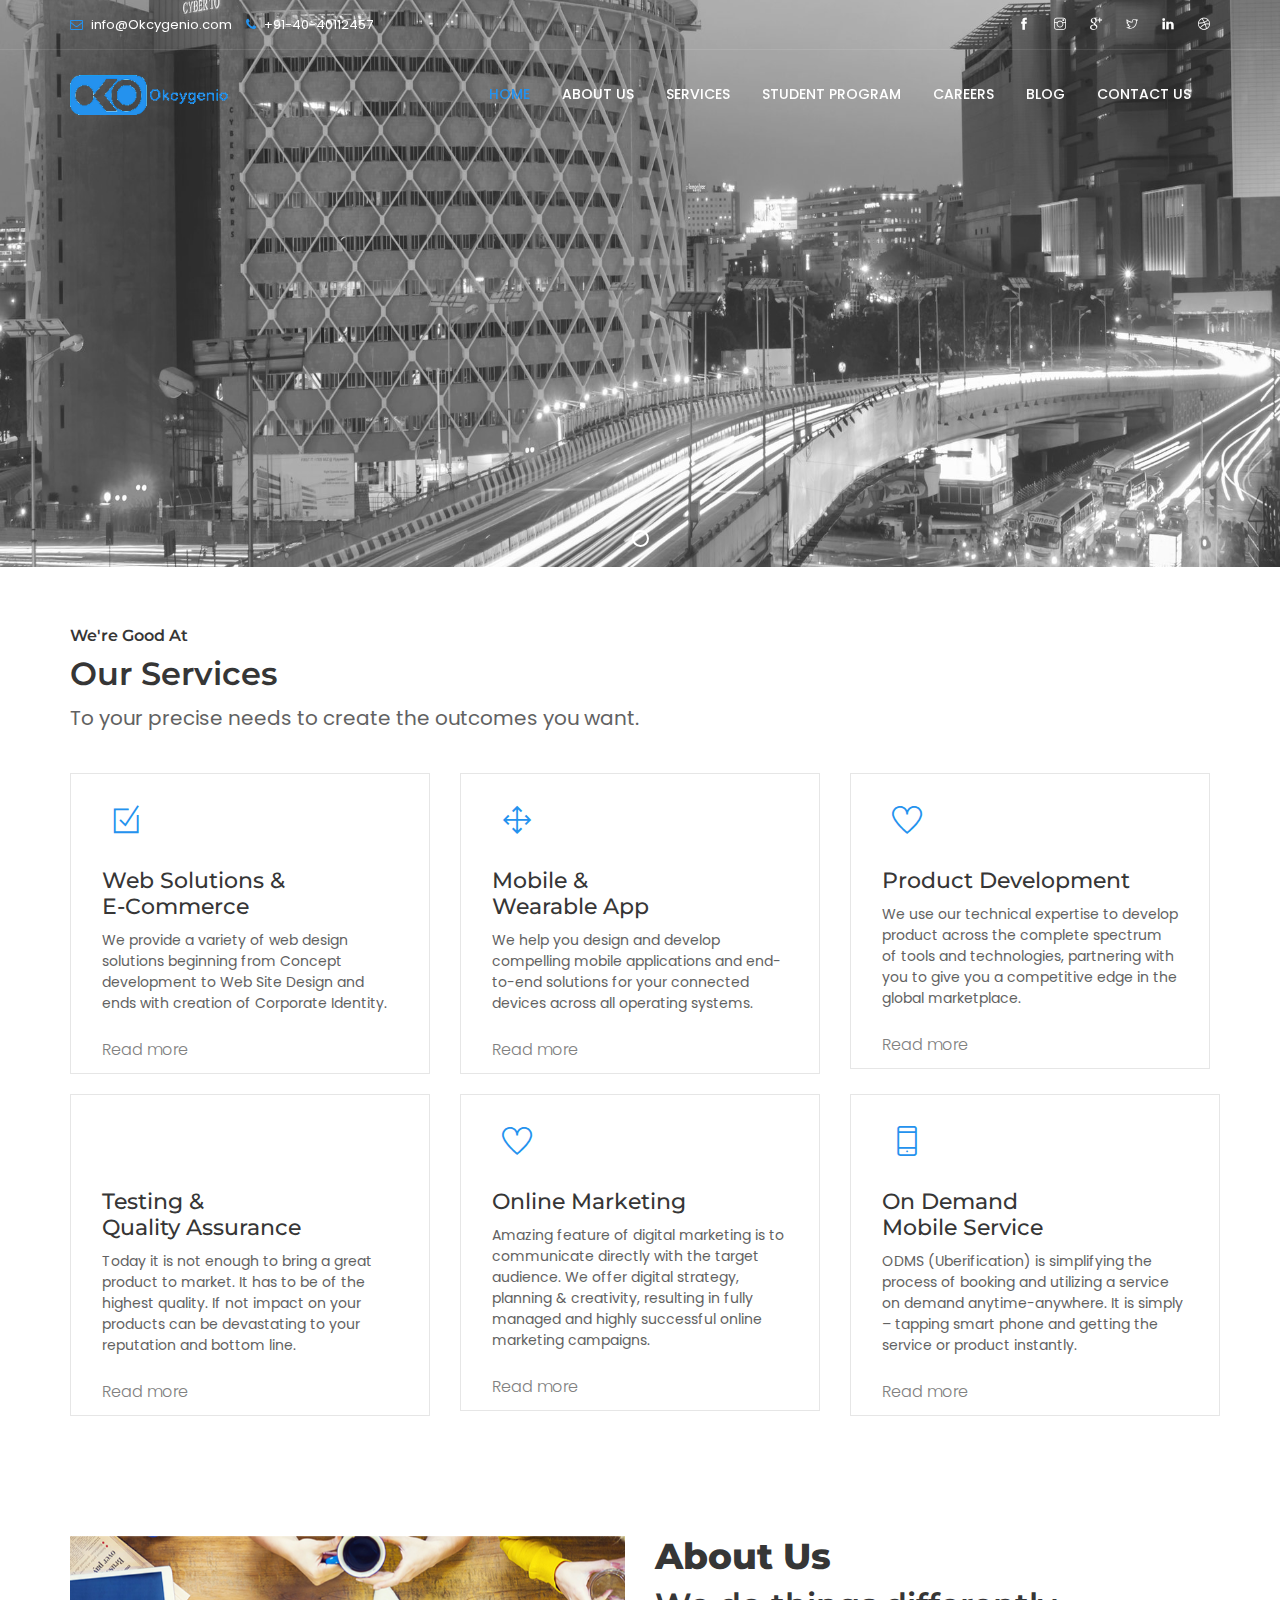
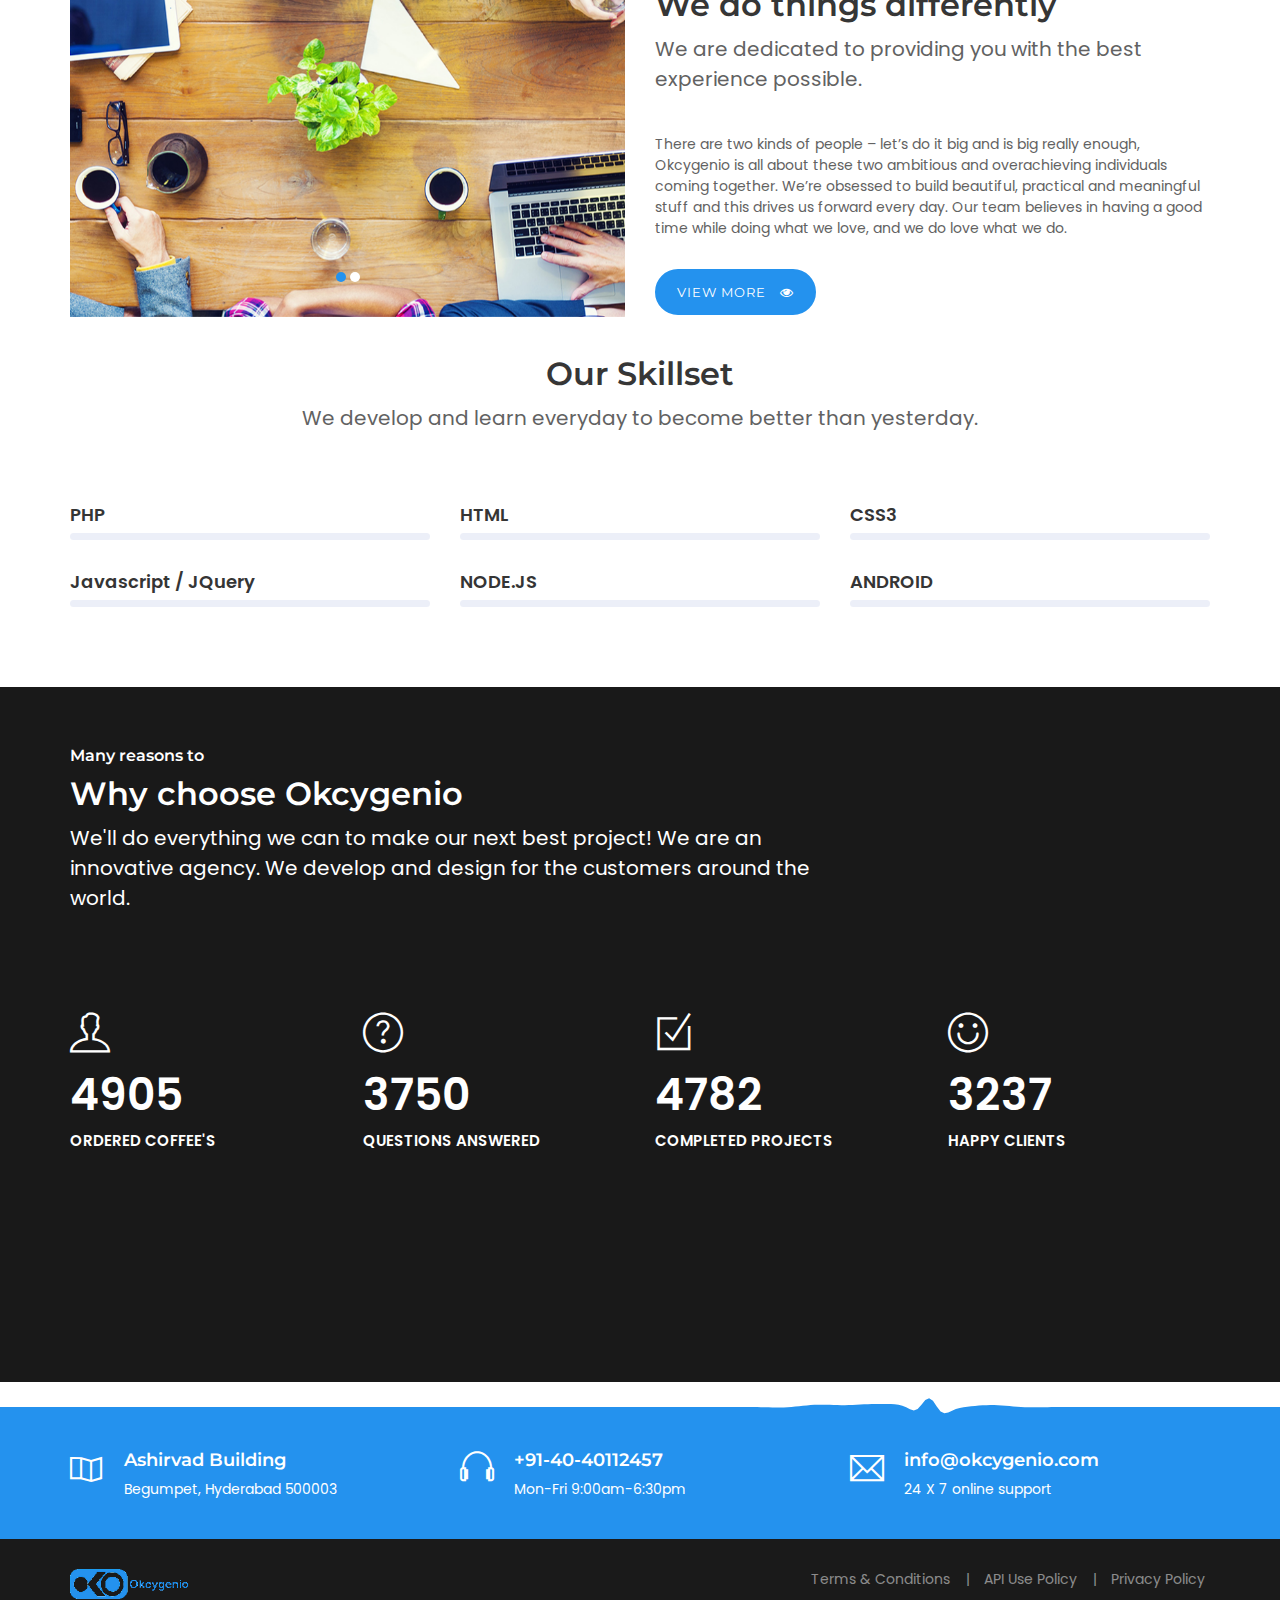
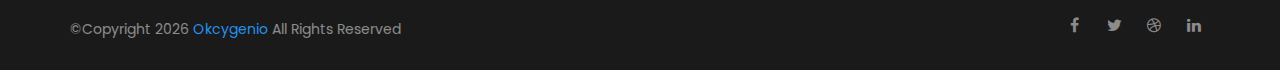
<file: index.html>
<!DOCTYPE html>
<html lang="en">
  <head>
    <meta charset="utf-8">
    <meta http-equiv="X-UA-Compatible" content="IE=edge">
    <meta name="keywords" content="HTML5 Template" />
    <meta name="description" content="" />
    <meta name="author" content="okcygenio.com" />
    <meta name="viewport" content="width=device-width, initial-scale=1, maximum-scale=1" />
    <title>Okcygenio</title>

<!-- Favicon -->
<link rel="shortcut icon" href="images/favicon.ico" />

<!-- font -->
<link  rel="stylesheet" href="https://fonts.googleapis.com/css?family=Montserrat:300,300i,400,500,500i,600,700,800,900|Poppins:200,300,300i,400,400i,500,500i,600,600i,700,700i,800,800i,900">
<link rel="stylesheet" href="https://fonts.googleapis.com/css?family=Dosis:300,400,500,600,700,800">

<!-- Plugins -->
<link rel="stylesheet" type="text/css" href="css/plugins-css.css" />

<!-- revoluation -->
<link rel="stylesheet" type="text/css" href="revolution/css/settings.css" media="screen" />

<!-- Typography -->
<link rel="stylesheet" type="text/css" href="css/typography.css" />

<!-- Shortcodes -->
<link rel="stylesheet" type="text/css" href="css/shortcodes/shortcodes.css" />

<!-- Style -->
<link rel="stylesheet" type="text/css" href="css/style.css" />

<!-- Responsive -->
<link rel="stylesheet" type="text/css" href="css/responsive.css" /> 
 

</head>

<body>

<div class="wrapper">

<!--=================================
 preloader -->
 
<div id="pre-loader">
    <img src="images/pre-loader/loader-13.svg" alt="">
</div>

<!--=================================
 preloader -->

 
<!--=================================
 header -->

<header id="header" class="header default">
  <div class="topbar">
  <div class="container">
    <div class="row">
      <div class="col-lg-6 col-md-6 col-sm-6">
        <div class="topbar-call text-left">
          <ul>
            <li><i class="fa fa-envelope-o theme-color"></i> info@Okcygenio.com</li>
             <li><i class="fa fa-phone"></i> <a href="tel:+7042791249"> <span>+91-40-40112457 </span> </a> </li>
          </ul>
        </div>
      </div>
      <div class="col-lg-6 col-md-6 col-sm-6">
        <div class="topbar-social text-right">
          <ul>
            <li><a href="#"><span class="ti-facebook"></span></a></li>
            <li><a href="#"><span class="ti-instagram"></span></a></li>
            <li><a href="#"><span class="ti-google"></span></a></li>
            <li><a href="#"><span class="ti-twitter"></span></a></li>
            <li><a href="#"><span class="ti-linkedin"></span></a></li>
            <li><a href="#"><span class="ti-dribbble"></span></a></li>
          </ul>
        </div>
      </div>
     </div>
  </div>
</div>

<!--=================================
 mega menu -->

<div class="menu">  
  <!-- menu start -->
   <nav id="menu" class="mega-menu">
    <!-- menu list items container -->
    <section class="menu-list-items">
     <div class="container"> 
      <div class="row"> 
       <div class="col-lg-12 col-md-12"> 
        <!-- menu logo -->
        <ul class="menu-logo">
            <li>
                <a href="index.html"><img id="logo_img" src="images/logo.png" alt="logo"> </a>
            </li>
        </ul>
        <!-- menu links -->
        <div class="menu-bar">
          <ul class="menu-links">
            <li class="active"><a href="index.html">Home <i class="fa fa-indicator"></i></a>
            </li>  
            <li><a href="aboutus.html"> About Us <i class="fa fa-indicator"></i></a>
            </li>
            <li><a href="services.html">Services <i class="fa fa-indicator"></i></a>
            </li>
            <li><a href="studentprogram.html"> Student Program <i class="fa fa-indicator"></i></a>
            </li>
            <li><a href="careers.html"> Careers <i class="fa fa-indicator"></i></a>
            </li>
            <li><a href="blog.html">Blog <i class="fa fa-indicator"></i></a>
            </li>
            <li><a href="contactus.html"> Contact Us <i class="fa fa-indicator"></i></a> 
            </li>
        </ul>
        </div>
       </div>
      </div>
     </div>
    </section>
   </nav>
  <!-- menu end -->
 </div>
</header>

<!--=================================
 header -->

 
<!--=================================
 banner -->
 
<!--=================================
 rev-slide -->

<section class="rev-slider">
  <div id="rev_slider_14_1_wrapper" class="rev_slider_wrapper fullwidthbanner-container" data-alias="webster-slider-10" data-source="gallery" style="margin:0px auto;background:transparent;padding:0px;margin-top:0px;margin-bottom:0px;">
  <!-- START REVOLUTION SLIDER 5.4.5.2 fullwidth mode -->
    <div id="rev_slider_14_1" class="rev_slider fullwidthabanner" style="display:none;" data-version="5.4.5.2">
      <ul>  <!-- SLIDE  -->
          <li data-index="rs-29" data-transition="fade" data-slotamount="default" data-hideafterloop="0" data-hideslideonmobile="off"  data-easein="default" data-easeout="default" data-masterspeed="300"  data-thumb=""  data-delay="7000"  data-rotate="0"  data-saveperformance="off"  data-title="Slide" data-param1="" data-param2="" data-param3="" data-param4="" data-param5="" data-param6="" data-param7="" data-param8="" data-param9="" data-param10="" data-description="">
          <!-- MAIN IMAGE -->
          <img src="images/intro.jpg" data-bgcolor='#141414' style='background:#141414' alt=""  data-bgposition="center center" data-bgfit="cover" data-bgrepeat="no-repeat" data-bgparallax="off" class="rev-slidebg" data-no-retina>
          <!-- LAYERS -->
          <!-- LAYER NR. 1 -->
          <div class="tp-caption   tp-resizeme" 
             id="slide-29-layer-8" 
             data-x="center" data-hoffset="" 
             data-y="320" 
             data-width="['auto']"
             data-height="['auto']"
             data-type="text" 
             data-responsive_offset="on" 
             data-frames='[{"delay":300,"split":"chars","splitdelay":0.05,"speed":1900,"split_direction":"forward","frame":"0","from":"y:[100%];z:0;rZ:-35deg;sX:1;sY:1;skX:0;skY:0;","mask":"x:0px;y:0px;s:inherit;e:inherit;","to":"o:1;","ease":"Power4.easeInOut"},{"delay":"wait","speed":300,"frame":"999","to":"opacity:0;","ease":"Power3.easeInOut"}]'
             data-textAlign="['inherit','inherit','inherit','inherit']"
             data-paddingtop="[0,0,0,0]"
             data-paddingright="[0,0,0,0]"
             data-paddingbottom="[0,0,0,0]"
             data-paddingleft="[0,0,0,0]"
             style="z-index: 5; white-space: nowrap; font-size: 16px; line-height: 22px; font-weight: 400; color: #ffffff; letter-spacing: 10px;font-family:Montserrat;text-transform:uppercase;">Welcome to Okcygenio
          </div>
          <!-- LAYER NR. 2 -->
          <div class="tp-caption   tp-resizeme" 
             id="slide-29-layer-9" 
             data-x="center" data-hoffset="" 
             data-y="360" 
             data-width="['auto']"
             data-height="['auto']"
             data-type="text" 
             data-responsive_offset="on" 
             data-frames='[{"delay":1680,"split":"chars","splitdelay":0.05,"speed":2000,"split_direction":"forward","frame":"0","from":"y:[100%];z:0;rZ:-35deg;sX:1;sY:1;skX:0;skY:0;","mask":"x:0px;y:0px;s:inherit;e:inherit;","to":"o:1;","ease":"Power4.easeInOut"},{"delay":"wait","speed":300,"frame":"999","to":"opacity:0;","ease":"Power3.easeInOut"}]'
             data-textAlign="['center','center','center','center']"
             data-paddingtop="[0,0,0,0]"
             data-paddingright="[0,0,0,0]"
             data-paddingbottom="[0,0,0,0]"
             data-paddingleft="[0,0,0,0]"
             style="z-index: 6; white-space: nowrap; font-size: 60px; line-height: 62px; font-weight: 600; color: #ffffff; letter-spacing: 0px;font-family:Poppins;">Comprehensive Technology Solutions </div>
          <!-- LAYER NR. 3 -->
           <div class="tp-caption rev-btn  tp-resizeme  rev-button" 
             id="slide-29-layer-44" 
             data-x="center" data-hoffset="-1" 
             data-y="center" data-voffset="110" 
             data-width="['auto']"
             data-height="['auto']"
             data-type="button" 
             data-responsive_offset="on" 
             data-frames='[{"delay":2610,"speed":2000,"frame":"0","from":"y:50px;opacity:0;","to":"o:1;","ease":"Power3.easeInOut"},{"delay":"wait","speed":300,"frame":"999","to":"opacity:0;","ease":"Power3.easeInOut"},{"frame":"hover","speed":"300","ease":"Power0.easeInOut","to":"o:1;rX:0;rY:0;rZ:0;z:0;","style":"c:rgb(255,255,255);bg:rgb(10,10,10);bs:solid;bw:0 0 0 0;"}]'
             data-textAlign="['inherit','inherit','inherit','inherit']"
             data-paddingtop="[12,12,12,12]"
             data-paddingright="[35,35,35,35]"
             data-paddingbottom="[12,12,12,12]"
             data-paddingleft="[35,35,35,35]"
             style="z-index: 31; white-space: nowrap; font-size: 25px; line-height: 18px; font-weight: 500; color: #ffffff; letter-spacing: px;font-family:Montserrat;text-transform:uppercase;border-radius:10px 10px 10px 10px;outline:none;box-shadow:none;box-sizing:border-box;-moz-box-sizing:border-box;-webkit-box-sizing:border-box;cursor:pointer;">Impartial &amp; Innovative </div>
        </li>
        
      </ul>
    <div class="tp-bannertimer tp-bottom" style="visibility: hidden !important;"></div> </div>
  </div>
  </section>
   
  <!--=================================
   banner -->
  
  
<!--=================================
 special-feature --> 

<section class="page-section-ptb position-re">
   <div class="container">
   <div class="row">
      <div class="col-lg-8 col-md-8">
        <div class="section-title">
          <h6>We're Good At</h6>
          <h2 class="title-effect">Our Services</h2>
          <p>To your precise needs to create the outcomes you want.</p>
        </div>
      </div>
    </div>
     <div class="row">
      <div class="col-lg-4 col-md-4 col-sm-4 xs-mb-30">
        <div class="feature-box">
          <div class="feature-box-content">
          <i class="ti-check-box"></i>
          <h4>Web Solutions &amp; <br> E-Commerce</h4>
          <p>We provide a variety of web design solutions beginning from Concept development to Web Site Design and ends with creation of Corporate Identity.</p>
          </div>
          <a href="services.html">Read more</a>
          <div class="feature-box-img" style="background-image: url('images/services/service1.jpg');"></div>
          <span class="border"></span>
        </div>
      </div>
      <div class="col-lg-4 col-md-4 col-sm-4 xs-mb-30">
        <div class="feature-box">
          <div class="feature-box-content">
          <i class="ti-move"></i>
          <h4>Mobile &amp; <br> Wearable App</h4>
          <p>We help you design and develop compelling mobile applications and end-to-end solutions for your connected devices across all operating systems.</p>
          </div>
          <a href="services.html">Read more</a>
          <div class="feature-box-img" style="background-image: url('images/services/service2.jpg');"></div>
          <span class="border"></span>
        </div>
      </div>
      <div class="col-lg-4 col-md-4 col-sm-4">
        <div class="feature-box">
          <div class="feature-box-content">
          <i class="ti-heart"></i>
          <h4>Product Development</h4>
          <p>We use our technical expertise to develop product across the complete spectrum of tools and technologies, partnering with you to give you a competitive edge in the global marketplace.</p>
          </div>
          <a href="#">Read more</a>
          <div class="feature-box-img" style="background-image: url('images/services/service3--.png');"></div>
          <span class="border"></span>
        </div>
      </div>
     </div>
     <div class="row" style="margin-top: 20px;">
      <div class="col-lg-4 col-md-4 col-sm-4 xs-mb-30">
        <div class="feature-box">
          <div class="feature-box-content">
          <i class="ti-quality"></i>
          <h4>Testing &amp; <br> Quality Assurance</h4>
          <p>Today it is not enough to bring a great product to market. It has to be of the highest quality. If not impact on your products can be devastating to your reputation and bottom line.</p>
          </div>
          <a href="services.html">Read more</a>
          <div class="feature-box-img" style="background-image: url('images/services/service4.png');"></div>
          <span class="border"></span>
        </div>
      </div>
      <div class="col-lg-4 col-md-4 col-sm-4">
        <div class="feature-box">
          <div class="feature-box-content">
          <i class="ti-heart"></i>
          <h4>Online Marketing</h4>
          <p>Amazing feature of digital marketing is to communicate directly with the target audience. We offer digital strategy, planning &amp; creativity, resulting in fully managed and highly successful online marketing campaigns.</p>
          </div>
          <a href="#">Read more</a>
          <div class="feature-box-img" style="background-image: url('images/services/service5.png');"></div>
          <span class="border"></span>
        </div>
      </div>
      <div class="row">
        <div class="col-lg-4 col-md-4 col-sm-4 xs-mb-30">
          <div class="feature-box">
            <div class="feature-box-content">
            <i class="ti-mobile"></i>
            <h4>On Demand <br> Mobile Service</h4>
            <p>ODMS (Uberification) is simplifying the process of booking and utilizing a service on demand anytime-anywhere. It is simply – tapping smart phone and getting the service or product instantly.</p>
            </div>
            <a href="services.html">Read more</a>
            <div class="feature-box-img" style="background-image: url('images/services/service6--.jpg');"></div>
            <span class="border"></span>
          </div>
        </div>
     </div>
   </div> 
</section>

<!--=================================
 special-feature --> 

  
<!--=================================
about- -->

<section class="page-section-ptb">
  <div class="container">
   <div class="row">
     <div class="col-lg-6 col-md-6 sm-mb-30">
       <div class="owl-carousel bottom-left-dots" data-nav-dots="ture" data-items="1" data-md-items="1" data-sm-items="1" data-xs-items="1" data-xx-items="1">
         <div class="item">
            <img class="img-responsive" src="images/about/01-1.jpg" alt="">
          </div>
          <div class="item">
            <img class="img-responsive" src="images/about/02-1.png" alt="">
          </div>
      </div>
     </div>
     <div class="col-lg-6 col-md-6">
        <div class="section-title">
        <h1>About Us</h1>
        <h2 class="title-effect">We do things differently</h2>
        <p>We are dedicated to providing you with the best experience possible.</p>
      </div>
       <p>There are two kinds of people – let’s do it big and is big really enough, Okcygenio is all about these two ambitious and overachieving individuals coming together. We’re obsessed to build beautiful, practical and meaningful stuff and this drives us forward every day. Our team believes in having a good time while doing what we love, and we do love what we do.</p>
       <div class="mt-30">
       <a class="button icon mb-10 mr-10" href="aboutus.html">
        <span>View More</span>
        <i class="fa fa-eye"></i>
       </a>
        
    </div>
       </div>
   </div>
    <div class="row">
       <div class="col-lg-12 col-md-12">
         <div class="section-title" style="margin-top: 30px;">
           <h2 style="text-align: center">Our Skillset</h2>
           <p style="text-align: center">We develop and learn everyday to become better than yesterday.</p>
         </div>
       </div>
     </div>
    <div class="row mt-20">
     <div class="col-md-4 col-sm-4">
       <div class="skill-bar medium">
        <div class="progress-bar" data-percent="90" data-delay="0" data-type="%">
            <div class="progress-title">PHP</div>
        </div>
     </div>
     </div>
     <div class="col-md-4 col-sm-4">
       <div class="skill-bar medium">
        <div class="progress-bar" data-percent="95" data-delay="0" data-type="%">
            <div class="progress-title">HTML</div>
        </div>
     </div>
     </div>
     <div class="col-md-4 col-sm-4">
       <div class="skill-bar medium">
        <div class="progress-bar" data-percent="90" data-delay="0" data-type="%">
            <div class="progress-title">CSS3</div>
        </div>
     </div>
     </div>
        <div class="col-md-4 col-sm-4">
          <div class="skill-bar medium">
           <div class="progress-bar" data-percent="90" data-delay="0" data-type="%">
               <div class="progress-title">Javascript / JQuery</div>
           </div>
        </div>
        </div>
          <div class="col-md-4 col-sm-4">
            <div class="skill-bar medium">
             <div class="progress-bar" data-percent="75" data-delay="0" data-type="%">
                 <div class="progress-title">NODE.JS</div>
             </div>
          </div>
          </div>
            <div class="col-md-4 col-sm-4">
              <div class="skill-bar medium">
               <div class="progress-bar" data-percent="80" data-delay="0" data-type="%">
                   <div class="progress-title">ANDROID</div>
               </div>
            </div>
            </div>
      
   </div>
</section>
 
<!--=================================
about- -->
 <!--=================================
counter-->

<section class="our-service-home page-section-ptb bg-overlay-black-90 parallax" data-jarallax='{"speed": 0.6}' style="background-image: url(images/index-bg-02.jpg);">
 <div class="container">
  <div class="row mb-60">
      <div class="col-lg-8 col-md-8">
        <div class="section-title">
          <h6 class="text-white">Many reasons to</h6>
          <h2 class="text-white title-effect">Why choose Okcygenio</h2>
          <p class="text-white">We'll do everything we can to make our next best project! We are an innovative agency. We develop and design for the customers around the world.</p>
        </div>
      </div>
    </div>
  <div class="row">
     <div class="col-lg-3 col-md-3 col-sm-3 col-xs-6 col-xx-12 xs-mb-30">       
       <div class="counter text-white">
        <span class="icon ti-user theme-color"></span>
        <span class="timer" data-to="4905" data-speed="10000">4905</span>
        <label>ORDERED COFFEE'S</label>
      </div>

      </div>
     <div class="col-lg-3 col-md-3 col-sm-3 col-xs-6 col-xx-12 xs-mb-30">
     <div class="counter text-white">
        <span class="icon ti-help-alt theme-color"></span>
        <span class="timer" data-to="3750" data-speed="10000">3750</span>
        <label>QUESTIONS ANSWERED</label>
      </div>
     </div>
     <div class="col-lg-3 col-md-3 col-sm-3 col-xs-6 col-xx-12 xx-mb-30">
    <div class="counter text-white">
        <span class="icon ti-check-box theme-color"></span>
        <span class="timer" data-to="4782" data-speed="10000">4782</span>
        <label>COMPLETED PROJECTS</label>
      </div>
     </div>
      <div class="col-lg-3 col-md-3 col-sm-3 col-xs-6 col-xx-12">
     <div class="counter text-white">
        <span class="icon ti-face-smile theme-color"></span>
        <span class="timer" data-to="3237" data-speed="10000">3237</span>
        <label>HAPPY CLIENTS</label>
      </div>
     </div>
  </div>
 </div>
</section> 

<!--=================================
counter-->
 
 

 <!--=================================
raindrops -->

<section id="raindrops" class="raindrops" style="height: 50px;"></section>

 <!--=================================
raindrops  -->

<!--=================================
 action-box -->

<section class="contact-box contact-box-top theme-bg">
        <div class="container">
            <div class="row pt-20 pb-40">
                <div class="col-lg-4 col-sm-4 xs-mb-30">
                    <div class="contact-box">
                        <div class="contact-icon">
                            <i class="ti-map text-white"></i>
                        </div>
                        <div class="contact-info">
                            <h5 class="text-white">Ashirvad Building</h5>
                            <span class="text-white">Begumpet, Hyderabad 500003</span>
                        </div>
                    </div>
                </div>
                <div class="col-lg-4 col-sm-4 xs-mb-30">
                    <div class="contact-box">
                        <div class="contact-icon">
                            <i class="ti-headphone text-white"></i>
                        </div>
                        <div class="contact-info">
                            <h5 class="text-white">+91-40-40112457</h5>
                            <span class="text-white">Mon-Fri 9:00am-6:30pm</span>
                        </div>
                    </div>
                </div>
                <div class="col-lg-4 col-sm-4">
                    <div class="contact-box">
                        <div class="contact-icon">
                            <i class="ti-email text-white"></i>
                        </div>
                        <div class="contact-info">
                            <h5 class="text-white">info@okcygenio.com</h5>
                            <span class="text-white">24 X 7 online support</span>
                        </div>
                    </div>
                </div>
            </div>
        </div>
    </section>

<!--=================================
 action-box -->

<!--=================================
google-map -->
 
<!--=================================
google-map -->

<!--=================================
 footer -->
 
 <footer class="footer footer-topbar black-bg">
  <div class="copyright">
  <div class="container">
  <div class="row">
  <div class="col-lg-6 col-sm-6">
  <img class="img-responsive mb-10" id="logo-footer" src="images/logo.png" alt="">
        <div class="footer-text">
           <p> &copy;Copyright <span id="copyright"> <script>document.getElementById('copyright').appendChild(document.createTextNode(new Date().getFullYear()))</script></span> <a href="#"> Okcygenio </a> All Rights Reserved </p>
        </div>
    </div>
    <div class="col-lg-6 col-sm-6">
    <div class="footer-social">
        <ul class="list-inline text-right">
           <li><a href="#">Terms & Conditions </a> &nbsp;&nbsp;&nbsp;|</li>
           <li><a href="#">API Use Policy </a> &nbsp;&nbsp;&nbsp;|</li>
           <li><a href="#">Privacy Policy </a> </li>
        </ul></div>
      <div class="social-icons color-hover pull-right mt-20">
           <ul class="clearfix"> 
            <li class="social-facebook"><a href="#"><i class="fa fa-facebook"></i></a></li>
            <li class="social-twitter"><a href="#"><i class="fa fa-twitter"></i></a></li>
            <li class="social-dribbble"><a href="#"><i class="fa fa-dribbble"></i> </a></li>
            <li class="social-linkedin"><a href="#"><i class="fa fa-linkedin"></i> </a></li>
           </ul>
         </div>
    </div>
  </div>
  </div>
  </div>
  </footer>
  
<!--=================================
 footer -->
 
 </div>

  

<div id="back-to-top"><a class="top arrow" href="#top"><i class="fa fa-angle-up"></i> <span>TOP</span></a></div>

<!--=================================
 jquery -->

<!-- jquery -->
<script type="text/javascript" src="js/jquery-1.12.4.min.js"></script>

<!-- plugins-jquery -->
<script type="text/javascript" src="js/plugins-jquery.js"></script>

<!-- plugin_path -->
<script type="text/javascript">var plugin_path = 'js/';</script>
 

<!-- REVOLUTION JS FILES -->
<script type="text/javascript" src="revolution/js/jquery.themepunch.tools.min.js"></script>
<script type="text/javascript" src="revolution/js/jquery.themepunch.revolution.min.js"></script>

<!-- SLIDER REVOLUTION 5.0 EXTENSIONS  (Load Extensions only on Local File Systems !  The following part can be removed on Server for On Demand Loading) -->
<script type="text/javascript" src="revolution/js/extensions/revolution.extension.actions.min.js"></script>
<script type="text/javascript" src="revolution/js/extensions/revolution.extension.carousel.min.js"></script>
<script type="text/javascript" src="revolution/js/extensions/revolution.extension.kenburn.min.js"></script>
<script type="text/javascript" src="revolution/js/extensions/revolution.extension.layeranimation.min.js"></script>
<script type="text/javascript" src="revolution/js/extensions/revolution.extension.migration.min.js"></script>
<script type="text/javascript" src="revolution/js/extensions/revolution.extension.navigation.min.js"></script>
<script type="text/javascript" src="revolution/js/extensions/revolution.extension.parallax.min.js"></script>
<script type="text/javascript" src="revolution/js/extensions/revolution.extension.slideanims.min.js"></script>
<script type="text/javascript" src="revolution/js/extensions/revolution.extension.video.min.js"></script>
<!-- revolution custom --> 
<script type="text/javascript" src="revolution/js/revolution-custom.js"></script> 

<!-- custom -->
<script type="text/javascript" src="js/custom.js"></script>

</body>
</html>
</file>
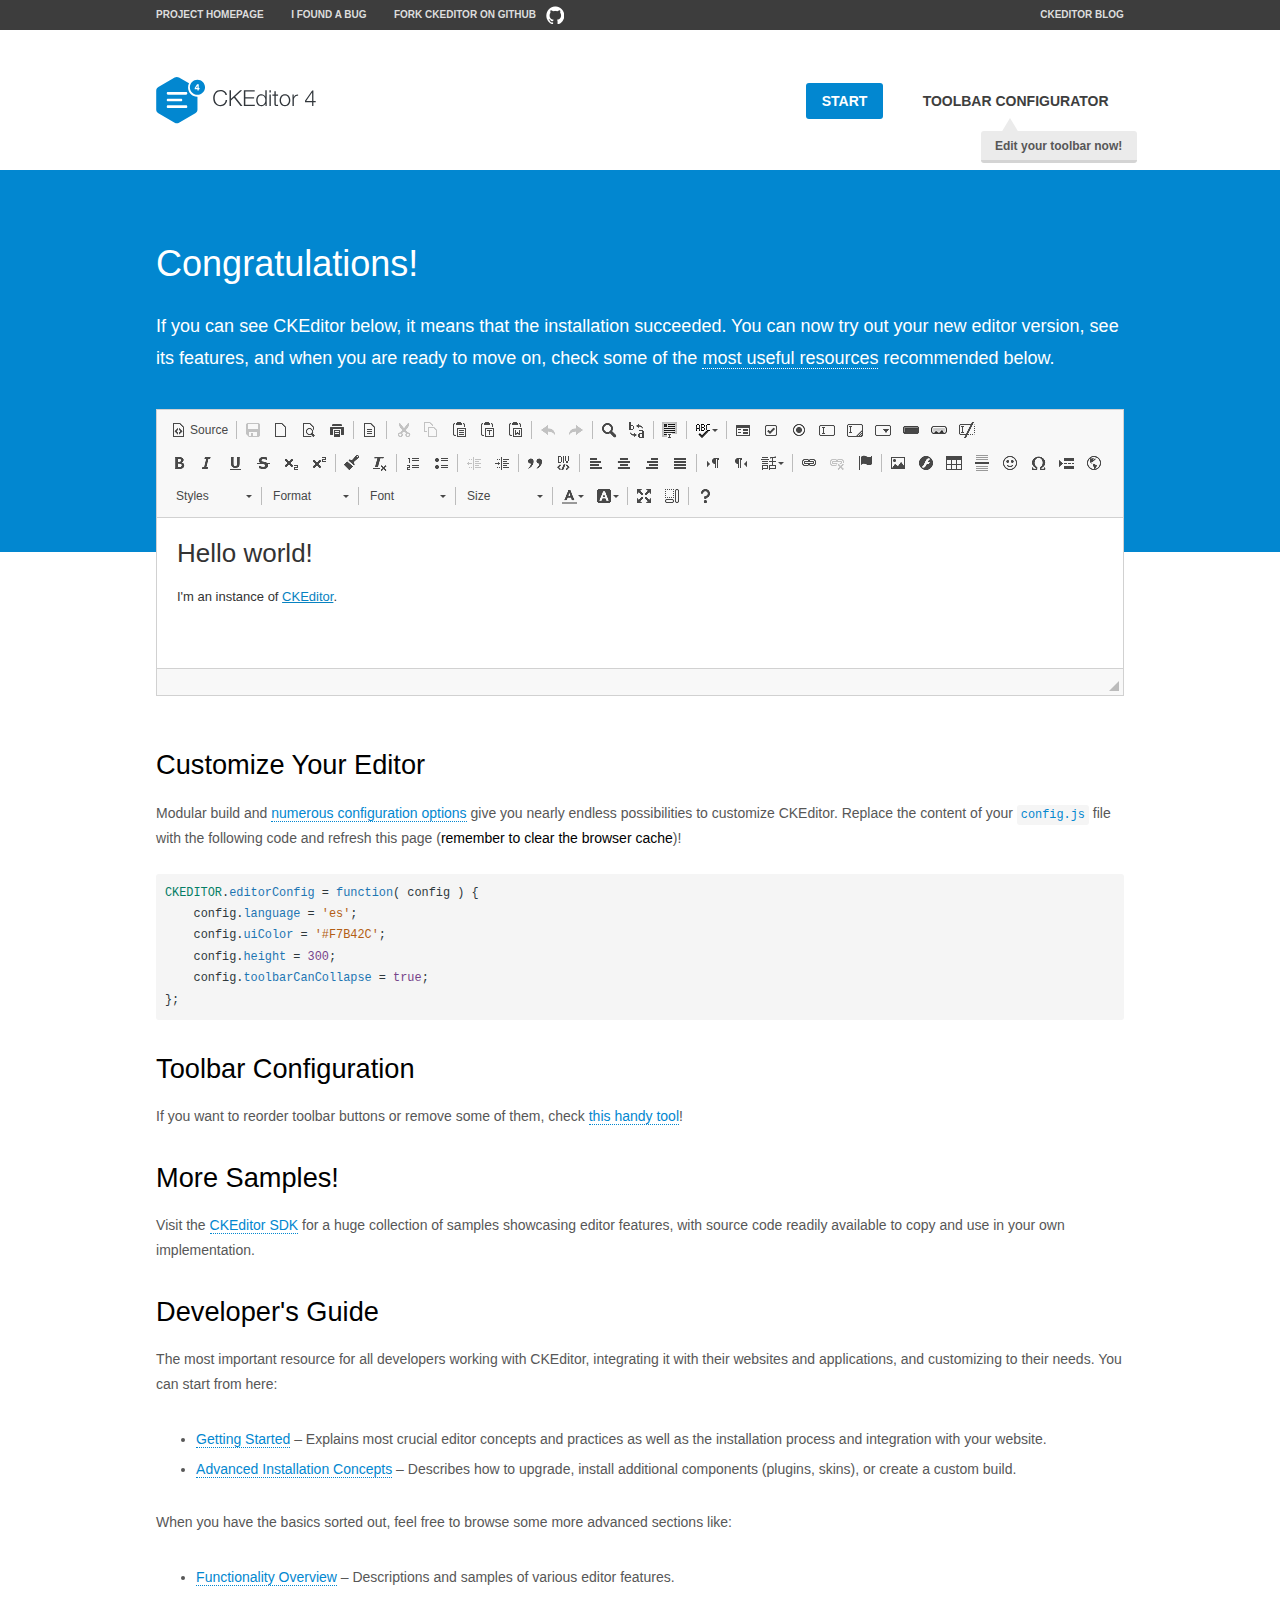
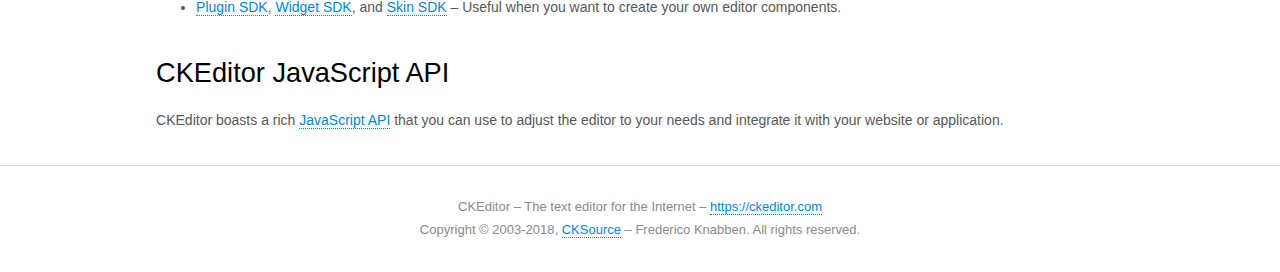
<file: ckeditor/samples/index.html>
<!DOCTYPE html>
<!--
Copyright (c) 2003-2018, CKSource - Frederico Knabben. All rights reserved.
For licensing, see LICENSE.md or https://ckeditor.com/legal/ckeditor-oss-license
-->
<html>
<head>
	<meta charset="utf-8">
	<title>CKEditor Sample</title>
	<script src="../ckeditor.js"></script>
	<script src="js/sample.js"></script>
	<link rel="stylesheet" href="css/samples.css">
	<link rel="stylesheet" href="toolbarconfigurator/lib/codemirror/neo.css">
</head>
<body id="main">

<nav class="navigation-a">
	<div class="grid-container">
		<ul class="navigation-a-left grid-width-70">
			<li><a href="https://ckeditor.com/ckeditor-4/">Project Homepage</a></li>
			<li><a href="https://github.com/ckeditor/ckeditor-dev/issues">I found a bug</a></li>
			<li><a href="http://github.com/ckeditor/ckeditor-dev" class="icon-pos-right icon-navigation-a-github">Fork CKEditor on GitHub</a></li>
		</ul>
		<ul class="navigation-a-right grid-width-30">
			<li><a href="https://ckeditor.com/blog/">CKEditor Blog</a></li>
		</ul>
	</div>
</nav>

<header class="header-a">
	<div class="grid-container">
		<h1 class="header-a-logo grid-width-30">
			<a href="index.html"><img src="img/logo.svg" onerror="this.src='img/logo.png'; this.onerror=null;" alt="CKEditor Sample"></a>
		</h1>

		<nav class="navigation-b grid-width-70">
			<ul>
				<li><a href="index.html" class="button-a button-a-background">Start</a></li>
				<li><a href="toolbarconfigurator/index.html" class="button-a">Toolbar configurator <span class="balloon-a balloon-a-nw">Edit your toolbar now!</span></a></li>
			</ul>
		</nav>
	</div>
</header>

<main>
	<div class="adjoined-top">
		<div class="grid-container">
			<div class="content grid-width-100">
				<h1>Congratulations!</h1>
				<p>
					If you can see CKEditor below, it means that the installation succeeded.
					You can now try out your new editor version, see its features, and when you are ready to move on, check some of the <a href="#sample-customize">most useful resources</a> recommended below.
				</p>
			</div>
		</div>
	</div>
	<div class="adjoined-bottom">
		<div class="grid-container">
			<div class="grid-width-100">
				<div id="editor">
					<h1>Hello world!</h1>
					<p>I'm an instance of <a href="https://ckeditor.com">CKEditor</a>.</p>
				</div>
			</div>
		</div>
	</div>

	<div class="grid-container">
		<div class="content grid-width-100">
			<section id="sample-customize">
				<h2>Customize Your Editor</h2>
				<p>Modular build and <a href="https://docs.ckeditor.com/ckeditor4/docs/#!/guide/dev_configuration">numerous configuration options</a> give you nearly endless possibilities to customize CKEditor. Replace the content of your <code><a href="../config.js">config.js</a></code> file with the following code and refresh this page (<strong>remember to clear the browser cache</strong>)!</p>
		<pre class="cm-s-neo CodeMirror"><code><span style="padding-right: 0.1px;"><span class="cm-variable">CKEDITOR</span>.<span class="cm-property">editorConfig</span> <span class="cm-operator">=</span> <span class="cm-keyword">function</span>( <span class="cm-def">config</span> ) {</span>
<span style="padding-right: 0.1px;"><span class="cm-tab">	</span><span class="cm-variable-2">config</span>.<span class="cm-property">language</span> <span class="cm-operator">=</span> <span class="cm-string">'es'</span>;</span>
<span style="padding-right: 0.1px;"><span class="cm-tab">	</span><span class="cm-variable-2">config</span>.<span class="cm-property">uiColor</span> <span class="cm-operator">=</span> <span class="cm-string">'#F7B42C'</span>;</span>
<span style="padding-right: 0.1px;"><span class="cm-tab">	</span><span class="cm-variable-2">config</span>.<span class="cm-property">height</span> <span class="cm-operator">=</span> <span class="cm-number">300</span>;</span>
<span style="padding-right: 0.1px;"><span class="cm-tab">	</span><span class="cm-variable-2">config</span>.<span class="cm-property">toolbarCanCollapse</span> <span class="cm-operator">=</span> <span class="cm-atom">true</span>;</span>
<span style="padding-right: 0.1px;">};</span></code></pre>
			</section>

			<section>
				<h2>Toolbar Configuration</h2>
				<p>If you want to reorder toolbar buttons or remove some of them, check <a href="toolbarconfigurator/index.html">this handy tool</a>!</p>
			</section>

			<section>
				<h2>More Samples!</h2>
				<p>Visit the <a href="https://sdk.ckeditor.com">CKEditor SDK</a> for a huge collection of samples showcasing editor features, with source code readily available to copy and use in your own implementation.</p>
			</section>

			<section>
				<h2>Developer's Guide</h2>
				<p>The most important resource for all developers working with CKEditor, integrating it with their websites and applications, and customizing to their needs. You can start from here:</p>
				<ul>
					<li><a href="https://docs.ckeditor.com/ckeditor4/docs/#!/guide/dev_installation">Getting Started</a> &ndash; Explains most crucial editor concepts and practices as well as the installation process and integration with your website.</li>
					<li><a href="https://docs.ckeditor.com/ckeditor4/docs/#!/guide/dev_advanced_installation">Advanced Installation Concepts</a> &ndash; Describes how to upgrade, install additional components (plugins, skins), or create a custom build.</li>
				</ul>
					<p>When you have the basics sorted out, feel free to browse some more advanced sections like:</p>
				<ul>
					<li><a href="https://docs.ckeditor.com/ckeditor4/docs/#!/guide/dev_features">Functionality Overview</a> &ndash; Descriptions and samples of various editor features.</li>
					<li><a href="https://docs.ckeditor.com/ckeditor4/docs/#!/guide/plugin_sdk_intro">Plugin SDK</a>, <a href="https://docs.ckeditor.com/ckeditor4/docs/#!/guide/widget_sdk_intro">Widget SDK</a>, and <a href="https://docs.ckeditor.com/ckeditor4/docs/#!/guide/skin_sdk_intro">Skin SDK</a> &ndash; Useful when you want to create your own editor components.</li>
				</ul>
			</section>

			<section>
				<h2>CKEditor JavaScript API</h2>
				<p>CKEditor boasts a rich <a href="https://docs.ckeditor.com/ckeditor4/docs/#!/api">JavaScript API</a> that you can use to adjust the editor to your needs and integrate it with your website or application.</p>
			</section>
		</div>
	</div>
</main>

<footer class="footer-a grid-container">
	<div class="grid-container">
		<p class="grid-width-100">
			CKEditor &ndash; The text editor for the Internet &ndash; <a class="samples" href="https://ckeditor.com/">https://ckeditor.com</a>
		</p>
		<p class="grid-width-100" id="copy">
			Copyright &copy; 2003-2018, <a class="samples" href="https://cksource.com/">CKSource</a> &ndash; Frederico Knabben. All rights reserved.
		</p>
	</div>
</footer>
<script>
	initSample();
</script>

</body>
</html>
</file>
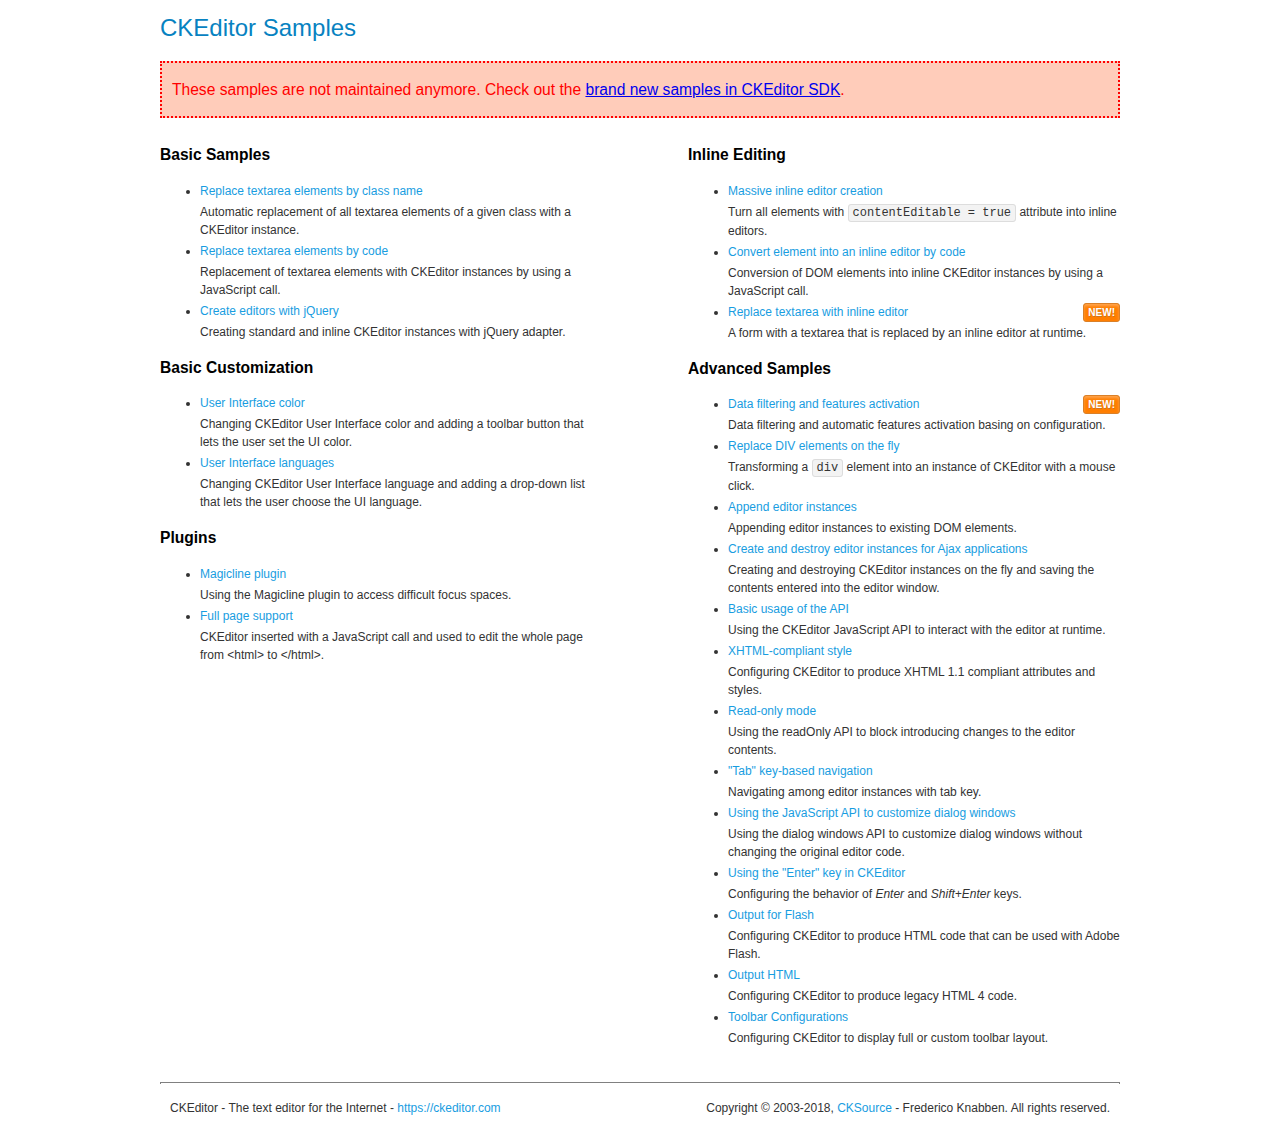
<file: ckeditor/samples/old/index.html>
<!DOCTYPE html>
<!--
Copyright (c) 2003-2018, CKSource - Frederico Knabben. All rights reserved.
For licensing, see LICENSE.md or https://ckeditor.com/legal/ckeditor-oss-license
-->
<html>
<head>
	<meta charset="utf-8">
	<title>CKEditor Samples</title>
	<link rel="stylesheet" href="sample.css">
</head>
<body>
	<h1 class="samples">
		CKEditor Samples
	</h1>
	<div class="warning deprecated">
		These samples are not maintained anymore. Check out the <a href="https://sdk.ckeditor.com/">brand new samples in CKEditor SDK</a>.
	</div>
	<div class="twoColumns">
		<div class="twoColumnsLeft">
			<h2 class="samples">
				Basic Samples
			</h2>
			<dl class="samples">
				<dt><a class="samples" href="replacebyclass.html">Replace textarea elements by class name</a></dt>
				<dd>Automatic replacement of all textarea elements of a given class with a CKEditor instance.</dd>

				<dt><a class="samples" href="replacebycode.html">Replace textarea elements by code</a></dt>
				<dd>Replacement of textarea elements with CKEditor instances by using a JavaScript call.</dd>

				<dt><a class="samples" href="jquery.html">Create editors with jQuery</a></dt>
				<dd>Creating standard and inline CKEditor instances with jQuery adapter.</dd>
			</dl>

			<h2 class="samples">
				Basic Customization
			</h2>
			<dl class="samples">
				<dt><a class="samples" href="uicolor.html">User Interface color</a></dt>
				<dd>Changing CKEditor User Interface color and adding a toolbar button that lets the user set the UI color.</dd>

				<dt><a class="samples" href="uilanguages.html">User Interface languages</a></dt>
				<dd>Changing CKEditor User Interface language and adding a drop-down list that lets the user choose the UI language.</dd>
			</dl>


			<h2 class="samples">Plugins</h2>
<dl class="samples">
<dt><a class="samples" href="magicline/magicline.html">Magicline plugin</a></dt>
<dd>Using the Magicline plugin to access difficult focus spaces.</dd>

<dt><a class="samples" href="wysiwygarea/fullpage.html">Full page support</a></dt>
<dd>CKEditor inserted with a JavaScript call and used to edit the whole page from &lt;html&gt; to &lt;/html&gt;.</dd>
</dl>
		</div>
		<div class="twoColumnsRight">
			<h2 class="samples">
				Inline Editing
			</h2>
			<dl class="samples">
				<dt><a class="samples" href="inlineall.html">Massive inline editor creation</a></dt>
				<dd>Turn all elements with <code>contentEditable = true</code> attribute into inline editors.</dd>

				<dt><a class="samples" href="inlinebycode.html">Convert element into an inline editor by code</a></dt>
				<dd>Conversion of DOM elements into inline CKEditor instances by using a JavaScript call.</dd>

				<dt><a class="samples" href="inlinetextarea.html">Replace textarea with inline editor</a> <span class="new">New!</span></dt>
				<dd>A form with a textarea that is replaced by an inline editor at runtime.</dd>

				
			</dl>

			<h2 class="samples">
				Advanced Samples
			</h2>
			<dl class="samples">
				<dt><a class="samples" href="datafiltering.html">Data filtering and features activation</a> <span class="new">New!</span></dt>
				<dd>Data filtering and automatic features activation basing on configuration.</dd>

				<dt><a class="samples" href="divreplace.html">Replace DIV elements on the fly</a></dt>
				<dd>Transforming a <code>div</code> element into an instance of CKEditor with a mouse click.</dd>

				<dt><a class="samples" href="appendto.html">Append editor instances</a></dt>
				<dd>Appending editor instances to existing DOM elements.</dd>

				<dt><a class="samples" href="ajax.html">Create and destroy editor instances for Ajax applications</a></dt>
				<dd>Creating and destroying CKEditor instances on the fly and saving the contents entered into the editor window.</dd>

				<dt><a class="samples" href="api.html">Basic usage of the API</a></dt>
				<dd>Using the CKEditor JavaScript API to interact with the editor at runtime.</dd>

				<dt><a class="samples" href="xhtmlstyle.html">XHTML-compliant style</a></dt>
				<dd>Configuring CKEditor to produce XHTML 1.1 compliant attributes and styles.</dd>

				<dt><a class="samples" href="readonly.html">Read-only mode</a></dt>
				<dd>Using the readOnly API to block introducing changes to the editor contents.</dd>

				<dt><a class="samples" href="tabindex.html">"Tab" key-based navigation</a></dt>
				<dd>Navigating among editor instances with tab key.</dd>


				
<dt><a class="samples" href="dialog/dialog.html">Using the JavaScript API to customize dialog windows</a></dt>
<dd>Using the dialog windows API to customize dialog windows without changing the original editor code.</dd>

<dt><a class="samples" href="enterkey/enterkey.html">Using the &quot;Enter&quot; key in CKEditor</a></dt>
<dd>Configuring the behavior of <em>Enter</em> and <em>Shift+Enter</em> keys.</dd>

<dt><a class="samples" href="htmlwriter/outputforflash.html">Output for Flash</a></dt>
<dd>Configuring CKEditor to produce HTML code that can be used with Adobe Flash.</dd>

<dt><a class="samples" href="htmlwriter/outputhtml.html">Output HTML</a></dt>
<dd>Configuring CKEditor to produce legacy HTML 4 code.</dd>

<dt><a class="samples" href="toolbar/toolbar.html">Toolbar Configurations</a></dt>
<dd>Configuring CKEditor to display full or custom toolbar layout.</dd>

			</dl>
		</div>
	</div>
	<div id="footer">
		<hr>
		<p>
			CKEditor - The text editor for the Internet - <a class="samples" href="https://ckeditor.com/">https://ckeditor.com</a>
		</p>
		<p id="copy">
			Copyright &copy; 2003-2018, <a class="samples" href="https://cksource.com/">CKSource</a> - Frederico Knabben. All rights reserved.
		</p>
	</div>
</body>
</html>
</file>
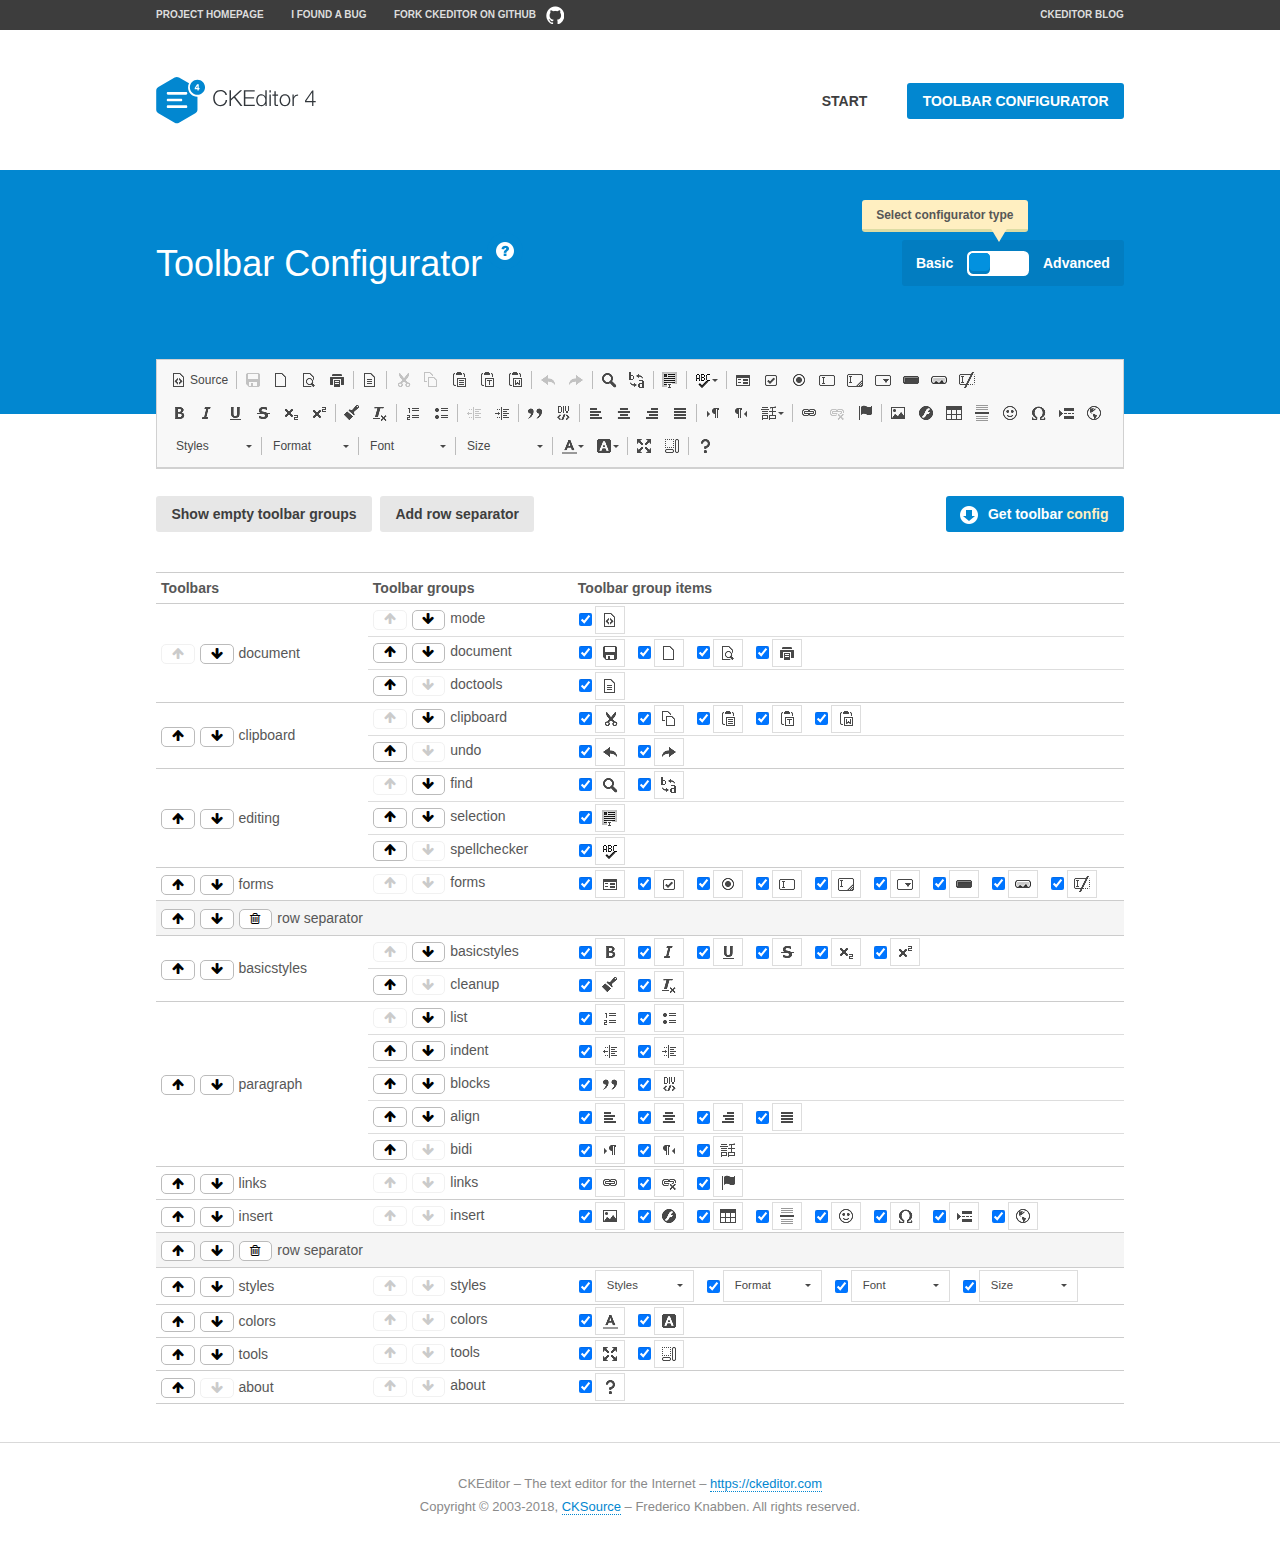
<file: ckeditor/samples/toolbarconfigurator/index.html>
<!DOCTYPE html>
<!--
Copyright (c) 2003-2018, CKSource - Frederico Knabben. All rights reserved.
For licensing, see LICENSE.md or https://ckeditor.com/legal/ckeditor-oss-license
-->
<!--[if IE 8]><html class="ie8"><![endif]-->
<!--[if gt IE 8]><html><![endif]-->
<!--[if !IE]><!--><html><!--<![endif]-->
<head>
	<meta charset="utf-8">
	<title>Toolbar Configurator</title>
	<script src="../../ckeditor.js"></script>
	<script>
		if ( CKEDITOR.env.ie && CKEDITOR.env.version < 9 )
			CKEDITOR.tools.enableHtml5Elements( document );
	</script>
	<link rel="stylesheet" href="lib/codemirror/codemirror.css">
	<link rel="stylesheet" href="lib/codemirror/show-hint.css">
	<link rel="stylesheet" href="lib/codemirror/neo.css">
	<link rel="stylesheet" href="css/fontello.css">
	<link rel="stylesheet" href="../css/samples.css">
</head>
<body id="toolbar">

<nav class="navigation-a">
	<div class="grid-container">
		<ul class="navigation-a-left grid-width-70">
			<li><a href="https://ckeditor.com/ckeditor-4/">Project Homepage</a></li>
			<li><a href="https://github.com/ckeditor/ckeditor-dev/issues">I found a bug</a></li>
			<li><a href="http://github.com/ckeditor/ckeditor-dev" class="icon-pos-right icon-navigation-a-github">Fork CKEditor on GitHub</a></li>
		</ul>
		<ul class="navigation-a-right grid-width-30">
			<li><a href="https://ckeditor.com/blog/">CKEditor Blog</a></li>
		</ul>
	</div>
</nav>

<header class="header-a">
	<div class="grid-container">
		<h1 class="header-a-logo grid-width-30">
			<a href="../index.html"><img src="../img/logo.svg" onerror="this.src='../img/logo.png'; this.onerror=null;" alt="CKEditor Logo"></a>
		</h1>
		<nav class="navigation-b grid-width-70">
			<ul>
				<li><a href="../index.html"  class="button-a">Start</a></li>
				<li><a href="index.html"  class="button-a button-a-background">Toolbar configurator</a></li>
			</ul>
		</nav>
	</div>
</header>

<main>
	<div class="adjoined-top">
		<div class="grid-container">
			<div class="content grid-width-100">
				<div class="grid-container-nested">
					<h1 class="grid-width-60">
						Toolbar Configurator
						<a href="#help-content" type="button" title="Configurator help" id="help" class="button-a button-a-background button-a-no-text icon-pos-left icon-question-mark">Help</a>
					</h1>

					<div class="grid-width-40 grid-switch-magic">
						<div class="switch">
							<span class="balloon-a balloon-a-se">Select configurator type</span>
							<input type="radio" name="radio" data-num="1" id="radio-basic" />
							<input type="radio" name="radio" data-num="2" id="radio-advanced" />
							<label data-for="1" for="radio-basic">Basic</label>
							<span class="switch-inner">
								<span class="handler"></span>
							</span>
							<label data-for="2" for="radio-advanced">Advanced</label>
						</div>
					</div>
				</div>
			</div>
		</div>
	</div>
	<div class="adjoined-bottom">
		<div class="grid-container">
			<div class="grid-width-100">
				<div class="editors-container">
					<div id="editor-basic"></div>
					<div id="editor-advanced"></div>
				</div>
			</div>
		</div>
	</div>

	<div class="grid-container configurator">
		<div class="content grid-width-100">
			<div class="configurator">
				<div>
					<div id="toolbarModifierWrapper"></div>
				</div>
			</div>
		</div>
	</div>

	<div id="help-content">
		<div class="grid-container">
			<div class="grid-width-100">
				<h2>What Am I Doing Here?</h2>

				<div class="grid-container grid-container-nested">
					<div class="basic">
						<div class="grid-width-50">
							<p>Arrange <a href="https://docs.ckeditor.com/ckeditor4/docs/#!/api/CKEDITOR.config-cfg-toolbarGroups">toolbar groups</a>, toggle <a href="https://docs.ckeditor.com/ckeditor4/docs/#!/api/CKEDITOR.config-cfg-removeButtons">button visibility</a> according to your needs and get your toolbar configuration.</p>
							<p>You can replace the content of the <a href="../../config.js"><code>config.js</code></a> file with the generated configuration. If you already set some configuration options you will need to merge both configurations.</p>
						</div>
						<div class="grid-width-50">
							<p>Read more about different ways of <a href="https://docs.ckeditor.com/ckeditor4/docs/#!/guide/dev_configuration">setting configuration</a> and do not forget about <strong>clearing browser cache</strong>.</p>
							<p>Arranging toolbar groups is the recommended way of configuring the toolbar, but if you need more freedom you can use the <a href="#advanced">advanced configurator</a>.</p>
						</div>
					</div>
					<div class="advanced" style="display: none;">
						<div class="grid-width-50">
							<p>With this code editor you can edit your <a href="https://docs.ckeditor.com/ckeditor4/docs/#!/api/CKEDITOR.config-cfg-toolbar">toolbar configuration</a> live.</p>
							<p>You can replace the content of the <a href="../../config.js"><code>config.js</code></a> file with the generated configuration. If you already set some configuration options you will need to merge both configurations.</p>
						</div>
						<div class="grid-width-50">
							<p>Read more about different ways of <a href="https://docs.ckeditor.com/ckeditor4/docs/#!/guide/dev_configuration">setting configuration</a> and do not forget about <strong>clearing browser cache</strong>.</p>
						</div>
					</div>
				</div>

				<p class="grid-container grid-container-nested">
					<button type="button" class="help-content-close grid-width-100 button-a button-a-background">Got it. Let's play!</button>
				</p>
			</div>
		</div>
	</div>
</main>

<footer class="footer-a grid-container">
	<p class="grid-width-100">
		CKEditor &ndash; The text editor for the Internet &ndash; <a class="samples" href="https://ckeditor.com/">https://ckeditor.com</a>
	</p>
	<p class="grid-width-100" id="copy">
		Copyright &copy; 2003-2018, <a class="samples" href="https://cksource.com/">CKSource</a> &ndash; Frederico Knabben. All rights reserved.
	</p>
</footer>

<script src="lib/codemirror/codemirror.js"></script>
<script src="lib/codemirror/javascript.js"></script>
<script src="lib/codemirror/show-hint.js"></script>

<script src="js/fulltoolbareditor.js"></script>
<script src="js/abstracttoolbarmodifier.js"></script>
<script src="js/toolbarmodifier.js"></script>
<script src="js/toolbartextmodifier.js"></script>
<script src="../js/sf.js"></script>

<script>
	( function() {
		'use strict';

		var mode = ( window.location.hash.substr( 1 ) === 'advanced' ) ? 'advanced' : 'basic',
			configuratorSection = CKEDITOR.document.findOne( 'main > .grid-container.configurator' ),
			basicInstruction = CKEDITOR.document.findOne( '#help-content .basic' ),
			advancedInstruction = CKEDITOR.document.findOne( '#help-content .advanced' ),

			// Configurator mode switcher.
			modeSwitchBasic = CKEDITOR.document.getById( 'radio-basic' ),
			modeSwitchAdvanced = CKEDITOR.document.getById( 'radio-advanced' );

		// Initial setup
		function updateSwitcher() {
			if ( mode === 'advanced' ) {
				modeSwitchAdvanced.$.checked = true;
			} else {
				modeSwitchBasic.$.checked = true;
			}
		}

		updateSwitcher();

		CKEDITOR.document.getWindow().on( 'hashchange', function( e ) {
			var hash = window.location.hash.substr( 1 );
			if ( !( hash === 'advanced' || hash === 'basic' ) ) {
				return;
			}
			mode = hash;
			onToolbarsDone( mode );
		} );

		CKEDITOR.document.getWindow().on( 'resize', function() {
			updateToolbar( ( mode === 'basic' ? toolbarModifier : toolbarTextModifier )[ 'editorInstance' ] );
		} );

		function onRefresh( modifier ) {
			modifier = modifier || this;

			if ( mode === 'basic' && modifier instanceof ToolbarConfigurator.ToolbarTextModifier ) {
				return;
			}

			// CodeMirror container becomes visible, so we need to refresh and to avoid rendering problems.
			if ( mode === 'advanced' && modifier instanceof ToolbarConfigurator.ToolbarTextModifier ) {
				modifier.codeContainer.refresh();
			}

			updateToolbar( modifier.editorInstance );
		}

		function updateToolbar( editor ) {
			var editorContainer = editor.container;

			// Not always editor is loaded.
			if ( !editorContainer ) {
				return;
			}

			var displayStyle = editorContainer.getStyle( 'display' );

			editorContainer.setStyle( 'display', 'block' );

			var newHeight = editorContainer.getSize( 'height' );

			var newMarginTop = parseInt( editorContainer.getComputedStyle( 'margin-top' ), 10 );
			newMarginTop = ( isNaN( newMarginTop ) ? 0 : Number( newMarginTop ) );

			var newMarginBottom = parseInt( editorContainer.getComputedStyle( 'margin-bottom' ), 10 );
			newMarginBottom = ( isNaN( newMarginBottom ) ? 0 : Number( newMarginBottom ) );

			var result = newHeight + newMarginTop + newMarginBottom;

			editorContainer.setStyle( 'display', displayStyle );

			editor.container.getAscendant( 'div' ).setStyle( 'height', result + 'px' );
		}

		var toolbarModifier = new ToolbarConfigurator.ToolbarModifier( 'editor-basic' );

		var done = 0;
		toolbarModifier.init( onToolbarInit );
		toolbarModifier.onRefresh = onRefresh;

		CKEDITOR.document.getById( 'toolbarModifierWrapper' ).append( toolbarModifier.mainContainer );

		var toolbarTextModifier = new ToolbarConfigurator.ToolbarTextModifier( 'editor-advanced' );
		toolbarTextModifier.init( onToolbarInit );
		toolbarTextModifier.onRefresh = onRefresh;

		function onToolbarInit() {
			if ( ++done === 2 ) {
				onToolbarsDone();

				positionSticky.watch( CKEDITOR.document.findOne( '.toolbar' ), function() {
					return mode === 'advanced';
				} );
			}
		}

		function onToolbarsDone() {
			if ( mode === 'basic' ) {
				toggleModeBasic( false );
			} else {
				toggleModeAdvanced( false );
			}

			updateSwitcher();

			setTimeout( function() {
				CKEDITOR.document.findOne( '.editors-container' ).addClass( 'active' );
				CKEDITOR.document.findOne( '#toolbarModifierWrapper' ).addClass( 'active' );
			}, 200 );
		}

		CKEDITOR.document.getById( 'toolbarModifierWrapper' ).append( toolbarTextModifier.mainContainer );

		function toogleModeSwitch( onElement, offElement, onModifier, offModifier ) {
			onElement.addClass( 'fancy-button-active' );
			offElement.removeClass( 'fancy-button-active' );

			onModifier.showUI();
			offModifier.hideUI();
		}

		function toggleModeBasic( callOnRefresh ) {
			callOnRefresh = ( callOnRefresh !== false );
			mode = 'basic';
			window.location.hash = '#basic';
			toogleModeSwitch( modeSwitchBasic, modeSwitchAdvanced, toolbarModifier, toolbarTextModifier );

			configuratorSection.removeClass( 'freed-width' );
			basicInstruction.show();
			advancedInstruction.hide();

			callOnRefresh && onRefresh( toolbarModifier );
		}

		function toggleModeAdvanced( callOnRefresh ) {
			callOnRefresh = ( callOnRefresh !== false );
			mode = 'advanced';
			window.location.hash = '#advanced';
			toogleModeSwitch( modeSwitchAdvanced, modeSwitchBasic, toolbarTextModifier, toolbarModifier );

			configuratorSection.addClass( 'freed-width' );
			advancedInstruction.show();
			basicInstruction.hide();

			callOnRefresh && onRefresh( toolbarTextModifier );
		}

		modeSwitchBasic.on( 'click', toggleModeBasic );
		modeSwitchAdvanced.on( 'click', toggleModeAdvanced );

		//
		// Position:sticky for the toolbar.
		//

		// Will make elements behave like they were styled with position:sticky.
		var positionSticky = {
			// Store object: {
			// 		element: CKEDITOR.dom.element, // Element which will float.
			// 		placeholder: CKEDITOR.dom.element, // Placeholder which is place to prevent page bounce.
			// 		isFixed: boolean // Whether element float now.
			// }
			watched: [],

			active: [],

			staticContainer: null,

			init: function() {
				var element = CKEDITOR.dom.element.createFromHtml(
					'<div class="staticContainer">' +
						'<div class="grid-container" >' +
							'<div class="grid-width-100">' +
								'<div class="inner"></div>' +
							'</div>' +
						'</div>' +
					'</div>' );

				this.staticContainer = element.findOne( '.inner' );

				CKEDITOR.document.getBody().append( element );
			},

			watch: function( element, preventFunc ) {
				this.watched.push( {
					element: element,
					placeholder: new CKEDITOR.dom.element( 'div' ),
					isFixed: false,
					preventFunc: preventFunc
				} );
			},

			checkAll: function() {
				for ( var i = 0; i < this.watched.length; i++ ) {
					this.check( this.watched[ i ] );
				}
			},

			check: function( element ) {
				var isFixed = element.isFixed;
				var shouldBeFixed = this.shouldBeFixed( element );

				// Nothing to be done.
				if ( isFixed === shouldBeFixed ) {
					return;
				}

				var placeholder = element.placeholder;

				if ( isFixed ) {
					// Unfixing.

					element.element.insertBefore( placeholder );
					placeholder.remove();

					element.element.removeStyle( 'margin' );

					this.active.splice( CKEDITOR.tools.indexOf( this.active, element ), 1 );

				} else {
					// Fixing.
					placeholder.setStyle( 'width', element.element.getSize( 'width' ) + 'px' );
					placeholder.setStyle( 'height', element.element.getSize( 'height' ) + 'px' );
					placeholder.setStyle( 'margin-bottom', element.element.getComputedStyle( 'margin-bottom' ) );
					placeholder.setStyle( 'display', element.element.getComputedStyle( 'display' ) );
					placeholder.insertAfter( element.element );

					this.staticContainer.append( element.element );

					this.active.push( element );
				}

				element.isFixed = !element.isFixed;
			},

			shouldBeFixed: function( element ) {
				if ( element.preventFunc && element.preventFunc() ) {
					return false;
				}

				// If element is already fixed we are checking it's placeholder.
				var related = ( element.isFixed ? element.placeholder : element.element ),
					clientRect = related.$.getBoundingClientRect(),
					staticHeight = this.staticContainer.getSize('height' ),
					elemHeight = element.element.getSize( 'height' );

				if ( element.isFixed ) {
					return ( clientRect.top + elemHeight < staticHeight );
				} else {
					return ( clientRect.top < staticHeight );
				}
			}
		};

		positionSticky.init();

		CKEDITOR.document.getWindow().on( 'scroll',
			new CKEDITOR.tools.eventsBuffer( 100, positionSticky.checkAll, positionSticky ).input
		);

		// Make the toolbar sticky.
		positionSticky.watch( CKEDITOR.document.findOne( '.editors-container' ) );

		// Help button and help-content.
		( function() {
			var helpButton = CKEDITOR.document.getById( 'help' ),
				helpContent = CKEDITOR.document.getById( 'help-content' );

			// Don't show help button on IE8 because it's unsupported by Pico Modal.
			if ( CKEDITOR.env.ie && CKEDITOR.env.version == 8 ) {
				helpButton.hide();
			} else {
				// Display help modal when the button is clicked.
				helpButton.on( 'click', function( evt ) {
					SF.modal( {
						// Clone modal content from DOM.
						content: helpContent.getHtml(),

						afterCreate: function( modal ) {
							// Enable modal content button to close the modal.
							new CKEDITOR.dom.element( modal.modalElem() ).findOne( '.help-content-close' ).once( 'click', modal.close );
						}
					} ).show();
				} );
			}
		} )();
	} )();
</script>
</body>
</html>
</file>
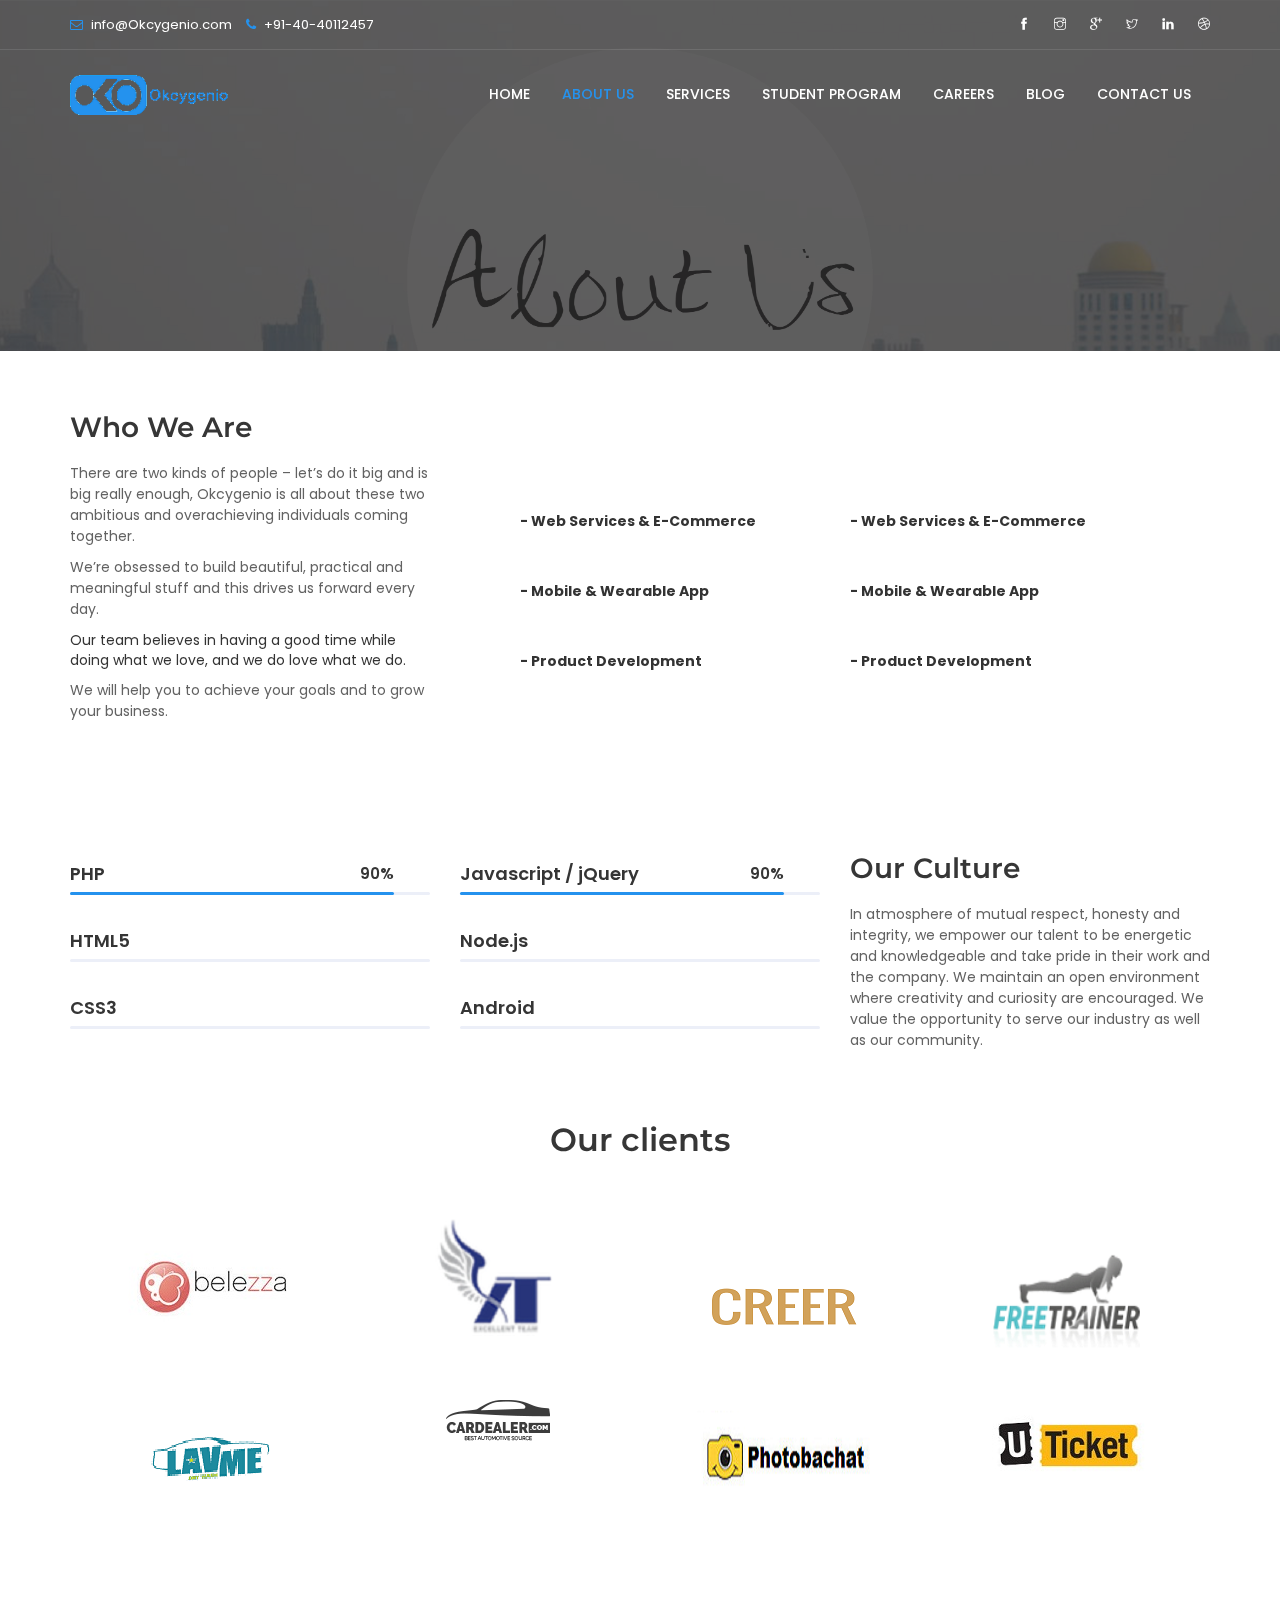
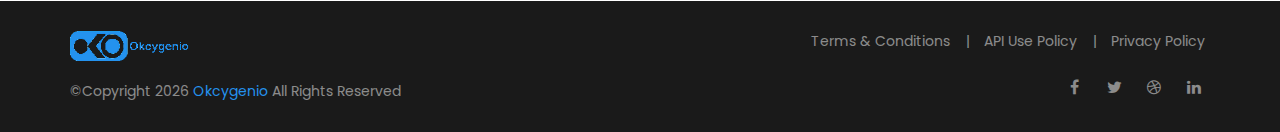
<file: aboutus.html>
<!DOCTYPE html>
<html lang="en">
  <head>
    <meta charset="utf-8">
    <meta http-equiv="X-UA-Compatible" content="IE=edge">
    <meta name="keywords" content="HTML5 Template" />
    <meta name="description" content="" />
    <meta name="author" content="okcygenio.com" />
    <meta name="viewport" content="width=device-width, initial-scale=1, maximum-scale=1" />
    <title>Okcygenio</title>

<!-- Favicon -->
<link rel="shortcut icon" href="images/favicon.ico" />

<!-- font -->
<link  rel="stylesheet" href="https://fonts.googleapis.com/css?family=Montserrat:300,300i,400,500,500i,600,700,800,900|Poppins:200,300,300i,400,400i,500,500i,600,600i,700,700i,800,800i,900">
 
<!-- Plugins -->
<link rel="stylesheet" type="text/css" href="css/plugins-css.css" />

<!-- Typography -->
<link rel="stylesheet" type="text/css" href="css/typography.css" />

<!-- Shortcodes -->
<link rel="stylesheet" type="text/css" href="css/shortcodes/shortcodes.css" />

<!-- Style -->
<link rel="stylesheet" type="text/css" href="css/style.css" />

<!-- Responsive -->
<link rel="stylesheet" type="text/css" href="css/responsive.css" /> 
 
 
</head>

<body>

<div class="wrapper">

<!--=================================
 preloader -->
 
<div id="pre-loader">
    <img src="images/pre-loader/loader-13.svg" alt="">
</div>

<!--=================================
 preloader -->


<!--=================================
 header -->

 <header id="header" class="header default">
  <div class="topbar">
  <div class="container">
    <div class="row">
      <div class="col-lg-6 col-md-6 col-sm-6">
        <div class="topbar-call text-left">
          <ul>
            <li><i class="fa fa-envelope-o theme-color"></i> info@Okcygenio.com</li>
             <li><i class="fa fa-phone"></i> <a href="tel:+7042791249"> <span>+91-40-40112457 </span> </a> </li>
          </ul>
        </div>
      </div>
      <div class="col-lg-6 col-md-6 col-sm-6">
        <div class="topbar-social text-right">
          <ul>
            <li><a href="#"><span class="ti-facebook"></span></a></li>
            <li><a href="#"><span class="ti-instagram"></span></a></li>
            <li><a href="#"><span class="ti-google"></span></a></li>
            <li><a href="#"><span class="ti-twitter"></span></a></li>
            <li><a href="#"><span class="ti-linkedin"></span></a></li>
            <li><a href="#"><span class="ti-dribbble"></span></a></li>
          </ul>
        </div>
      </div>
     </div>
  </div>
</div>

<!--=================================
 mega menu -->

<div class="menu">  
  <!-- menu start -->
   <nav id="menu" class="mega-menu">
    <!-- menu list items container -->
    <section class="menu-list-items">
     <div class="container"> 
      <div class="row"> 
       <div class="col-lg-12 col-md-12"> 
        <!-- menu logo -->
        <ul class="menu-logo">
            <li>
                <a href="index.html"><img id="logo_img" src="images/logo.png" alt="logo"> </a>
            </li>
        </ul>
        <!-- menu links -->
        <div class="menu-bar">
          <ul class="menu-links">
            <li ><a href="index.html">Home <i class="fa fa-indicator"></i></a>
            </li>  
            <li class="active"><a href="aboutus.html"> About Us <i class="fa fa-indicator"></i></a>
            </li>
            <li><a href="services.html">Services <i class="fa fa-indicator"></i></a>
            </li>
            <li><a href="studentprogram.html"> Student Program <i class="fa fa-indicator"></i></a>
            </li>
            <li><a href="careers.html"> Careers <i class="fa fa-indicator"></i></a>
            </li>
            <li><a href="blog.html">Blog <i class="fa fa-indicator"></i></a>
            </li>
            <li><a href="contactus.html"> Contact Us <i class="fa fa-indicator"></i></a> 
            </li>
        </ul>
        </div>
       </div>
      </div>
     </div>
    </section>
   </nav>
  <!-- menu end -->
 </div>
</header>

<!--=================================
 header -->


 <section class="page-title bg-overlay-black-60 parallax" data-jarallax='{"speed": 0.6}' style="background-image: url(images/about/bg-01.jpg);">
  <div class="container">
    <div class="row"> 
      <div class="col-lg-12">
          
     </div>
   </div>
  </div>
</section>

<!--=================================
page-title -->


<!--=================================
 services-->

<section class="page-section-ptb">
  <div class="container">
   <div class="row">
     <div class="col-lg-4 col-md-4 col-sm-4">
        <h3 class="mb-20">Who We Are</h3>
        <p>There are two kinds of people – let’s do it big and is big really enough, Okcygenio is all about these two ambitious and overachieving individuals coming together. <p>We’re obsessed to build beautiful, practical and meaningful stuff and this drives us forward every day.</p> Our team believes in having a good time while doing what we love, and we do love what we do.</p>
        <p>We will help you to achieve your goals and to grow your business.</p>
     </div>
     <div class="col-lg-4 col-md-4 col-sm-4 xs-mt-20" style="margin-top: 100px;">
       <ul class="list-unstyled pl-60">
         <li class="mb-50"><strong> - Web Services &amp; E-Commerce</strong></li>
         <li class="mb-50"><strong> - Mobile &amp; Wearable App </strong></li>
         <li class="mb-50"><strong> - Product Development </strong></li>
       </ul>
     </div>
     <div class="col-lg-4 col-md-4 col-sm-4 xs-mt-20" style="margin-top: 100px;">
       <ul class="list-unstyled">
        <li class="mb-50"><strong> - Web Services &amp; E-Commerce</strong></li>
        <li class="mb-50"><strong> - Mobile &amp; Wearable App </strong></li>
        <li class="mb-50"><strong> - Product Development </strong></li>
       </ul>
     </div>
   </div>
  </div>
</section>

<!--=================================
 services-->

 <!--=================================
 skill-->

<section class="page-section-ptb">
  <div class="container">
   <div class="row">
     
     <div class="col-lg-4 col-md-4 col-sm-4">
       <div class="skill-bar skill-small">
            <div class="progress-bar" data-percent="90" data-delay="0" data-type="%">
                <div class="progress-title">PHP</div>
            </div>
         </div>
         <div class="skill-bar skill-small">
            <div class="progress-bar" data-percent="95" data-delay="0" data-type="%">
                <div class="progress-title">HTML5</div>
            </div>
         </div>
         <div class="skill-bar skill-small">
            <div class="progress-bar" data-percent="90" data-delay="0" data-type="%">
                <div class="progress-title">CSS3</div>
            </div>
         </div> 
     </div>
     <div class="col-lg-4 col-md-4 col-sm-4">
      <div class="skill-bar skill-small">
           <div class="progress-bar" data-percent="90" data-delay="0" data-type="%">
               <div class="progress-title">Javascript / jQuery</div>
           </div>
        </div>
        <div class="skill-bar skill-small">
           <div class="progress-bar" data-percent="75" data-delay="0" data-type="%">
               <div class="progress-title">Node.js</div>
           </div>
        </div>
        <div class="skill-bar skill-small">
           <div class="progress-bar" data-percent="80" data-delay="0" data-type="%">
               <div class="progress-title">Android</div>
           </div>
        </div> 
    </div>
    <div class="col-lg-4 col-md-4 col-sm-4">
      <h3 class="mb-20">Our Culture</h3>
      <p>In atmosphere of mutual respect, honesty and integrity, we empower our talent to be energetic and knowledgeable and take pride in their work and the company. We maintain an open environment where creativity and curiosity are encouraged. We value the opportunity to serve our industry as well as our community.</p>
   </div>
   </div>
  </div>
</section>

<!--=================================
 skill-->



<!--=================================
 clients-->

<section class="page-section-pb">
  <div class="container">
    <div class="row"> 
       <div class="col-lg-12 col-md-12">
        <div class="section-title text-center">
            <h2 class="title-effect">Our clients</h2>
 
          </div>
      </div>
    </div>
     <div class="row">
        <div class="col-lg-12 col-md-12">
          <div class="clients-list column-4">
             <ul class="list-unstyled">
               <li> 
                  <img class="img-responsive center-block" src="images/clients/01.jpg" alt="">
               </li>
               <li> 
                  <img class="img-responsive center-block" src="images/clients/02.png" alt="">
               </li>
               <li> 
                  <img class="img-responsive center-block" src="images/clients/03.png" alt="">
               </li>
               <li> 
                  <img class="img-responsive center-block" src="images/clients/04.png" alt="">
               </li>
               <li> 
                  <img class="img-responsive center-block" src="images/clients/05.png" alt="">
               </li>
               <li> 
                  <img class="img-responsive center-block" src="images/clients/06.png" alt="">
               </li>
               <li> 
                  <img class="img-responsive center-block" src="images/clients/07.png" alt="">
               </li>
               <li> 
                  <img class="img-responsive center-block" src="images/clients/08.jpg" alt="">
               </li>
             </ul>
             
          </div>
        </div>
     </div>
  </div>
</section>

<!--=================================
 clients -->
 
<!--=================================
action box- -->

 
<!--=================================
action box- -->

 
<!--=================================
 footer -->
 
 <footer class="footer footer-topbar black-bg">
  <div class="copyright">
  <div class="container">
  <div class="row">
  <div class="col-lg-6 col-sm-6">
  <img class="img-responsive mb-10" id="logo-footer" src="images/logo.png" alt="">
        <div class="footer-text">
           <p> &copy;Copyright <span id="copyright"> <script>document.getElementById('copyright').appendChild(document.createTextNode(new Date().getFullYear()))</script></span> <a href="#"> Okcygenio </a> All Rights Reserved </p>
        </div>
    </div>
    <div class="col-lg-6 col-sm-6">
    <div class="footer-social">
        <ul class="list-inline text-right">
           <li><a href="#">Terms & Conditions </a> &nbsp;&nbsp;&nbsp;|</li>
           <li><a href="#">API Use Policy </a> &nbsp;&nbsp;&nbsp;|</li>
           <li><a href="#">Privacy Policy </a> </li>
        </ul></div>
      <div class="social-icons color-hover pull-right mt-20">
           <ul class="clearfix"> 
            <li class="social-facebook"><a href="#"><i class="fa fa-facebook"></i></a></li>
            <li class="social-twitter"><a href="#"><i class="fa fa-twitter"></i></a></li>
            <li class="social-dribbble"><a href="#"><i class="fa fa-dribbble"></i> </a></li>
            <li class="social-linkedin"><a href="#"><i class="fa fa-linkedin"></i> </a></li>
           </ul>
         </div>
    </div>
  </div>
  </div>
  </div>
  </footer>
  
<!--=================================
 footer --> 
</div>

  

<div id="back-to-top"><a class="top arrow" href="#top"><i class="fa fa-angle-up"></i> <span>TOP</span></a></div>
 
<!--=================================
 jquery -->

<!-- jquery -->
<script type="text/javascript" src="js/jquery-1.12.4.min.js"></script>

<!-- plugins-jquery -->
<script type="text/javascript" src="js/plugins-jquery.js"></script>

<!-- plugin_path -->
<script type="text/javascript">var plugin_path = 'js/';</script>
 

<!-- custom -->
<script type="text/javascript" src="js/custom.js"></script>
 
</body>
</html>
</file>
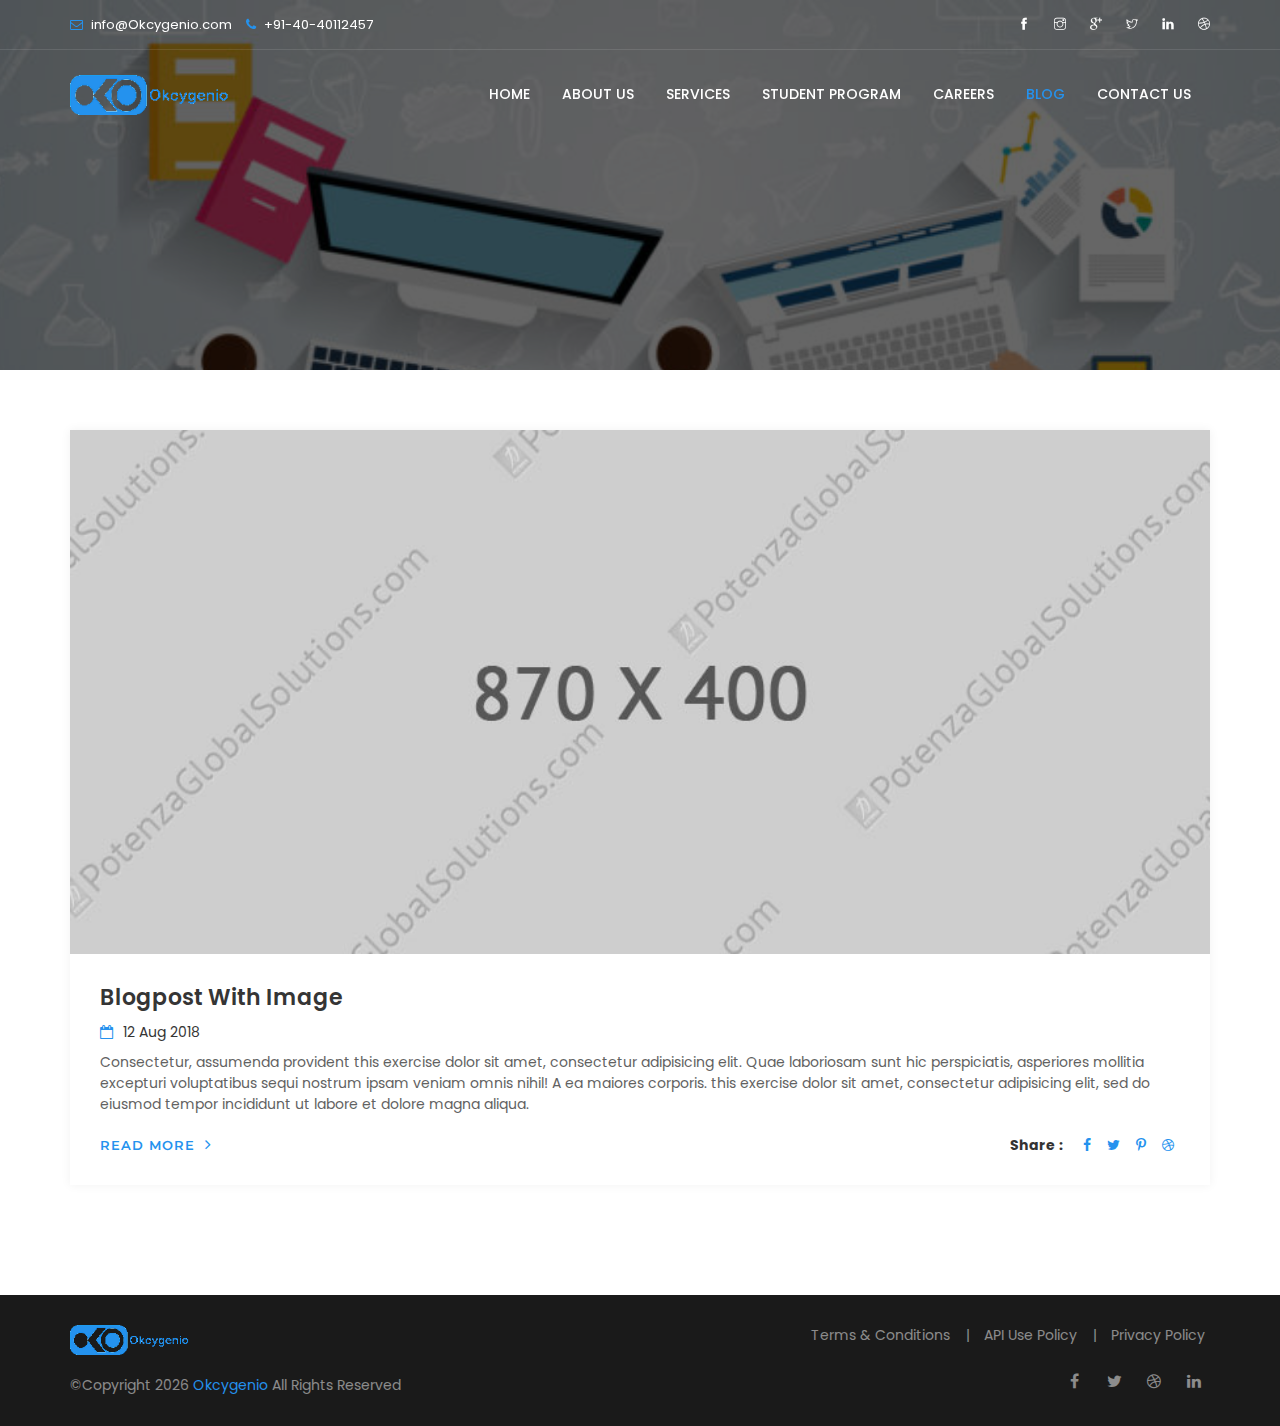
<file: blog.html>
<!DOCTYPE html>
<html lang="en">
  <head>
    <meta charset="utf-8">
    <meta http-equiv="X-UA-Compatible" content="IE=edge">
    <meta name="keywords" content="HTML5 Template" />
    <meta name="description" content="" />
    <meta name="author" content="okcygenio.com" />
    <meta name="viewport" content="width=device-width, initial-scale=1, maximum-scale=1" />
    <title>Okcygenio</title>

<!-- Favicon -->
<link rel="shortcut icon" href="images/favicon.ico" />

<!-- font -->
<link  rel="stylesheet" href="https://fonts.googleapis.com/css?family=Montserrat:300,300i,400,500,500i,600,700,800,900|Poppins:200,300,300i,400,400i,500,500i,600,600i,700,700i,800,800i,900">
<link rel="stylesheet" href="https://fonts.googleapis.com/css?family=Dosis:300,400,500,600,700,800">

<!-- Plugins -->
<link rel="stylesheet" type="text/css" href="css/plugins-css.css" />

<!-- revoluation -->
<link rel="stylesheet" type="text/css" href="revolution/css/settings.css" media="screen" />

<!-- Typography -->
<link rel="stylesheet" type="text/css" href="css/typography.css" />

<!-- Shortcodes -->
<link rel="stylesheet" type="text/css" href="css/shortcodes/shortcodes.css" />

<!-- Style -->
<link rel="stylesheet" type="text/css" href="css/style.css" />

<!-- Responsive -->
<link rel="stylesheet" type="text/css" href="css/responsive.css" /> 
 

</head>

<body>

<div class="wrapper">

<!--=================================
 preloader -->
 
<div id="pre-loader">
    <img src="images/pre-loader/loader-13.svg" alt="">
</div>

<!--=================================
 preloader -->

 
<!--=================================
 header -->

<header id="header" class="header default">
  <div class="topbar">
  <div class="container">
    <div class="row">
      <div class="col-lg-6 col-md-6 col-sm-6">
        <div class="topbar-call text-left">
          <ul>
            <li><i class="fa fa-envelope-o theme-color"></i> info@Okcygenio.com</li>
             <li><i class="fa fa-phone"></i> <a href="tel:+7042791249"> <span>+91-40-40112457 </span> </a> </li>
          </ul>
        </div>
      </div>
      <div class="col-lg-6 col-md-6 col-sm-6">
        <div class="topbar-social text-right">
          <ul>
            <li><a href="#"><span class="ti-facebook"></span></a></li>
            <li><a href="#"><span class="ti-instagram"></span></a></li>
            <li><a href="#"><span class="ti-google"></span></a></li>
            <li><a href="#"><span class="ti-twitter"></span></a></li>
            <li><a href="#"><span class="ti-linkedin"></span></a></li>
            <li><a href="#"><span class="ti-dribbble"></span></a></li>
          </ul>
        </div>
      </div>
     </div>
  </div>
</div>

<!--=================================
 mega menu -->

<div class="menu">  
  <!-- menu start -->
   <nav id="menu" class="mega-menu">
    <!-- menu list items container -->
    <section class="menu-list-items">
     <div class="container"> 
      <div class="row"> 
       <div class="col-lg-12 col-md-12"> 
        <!-- menu logo -->
        <ul class="menu-logo">
            <li>
                <a href="index.html"><img id="logo_img" src="images/logo.png" alt="logo"> </a>
            </li>
        </ul>
        <!-- menu links -->
        <div class="menu-bar">
          <ul class="menu-links">
            <li><a href="index.html">Home <i class="fa fa-indicator"></i></a>
            </li>  
            <li><a href="aboutus.html"> About Us <i class="fa fa-indicator"></i></a>
            </li>
            <li><a href="services.html">Services <i class="fa fa-indicator"></i></a>
            </li>
            <li><a href="studentprogram.html"> Student Program <i class="fa fa-indicator"></i></a>
            </li>
            <li><a href="careers.html"> Careers <i class="fa fa-indicator"></i></a>
            </li>
            <li class="active"><a href="blog.html">Blog <i class="fa fa-indicator"></i></a>
            </li>
            <li><a href="contactus.html"> Contact Us <i class="fa fa-indicator"></i></a> 
            </li>
        </ul>
        </div>
       </div>
      </div>
     </div>
    </section>
   </nav>
  <!-- menu end -->
 </div>
</header>

<!--=================================
 header -->


<!--=================================
page-title-->

<section class="page-title bg-overlay-black-60 parallax" data-jarallax='{"speed": 0.6}' style="background-image: url(images/blog/banner/01.jpg);">
  <div class="container">
    <div class="row"> 
      <div class="col-lg-12"> 
      <div class="page-title-name">
          <h1></h1>
         
        </div>
          
     </div>
     </div>
  </div>
</section>

<!--=================================
page-title -->


<!--=================================
 Blog-->

<section class="blog white-bg page-section-ptb">
  <div class="container">
    <div class="row">
     <div class="col-lg-12 col-md-12">
        <div class="blog-entry mb-50">
          <div class="entry-image clearfix">
              <img class="img-responsive" src="images/blog/01.jpg" alt="">
          </div>
          <div class="blog-detail">
              <div class="entry-title mb-10">
                  <a href="#">Blogpost With Image</a>
              </div>
              <div class="entry-meta mb-10">
                  <ul>
                      
                      <li><a href="#"><i class="fa fa-calendar-o"></i> 12 Aug 2018</a></li>
                  </ul>
              </div>
              <div class="entry-content">
                  <p>Consectetur, assumenda provident this exercise dolor sit amet, consectetur adipisicing elit. Quae laboriosam sunt hic perspiciatis, asperiores mollitia excepturi voluptatibus sequi nostrum ipsam veniam omnis nihil! A ea maiores corporis. this exercise dolor sit amet, consectetur adipisicing elit, sed do eiusmod tempor incididunt ut labore et dolore magna aliqua.</p>
              </div>
              <div class="entry-share clearfix">
                  <div class="entry-button">
                      <a class="button arrow" href="#">Read More<i class="fa fa-angle-right" aria-hidden="true"></i></a>
                  </div>
                  <div class="social list-style-none pull-right">
                      <strong>Share : </strong>
                      <ul>
                          <li>
                              <a href="#"> <i class="fa fa-facebook"></i> </a>
                          </li>
                          <li>
                              <a href="#"> <i class="fa fa-twitter"></i> </a>
                          </li>
                          <li>
                              <a href="#"> <i class="fa fa-pinterest-p"></i> </a>
                          </li>
                          <li>
                              <a href="#"> <i class="fa fa-dribbble"></i> </a>
                          </li>
                      </ul>
                  </div>
              </div>
          </div>
      </div>
</div>  
</div>
</div>
</section>
      
<!--=================================
 footer -->
 
 <footer class="footer footer-topbar black-bg">
    <div class="copyright">
    <div class="container">
    <div class="row">
    <div class="col-lg-6 col-sm-6">
    <img class="img-responsive mb-10" id="logo-footer" src="images/logo.png" alt="">
          <div class="footer-text">
             <p> &copy;Copyright <span id="copyright"> <script>document.getElementById('copyright').appendChild(document.createTextNode(new Date().getFullYear()))</script></span> <a href="#"> Okcygenio </a> All Rights Reserved </p>
          </div>
      </div>
      <div class="col-lg-6 col-sm-6">
      <div class="footer-social">
          <ul class="list-inline text-right">
             <li><a href="#">Terms & Conditions </a> &nbsp;&nbsp;&nbsp;|</li>
             <li><a href="#">API Use Policy </a> &nbsp;&nbsp;&nbsp;|</li>
             <li><a href="#">Privacy Policy </a> </li>
          </ul></div>
        <div class="social-icons color-hover pull-right mt-20">
             <ul class="clearfix"> 
              <li class="social-facebook"><a href="#"><i class="fa fa-facebook"></i></a></li>
              <li class="social-twitter"><a href="#"><i class="fa fa-twitter"></i></a></li>
              <li class="social-dribbble"><a href="#"><i class="fa fa-dribbble"></i> </a></li>
              <li class="social-linkedin"><a href="#"><i class="fa fa-linkedin"></i> </a></li>
             </ul>
           </div>
      </div>
    </div>
    </div>
    </div>
    </footer>
    
<!--=================================
  footer -->
   
 
 

 </div>

 

<div id="back-to-top"><a class="top arrow" href="#top"><i class="fa fa-angle-up"></i> <span>TOP</span></a></div>

<!--=================================
 jquery -->

<!-- jquery -->
<script type="text/javascript" src="js/jquery-1.12.4.min.js"></script>

<!-- plugins-jquery -->
<script type="text/javascript" src="js/plugins-jquery.js"></script>

<!-- plugin_path -->
<script type="text/javascript">var plugin_path = 'js/';</script>
 

<!-- custom -->
<script type="text/javascript" src="js/custom.js"></script>
 
</body>
</html>
</file>
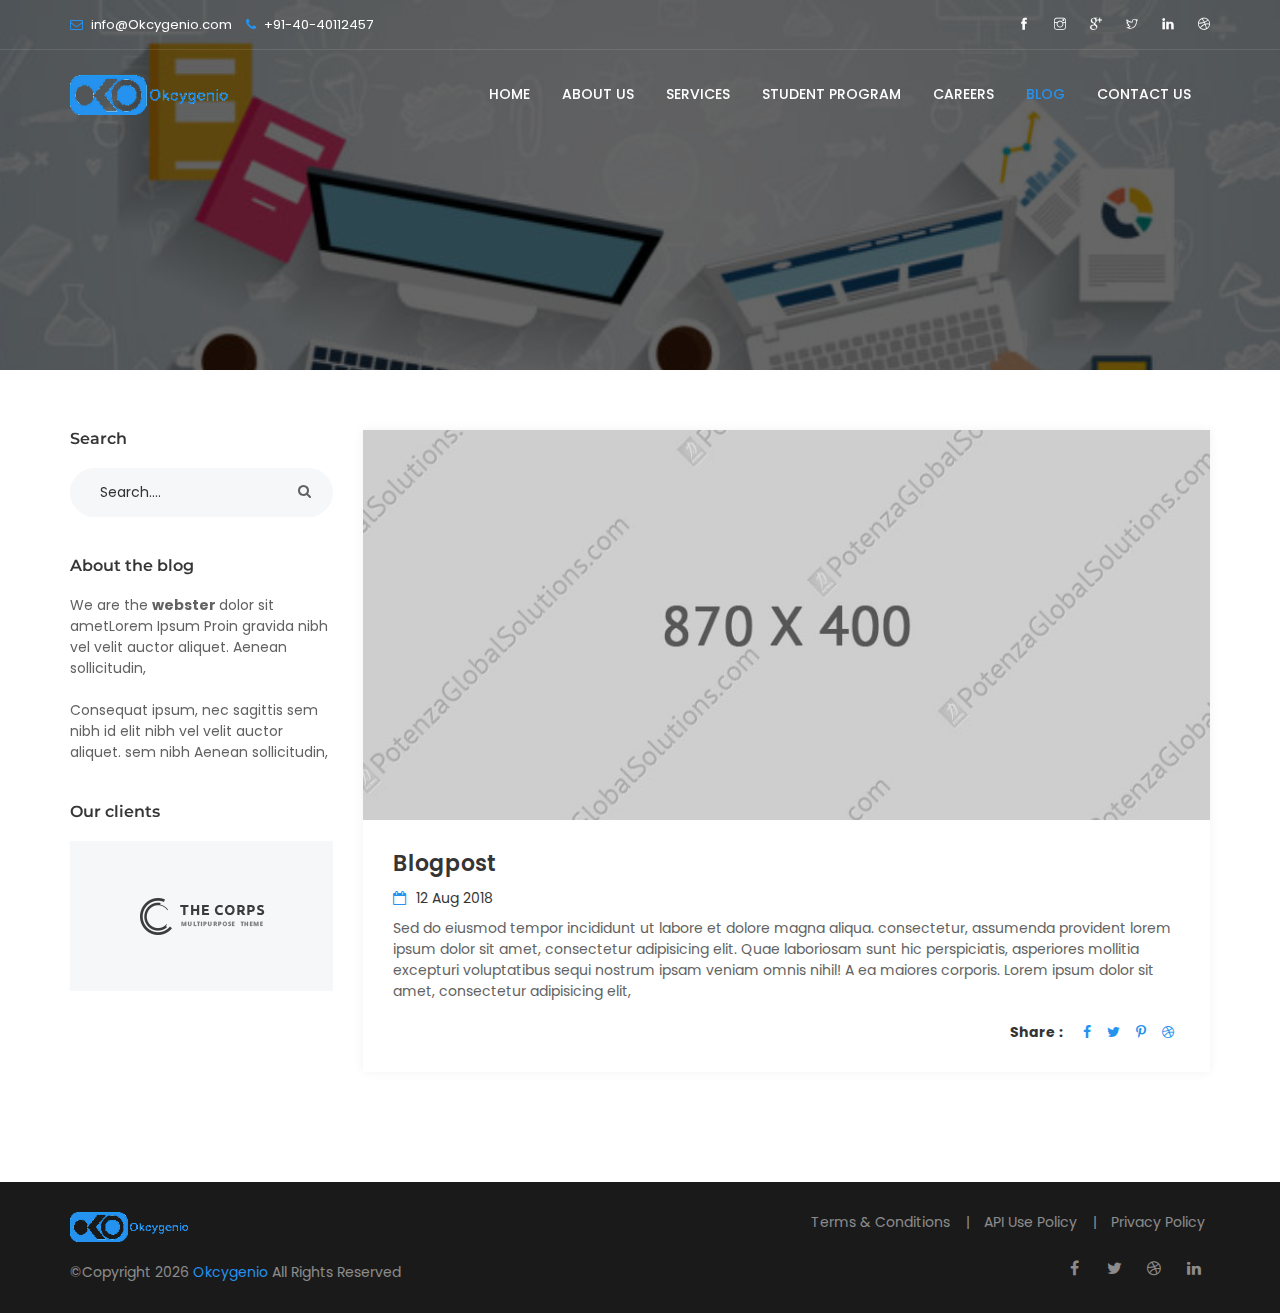
<file: blogview.html>
<!DOCTYPE html>
<html lang="en">
  <head>
    <meta charset="utf-8">
    <meta http-equiv="X-UA-Compatible" content="IE=edge">
    <meta name="keywords" content="HTML5 Template" />
    <meta name="description" content="" />
    <meta name="author" content="okcygenio.com" />
    <meta name="viewport" content="width=device-width, initial-scale=1, maximum-scale=1" />
    <title>Okcygenio</title>

<!-- Favicon -->
<link rel="shortcut icon" href="images/favicon.ico" />

<!-- font -->
<link  rel="stylesheet" href="https://fonts.googleapis.com/css?family=Montserrat:300,300i,400,500,500i,600,700,800,900|Poppins:200,300,300i,400,400i,500,500i,600,600i,700,700i,800,800i,900">
<link rel="stylesheet" href="https://fonts.googleapis.com/css?family=Dosis:300,400,500,600,700,800">

<!-- Plugins -->
<link rel="stylesheet" type="text/css" href="css/plugins-css.css" />

<!-- revoluation -->
<link rel="stylesheet" type="text/css" href="revolution/css/settings.css" media="screen" />

<!-- Typography -->
<link rel="stylesheet" type="text/css" href="css/typography.css" />

<!-- Shortcodes -->
<link rel="stylesheet" type="text/css" href="css/shortcodes/shortcodes.css" />

<!-- Style -->
<link rel="stylesheet" type="text/css" href="css/style.css" />

<!-- Responsive -->
<link rel="stylesheet" type="text/css" href="css/responsive.css" /> 
 

</head>

<body>

<div class="wrapper">

<!--=================================
 preloader -->
 
<div id="pre-loader">
    <img src="images/pre-loader/loader-13.svg" alt="">
</div>

<!--=================================
 preloader -->

 
<!--=================================
 header -->

<header id="header" class="header default">
  <div class="topbar">
  <div class="container">
    <div class="row">
      <div class="col-lg-6 col-md-6 col-sm-6">
        <div class="topbar-call text-left">
          <ul>
            <li><i class="fa fa-envelope-o theme-color"></i> info@Okcygenio.com</li>
             <li><i class="fa fa-phone"></i> <a href="tel:+7042791249"> <span>+91-40-40112457 </span> </a> </li>
          </ul>
        </div>
      </div>
      <div class="col-lg-6 col-md-6 col-sm-6">
        <div class="topbar-social text-right">
          <ul>
            <li><a href="#"><span class="ti-facebook"></span></a></li>
            <li><a href="#"><span class="ti-instagram"></span></a></li>
            <li><a href="#"><span class="ti-google"></span></a></li>
            <li><a href="#"><span class="ti-twitter"></span></a></li>
            <li><a href="#"><span class="ti-linkedin"></span></a></li>
            <li><a href="#"><span class="ti-dribbble"></span></a></li>
          </ul>
        </div>
      </div>
     </div>
  </div>
</div>

<!--=================================
 mega menu -->

<div class="menu">  
  <!-- menu start -->
   <nav id="menu" class="mega-menu">
    <!-- menu list items container -->
    <section class="menu-list-items">
     <div class="container"> 
      <div class="row"> 
       <div class="col-lg-12 col-md-12"> 
        <!-- menu logo -->
        <ul class="menu-logo">
            <li>
                <a href="index.html"><img id="logo_img" src="images/logo.png" alt="logo"> </a>
            </li>
        </ul>
        <!-- menu links -->
        <div class="menu-bar">
          <ul class="menu-links">
            <li><a href="index.html">Home <i class="fa fa-indicator"></i></a>
            </li>  
            <li><a href="aboutus.html"> About Us <i class="fa fa-indicator"></i></a>
            </li>
            <li><a href="services.html">Services <i class="fa fa-indicator"></i></a>
            </li>
            <li><a href="studentprogram.html"> Student Program <i class="fa fa-indicator"></i></a>
            </li>
            <li><a href="careers.html"> Careers <i class="fa fa-indicator"></i></a>
            </li>
            <li class="active"><a href="blog.html">Blog <i class="fa fa-indicator"></i></a>
            </li>
            <li><a href="contactus.html"> Contact Us <i class="fa fa-indicator"></i></a> 
            </li>
        </ul>
        </div>
       </div>
      </div>
     </div>
    </section>
   </nav>
  <!-- menu end -->
 </div>
</header>

<!--=================================
 header -->



<!--=================================
page-title-->

<section class="page-title bg-overlay-black-60 parallax" data-jarallax='{"speed": 0.6}' style="background-image: url(images/blog/banner/01.jpg);">
    <div class="container">
      <div class="row"> 
        <div class="col-lg-12"> 
        <div class="page-title-name">
            <h1></h1>
           
          </div>
            
       </div>
       </div>
    </div>
  </section>
  
  <!--=================================
  page-title -->


<!--=================================
 Blog-->

<section class="blog white-bg page-section-ptb">
  <div class="container">
    <div class="row">
        <div class="col-lg-3 col-md-3">
          <div class="sidebar-widget">
            <h6 class="mb-20">Search</h6>
              <div class="widget-search">
                  <i class="fa fa-search"></i>
                  <input type="search" class="form-control" placeholder="Search...." />
                </div>
          </div>
          <div class="sidebar-widget">
            <h6 class="mt-40 mb-20">About the blog</h6>
            <p>We are the <strong> webster </strong> dolor sit ametLorem Ipsum Proin gravida nibh vel velit auctor aliquet. Aenean sollicitudin, <br/> <br/>
             Consequat ipsum, nec sagittis sem nibh id elit nibh vel velit auctor aliquet. sem nibh  Aenean sollicitudin, </p>
         </div>
       <div class="sidebar-widget mb-40">
         <h6 class="mt-40 mb-20">Our clients</h6>
          <div class="widget-clients">
            <div class="owl-carousel" data-nav-dots="false" data-items="1" data-md-items="1" data-sm-items="1" data-xs-items="1" data-xx-items="1">
              <div class="item">
                <img class="img-responsive center-block" src="images/clients/01.png" alt="">
              </div>
              <div class="item">
                <img class="img-responsive center-block" src="images/clients/02.png" alt="">
              </div>
              <div class="item">
                <img class="img-responsive center-block" src="images/clients/03.png" alt="">
              </div>
              <div class="item">
                <img class="img-responsive center-block" src="images/clients/04.png" alt="">
              </div>
            </div>
        </div>
       </div>   
   </div>
<!-- ========================== -->
   <div class="col-lg-9 col-md-9">
        <div class="blog-entry mb-50">
          <div class="entry-image clearfix">
              <img class="img-responsive" src="images/blog/01.jpg" alt="">
          </div>
          <div class="blog-detail">
              <div class="entry-title mb-10">
                  <a href="#">Blogpost</a>
              </div>
              <div class="entry-meta mb-10">
                  <ul>
                      <li><a href="#"><i class="fa fa-calendar-o"></i> 12 Aug 2018</a></li>
                  </ul>
              </div>
              <div class="entry-content">
                  <p>Sed do eiusmod tempor incididunt ut labore et dolore magna aliqua. consectetur, assumenda provident lorem ipsum dolor sit amet, consectetur adipisicing elit. Quae laboriosam sunt hic perspiciatis, asperiores mollitia excepturi voluptatibus sequi nostrum ipsam veniam omnis nihil! A ea maiores corporis. Lorem ipsum dolor sit amet, consectetur adipisicing elit, </p>
              </div>
              <div class="entry-share clearfix">
                  
                  <div class="social list-style-none pull-right">
                      <strong>Share : </strong>
                      <ul>
                          <li>
                              <a href="#"> <i class="fa fa-facebook"></i> </a>
                          </li>
                          <li>
                              <a href="#"> <i class="fa fa-twitter"></i> </a>
                          </li>
                          <li>
                              <a href="#"> <i class="fa fa-pinterest-p"></i> </a>
                          </li>
                          <li>
                              <a href="#"> <i class="fa fa-dribbble"></i> </a>
                          </li>
                      </ul>
                  </div>
              </div>
          </div>
      </div>
       </div>
     </div> 
    </div>
  </section>
 
<!--=================================
 Blog-->

 

 
<!--=================================
 footer -->
 
 <footer class="footer footer-topbar black-bg">
    <div class="copyright">
    <div class="container">
    <div class="row">
    <div class="col-lg-6 col-sm-6">
    <img class="img-responsive mb-10" id="logo-footer" src="images/logo.png" alt="">
          <div class="footer-text">
             <p> &copy;Copyright <span id="copyright"> <script>document.getElementById('copyright').appendChild(document.createTextNode(new Date().getFullYear()))</script></span> <a href="#"> Okcygenio </a> All Rights Reserved </p>
          </div>
      </div>
      <div class="col-lg-6 col-sm-6">
      <div class="footer-social">
          <ul class="list-inline text-right">
             <li><a href="#">Terms & Conditions </a> &nbsp;&nbsp;&nbsp;|</li>
             <li><a href="#">API Use Policy </a> &nbsp;&nbsp;&nbsp;|</li>
             <li><a href="#">Privacy Policy </a> </li>
          </ul></div>
        <div class="social-icons color-hover pull-right mt-20">
             <ul class="clearfix"> 
              <li class="social-facebook"><a href="#"><i class="fa fa-facebook"></i></a></li>
              <li class="social-twitter"><a href="#"><i class="fa fa-twitter"></i></a></li>
              <li class="social-dribbble"><a href="#"><i class="fa fa-dribbble"></i> </a></li>
              <li class="social-linkedin"><a href="#"><i class="fa fa-linkedin"></i> </a></li>
             </ul>
           </div>
      </div>
    </div>
    </div>
    </div>
    </footer>
    
<!--=================================
  footer -->

</div>

 

<div id="back-to-top"><a class="top arrow" href="#top"><i class="fa fa-angle-up"></i> <span>TOP</span></a></div> 

<!--=================================
 jquery -->

<!-- jquery -->
<script type="text/javascript" src="js/jquery-1.12.4.min.js"></script>

<!-- plugins-jquery -->
<script type="text/javascript" src="js/plugins-jquery.js"></script>

<!-- plugin_path -->
<script type="text/javascript">var plugin_path = 'js/';</script>
 

<!-- custom -->
<script type="text/javascript" src="js/custom.js"></script>
 
</body>
</html>
</file>
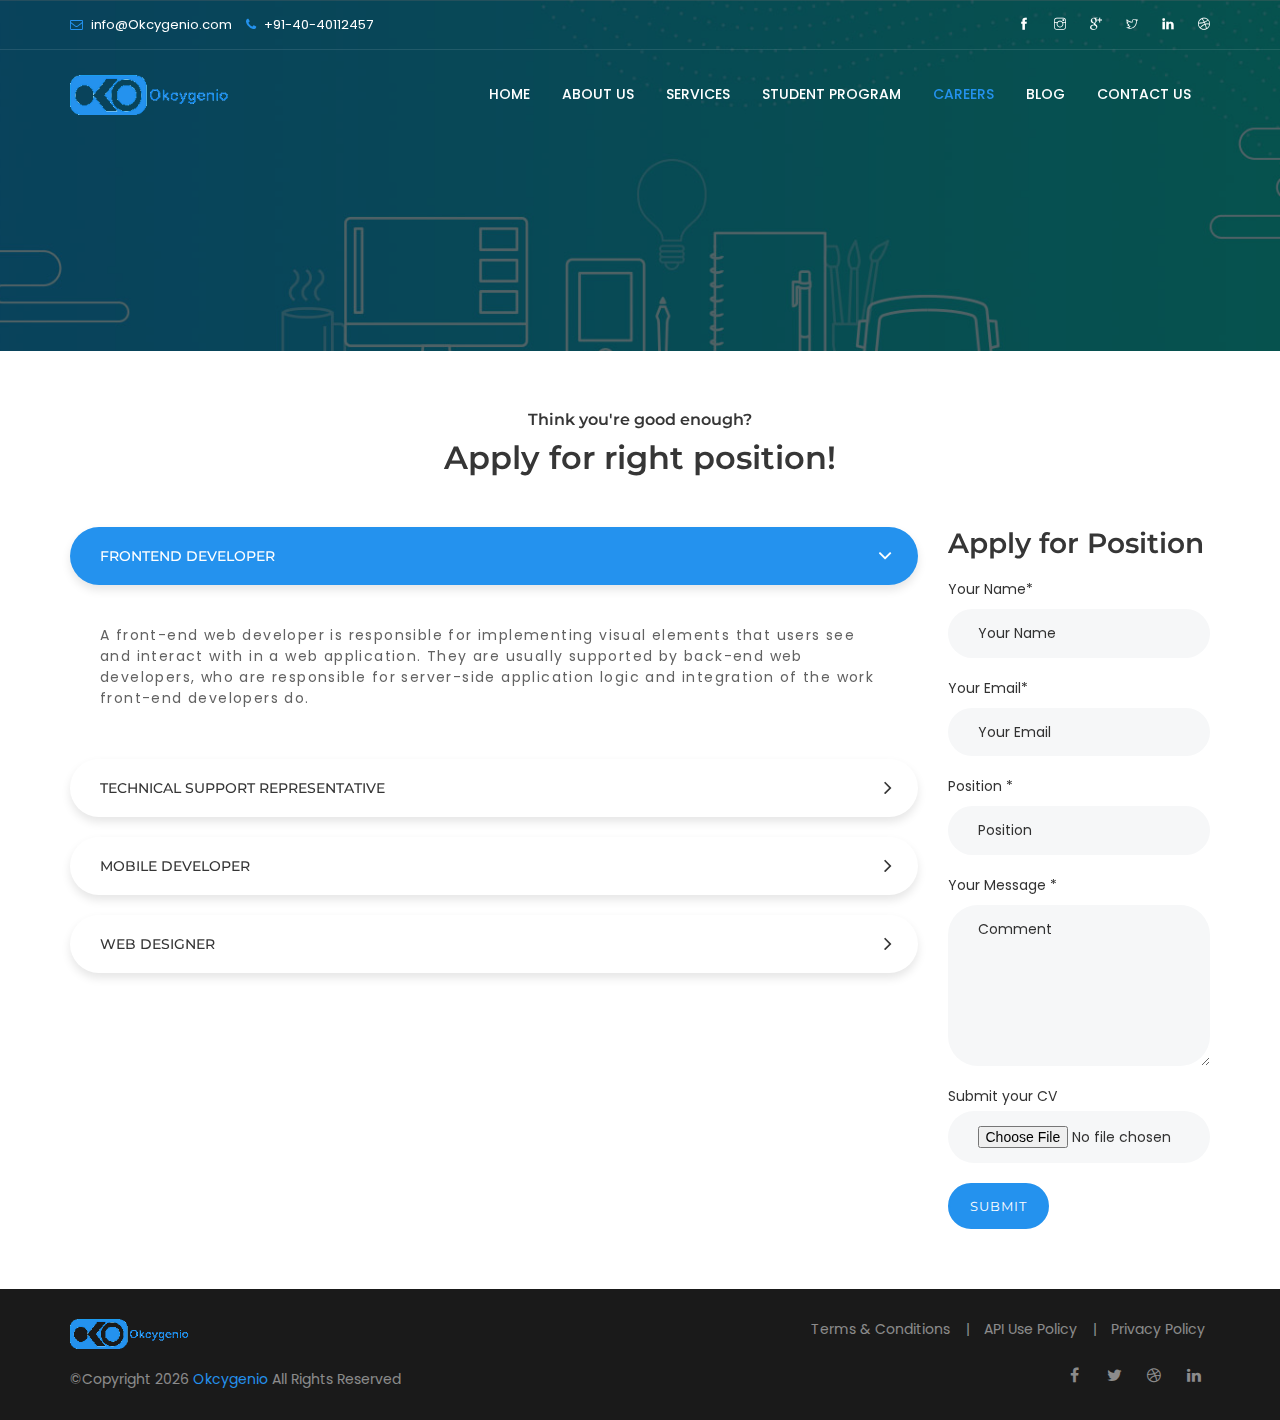
<file: careers.html>
<!DOCTYPE html>
<html lang="en">
  <head>
    <meta charset="utf-8">
    <meta http-equiv="X-UA-Compatible" content="IE=edge">
    <meta name="keywords" content="HTML5 Template" />
    <meta name="description" content="" />
    <meta name="author" content="okcygenio.com" />
    <meta name="viewport" content="width=device-width, initial-scale=1, maximum-scale=1" />
    <title>Okcygenio</title>

<!-- Favicon -->
<link rel="shortcut icon" href="images/favicon.ico" />

<!-- font -->
<link  rel="stylesheet" href="https://fonts.googleapis.com/css?family=Montserrat:300,300i,400,500,500i,600,700,800,900|Poppins:200,300,300i,400,400i,500,500i,600,600i,700,700i,800,800i,900">
<link rel="stylesheet" href="https://fonts.googleapis.com/css?family=Dosis:300,400,500,600,700,800">

<!-- Plugins -->
<link rel="stylesheet" type="text/css" href="css/plugins-css.css" />

<!-- revoluation -->
<link rel="stylesheet" type="text/css" href="revolution/css/settings.css" media="screen" />

<!-- Typography -->
<link rel="stylesheet" type="text/css" href="css/typography.css" />

<!-- Shortcodes -->
<link rel="stylesheet" type="text/css" href="css/shortcodes/shortcodes.css" />

<!-- Style -->
<link rel="stylesheet" type="text/css" href="css/style.css" />

<!-- Responsive -->
<link rel="stylesheet" type="text/css" href="css/responsive.css" /> 
 

</head>

<body>

<div class="wrapper">

<!--=================================
 preloader -->
 
<div id="pre-loader">
    <img src="images/pre-loader/loader-13.svg" alt="">
</div>

<!--=================================
 preloader -->

 
<!--=================================
 header -->

<header id="header" class="header default">
  <div class="topbar">
  <div class="container">
    <div class="row">
      <div class="col-lg-6 col-md-6 col-sm-6">
        <div class="topbar-call text-left">
          <ul>
            <li><i class="fa fa-envelope-o theme-color"></i> info@Okcygenio.com</li>
             <li><i class="fa fa-phone"></i> <a href="tel:+7042791249"> <span>+91-40-40112457 </span> </a> </li>
          </ul>
        </div>
      </div>
      <div class="col-lg-6 col-md-6 col-sm-6">
        <div class="topbar-social text-right">
          <ul>
            <li><a href="#"><span class="ti-facebook"></span></a></li>
            <li><a href="#"><span class="ti-instagram"></span></a></li>
            <li><a href="#"><span class="ti-google"></span></a></li>
            <li><a href="#"><span class="ti-twitter"></span></a></li>
            <li><a href="#"><span class="ti-linkedin"></span></a></li>
            <li><a href="#"><span class="ti-dribbble"></span></a></li>
          </ul>
        </div>
      </div>
     </div>
  </div>
</div>

<!--=================================
 mega menu -->

<div class="menu">  
  <!-- menu start -->
   <nav id="menu" class="mega-menu">
    <!-- menu list items container -->
    <section class="menu-list-items">
     <div class="container"> 
      <div class="row"> 
       <div class="col-lg-12 col-md-12"> 
        <!-- menu logo -->
        <ul class="menu-logo">
            <li>
                <a href="index.html"><img id="logo_img" src="images/logo.png" alt="logo"> </a>
            </li>
        </ul>
        <!-- menu links -->
        <div class="menu-bar">
          <ul class="menu-links">
            <li><a href="index.html">Home <i class="fa fa-indicator"></i></a>
            </li>  
            <li><a href="aboutus.html"> About Us <i class="fa fa-indicator"></i></a>
            </li>
            <li><a href="services.html">Services <i class="fa fa-indicator"></i></a>
            </li>
            <li><a href="studentprogram.html"> Student Program <i class="fa fa-indicator"></i></a>
            </li>
            <li class="active"><a href="careers.html"> Careers <i class="fa fa-indicator"></i></a>
            </li>
            <li><a href="blog.html">Blog <i class="fa fa-indicator"></i></a>
            </li>
            <li><a href="contactus.html"> Contact Us <i class="fa fa-indicator"></i></a> 
            </li>
        </ul>
        </div>
       </div>
      </div>
     </div>
    </section>
   </nav>
  <!-- menu end -->
 </div>
</header>

<!--=================================
 header -->


<!--=================================
page-title-->

<section class="page-title bg-overlay-black-60 parallax" data-jarallax='{"speed": 0.6}' style="background-image: url(images/careers/02.jpg);">
  <div class="container">
    <div class="row"> 
      <div class="col-lg-12"> 
        
          
     </div>
     </div>
  </div>
</section>

<!--=================================
page-title -->


<!--=================================
 careers-->

<section class="careers white-bg page-section-ptb">
  <div class="container">
    <div class="row">
       <div class="col-lg-12 col-md-12">
          <div class="section-title text-center">
            <h6 class="">Think you're good enough? </h6>
            <h2 class="title-effect">Apply for right position!</h2>
          
          </div>
      </div>
    </div>
     <div class="row"> 
       <div class="col-lg-9 col-md-9"> 
           <div class="accordion shadow">
              <div class="acd-group acd-active">
                  <a class="acd-heading" href="#">Frontend Developer</a>
                      <div class="acd-des"> 
                            <div class="row">
                              <div class="col-lg-12 col-md-12">
                                  
                                 <p class="mt-20 careersp">A front-end web developer is responsible for implementing visual elements that users see and interact with in a web application. They are usually supported by back-end web developers, who are responsible for server-side application logic and integration of the work front-end developers do. </p>
                              </div>
                              </div>
                              </div>
                            </div>
                            <br/>
                            
                    <div class="acd-group">
                      <a class="acd-heading" href="#">Technical Support Representative</a>
                    
                     <div class="acd-des"> 
                            <div class="row">
                              <div class="col-lg-12 col-md-12">
                                
                                 <p class="mt-20 careersp">User-friendly assistance for individuals having technical problems with electronic devices. The technical support team is composed of individuals that are familiar with the ins and outs of a device. With this knowledge, they are able to troubleshoot most problems that a user experiences.</p>
                              </div>
                            </div>
                            <br/>
                            
                      </div>
                        </div>
                     <div class="acd-group">
                       <a class="acd-heading" href="#">Mobile Developer</a>
                 
                    <div class="acd-des"> 
                            <div class="row">
                              <div class="col-lg-12 col-md-12">
                                 <p class="mt-20 careersp">A mobile developer creates software for mobile devices and technology. Whether for an Android, Apple or Windows platform, a mobile developer must learn the software development environment and programming languages for their chosen platform.</p>
                                  <p class="mt-20 careersp">Although based on traditional software development for web applications, a mobile developer creates specific applications which utilize the individual characteristics of the particular platform. </p>
                              </div>
                            </div>
                            <br/>
                            
                      </div>
                        </div>
                     <div class="acd-group">
                        <a class="acd-heading" href="#">Web Designer</a>
                   
                    <div class="acd-des"> 
                            <div class="row">
                              <div class="col-lg-12 col-md-12">
                                <p class="mt-20 careersp">You don't always need qualifications to become a web designer, but you'll usually need to show that you've got skills in:</p>
                                 <ul class="careersp">
                                  <li> Visual design.</li>
                                  <li> UX (user experience)</li>
                                  <li> SEO (search engine optimisation), marketing and social media.</li>
                                  <li> Using coding software like HTML and CSS.</li>
                                  <li> Using design software like Photoshop and Illustrator.</li>
                                 </ul>
                              </div>
                            </div>
                            <br/>
                            
                      </div>
                        </div>
                       
              </div>
            </div>
          <div class="col-lg-3 col-md-3">
             <div class="careers-from">
              <h3>Apply for Position</h3>
                <div class="section-field mb-20 mt-20 ">
                 <label for="name" aria-required="true">Your Name*</label>
                  <div class="field-widget">
                    <input type="text" class="form-control" id="name" placeholder="Your Name" name="name">
                  </div>  
                </div>
                <div class="section-field mb-20">
                 <label>Your Email*</label>
                  <div class="field-widget">
                    <input type="text" class="form-control" placeholder="Your Email" name="email">
                  </div>  
                </div>
                <div class="section-field mb-20">
                 <label for="website">Position *</label>
                  <div class="field-widget">
                    <input type="text" class="form-control" id="website" placeholder="Position" name="position">
                  </div>  
                </div>
                <div class="section-field mb-20">
                 <label for="Message">Your Message *</label>
                  <div class="field-widget">
                   <textarea class="input-message form-control" id="Message" placeholder="Comment" rows="7" name="message"></textarea>
                   </div>
                  </div>
                  <div class="mb-20">
                     <div class="file-input">
                        <label for="exampleInputFile">Submit your CV</label>
                        <input type="file" class="form-control-file  form-control" id="exampleInputFile">
                  </div>  
                  </div>  
                    <a class="button-border button" href="#">
                  <span>Submit</span>
                </a>
               </div>
             </div>
          </div>
       </div> 
</section>

<!--=================================
 careers-->

 

 
<!--=================================
 footer -->
 
 <footer class="footer footer-topbar black-bg">
  <div class="copyright">
  <div class="container">
  <div class="row">
  <div class="col-lg-6 col-sm-6">
  <img class="img-responsive mb-10" id="logo-footer" src="images/logo.png" alt="">
        <div class="footer-text">
           <p> &copy;Copyright <span id="copyright"> <script>document.getElementById('copyright').appendChild(document.createTextNode(new Date().getFullYear()))</script></span> <a href="#"> Okcygenio </a> All Rights Reserved </p>
        </div>
    </div>
    <div class="col-lg-6 col-sm-6">
    <div class="footer-social">
        <ul class="list-inline text-right">
           <li><a href="#">Terms & Conditions </a> &nbsp;&nbsp;&nbsp;|</li>
           <li><a href="#">API Use Policy </a> &nbsp;&nbsp;&nbsp;|</li>
           <li><a href="#">Privacy Policy </a> </li>
        </ul></div>
      <div class="social-icons color-hover pull-right mt-20">
           <ul class="clearfix"> 
            <li class="social-facebook"><a href="#"><i class="fa fa-facebook"></i></a></li>
            <li class="social-twitter"><a href="#"><i class="fa fa-twitter"></i></a></li>
            <li class="social-dribbble"><a href="#"><i class="fa fa-dribbble"></i> </a></li>
            <li class="social-linkedin"><a href="#"><i class="fa fa-linkedin"></i> </a></li>
           </ul>
         </div>
    </div>
  </div>
  </div>
  </div>
  </footer>
  
<!--=================================
 footer -->

</div>

  

<div id="back-to-top"><a class="top arrow" href="#top"><i class="fa fa-angle-up"></i> <span>TOP</span></a></div>
 
<!--=================================
 jquery -->

<!-- jquery -->
<script type="text/javascript" src="js/jquery-1.12.4.min.js"></script>

<!-- plugins-jquery -->
<script type="text/javascript" src="js/plugins-jquery.js"></script>

<!-- plugin_path -->
<script type="text/javascript">var plugin_path = 'js/';</script>
 

<!-- custom -->
<script type="text/javascript" src="js/custom.js"></script>
 
</body>
</html>
</file>
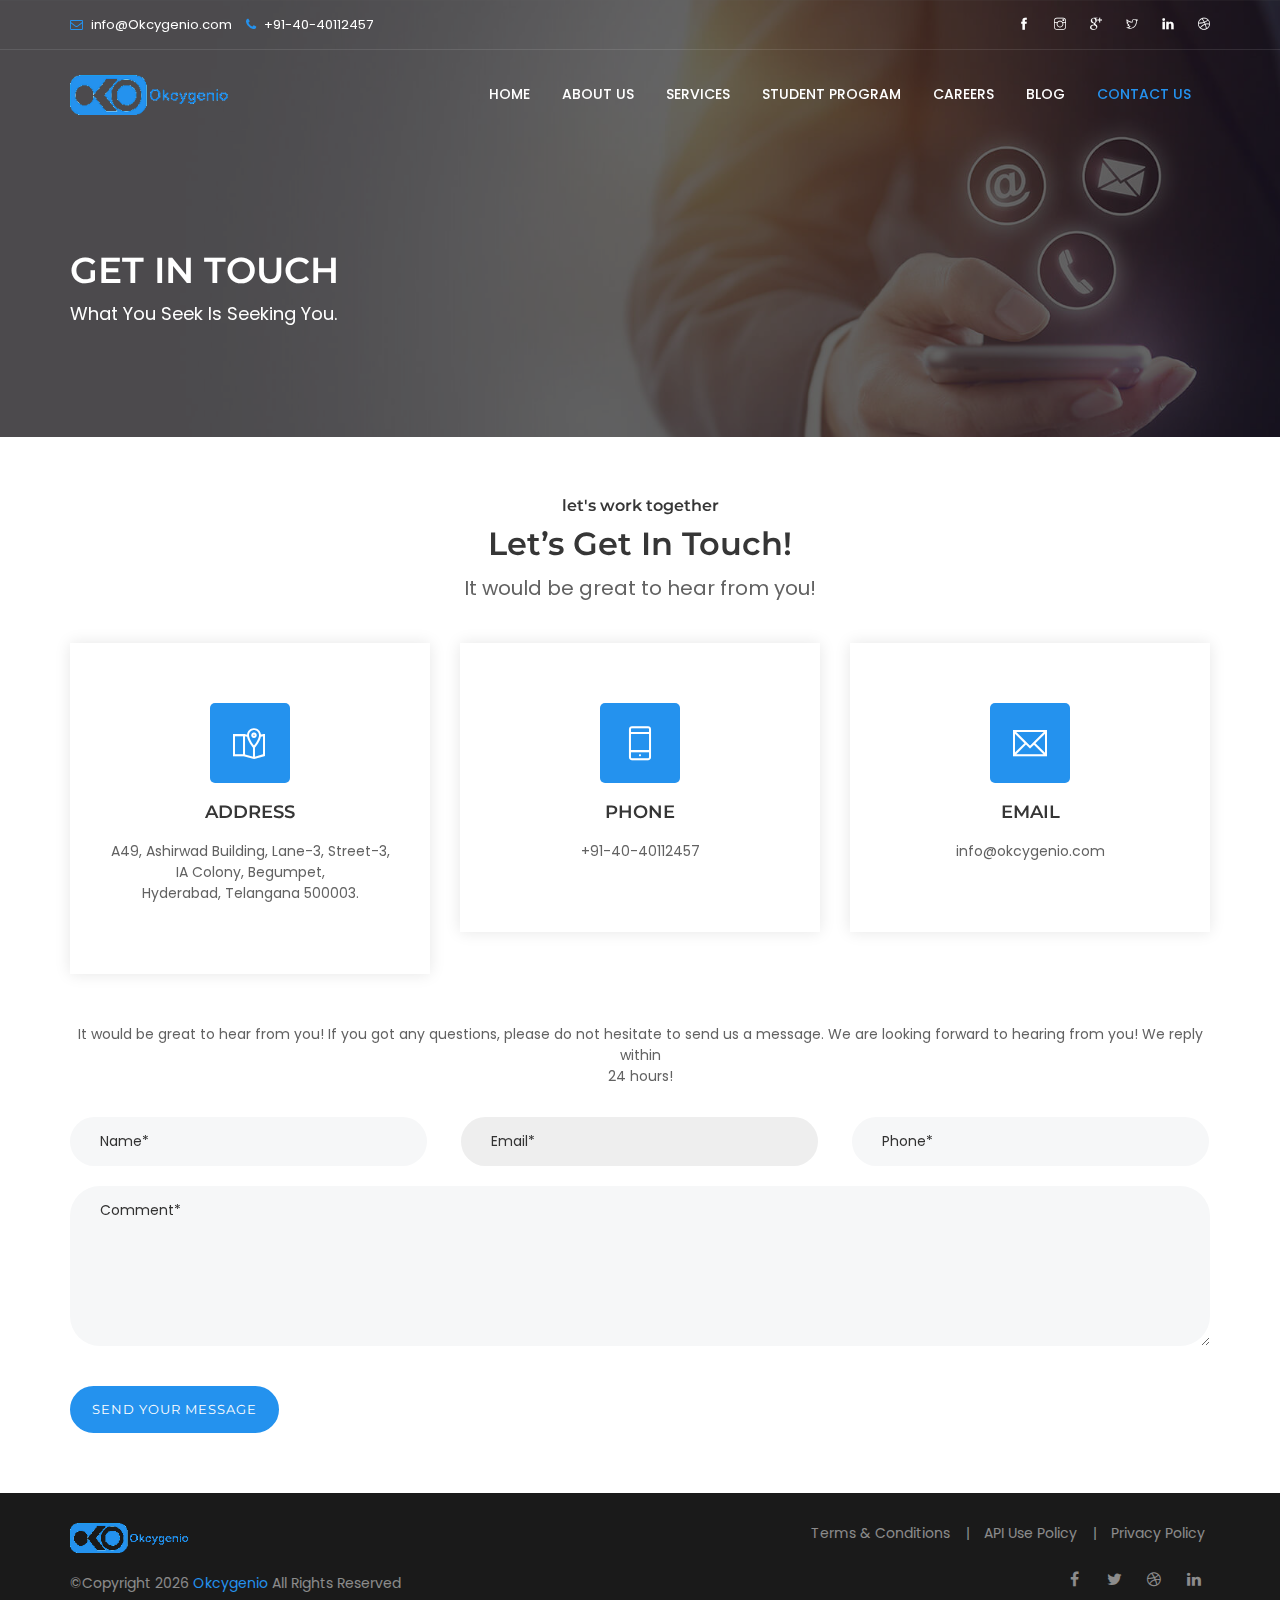
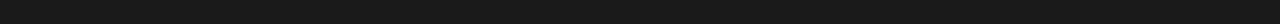
<file: contactus.html>
<!DOCTYPE html>
<html lang="en">
<head>
<meta charset="utf-8">
<meta http-equiv="X-UA-Compatible" content="IE=edge">
<meta name="keywords" content="HTML5 Template" />
<meta name="description" content="" />
<meta name="author" content="okcygenio.com" />
<meta name="viewport" content="width=device-width, initial-scale=1, maximum-scale=1" />
<title>Okcygenio</title>

<!-- Favicon -->
<link rel="shortcut icon" href="images/favicon.ico" />

<!-- font -->
<link  rel="stylesheet" href="https://fonts.googleapis.com/css?family=Montserrat:300,300i,400,500,500i,600,700,800,900|Poppins:200,300,300i,400,400i,500,500i,600,600i,700,700i,800,800i,900">
 
<!-- Plugins -->
<link rel="stylesheet" type="text/css" href="css/plugins-css.css" />

<!-- Typography -->
<link rel="stylesheet" type="text/css" href="css/typography.css" />

<!-- Shortcodes -->
<link rel="stylesheet" type="text/css" href="css/shortcodes/shortcodes.css" />

<!-- Style -->
<link rel="stylesheet" type="text/css" href="css/style.css" />

<!-- Responsive -->
<link rel="stylesheet" type="text/css" href="css/responsive.css" /> 
 
 
</head>

<body>

<div class="wrapper">

<!--=================================
 preloader -->
 
<div id="pre-loader">
    <img src="images/pre-loader/loader-13.svg" alt="">
</div>

<!--=================================
 preloader -->

<!--=================================
 header -->

 <header id="header" class="header default">
  <div class="topbar">
  <div class="container">
    <div class="row">
      <div class="col-lg-6 col-md-6 col-sm-6">
        <div class="topbar-call text-left">
          <ul>
            <li><i class="fa fa-envelope-o theme-color"></i> info@Okcygenio.com</li>
             <li><i class="fa fa-phone"></i> <a href="tel:+7042791249"> <span>+91-40-40112457 </span> </a> </li>
          </ul>
        </div>
      </div>
      <div class="col-lg-6 col-md-6 col-sm-6">
        <div class="topbar-social text-right">
          <ul>
            <li><a href="#"><span class="ti-facebook"></span></a></li>
            <li><a href="#"><span class="ti-instagram"></span></a></li>
            <li><a href="#"><span class="ti-google"></span></a></li>
            <li><a href="#"><span class="ti-twitter"></span></a></li>
            <li><a href="#"><span class="ti-linkedin"></span></a></li>
            <li><a href="#"><span class="ti-dribbble"></span></a></li>
          </ul>
        </div>
      </div>
     </div>
  </div>
</div>

<!--=================================
 mega menu -->

<div class="menu">  
  <!-- menu start -->
   <nav id="menu" class="mega-menu">
    <!-- menu list items container -->
    <section class="menu-list-items">
     <div class="container"> 
      <div class="row"> 
       <div class="col-lg-12 col-md-12"> 
        <!-- menu logo -->
        <ul class="menu-logo">
            <li>
                <a href="index.html"><img id="logo_img" src="images/logo.png" alt="logo"> </a>
            </li>
        </ul>
        <!-- menu links -->
        <div class="menu-bar">
          <ul class="menu-links">
            <li><a href="index.html">Home <i class="fa fa-indicator"></i></a>
            </li>  
            <li><a href="aboutus.html"> About Us <i class="fa fa-indicator"></i></a>
            </li>
            <li><a href="services.html">Services <i class="fa fa-indicator"></i></a>
            </li>
            <li><a href="studentprogram.html"> Student Program <i class="fa fa-indicator"></i></a>
            </li>
            <li><a href="careers.html"> Careers <i class="fa fa-indicator"></i></a>
            </li>
            <li><a href="blog.html">Blog <i class="fa fa-indicator"></i></a>
            </li>
            <li class="active"><a href="contactus.html"> Contact Us <i class="fa fa-indicator"></i></a> 
            </li>
        </ul>
        </div>
       </div>
      </div>
     </div>
    </section>
   </nav>
  <!-- menu end -->
 </div>
</header>

<!--=================================
 header -->


<!--=================================
page-title-->

<section class="page-title bg-overlay-black-60 parallax" data-jarallax='{"speed": 0.6}' style="background-image: url(images/contactus/bg-01.jpg);">
  <div class="container">
    <div class="row"> 
      <div class="col-lg-12"> 
      <div class="page-title-name">
          <h1>GET IN TOUCH</h1>
          <p>What you seek is seeking you.</p>
        </div>
          
     </div>
     </div>
  </div>
</section>

<!--=================================
page-title -->


<!--=================================
 contact-->

<section class="contact white-bg page-section-ptb">
  <div class="container">
   <div class="row">
       <div class="col-lg-8 col-md-8 col-md-offset-2">
          <div class="section-title text-center">
            <h6>let's work together</h6>
            <h2>Let’s Get In Touch!</h2>
            <p>It would be great to hear from you!</p>
          </div>
      </div>
      </div>
     <div class="row">
       <div class="touch-in white-bg">
       <div class="col-lg-4 col-md-4 col-sm-4">
           <div class="contact-box text-center">
              <i class="ti-map-alt theme-color"></i>
              <h5 class="uppercase mt-20">Address</h5>
              <p class="mt-20">A49, Ashirwad Building, Lane-3, Street-3,<br>IA Colony, Begumpet, <br>Hyderabad, Telangana 500003.</p>
           </div>
       </div>
       <div class="col-lg-4 col-md-4 col-sm-4">
           <div class="contact-box text-center">
              <i class="ti-mobile theme-color"></i>
              <h5 class="uppercase mt-20">Phone</h5>
              <p class="mt-20">+91-40-40112457</p>
           </div>
       </div>
       <div class="col-lg-4 col-md-4 col-sm-4">
           <div class="contact-box text-center">
              <i class="ti-email theme-color"></i>
              <h5 class="uppercase mt-20">Email</h5>
              <p class="mt-20">info@okcygenio.com</p>
           </div>
        </div>
       </div>
     </div>
      <div class="row">
      <div class="col-lg-12 col-md-12 text-center">
       <p class="mt-50 mb-30">It would be great to hear from you! If you got any questions, please do not hesitate to send us a message. We are looking forward to hearing from you! We reply within <br /><span class="tooltip-content-2" data-original-title="Mon-Fri 10am–7pm (GMT +1)" data-toggle="tooltip" data-placement="top"> 24 hours!</span></p>
      </div>
     </div>
  <div class="row">
    <div class="col-sm-12">
         <div id="formmessage">Success/Error Message Goes Here</div>
           <form class="form-horizontal" id="contactform" role="form" method="post" action="php/contact-form.php">
            <div class="contact-form clearfix">
               <div class="section-field">
                 <input id="name" type="text" placeholder="Name*" class="form-control"  name="name" required>
             </div> 
               <div class="section-field">
                 <input type="email" placeholder="Email*" class="form-control" name="email" readonly>
              </div>
                <div class="section-field">
                  <input type="text" placeholder="Phone*" class="form-control" name="phone" required>
              </div>
                 <div class="section-field textarea">
                   <textarea class="form-control input-message" placeholder="Comment*" rows="7" name="message"></textarea>
                 </div>
    				  <div class="g-recaptcha section-field clearfix" data-sitekey="[Add your site key]"></div>
      				 <div class="section-field submit-button">
                <input type="hidden" name="action" value="sendEmail"/>
               <button id="submit" name="submit" type="submit" value="Send" class="button"> Send your message </button>
      				 </div>
              </div>
          </form>
          <div id="ajaxloader" style="display:none"><img class="center-block mt-30 mb-30" src="images/pre-loader/loader-02.svg" alt=""></div> 
      </div>
  </div>
  </div>
</section>

<!--=================================
 contact-->
 
 
 <footer class="footer footer-topbar black-bg">
  <div class="copyright">
  <div class="container">
  <div class="row">
  <div class="col-lg-6 col-sm-6">
  <img class="img-responsive mb-10" id="logo-footer" src="images/logo.png" alt="">
        <div class="footer-text">
           <p> &copy;Copyright <span id="copyright"> <script>document.getElementById('copyright').appendChild(document.createTextNode(new Date().getFullYear()))</script></span> <a href="#"> Okcygenio </a> All Rights Reserved </p>
        </div>
    </div>
    <div class="col-lg-6 col-sm-6">
    <div class="footer-social">
        <ul class="list-inline text-right">
           <li><a href="#">Terms & Conditions </a> &nbsp;&nbsp;&nbsp;|</li>
           <li><a href="#">API Use Policy </a> &nbsp;&nbsp;&nbsp;|</li>
           <li><a href="#">Privacy Policy </a> </li>
        </ul></div>
      <div class="social-icons color-hover pull-right mt-20">
           <ul class="clearfix"> 
            <li class="social-facebook"><a href="#"><i class="fa fa-facebook"></i></a></li>
            <li class="social-twitter"><a href="#"><i class="fa fa-twitter"></i></a></li>
            <li class="social-dribbble"><a href="#"><i class="fa fa-dribbble"></i> </a></li>
            <li class="social-linkedin"><a href="#"><i class="fa fa-linkedin"></i> </a></li>
           </ul>
         </div>
    </div>
  </div>
  </div>
  </div>
  </footer>
  
<!--=================================
 footer -->

</div>

<div id="back-to-top"><a class="top arrow" href="#top"><i class="fa fa-angle-up"></i> <span>TOP</span></a></div>
 
<!--=================================
 jquery -->

<!-- jquery -->
<script type="text/javascript" src="js/jquery-1.12.4.min.js"></script>

<!-- plugins-jquery -->
<script type="text/javascript" src="js/plugins-jquery.js"></script>

<!-- plugin_path -->
<script type="text/javascript">var plugin_path = 'js/';</script>

<!-- Google recaptcha -->
<script src='https://www.google.com/recaptcha/api.js'></script>
 
 
<!-- custom -->
<script type="text/javascript" src="js/custom.js"></script>
 
</body>
</html>
</file>
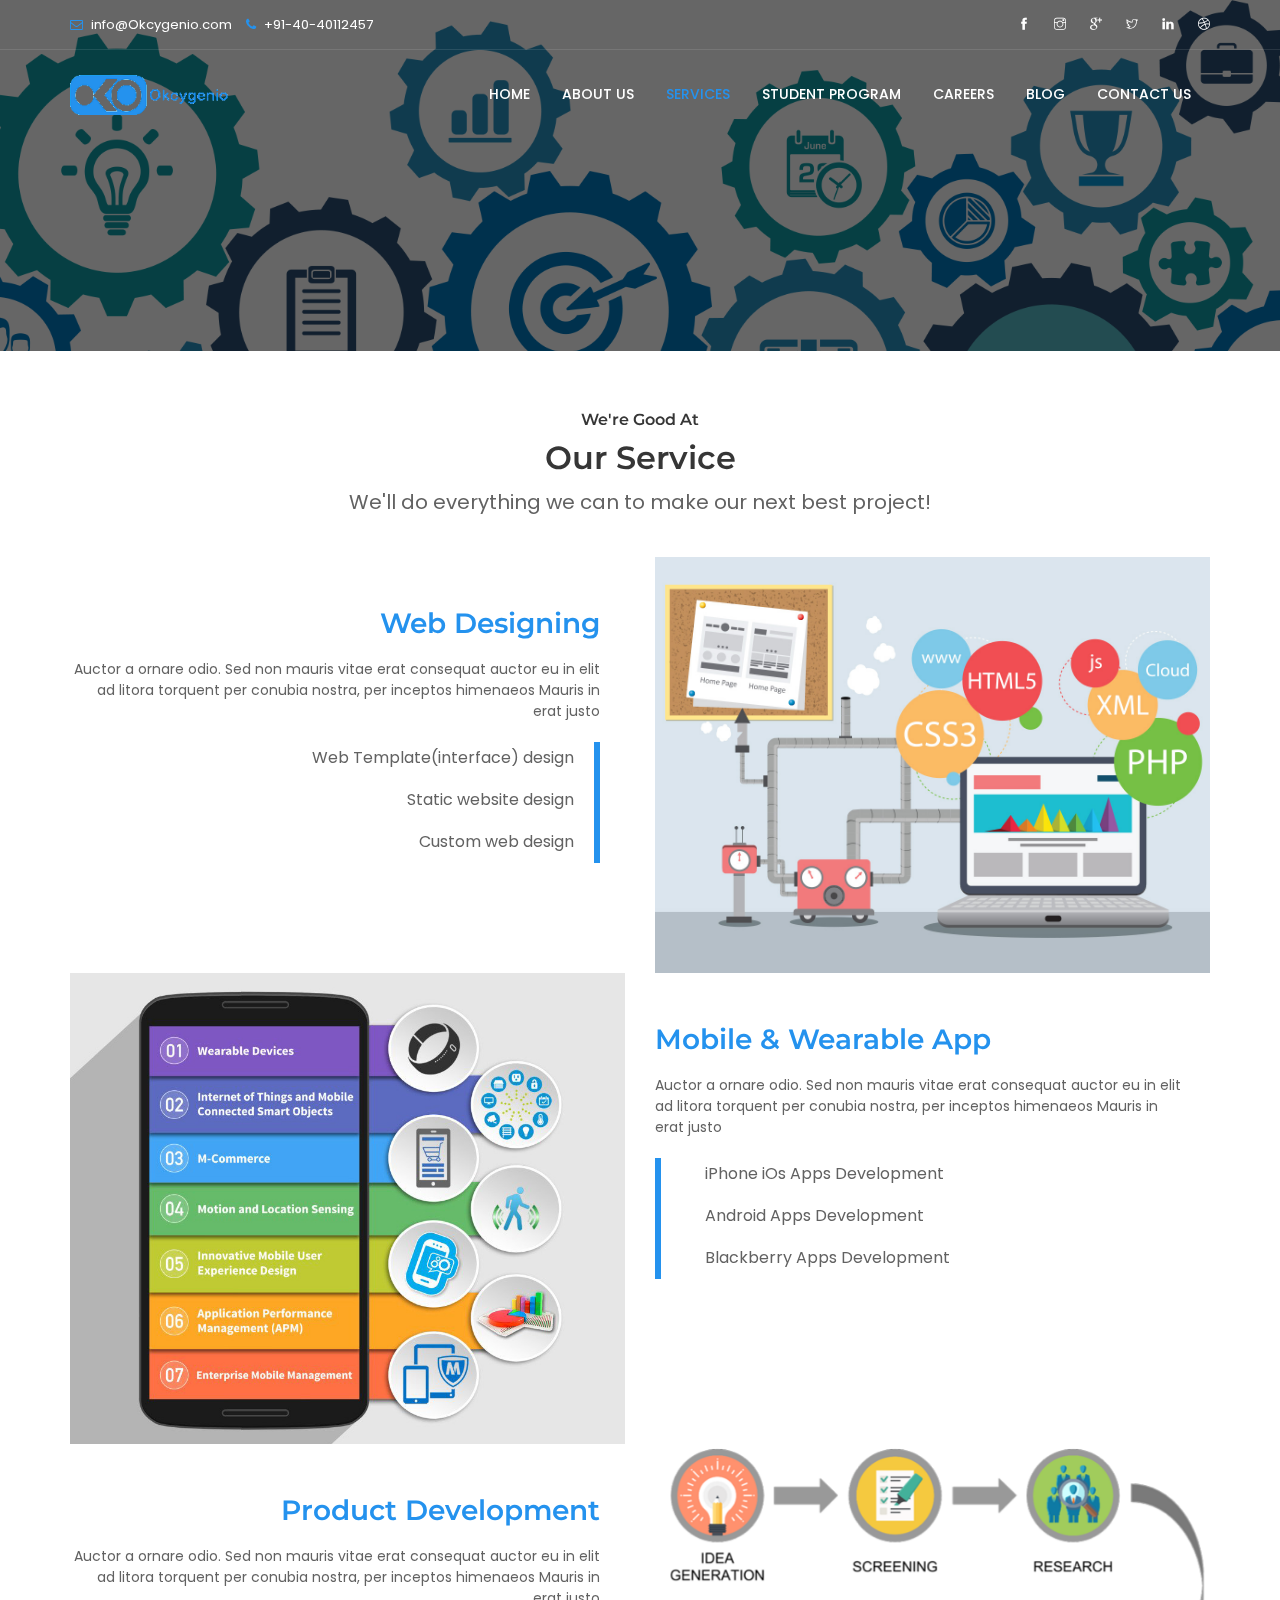
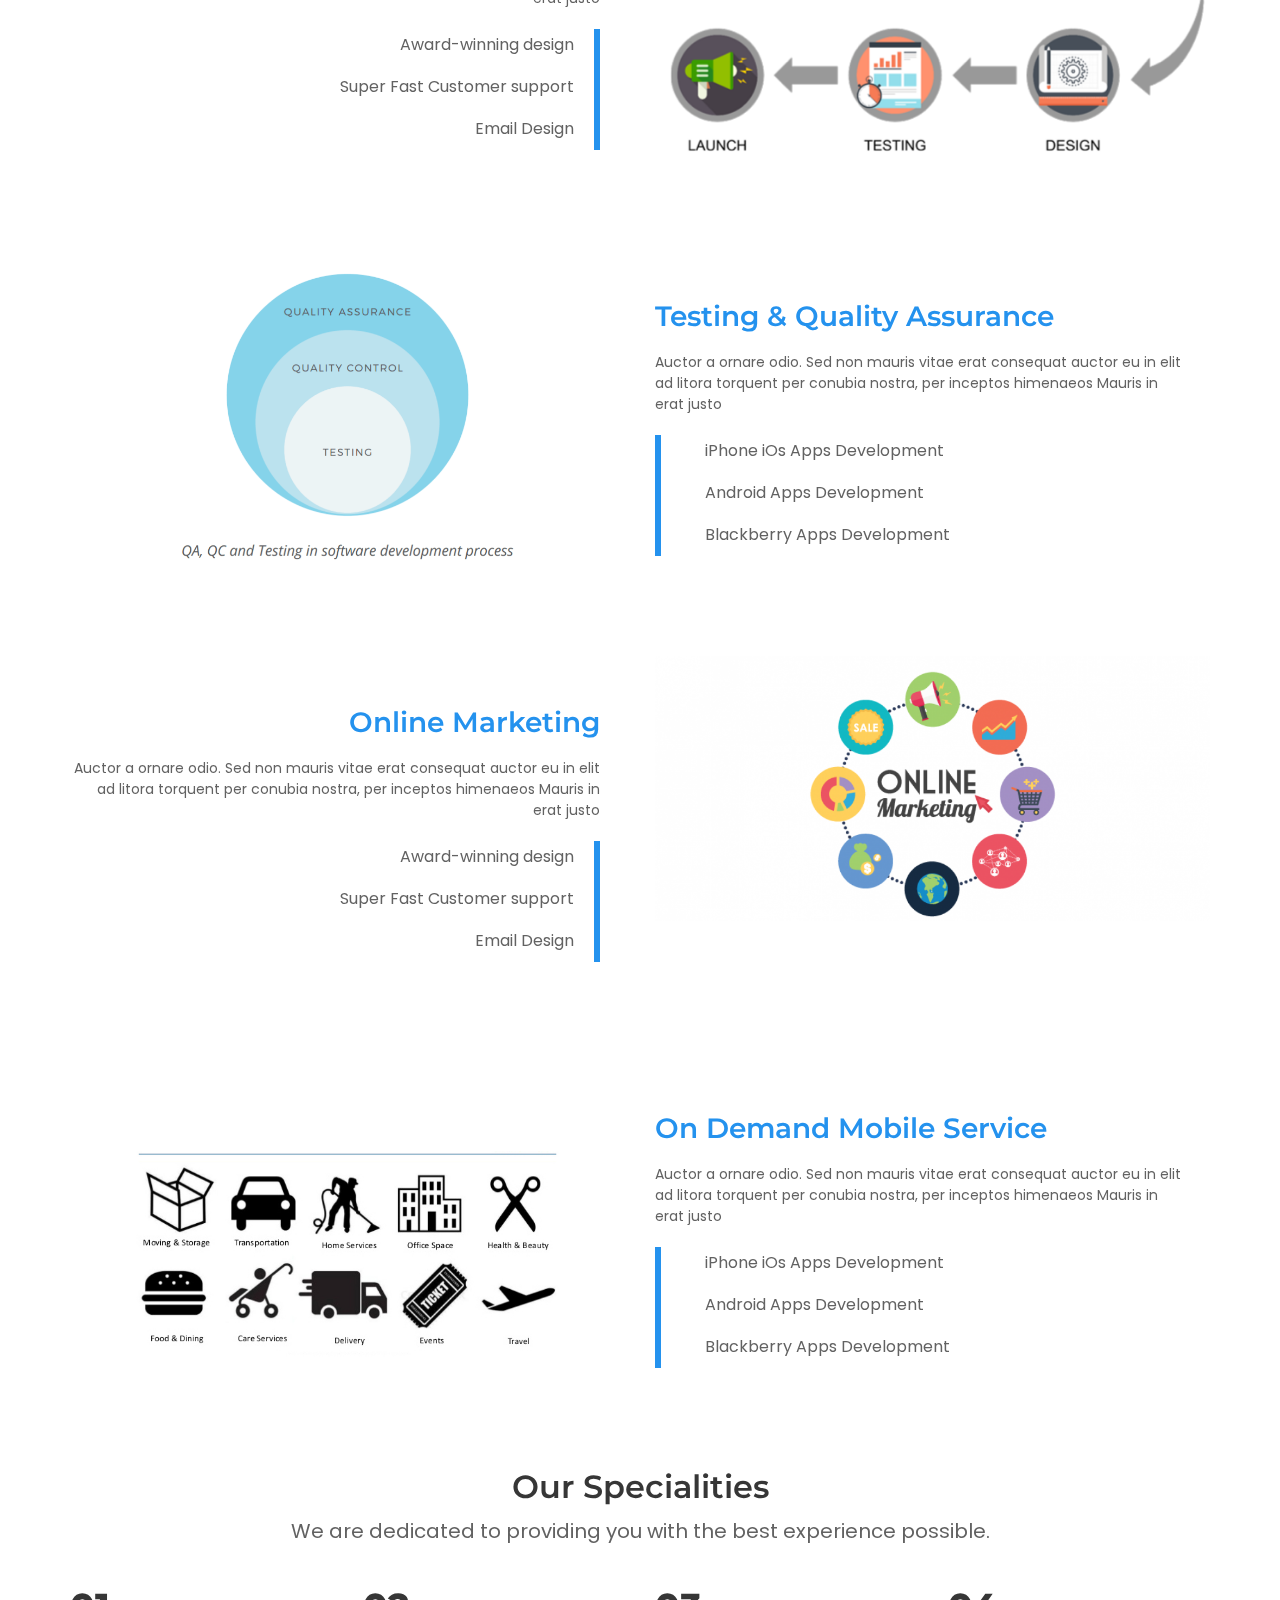
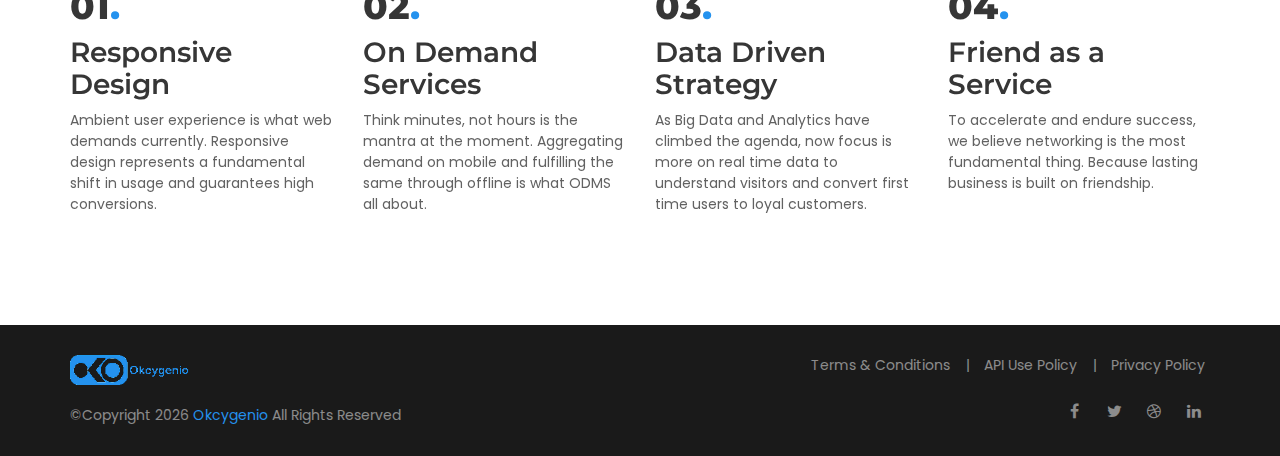
<file: services.html>
<!DOCTYPE html>
<html lang="en">
  <head>
    <meta charset="utf-8">
    <meta http-equiv="X-UA-Compatible" content="IE=edge">
    <meta name="keywords" content="HTML5 Template" />
    <meta name="description" content="" />
    <meta name="author" content="okcygenio.com" />
    <meta name="viewport" content="width=device-width, initial-scale=1, maximum-scale=1" />
    <title>Okcygenio</title>

<!-- Favicon -->
<link rel="shortcut icon" href="images/favicon.ico" />

<!-- font -->
<link  rel="stylesheet" href="https://fonts.googleapis.com/css?family=Montserrat:300,300i,400,500,500i,600,700,800,900|Poppins:200,300,300i,400,400i,500,500i,600,600i,700,700i,800,800i,900">
 
<!-- Plugins -->
<link rel="stylesheet" type="text/css" href="css/plugins-css.css" />

<!-- Typography -->
<link rel="stylesheet" type="text/css" href="css/typography.css" />

<!-- Shortcodes -->
<link rel="stylesheet" type="text/css" href="css/shortcodes/shortcodes.css" />

<!-- Style -->
<link rel="stylesheet" type="text/css" href="css/style.css" />

<!-- Responsive -->
<link rel="stylesheet" type="text/css" href="css/responsive.css" /> 
 

</head>

<body>

<div class="wrapper">

<!--=================================
 preloader -->
 
<div id="pre-loader">
    <img src="images/pre-loader/loader-13.svg" alt="">
</div>

<!--=================================
 preloader -->


<!--=================================
 header -->

 <header id="header" class="header default">
  <div class="topbar">
  <div class="container">
    <div class="row">
      <div class="col-lg-6 col-md-6 col-sm-6">
        <div class="topbar-call text-left">
          <ul>
            <li><i class="fa fa-envelope-o theme-color"></i> info@Okcygenio.com</li>
             <li><i class="fa fa-phone"></i> <a href="tel:+7042791249"> <span>+91-40-40112457 </span> </a> </li>
          </ul>
        </div>
      </div>
      <div class="col-lg-6 col-md-6 col-sm-6">
        <div class="topbar-social text-right">
          <ul>
            <li><a href="#"><span class="ti-facebook"></span></a></li>
            <li><a href="#"><span class="ti-instagram"></span></a></li>
            <li><a href="#"><span class="ti-google"></span></a></li>
            <li><a href="#"><span class="ti-twitter"></span></a></li>
            <li><a href="#"><span class="ti-linkedin"></span></a></li>
            <li><a href="#"><span class="ti-dribbble"></span></a></li>
          </ul>
        </div>
      </div>
     </div>
  </div>
</div>

<!--=================================
 mega menu -->

<div class="menu">  
  <!-- menu start -->
   <nav id="menu" class="mega-menu">
    <!-- menu list items container -->
    <section class="menu-list-items">
     <div class="container"> 
      <div class="row"> 
       <div class="col-lg-12 col-md-12"> 
        <!-- menu logo -->
        <ul class="menu-logo">
            <li>
                <a href="index.html"><img id="logo_img" src="images/logo.png" alt="logo"> </a>
            </li>
        </ul>
        <!-- menu links -->
        <div class="menu-bar">
          <ul class="menu-links">
            <li><a href="index.html">Home <i class="fa fa-indicator"></i></a>
            </li>  
            <li><a href="aboutus.html"> About Us <i class="fa fa-indicator"></i></a>
            </li>
            <li class="active"><a href="services.html">Services <i class="fa fa-indicator"></i></a>
                </li>
            <li><a href="studentprogram.html"> Student Program <i class="fa fa-indicator"></i></a>
            </li>
            <li><a href="careers.html"> Careers <i class="fa fa-indicator"></i></a>
            </li>
            <li><a href="blog.html">Blog <i class="fa fa-indicator"></i></a>
            </li>
            <li><a href="contactus.html"> Contact Us <i class="fa fa-indicator"></i></a> 
            </li>
        </ul>
        </div>
       </div>
      </div>
     </div>
    </section>
   </nav>
  <!-- menu end -->
 </div>
</header>

<!--=================================
 header -->

<!--=================================
page-title-->

<section class="page-title bg-overlay-black-60 parallax" data-jarallax='{"speed": 0.6}' style="background-image: url(images/services/bg-02.png);">
  <div class="container">
    <div class="row"> 
      <div class="col-lg-12"> 

          
     </div>
   </div>
  </div>
</section>

<!--=================================
page-title -->


<!--=================================
 service-->

<section class="service white-bg page-section-ptb1">
  <div class="container">
    <div class="row">
         <div class="col-lg-8 col-md-8 col-md-offset-2">
            <div class="section-title text-center">
            <h6>We're Good At </h6>
            <h2 class="title-effect">Our Service</h2>
            <p>We'll do everything we can to make our next best project!</p>
          </div>
      </div>

    </div>
    <!-- ============================================ -->
   <div class="service-3">
    <div class="row">
    <div class="col-lg-6 col-md-6 col-sm-12 col-md-push-6">
         <img class="img-responsive full-width" src="images/services/service1.jpg" alt=""> 
       </div>
       <div class="col-lg-6 col-md-6 col-sm-12 sm-mt-30 sm-mb-30 col-md-pull-6">
          <div class="service-blog text-right"> 
             <h3 class="theme-color">Web Designing</h3>
              <p>Auctor a ornare odio. Sed non  mauris vitae erat consequat auctor eu in elit ad litora torquent per conubia nostra, per inceptos himenaeos Mauris in erat justo</p>
              
              <ul class="list list-unstyled">
                <li>Web Template(interface) design </li>
                <li>Static website design</li>
                <li>Custom web design</li>
              </ul>
          </div>
       </div>
       
    </div>
    <!-- ============================================ -->
    <div class="row">
   
     <div class="col-lg-6 col-md-6 col-sm-12">
         <img class="img-responsive full-width" src="images/services/service2.jpg" alt=""> 
       </div>
        <div class="col-lg-6 col-md-6 col-sm-12 sm-mt-30 sm-mb-30">
          <div class="service-blog left text-left"> 
             <h3 class="theme-color">Mobile &amp; Wearable App</h3>
              <p>Auctor a ornare odio. Sed non  mauris vitae erat consequat auctor eu in elit ad litora torquent per conubia nostra, per inceptos himenaeos Mauris in erat justo</p>
              
              <ul class="list list-unstyled">
                <li>iPhone iOs Apps Development </li>
                <li>Android Apps Development </li>
                <li>Blackberry Apps Development</li>
              </ul>
          </div>
       </div>
       
    </div>
    <!-- ============================================ -->
    <div class="row">

      <div class="col-lg-6 col-md-6 col-sm-12 col-md-push-6">
         <img class="img-responsive full-width" src="images/services/service3--.png" alt=""> 
       </div>

       <div class="col-lg-6 col-md-6 col-sm-12 sm-mt-30 sm-mb-30 col-md-pull-6">
          <div class="service-blog text-right"> 
             <h3 class="theme-color">Product Development</h3>
              <p>Auctor a ornare odio. Sed non  mauris vitae erat consequat auctor eu in elit ad litora torquent per conubia nostra, per inceptos himenaeos Mauris in erat justo</p>
            
              <ul class="list list-unstyled">
                <li>Award-winning design</li>
                <li>Super Fast Customer support</li>
                <li>Email Design</li>
              </ul>
          </div>
       </div>
       
    </div>
   <!-- ============================================ -->
   <div class="row">
   
    <div class="col-lg-6 col-md-6 col-sm-12">
        <img class="img-responsive full-width" src="images/services/service4.png" alt=""> 
      </div>
       <div class="col-lg-6 col-md-6 col-sm-12 sm-mt-30 sm-mb-30">
         <div class="service-blog left text-left"> 
            <h3 class="theme-color">Testing &amp; Quality Assurance</h3>
             <p>Auctor a ornare odio. Sed non  mauris vitae erat consequat auctor eu in elit ad litora torquent per conubia nostra, per inceptos himenaeos Mauris in erat justo</p>
             
             <ul class="list list-unstyled">
               <li>iPhone iOs Apps Development </li>
               <li>Android Apps Development </li>
               <li>Blackberry Apps Development</li>
             </ul>
         </div>
      </div>
      
   </div>
    <!-- ============================================ -->
    <div class="row">

      <div class="col-lg-6 col-md-6 col-sm-12 col-md-push-6">
         <img class="img-responsive full-width" src="images/services/service5.png" alt=""> 
       </div>

       <div class="col-lg-6 col-md-6 col-sm-12 sm-mt-30 sm-mb-30 col-md-pull-6">
          <div class="service-blog text-right"> 
             <h3 class="theme-color">Online Marketing</h3>
              <p>Auctor a ornare odio. Sed non  mauris vitae erat consequat auctor eu in elit ad litora torquent per conubia nostra, per inceptos himenaeos Mauris in erat justo</p>
        
              <ul class="list list-unstyled">
                <li>Award-winning design</li>
                <li>Super Fast Customer support</li>
                <li>Email Design</li>
              </ul>
          </div>
       </div>
       
    </div>

    <!-- ============================================ -->
    <div class="row">
   
      <div class="col-lg-6 col-md-6 col-sm-12">
          <img class="img-responsive full-width" src="images/services/service6.jpg" alt=""> 
        </div>
         <div class="col-lg-6 col-md-6 col-sm-12 sm-mt-30 sm-mb-30">
           <div class="service-blog left text-left"> 
              <h3 class="theme-color">On Demand Mobile Service</h3>
               <p>Auctor a ornare odio. Sed non  mauris vitae erat consequat auctor eu in elit ad litora torquent per conubia nostra, per inceptos himenaeos Mauris in erat justo</p>
               
               <ul class="list list-unstyled">
                 <li>iPhone iOs Apps Development </li>
                 <li>Android Apps Development </li>
                 <li>Blackberry Apps Development</li>
               </ul>
           </div>
        </div>
        
     </div>
  </div>
  </div>
</section>

<!--=================================
 service-->
 


 <!--=================================
 service-->

<section class="service white-bg page-section-1-pbb">
  <div class="container">
    <div class="row">
       <div class="col-lg-8 col-md-8 col-md-offset-2">
            <div class="section-title text-center">
            <h2 class="title-effect">Our Specialities</h2>
            <p>We are dedicated to providing you with the best experience possible.</p>
          </div>
      </div>
    </div>
    <div class="row">
         <div class="col-lg-3 col-md-3 col-sm-3">
            <div class="mb-30">
              <h1>01<span class="theme-color">.</span></h1>
              <h3>Responsive Design</h3>
              <p>Ambient user experience is what web demands currently. Responsive design represents a fundamental shift in usage and guarantees high conversions. </p>
              
            </div>
         </div>
         <div class="col-lg-3 col-md-3 col-sm-3">
            <div class="mb-30">
              <h1>02<span class="theme-color">.</span></h1>
              <h3>On Demand Services</h3>
              <p>Think minutes, not hours is the mantra at the moment. Aggregating demand on mobile and fulfilling the same through offline is what ODMS all about.</p>
              
            </div>
         </div>
         <div class="col-lg-3 col-md-3 col-sm-3">
          <div class="mb-30">
            <h1>03<span class="theme-color">.</span></h1>
            <h3>Data Driven Strategy</h3>
            <p>As Big Data and Analytics have climbed the agenda, now focus is more on real time data to understand visitors and convert first time users to loyal customers.</p>
            
          </div>
       </div>
         <div class="col-lg-3 col-md-3 col-sm-3">
            <div class="text-left">
              <h1>04<span class="theme-color">.</span></h1>
              <h3>Friend as a Service</h3>
              <p>To accelerate and endure success, we believe networking is the most fundamental thing. Because lasting business is built on friendship. </p>
            </div>
         </div>
      </div>
   </div>
 </section>

 <!--=================================
 service-->


<!--=================================
action box- -->

<!--=================================
action box- -->
 
 
<!--=================================
 footer -->
 
 <footer class="footer footer-topbar black-bg">
  <div class="copyright">
  <div class="container">
  <div class="row">
  <div class="col-lg-6 col-sm-6">
  <img class="img-responsive mb-10" id="logo-footer" src="images/logo.png" alt="">
        <div class="footer-text">
           <p> &copy;Copyright <span id="copyright"> <script>document.getElementById('copyright').appendChild(document.createTextNode(new Date().getFullYear()))</script></span> <a href="#"> Okcygenio </a> All Rights Reserved </p>
        </div>
    </div>
    <div class="col-lg-6 col-sm-6">
    <div class="footer-social">
        <ul class="list-inline text-right">
           <li><a href="#">Terms & Conditions </a> &nbsp;&nbsp;&nbsp;|</li>
           <li><a href="#">API Use Policy </a> &nbsp;&nbsp;&nbsp;|</li>
           <li><a href="#">Privacy Policy </a> </li>
        </ul></div>
      <div class="social-icons color-hover pull-right mt-20">
           <ul class="clearfix"> 
            <li class="social-facebook"><a href="#"><i class="fa fa-facebook"></i></a></li>
            <li class="social-twitter"><a href="#"><i class="fa fa-twitter"></i></a></li>
            <li class="social-dribbble"><a href="#"><i class="fa fa-dribbble"></i> </a></li>
            <li class="social-linkedin"><a href="#"><i class="fa fa-linkedin"></i> </a></li>
           </ul>
         </div>
    </div>
  </div>
  </div>
  </div>
  </footer>
  
<!--=================================
 footer -->
 
 </div>

  

<div id="back-to-top"><a class="top arrow" href="#top"><i class="fa fa-angle-up"></i> <span>TOP</span></a></div> 
 
 <!--=================================
 jquery -->

<!-- jquery -->
<script type="text/javascript" src="js/jquery-1.12.4.min.js"></script>

<!-- plugins-jquery -->
<script type="text/javascript" src="js/plugins-jquery.js"></script>

<!-- plugin_path -->
<script type="text/javascript">var plugin_path = 'js/';</script>
 

<!-- custom -->
<script type="text/javascript" src="js/custom.js"></script>
 
</body>
</html>
</file>
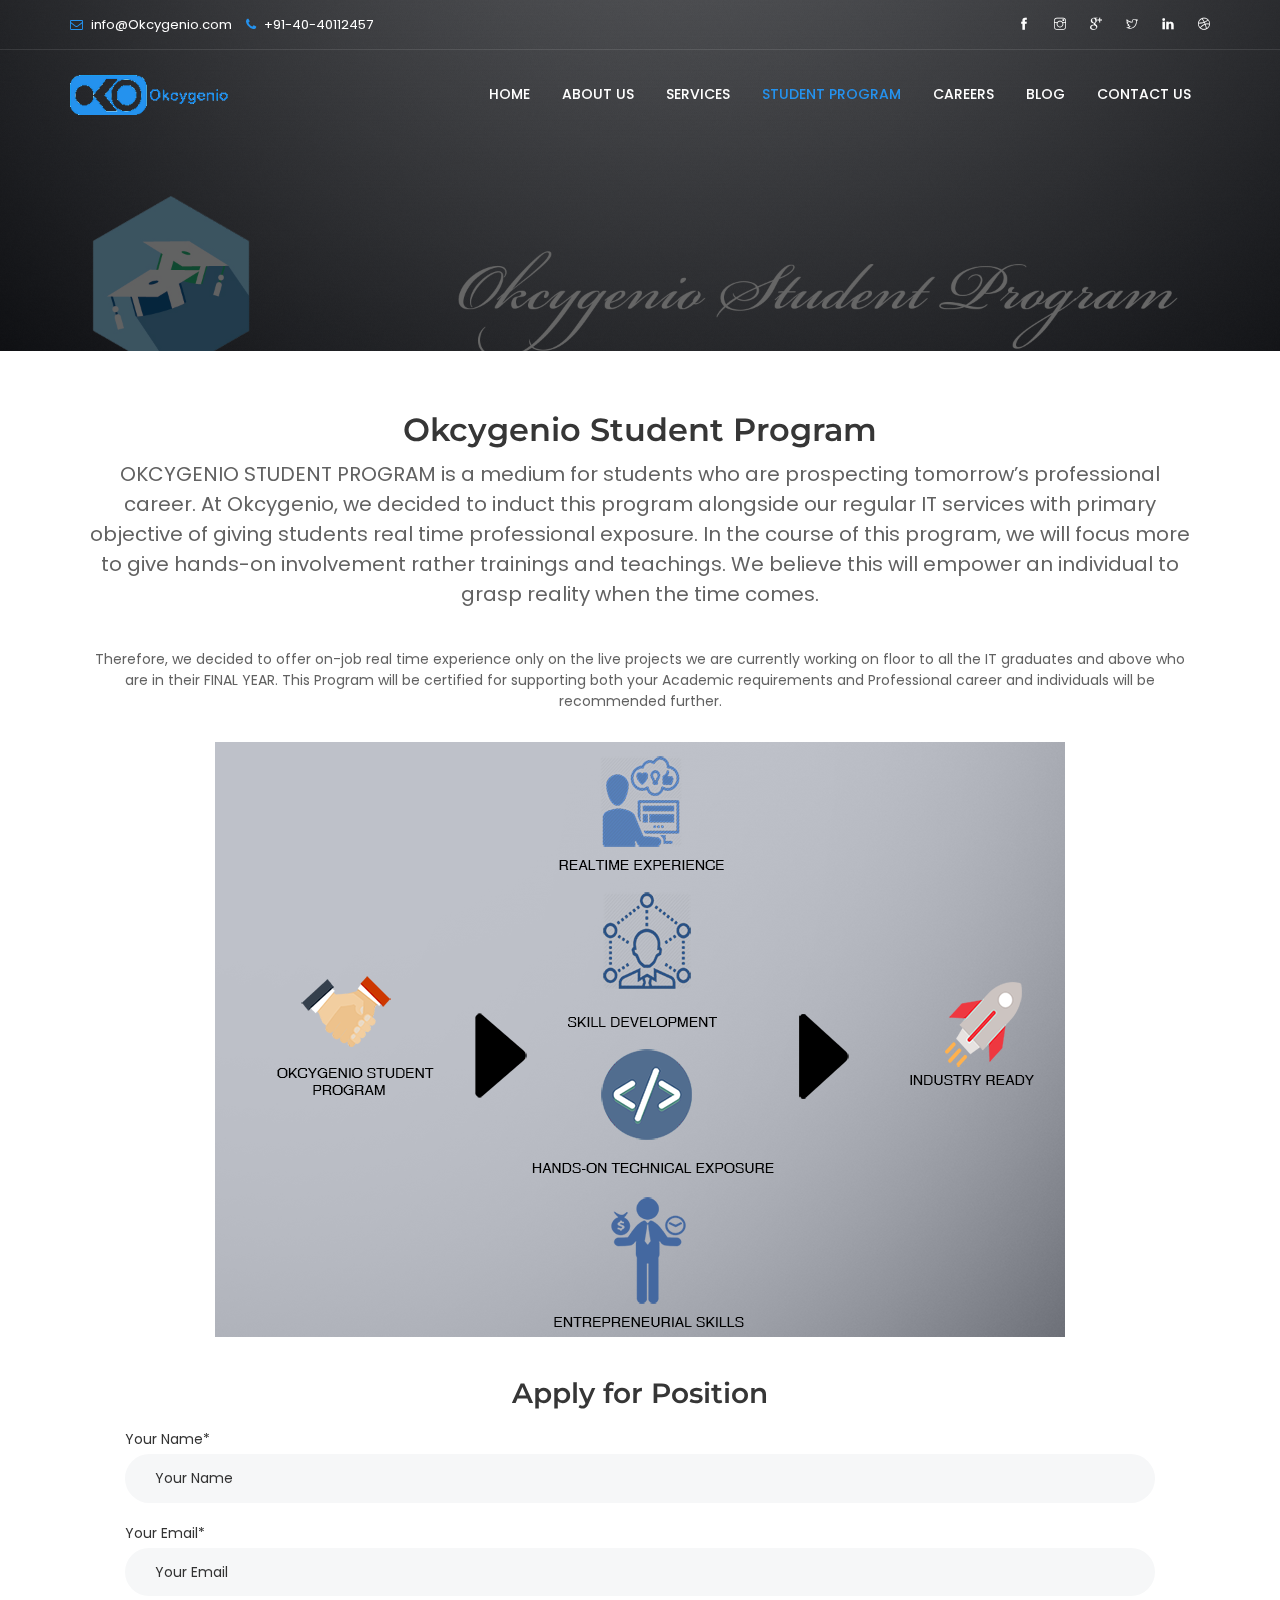
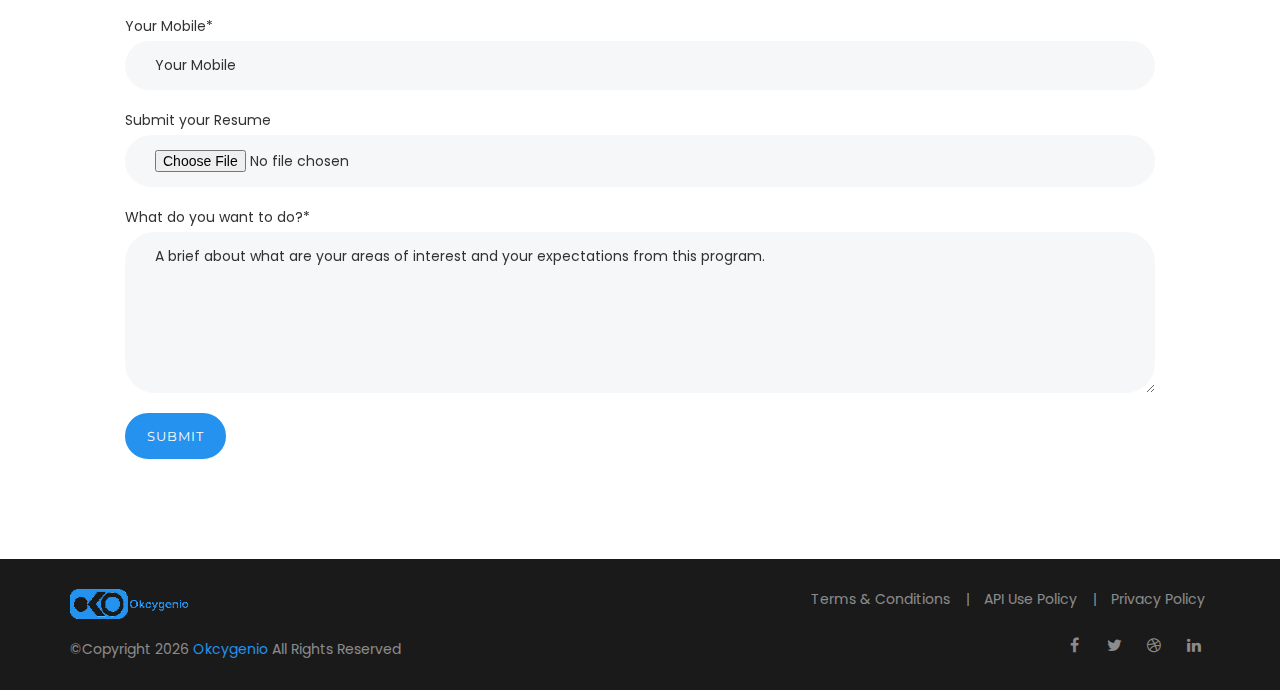
<file: studentprogram.html>
<!DOCTYPE html>
<html lang="en">
  <head>
    <meta charset="utf-8">
    <meta http-equiv="X-UA-Compatible" content="IE=edge">
    <meta name="keywords" content="HTML5 Template" />
    <meta name="description" content="" />
    <meta name="author" content="okcygenio.com" />
    <meta name="viewport" content="width=device-width, initial-scale=1, maximum-scale=1" />
    <title>Okcygenio</title>

<!-- Favicon -->
<link rel="shortcut icon" href="images/favicon.ico" />

<!-- font -->
<link  rel="stylesheet" href="https://fonts.googleapis.com/css?family=Montserrat:300,300i,400,500,500i,600,700,800,900|Poppins:200,300,300i,400,400i,500,500i,600,600i,700,700i,800,800i,900">
 
<!-- Plugins -->
<link rel="stylesheet" type="text/css" href="css/plugins-css.css" />

<!-- Typography -->
<link rel="stylesheet" type="text/css" href="css/typography.css" />

<!-- Shortcodes -->
<link rel="stylesheet" type="text/css" href="css/shortcodes/shortcodes.css" />

<!-- Style -->
<link rel="stylesheet" type="text/css" href="css/style.css" />

<!-- Responsive -->
<link rel="stylesheet" type="text/css" href="css/responsive.css" /> 
 

</head>

<body>

<div class="wrapper">

<!--=================================
 preloader -->
 
<div id="pre-loader">
    <img src="images/pre-loader/loader-13.svg" alt="">
</div>

<!--=================================
 preloader -->


<!--=================================
 header -->

 <header id="header" class="header default">
  <div class="topbar">
  <div class="container">
    <div class="row">
      <div class="col-lg-6 col-md-6 col-sm-6">
        <div class="topbar-call text-left">
          <ul>
            <li><i class="fa fa-envelope-o theme-color"></i> info@Okcygenio.com</li>
             <li><i class="fa fa-phone"></i> <a href="tel:+7042791249"> <span>+91-40-40112457 </span> </a> </li>
          </ul>
        </div>
      </div>
      <div class="col-lg-6 col-md-6 col-sm-6">
        <div class="topbar-social text-right">
          <ul>
            <li><a href="#"><span class="ti-facebook"></span></a></li>
            <li><a href="#"><span class="ti-instagram"></span></a></li>
            <li><a href="#"><span class="ti-google"></span></a></li>
            <li><a href="#"><span class="ti-twitter"></span></a></li>
            <li><a href="#"><span class="ti-linkedin"></span></a></li>
            <li><a href="#"><span class="ti-dribbble"></span></a></li>
          </ul>
        </div>
      </div>
     </div>
  </div>
</div>

<!--=================================
 mega menu -->

<div class="menu">  
  <!-- menu start -->
   <nav id="menu" class="mega-menu">
    <!-- menu list items container -->
    <section class="menu-list-items">
     <div class="container"> 
      <div class="row"> 
       <div class="col-lg-12 col-md-12"> 
        <!-- menu logo -->
        <ul class="menu-logo">
            <li>
                <a href="index.html"><img id="logo_img" src="images/logo.png" alt="logo"> </a>
            </li>
        </ul>
        <!-- menu links -->
        <div class="menu-bar">
          <ul class="menu-links">
            <li><a href="index.html">Home <i class="fa fa-indicator"></i></a>
            </li>  
            <li><a href="aboutus.html"> About Us <i class="fa fa-indicator"></i></a>
            </li>
            <li><a href="services.html">Services <i class="fa fa-indicator"></i></a>
                </li>
            <li class="active"><a href="studentprogram.html"> Student Program <i class="fa fa-indicator"></i></a>
            </li>
            <li><a href="careers.html"> Careers <i class="fa fa-indicator"></i></a>
            </li>
            <li><a href="blog.html">Blog <i class="fa fa-indicator"></i></a>
            </li>
            <li><a href="contactus.html"> Contact Us <i class="fa fa-indicator"></i></a> 
            </li>
        </ul>
        </div>
       </div>
      </div>
     </div>
    </section>
   </nav>
  <!-- menu end -->
 </div>
</header>

<!--=================================
 header -->

<!--=================================
page-title-->

<section class="page-title bg-overlay-black-60 parallax" data-jarallax='{"speed": 0.6}' style="background-image: url(images/studentsprogram/banner-02.png);">
  <div class="container">
    <div class="row"> 
      <div class="col-lg-12"> 

          
     </div>
   </div>
  </div>
</section>

<!--=================================
page-title -->


<section class="white-bg page-section-ptb">
  <div class="container">
    <div class="col-lg-12 col-md-12">
            <div class="section-title text-center">
            <h2>Okcygenio Student Program</h2>
            <p>OKCYGENIO STUDENT PROGRAM is a medium for students who are prospecting tomorrow’s professional career. At Okcygenio, we decided to induct this program alongside our regular IT services with primary objective of giving students real time professional exposure. In the course of this program, we will focus more to give hands-on involvement rather trainings and teachings. We believe this will empower an individual to grasp reality when the time comes.</p>
          </div>
             <div class="action-box center">
              
              <p>Therefore, we decided to offer on-job real time experience only on the live projects we are currently working on floor to all the IT graduates and above who are in their FINAL YEAR. This Program will be certified for supporting both your Academic requirements and Professional career and individuals will be recommended further.</p>
              
          </div>
        </div>  
        </div>
        <div class="container">
        <div class="col-lg-12 col-md-12">
          <div style="display: flex; padding-top: 20px; justify-content: center;">
          <img src="images/studentsprogram/02.png"></div>
        </div>
        <div class="col-lg-12 col-md-12">
            <form class="form-horizontal" id="student-form" role="form" method="post" action="php/student-form.php">
            <div class="student-form">
             <h3 style="text-align: center;">Apply for Position</h3>
               <div class="section-field mb-20 mt-20 ">
                <label for="name" aria-required="true">Your Name*</label>
                 <div class="field-widget">
                   <input type="text" class="form-control" id="name" placeholder="Your Name" name="name" required>
                 </div>  
               </div>
               <div class="section-field mb-20">
                <label>Your Email*</label>
                 <div class="field-widget">
                   <input type="text" class="form-control" placeholder="Your Email" name="email" required>
                 </div>  
               </div>
               <div class="section-field mb-20">
                <label for="website">Your Mobile*</label>
                 <div class="field-widget">
                   <input type="text" class="form-control" placeholder="Your Mobile" name="mobileno" required>
                 </div>  
                </div>
               
                 <div class="mb-20">
                    <div class="file-input">
                       <label for="exampleInputFile">Submit your Resume</label>
                       <input type="file" class="form-control-file  form-control" id="exampleInputFile">
                 </div>  
                 </div>
                 <div class="section-field mb-20">
                    <label for="Message">What do you want to do?*</label>
                     <div class="field-widget">
                      <textarea class="input-message form-control" id="Message" placeholder="A brief about what are your areas of interest and your expectations from this program." rows="7" name="message"></textarea>
                      </div>
                     </div>  
                   <a class="button-border button" href="#">
                 <span>Submit</span>
               </a>
              </form>
              <div id="ajaxloader" style="display:none"><img class="center-block mt-30 mb-30" src="images/pre-loader/loader-02.svg" alt=""></div> 
          
              </div>
            </div>
     </div>
     
</section>
 <!--=================================
 service-->


<!--=================================
action box- -->

<!--=================================
action box- -->
 
 
<!--=================================
 footer -->
 
 <footer class="footer footer-topbar black-bg">
  <div class="copyright">
  <div class="container">
  <div class="row">
  <div class="col-lg-6 col-sm-6">
  <img class="img-responsive mb-10" id="logo-footer" src="images/logo.png" alt="">
        <div class="footer-text">
           <p> &copy;Copyright <span id="copyright"> <script>document.getElementById('copyright').appendChild(document.createTextNode(new Date().getFullYear()))</script></span> <a href="#"> Okcygenio </a> All Rights Reserved </p>
        </div>
    </div>
    <div class="col-lg-6 col-sm-6">
    <div class="footer-social">
        <ul class="list-inline text-right">
           <li><a href="#">Terms & Conditions </a> &nbsp;&nbsp;&nbsp;|</li>
           <li><a href="#">API Use Policy </a> &nbsp;&nbsp;&nbsp;|</li>
           <li><a href="#">Privacy Policy </a> </li>
        </ul></div>
      <div class="social-icons color-hover pull-right mt-20">
           <ul class="clearfix"> 
            <li class="social-facebook"><a href="#"><i class="fa fa-facebook"></i></a></li>
            <li class="social-twitter"><a href="#"><i class="fa fa-twitter"></i></a></li>
            <li class="social-dribbble"><a href="#"><i class="fa fa-dribbble"></i> </a></li>
            <li class="social-linkedin"><a href="#"><i class="fa fa-linkedin"></i> </a></li>
           </ul>
         </div>
    </div>
  </div>
  </div>
  </div>
  </footer>
  
<!--=================================
 footer -->
 
 </div>

  

<div id="back-to-top"><a class="top arrow" href="#top"><i class="fa fa-angle-up"></i> <span>TOP</span></a></div> 
 
 <!--=================================
 jquery -->

<!-- jquery -->
<script type="text/javascript" src="js/jquery-1.12.4.min.js"></script>

<!-- plugins-jquery -->
<script type="text/javascript" src="js/plugins-jquery.js"></script>

<!-- plugin_path -->
<script type="text/javascript">var plugin_path = 'js/';</script>
 

<!-- custom -->
<script type="text/javascript" src="js/custom.js"></script>
 
</body>
</html>
</file>
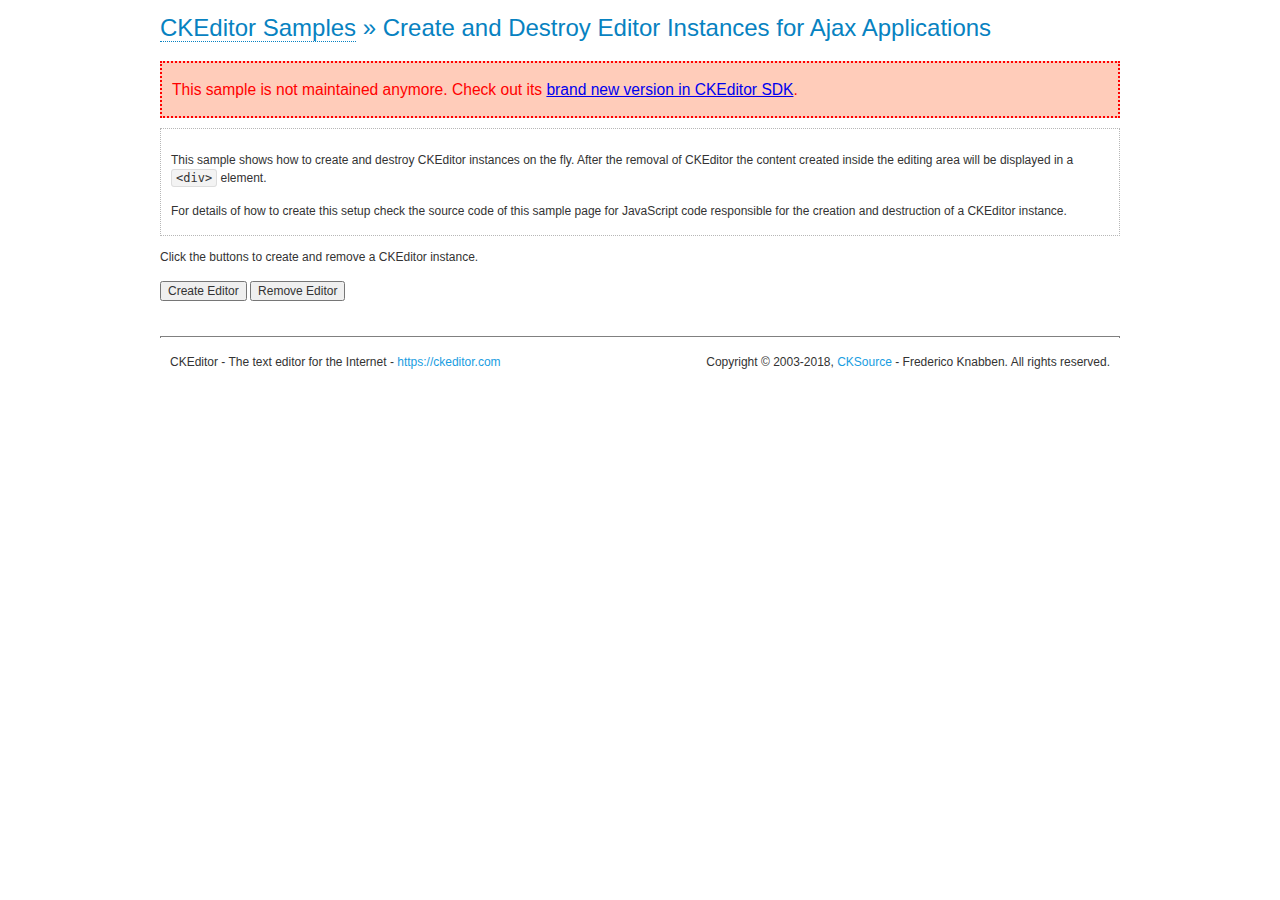
<file: ckeditor/samples/old/ajax.html>
<!DOCTYPE html>
<!--
Copyright (c) 2003-2018, CKSource - Frederico Knabben. All rights reserved.
For licensing, see LICENSE.md or https://ckeditor.com/legal/ckeditor-oss-license
-->
<html>
<head>
	<meta charset="utf-8">
	<title>Ajax &mdash; CKEditor Sample</title>
	<script src="../../ckeditor.js"></script>
	<link rel="stylesheet" href="sample.css">
	<script>

		var editor, html = '';

		function createEditor() {
			if ( editor )
				return;

			// Create a new editor inside the <div id="editor">, setting its value to html
			var config = {};
			editor = CKEDITOR.appendTo( 'editor', config, html );
		}

		function removeEditor() {
			if ( !editor )
				return;

			// Retrieve the editor contents. In an Ajax application, this data would be
			// sent to the server or used in any other way.
			document.getElementById( 'editorcontents' ).innerHTML = html = editor.getData();
			document.getElementById( 'contents' ).style.display = '';

			// Destroy the editor.
			editor.destroy();
			editor = null;
		}

	</script>
</head>
<body>
	<h1 class="samples">
		<a href="index.html">CKEditor Samples</a> &raquo; Create and Destroy Editor Instances for Ajax Applications
	</h1>
	<div class="warning deprecated">
		This sample is not maintained anymore. Check out its <a href="https://sdk.ckeditor.com/samples/saveajax.html">brand new version in CKEditor SDK</a>.
	</div>
	<div class="description">
		<p>
			This sample shows how to create and destroy CKEditor instances on the fly. After the removal of CKEditor the content created inside the editing
			area will be displayed in a <code>&lt;div&gt;</code> element.
		</p>
		<p>
			For details of how to create this setup check the source code of this sample page
			for JavaScript code responsible for the creation and destruction of a CKEditor instance.
		</p>
	</div>
	<p>Click the buttons to create and remove a CKEditor instance.</p>
	<p>
		<input onclick="createEditor();" type="button" value="Create Editor">
		<input onclick="removeEditor();" type="button" value="Remove Editor">
	</p>
	<!-- This div will hold the editor. -->
	<div id="editor">
	</div>
	<div id="contents" style="display: none">
		<p>
			Edited Contents:
		</p>
		<!-- This div will be used to display the editor contents. -->
		<div id="editorcontents">
		</div>
	</div>
	<div id="footer">
		<hr>
		<p>
			CKEditor - The text editor for the Internet - <a class="samples" href="https://ckeditor.com/">https://ckeditor.com</a>
		</p>
		<p id="copy">
			Copyright &copy; 2003-2018, <a class="samples" href="https://cksource.com/">CKSource</a> - Frederico
			Knabben. All rights reserved.
		</p>
	</div>
</body>
</html>
</file>
<file: css/plugins-css.css>
/*

Template: Webster - Responsive Multi-purpose HTML5 Template
Author: potenzaglobalsolutions.com
Design and Developed by: potenzaglobalsolutions.com

NOTE:  This file includes all plugins. If you don't want to use any plugins from below. You can simply remove that line from this file.

*/
 
/*plugins*/
@import url("plugins/bootstrap.min.css");
@import url("plugins/mega_menu.css");
@import url("plugins/animate.css");
@import url("plugins/font-awesome.min.css");
@import url("plugins/bootstrap-datetimepicker.min.css");
@import url("plugins/dataTables.bootstrap.min.css");
@import url("plugins/magnific-popup.css");
@import url("plugins/mediaelementplayer.css");
@import url("plugins/owl.carousel.min.css");
@import url("plugins/slick-theme.css");
@import url("plugins/themify-icons.css");
</file>
<file: revolution/css/settings.css>
/*-----------------------------------------------------------------------------

-	Revolution Slider 5.0 Default Style Settings -

Screen Stylesheet

version:   	5.4.5
date:      	15/05/17
author:		themepunch
email:     	info@themepunch.com
website:   	http://www.themepunch.com
-----------------------------------------------------------------------------*/
#debungcontrolls,.debugtimeline{width:100%;box-sizing:border-box}.rev_column,.rev_column .tp-parallax-wrap,.tp-svg-layer svg{vertical-align:top}#debungcontrolls{z-index:100000;position:fixed;bottom:0;height:auto;background:rgba(0,0,0,.6);padding:10px}.debugtimeline{height:10px;position:relative;margin-bottom:3px;display:none;white-space:nowrap}.debugtimeline:hover{height:15px}.the_timeline_tester{background:#e74c3c;position:absolute;top:0;left:0;height:100%;width:0}.rs-go-fullscreen{position:fixed!important;width:100%!important;height:100%!important;top:0!important;left:0!important;z-index:9999999!important;background:#fff!important}.debugtimeline.tl_slide .the_timeline_tester{background:#f39c12}.debugtimeline.tl_frame .the_timeline_tester{background:#3498db}.debugtimline_txt{color:#fff;font-weight:400;font-size:7px;position:absolute;left:10px;top:0;white-space:nowrap;line-height:10px}.rtl{direction:rtl}@font-face{font-family:revicons;src:url(../fonts/revicons/revicons.eot?5510888);src:url(../fonts/revicons/revicons.eot?5510888#iefix) format('embedded-opentype'),url(../fonts/revicons/revicons.woff?5510888) format('woff'),url(../fonts/revicons/revicons.ttf?5510888) format('truetype'),url(../fonts/revicons/revicons.svg?5510888#revicons) format('svg');font-weight:400;font-style:normal}[class*=" revicon-"]:before,[class^=revicon-]:before{font-family:revicons;font-style:normal;font-weight:400;speak:none;display:inline-block;text-decoration:inherit;width:1em;margin-right:.2em;text-align:center;font-variant:normal;text-transform:none;line-height:1em;margin-left:.2em}.revicon-search-1:before{content:'\e802'}.revicon-pencil-1:before{content:'\e831'}.revicon-picture-1:before{content:'\e803'}.revicon-cancel:before{content:'\e80a'}.revicon-info-circled:before{content:'\e80f'}.revicon-trash:before{content:'\e801'}.revicon-left-dir:before{content:'\e817'}.revicon-right-dir:before{content:'\e818'}.revicon-down-open:before{content:'\e83b'}.revicon-left-open:before{content:'\e819'}.revicon-right-open:before{content:'\e81a'}.revicon-angle-left:before{content:'\e820'}.revicon-angle-right:before{content:'\e81d'}.revicon-left-big:before{content:'\e81f'}.revicon-right-big:before{content:'\e81e'}.revicon-magic:before{content:'\e807'}.revicon-picture:before{content:'\e800'}.revicon-export:before{content:'\e80b'}.revicon-cog:before{content:'\e832'}.revicon-login:before{content:'\e833'}.revicon-logout:before{content:'\e834'}.revicon-video:before{content:'\e805'}.revicon-arrow-combo:before{content:'\e827'}.revicon-left-open-1:before{content:'\e82a'}.revicon-right-open-1:before{content:'\e82b'}.revicon-left-open-mini:before{content:'\e822'}.revicon-right-open-mini:before{content:'\e823'}.revicon-left-open-big:before{content:'\e824'}.revicon-right-open-big:before{content:'\e825'}.revicon-left:before{content:'\e836'}.revicon-right:before{content:'\e826'}.revicon-ccw:before{content:'\e808'}.revicon-arrows-ccw:before{content:'\e806'}.revicon-palette:before{content:'\e829'}.revicon-list-add:before{content:'\e80c'}.revicon-doc:before{content:'\e809'}.revicon-left-open-outline:before{content:'\e82e'}.revicon-left-open-2:before{content:'\e82c'}.revicon-right-open-outline:before{content:'\e82f'}.revicon-right-open-2:before{content:'\e82d'}.revicon-equalizer:before{content:'\e83a'}.revicon-layers-alt:before{content:'\e804'}.revicon-popup:before{content:'\e828'}.rev_slider_wrapper{position:relative;z-index:0;width:100%}.rev_slider{position:relative;overflow:visible}.entry-content .rev_slider a,.rev_slider a{box-shadow:none}.tp-overflow-hidden{overflow:hidden!important}.group_ov_hidden{overflow:hidden}.rev_slider img,.tp-simpleresponsive img{max-width:none!important;transition:none;margin:0;padding:0;border:none}.rev_slider .no-slides-text{font-weight:700;text-align:center;padding-top:80px}.rev_slider>ul,.rev_slider>ul>li,.rev_slider>ul>li:before,.rev_slider_wrapper>ul,.tp-revslider-mainul>li,.tp-revslider-mainul>li:before,.tp-simpleresponsive>ul,.tp-simpleresponsive>ul>li,.tp-simpleresponsive>ul>li:before{list-style:none!important;position:absolute;margin:0!important;padding:0!important;overflow-x:visible;overflow-y:visible;background-image:none;background-position:0 0;text-indent:0;top:0;left:0}.rev_slider>ul>li,.rev_slider>ul>li:before,.tp-revslider-mainul>li,.tp-revslider-mainul>li:before,.tp-simpleresponsive>ul>li,.tp-simpleresponsive>ul>li:before{visibility:hidden}.tp-revslider-mainul,.tp-revslider-slidesli{padding:0!important;margin:0!important;list-style:none!important}.fullscreen-container,.fullwidthbanner-container{padding:0;position:relative}.rev_slider li.tp-revslider-slidesli{position:absolute!important}.tp-caption .rs-untoggled-content{display:block}.tp-caption .rs-toggled-content{display:none}.rs-toggle-content-active.tp-caption .rs-toggled-content{display:block}.rs-toggle-content-active.tp-caption .rs-untoggled-content{display:none}.rev_slider .caption,.rev_slider .tp-caption{position:relative;visibility:hidden;white-space:nowrap;display:block;-webkit-font-smoothing:antialiased!important;z-index:1}.rev_slider .caption,.rev_slider .tp-caption,.tp-simpleresponsive img{-moz-user-select:none;-khtml-user-select:none;-webkit-user-select:none;-o-user-select:none}.rev_slider .tp-mask-wrap .tp-caption,.rev_slider .tp-mask-wrap :last-child,.wpb_text_column .rev_slider .tp-mask-wrap .tp-caption,.wpb_text_column .rev_slider .tp-mask-wrap :last-child{margin-bottom:0}.tp-svg-layer svg{width:100%;height:100%;position:relative}.tp-carousel-wrapper{cursor:url(openhand.cur),move}.tp-carousel-wrapper.dragged{cursor:url(closedhand.cur),move}.tp_inner_padding{box-sizing:border-box;max-height:none!important}.tp-caption.tp-layer-selectable{-moz-user-select:all;-khtml-user-select:all;-webkit-user-select:all;-o-user-select:all}.tp-caption.tp-hidden-caption,.tp-forcenotvisible,.tp-hide-revslider,.tp-parallax-wrap.tp-hidden-caption{visibility:hidden!important;display:none!important}.rev_slider audio,.rev_slider embed,.rev_slider iframe,.rev_slider object,.rev_slider video{max-width:none!important}.tp-element-background{position:absolute;top:0;left:0;width:100%;height:100%;z-index:0}.tp-blockmask,.tp-blockmask_in,.tp-blockmask_out{position:absolute;top:0;left:0;width:100%;height:100%;background:#fff;z-index:1000;transform:scaleX(0) scaleY(0)}.tp-parallax-wrap{transform-style:preserve-3d}.rev_row_zone{position:absolute;width:100%;left:0;box-sizing:border-box;min-height:50px;font-size:0}.rev_column_inner,.rev_slider .tp-caption.rev_row{position:relative;width:100%!important;box-sizing:border-box}.rev_row_zone_top{top:0}.rev_row_zone_middle{top:50%;transform:translateY(-50%)}.rev_row_zone_bottom{bottom:0}.rev_slider .tp-caption.rev_row{display:table;table-layout:fixed;vertical-align:top;height:auto!important;font-size:0}.rev_column{display:table-cell;position:relative;height:auto;box-sizing:border-box;font-size:0}.rev_column_inner{display:block;height:auto!important;white-space:normal!important}.rev_column_bg{width:100%;height:100%;position:absolute;top:0;left:0;z-index:0;box-sizing:border-box;background-clip:content-box;border:0 solid transparent}.tp-caption .backcorner,.tp-caption .backcornertop,.tp-caption .frontcorner,.tp-caption .frontcornertop{height:0;top:0;width:0;position:absolute}.rev_column_inner .tp-loop-wrap,.rev_column_inner .tp-mask-wrap,.rev_column_inner .tp-parallax-wrap{text-align:inherit}.rev_column_inner .tp-mask-wrap{display:inline-block}.rev_column_inner .tp-parallax-wrap,.rev_column_inner .tp-parallax-wrap .tp-loop-wrap,.rev_column_inner .tp-parallax-wrap .tp-mask-wrap{position:relative!important;left:auto!important;top:auto!important;line-height:0}.tp-video-play-button,.tp-video-play-button i{line-height:50px!important;vertical-align:top;text-align:center}.rev_column_inner .rev_layer_in_column,.rev_column_inner .tp-parallax-wrap,.rev_column_inner .tp-parallax-wrap .tp-loop-wrap,.rev_column_inner .tp-parallax-wrap .tp-mask-wrap{vertical-align:top}.rev_break_columns{display:block!important}.rev_break_columns .tp-parallax-wrap.rev_column{display:block!important;width:100%!important}.fullwidthbanner-container{overflow:hidden}.fullwidthbanner-container .fullwidthabanner{width:100%;position:relative}.tp-static-layers{position:absolute;z-index:101;top:0;left:0}.tp-caption .frontcorner{border-left:40px solid transparent;border-right:0 solid transparent;border-top:40px solid #00A8FF;left:-40px}.tp-caption .backcorner{border-left:0 solid transparent;border-right:40px solid transparent;border-bottom:40px solid #00A8FF;right:0}.tp-caption .frontcornertop{border-left:40px solid transparent;border-right:0 solid transparent;border-bottom:40px solid #00A8FF;left:-40px}.tp-caption .backcornertop{border-left:0 solid transparent;border-right:40px solid transparent;border-top:40px solid #00A8FF;right:0}.tp-layer-inner-rotation{position:relative!important}img.tp-slider-alternative-image{width:100%;height:auto}.caption.fullscreenvideo,.rs-background-video-layer,.tp-caption.coverscreenvideo,.tp-caption.fullscreenvideo{width:100%;height:100%;top:0;left:0;position:absolute}.noFilterClass{filter:none!important}.rs-background-video-layer{visibility:hidden;z-index:0}.caption.fullscreenvideo audio,.caption.fullscreenvideo iframe,.caption.fullscreenvideo video,.tp-caption.fullscreenvideo iframe,.tp-caption.fullscreenvideo iframe audio,.tp-caption.fullscreenvideo iframe video{width:100%!important;height:100%!important;display:none}.fullcoveredvideo audio,.fullscreenvideo audio .fullcoveredvideo video,.fullscreenvideo video{background:#000}.fullcoveredvideo .tp-poster{background-position:center center;background-size:cover;width:100%;height:100%;top:0;left:0}.videoisplaying .html5vid .tp-poster{display:none}.tp-video-play-button{background:#000;background:rgba(0,0,0,.3);border-radius:5px;position:absolute;top:50%;left:50%;color:#FFF;margin-top:-25px;margin-left:-25px;cursor:pointer;width:50px;height:50px;box-sizing:border-box;display:inline-block;z-index:4;opacity:0;transition:opacity .3s ease-out!important}.tp-audio-html5 .tp-video-play-button,.tp-hiddenaudio{display:none!important}.tp-caption .html5vid{width:100%!important;height:100%!important}.tp-video-play-button i{width:50px;height:50px;display:inline-block;font-size:40px!important}.rs-fullvideo-cover,.tp-dottedoverlay,.tp-shadowcover{height:100%;top:0;left:0;position:absolute}.tp-caption:hover .tp-video-play-button{opacity:1;display:block}.tp-caption .tp-revstop{display:none;border-left:5px solid #fff!important;border-right:5px solid #fff!important;margin-top:15px!important;line-height:20px!important;vertical-align:top;font-size:25px!important}.tp-seek-bar,.tp-video-button,.tp-volume-bar{outline:0;line-height:12px;margin:0;cursor:pointer}.videoisplaying .revicon-right-dir{display:none}.videoisplaying .tp-revstop{display:inline-block}.videoisplaying .tp-video-play-button{display:none}.fullcoveredvideo .tp-video-play-button{display:none!important}.fullscreenvideo .fullscreenvideo audio,.fullscreenvideo .fullscreenvideo video{object-fit:contain!important}.fullscreenvideo .fullcoveredvideo audio,.fullscreenvideo .fullcoveredvideo video{object-fit:cover!important}.tp-video-controls{position:absolute;bottom:0;left:0;right:0;padding:5px;opacity:0;transition:opacity .3s;background-image:linear-gradient(to bottom,#000 13%,#323232 100%);display:table;max-width:100%;overflow:hidden;box-sizing:border-box}.rev-btn.rev-hiddenicon i,.rev-btn.rev-withicon i{transition:all .2s ease-out!important;font-size:15px}.tp-caption:hover .tp-video-controls{opacity:.9}.tp-video-button{background:rgba(0,0,0,.5);border:0;border-radius:3px;font-size:12px;color:#fff;padding:0}.tp-video-button:hover{cursor:pointer}.tp-video-button-wrap,.tp-video-seek-bar-wrap,.tp-video-vol-bar-wrap{padding:0 5px;display:table-cell;vertical-align:middle}.tp-video-seek-bar-wrap{width:80%}.tp-video-vol-bar-wrap{width:20%}.tp-seek-bar,.tp-volume-bar{width:100%;padding:0}.rs-fullvideo-cover{width:100%;background:0 0;z-index:5}.disabled_lc .tp-video-play-button,.rs-background-video-layer audio::-webkit-media-controls,.rs-background-video-layer video::-webkit-media-controls,.rs-background-video-layer video::-webkit-media-controls-start-playback-button{display:none!important}.tp-audio-html5 .tp-video-controls{opacity:1!important;visibility:visible!important}.tp-dottedoverlay{background-repeat:repeat;width:100%;z-index:3}.tp-dottedoverlay.twoxtwo{background:url(../assets/gridtile.png)}.tp-dottedoverlay.twoxtwowhite{background:url(../assets/gridtile_white.png)}.tp-dottedoverlay.threexthree{background:url(../assets/gridtile_3x3.png)}.tp-dottedoverlay.threexthreewhite{background:url(../assets/gridtile_3x3_white.png)}.tp-shadowcover{width:100%;background:#fff;z-index:-1}.tp-shadow1{box-shadow:0 10px 6px -6px rgba(0,0,0,.8)}.tp-shadow2:after,.tp-shadow2:before,.tp-shadow3:before,.tp-shadow4:after{z-index:-2;position:absolute;content:"";bottom:10px;left:10px;width:50%;top:85%;max-width:300px;background:0 0;box-shadow:0 15px 10px rgba(0,0,0,.8);transform:rotate(-3deg)}.tp-shadow2:after,.tp-shadow4:after{transform:rotate(3deg);right:10px;left:auto}.tp-shadow5{position:relative;box-shadow:0 1px 4px rgba(0,0,0,.3),0 0 40px rgba(0,0,0,.1) inset}.tp-shadow5:after,.tp-shadow5:before{content:"";position:absolute;z-index:-2;box-shadow:0 0 25px 0 rgba(0,0,0,.6);top:30%;bottom:0;left:20px;right:20px;border-radius:100px/20px}.tp-button{padding:6px 13px 5px;border-radius:3px;height:30px;cursor:pointer;color:#fff!important;text-shadow:0 1px 1px rgba(0,0,0,.6)!important;font-size:15px;line-height:45px!important;font-family:arial,sans-serif;font-weight:700;letter-spacing:-1px;text-decoration:none}.tp-button.big{color:#fff;text-shadow:0 1px 1px rgba(0,0,0,.6);font-weight:700;padding:9px 20px;font-size:19px;line-height:57px!important}.purchase:hover,.tp-button.big:hover,.tp-button:hover{background-position:bottom,15px 11px}.purchase.green,.purchase:hover.green,.tp-button.green,.tp-button:hover.green{background-color:#21a117;box-shadow:0 3px 0 0 #104d0b}.purchase.blue,.purchase:hover.blue,.tp-button.blue,.tp-button:hover.blue{background-color:#1d78cb;box-shadow:0 3px 0 0 #0f3e68}.purchase.red,.purchase:hover.red,.tp-button.red,.tp-button:hover.red{background-color:#cb1d1d;box-shadow:0 3px 0 0 #7c1212}.purchase.orange,.purchase:hover.orange,.tp-button.orange,.tp-button:hover.orange{background-color:#f70;box-shadow:0 3px 0 0 #a34c00}.purchase.darkgrey,.purchase:hover.darkgrey,.tp-button.darkgrey,.tp-button.grey,.tp-button:hover.darkgrey,.tp-button:hover.grey{background-color:#555;box-shadow:0 3px 0 0 #222}.purchase.lightgrey,.purchase:hover.lightgrey,.tp-button.lightgrey,.tp-button:hover.lightgrey{background-color:#888;box-shadow:0 3px 0 0 #555}.rev-btn,.rev-btn:visited{outline:0!important;box-shadow:none!important;text-decoration:none!important;line-height:44px;font-size:17px;font-weight:500;padding:12px 35px;box-sizing:border-box;font-family:Roboto,sans-serif;cursor:pointer}.rev-btn.rev-uppercase,.rev-btn.rev-uppercase:visited{text-transform:uppercase;letter-spacing:1px;font-size:15px;font-weight:900}.rev-btn.rev-withicon i{font-weight:400;position:relative;top:0;margin-left:10px!important}.rev-btn.rev-hiddenicon i{font-weight:400;position:relative;top:0;opacity:0;margin-left:0!important;width:0!important}.rev-btn.rev-hiddenicon:hover i{opacity:1!important;margin-left:10px!important;width:auto!important}.rev-btn.rev-medium,.rev-btn.rev-medium:visited{line-height:36px;font-size:14px;padding:10px 30px}.rev-btn.rev-medium.rev-hiddenicon i,.rev-btn.rev-medium.rev-withicon i{font-size:14px;top:0}.rev-btn.rev-small,.rev-btn.rev-small:visited{line-height:28px;font-size:12px;padding:7px 20px}.rev-btn.rev-small.rev-hiddenicon i,.rev-btn.rev-small.rev-withicon i{font-size:12px;top:0}.rev-maxround{border-radius:30px}.rev-minround{border-radius:3px}.rev-burger{position:relative;width:60px;height:60px;box-sizing:border-box;padding:22px 0 0 14px;border-radius:50%;border:1px solid rgba(51,51,51,.25);-webkit-tap-highlight-color:transparent;cursor:pointer}.rev-burger span{display:block;width:30px;height:3px;background:#333;transition:.7s;pointer-events:none;transform-style:flat!important}.rev-burger.revb-white span,.rev-burger.revb-whitenoborder span{background:#fff}.rev-burger span:nth-child(2){margin:3px 0}#dialog_addbutton .rev-burger:hover :first-child,.open .rev-burger :first-child,.open.rev-burger :first-child{transform:translateY(6px) rotate(-45deg)}#dialog_addbutton .rev-burger:hover :nth-child(2),.open .rev-burger :nth-child(2),.open.rev-burger :nth-child(2){transform:rotate(-45deg);opacity:0}#dialog_addbutton .rev-burger:hover :last-child,.open .rev-burger :last-child,.open.rev-burger :last-child{transform:translateY(-6px) rotate(-135deg)}.rev-burger.revb-white{border:2px solid rgba(255,255,255,.2)}.rev-burger.revb-darknoborder,.rev-burger.revb-whitenoborder{border:0}.rev-burger.revb-darknoborder span{background:#333}.rev-burger.revb-whitefull{background:#fff;border:none}.rev-burger.revb-whitefull span{background:#333}.rev-burger.revb-darkfull{background:#333;border:none}.rev-burger.revb-darkfull span,.rev-scroll-btn.revs-fullwhite{background:#fff}@keyframes rev-ani-mouse{0%{opacity:1;top:29%}15%{opacity:1;top:50%}50%{opacity:0;top:50%}100%{opacity:0;top:29%}}.rev-scroll-btn{display:inline-block;position:relative;left:0;right:0;text-align:center;cursor:pointer;width:35px;height:55px;box-sizing:border-box;border:3px solid #fff;border-radius:23px}.rev-scroll-btn>*{display:inline-block;line-height:18px;font-size:13px;font-weight:400;color:#fff;font-family:proxima-nova,"Helvetica Neue",Helvetica,Arial,sans-serif;letter-spacing:2px}.rev-scroll-btn>.active,.rev-scroll-btn>:focus,.rev-scroll-btn>:hover{color:#fff}.rev-scroll-btn>.active,.rev-scroll-btn>:active,.rev-scroll-btn>:focus,.rev-scroll-btn>:hover{opacity:.8}.rev-scroll-btn.revs-fullwhite span{background:#333}.rev-scroll-btn.revs-fulldark{background:#333;border:none}.rev-scroll-btn.revs-fulldark span,.tp-bullet{background:#fff}.rev-scroll-btn span{position:absolute;display:block;top:29%;left:50%;width:8px;height:8px;margin:-4px 0 0 -4px;background:#fff;border-radius:50%;animation:rev-ani-mouse 2.5s linear infinite}.rev-scroll-btn.revs-dark{border-color:#333}.rev-scroll-btn.revs-dark span{background:#333}.rev-control-btn{position:relative;display:inline-block;z-index:5;color:#FFF;font-size:20px;line-height:60px;font-weight:400;font-style:normal;font-family:Raleway;text-decoration:none;text-align:center;background-color:#000;border-radius:50px;text-shadow:none;background-color:rgba(0,0,0,.5);width:60px;height:60px;box-sizing:border-box;cursor:pointer}.rev-cbutton-dark-sr,.rev-cbutton-light-sr{border-radius:3px}.rev-cbutton-light,.rev-cbutton-light-sr{color:#333;background-color:rgba(255,255,255,.75)}.rev-sbutton{line-height:37px;width:37px;height:37px}.rev-sbutton-blue{background-color:#3B5998}.rev-sbutton-lightblue{background-color:#00A0D1}.rev-sbutton-red{background-color:#DD4B39}.tp-bannertimer{visibility:hidden;width:100%;height:5px;background:#000;background:rgba(0,0,0,.15);position:absolute;z-index:200;top:0}.tp-bannertimer.tp-bottom{top:auto;bottom:0!important;height:5px}.tp-caption img{background:0 0;-ms-filter:"progid:DXImageTransform.Microsoft.gradient(startColorstr=#00FFFFFF,endColorstr=#00FFFFFF)";filter:progid:DXImageTransform.Microsoft.gradient(startColorstr=#00FFFFFF, endColorstr=#00FFFFFF);zoom:1}.caption.slidelink a div,.tp-caption.slidelink a div{width:3000px;height:1500px;background:url(../assets/coloredbg.png)}.tp-caption.slidelink a span{background:url(../assets/coloredbg.png)}.tp-loader.spinner0,.tp-loader.spinner5{background-image:url(../assets/loader.gif);background-repeat:no-repeat}.tp-shape{width:100%;height:100%}.tp-caption .rs-starring{display:inline-block}.tp-caption .rs-starring .star-rating{float:none;display:inline-block;vertical-align:top;color:#FFC321!important}.tp-caption .rs-starring .star-rating,.tp-caption .rs-starring-page .star-rating{position:relative;height:1em;width:5.4em;font-family:star;font-size:1em!important}.tp-loader.spinner0,.tp-loader.spinner1{width:40px;height:40px;margin-top:-20px;margin-left:-20px;animation:tp-rotateplane 1.2s infinite ease-in-out;background-color:#fff;border-radius:3px;box-shadow:0 0 20px 0 rgba(0,0,0,.15)}.tp-caption .rs-starring .star-rating:before,.tp-caption .rs-starring-page .star-rating:before{content:"\73\73\73\73\73";color:#E0DADF;float:left;top:0;left:0;position:absolute}.tp-caption .rs-starring .star-rating span{overflow:hidden;float:left;top:0;left:0;position:absolute;padding-top:1.5em;font-size:1em!important}.tp-caption .rs-starring .star-rating span:before{content:"\53\53\53\53\53";top:0;position:absolute;left:0}.tp-loader{top:50%;left:50%;z-index:10000;position:absolute}.tp-loader.spinner0{background-position:center center}.tp-loader.spinner5{background-position:10px 10px;background-color:#fff;margin:-22px;width:44px;height:44px;border-radius:3px}@keyframes tp-rotateplane{0%{transform:perspective(120px) rotateX(0) rotateY(0)}50%{transform:perspective(120px) rotateX(-180.1deg) rotateY(0)}100%{transform:perspective(120px) rotateX(-180deg) rotateY(-179.9deg)}}.tp-loader.spinner2{width:40px;height:40px;margin-top:-20px;margin-left:-20px;background-color:red;box-shadow:0 0 20px 0 rgba(0,0,0,.15);border-radius:100%;animation:tp-scaleout 1s infinite ease-in-out}@keyframes tp-scaleout{0%{transform:scale(0)}100%{transform:scale(1);opacity:0}}.tp-loader.spinner3{margin:-9px 0 0 -35px;width:70px;text-align:center}.tp-loader.spinner3 .bounce1,.tp-loader.spinner3 .bounce2,.tp-loader.spinner3 .bounce3{width:18px;height:18px;background-color:#fff;box-shadow:0 0 20px 0 rgba(0,0,0,.15);border-radius:100%;display:inline-block;animation:tp-bouncedelay 1.4s infinite ease-in-out;animation-fill-mode:both}.tp-loader.spinner3 .bounce1{animation-delay:-.32s}.tp-loader.spinner3 .bounce2{animation-delay:-.16s}@keyframes tp-bouncedelay{0%,100%,80%{transform:scale(0)}40%{transform:scale(1)}}.tp-loader.spinner4{margin:-20px 0 0 -20px;width:40px;height:40px;text-align:center;animation:tp-rotate 2s infinite linear}.tp-loader.spinner4 .dot1,.tp-loader.spinner4 .dot2{width:60%;height:60%;display:inline-block;position:absolute;top:0;background-color:#fff;border-radius:100%;animation:tp-bounce 2s infinite ease-in-out;box-shadow:0 0 20px 0 rgba(0,0,0,.15)}.tp-loader.spinner4 .dot2{top:auto;bottom:0;animation-delay:-1s}@keyframes tp-rotate{100%{transform:rotate(360deg)}}@keyframes tp-bounce{0%,100%{transform:scale(0)}50%{transform:scale(1)}}.tp-bullets.navbar,.tp-tabs.navbar,.tp-thumbs.navbar{border:none;min-height:0;margin:0;border-radius:0}.tp-bullets,.tp-tabs,.tp-thumbs{position:absolute;display:block;z-index:1000;top:0;left:0}.tp-tab,.tp-thumb{cursor:pointer;position:absolute;opacity:.5;box-sizing:border-box}.tp-arr-imgholder,.tp-tab-image,.tp-thumb-image,.tp-videoposter{background-position:center center;background-size:cover;width:100%;height:100%;display:block;position:absolute;top:0;left:0}.tp-tab.selected,.tp-tab:hover,.tp-thumb.selected,.tp-thumb:hover{opacity:1}.tp-tab-mask,.tp-thumb-mask{box-sizing:border-box!important}.tp-tabs,.tp-thumbs{box-sizing:content-box!important}.tp-bullet{width:15px;height:15px;position:absolute;background:rgba(255,255,255,.3);cursor:pointer}.tp-bullet.selected,.tp-bullet:hover{background:#fff}.tparrows{cursor:pointer;background:#000;background:rgba(0,0,0,.5);width:40px;height:40px;position:absolute;display:block;z-index:1000}.tparrows:hover{background:#000}.tparrows:before{font-family:revicons;font-size:15px;color:#fff;display:block;line-height:40px;text-align:center}.hginfo,.hglayerinfo{font-size:12px;font-weight:600}.tparrows.tp-leftarrow:before{content:'\e824'}.tparrows.tp-rightarrow:before{content:'\e825'}body.rtl .tp-kbimg{left:0!important}.dddwrappershadow{box-shadow:0 45px 100px rgba(0,0,0,.4)}.hglayerinfo{position:fixed;bottom:0;left:0;color:#FFF;line-height:20px;background:rgba(0,0,0,.75);padding:5px 10px;z-index:2000;white-space:normal}.helpgrid,.hginfo{position:absolute}.hginfo{top:-2px;left:-2px;color:#e74c3c;background:#000;padding:2px 5px}.indebugmode .tp-caption:hover{border:1px dashed #c0392b!important}.helpgrid{border:2px dashed #c0392b;top:0;left:0;z-index:0}#revsliderlogloglog{padding:15px;color:#fff;position:fixed;top:0;left:0;width:200px;height:150px;background:rgba(0,0,0,.7);z-index:100000;font-size:10px;overflow:scroll}.aden{filter:hue-rotate(-20deg) contrast(.9) saturate(.85) brightness(1.2)}.aden::after{background:linear-gradient(to right,rgba(66,10,14,.2),transparent);mix-blend-mode:darken}.perpetua::after,.reyes::after{mix-blend-mode:soft-light;opacity:.5}.inkwell{filter:sepia(.3) contrast(1.1) brightness(1.1) grayscale(1)}.perpetua::after{background:linear-gradient(to bottom,#005b9a,#e6c13d)}.reyes{filter:sepia(.22) brightness(1.1) contrast(.85) saturate(.75)}.reyes::after{background:#efcdad}.gingham{filter:brightness(1.05) hue-rotate(-10deg)}.gingham::after{background:linear-gradient(to right,rgba(66,10,14,.2),transparent);mix-blend-mode:darken}.toaster{filter:contrast(1.5) brightness(.9)}.toaster::after{background:radial-gradient(circle,#804e0f,#3b003b);mix-blend-mode:screen}.walden{filter:brightness(1.1) hue-rotate(-10deg) sepia(.3) saturate(1.6)}.walden::after{background:#04c;mix-blend-mode:screen;opacity:.3}.hudson{filter:brightness(1.2) contrast(.9) saturate(1.1)}.hudson::after{background:radial-gradient(circle,#a6b1ff 50%,#342134);mix-blend-mode:multiply;opacity:.5}.earlybird{filter:contrast(.9) sepia(.2)}.earlybird::after{background:radial-gradient(circle,#d0ba8e 20%,#360309 85%,#1d0210 100%);mix-blend-mode:overlay}.mayfair{filter:contrast(1.1) saturate(1.1)}.mayfair::after{background:radial-gradient(circle at 40% 40%,rgba(255,255,255,.8),rgba(255,200,200,.6),#111 60%);mix-blend-mode:overlay;opacity:.4}.lofi{filter:saturate(1.1) contrast(1.5)}.lofi::after{background:radial-gradient(circle,transparent 70%,#222 150%);mix-blend-mode:multiply}._1977{filter:contrast(1.1) brightness(1.1) saturate(1.3)}._1977:after{background:rgba(243,106,188,.3);mix-blend-mode:screen}.brooklyn{filter:contrast(.9) brightness(1.1)}.brooklyn::after{background:radial-gradient(circle,rgba(168,223,193,.4) 70%,#c4b7c8);mix-blend-mode:overlay}.xpro2{filter:sepia(.3)}.xpro2::after{background:radial-gradient(circle,#e6e7e0 40%,rgba(43,42,161,.6) 110%);mix-blend-mode:color-burn}.nashville{filter:sepia(.2) contrast(1.2) brightness(1.05) saturate(1.2)}.nashville::after{background:rgba(0,70,150,.4);mix-blend-mode:lighten}.nashville::before{background:rgba(247,176,153,.56);mix-blend-mode:darken}.lark{filter:contrast(.9)}.lark::after{background:rgba(242,242,242,.8);mix-blend-mode:darken}.lark::before{background:#22253f;mix-blend-mode:color-dodge}.moon{filter:grayscale(1) contrast(1.1) brightness(1.1)}.moon::before{background:#a0a0a0;mix-blend-mode:soft-light}.moon::after{background:#383838;mix-blend-mode:lighten}.clarendon{filter:contrast(1.2) saturate(1.35)}.clarendon:before{background:rgba(127,187,227,.2);mix-blend-mode:overlay}.willow{filter:grayscale(.5) contrast(.95) brightness(.9)}.willow::before{background-color:radial-gradient(40%,circle,#d4a9af 55%,#000 150%);mix-blend-mode:overlay}.willow::after{background-color:#d8cdcb;mix-blend-mode:color}.rise{filter:brightness(1.05) sepia(.2) contrast(.9) saturate(.9)}.rise::after{background:radial-gradient(circle,rgba(232,197,152,.8),transparent 90%);mix-blend-mode:overlay;opacity:.6}.rise::before{background:radial-gradient(circle,rgba(236,205,169,.15) 55%,rgba(50,30,7,.4));mix-blend-mode:multiply}._1977:after,._1977:before,.aden:after,.aden:before,.brooklyn:after,.brooklyn:before,.clarendon:after,.clarendon:before,.earlybird:after,.earlybird:before,.gingham:after,.gingham:before,.hudson:after,.hudson:before,.inkwell:after,.inkwell:before,.lark:after,.lark:before,.lofi:after,.lofi:before,.mayfair:after,.mayfair:before,.moon:after,.moon:before,.nashville:after,.nashville:before,.perpetua:after,.perpetua:before,.reyes:after,.reyes:before,.rise:after,.rise:before,.slumber:after,.slumber:before,.toaster:after,.toaster:before,.walden:after,.walden:before,.willow:after,.willow:before,.xpro2:after,.xpro2:before{content:'';display:block;height:100%;width:100%;top:0;left:0;position:absolute;pointer-events:none}._1977,.aden,.brooklyn,.clarendon,.earlybird,.gingham,.hudson,.inkwell,.lark,.lofi,.mayfair,.moon,.nashville,.perpetua,.reyes,.rise,.slumber,.toaster,.walden,.willow,.xpro2{position:relative}._1977 img,.aden img,.brooklyn img,.clarendon img,.earlybird img,.gingham img,.hudson img,.inkwell img,.lark img,.lofi img,.mayfair img,.moon img,.nashville img,.perpetua img,.reyes img,.rise img,.slumber img,.toaster img,.walden img,.willow img,.xpro2 img{width:100%;z-index:1}._1977:before,.aden:before,.brooklyn:before,.clarendon:before,.earlybird:before,.gingham:before,.hudson:before,.inkwell:before,.lark:before,.lofi:before,.mayfair:before,.moon:before,.nashville:before,.perpetua:before,.reyes:before,.rise:before,.slumber:before,.toaster:before,.walden:before,.willow:before,.xpro2:before{z-index:2}._1977:after,.aden:after,.brooklyn:after,.clarendon:after,.earlybird:after,.gingham:after,.hudson:after,.inkwell:after,.lark:after,.lofi:after,.mayfair:after,.moon:after,.nashville:after,.perpetua:after,.reyes:after,.rise:after,.slumber:after,.toaster:after,.walden:after,.willow:after,.xpro2:after{z-index:3}.slumber{filter:saturate(.66) brightness(1.05)}.slumber::after{background:rgba(125,105,24,.5);mix-blend-mode:soft-light}.slumber::before{background:rgba(69,41,12,.4);mix-blend-mode:lighten}.tp-kbimg-wrap:after,.tp-kbimg-wrap:before{height:500%;width:500%}
</file>
<file: css/typography.css>
/*

Template: Webster — Responsive Multi-purpose HTML5 Template
Author: potenzaglobalsolutions.com
Design and Developed by: potenzaglobalsolutions.com

NOTE: This is typography stylesheet of template, This file contains typography of the Template.

*/

 
/*================================================
[  Table of contents  ]
================================================
 
:: General
:: Page section margin padding 
:: Text color
:: Row eq height And No Gutter
:: Extra class
:: Loading
:: Back to top
:: Basic margin padding
 
======================================
[ End table content ]
======================================*/

 
/*************************
    General
*************************/
body { font-family: 'Poppins', sans-serif; font-weight: normal; font-style: normal; font-size: 14px; }
a, .btn  { -webkit-transition: all 0.3s ease-out 0s; -moz-transition: all 0.3s ease-out 0s; -ms-transition: all 0.3s ease-out 0s; -o-transition: all 0.3s ease-out 0s;
  transition: all 0.3s ease-out 0s; }
a:focus { text-decoration: none !important; }
a:focus, a:hover { color: #2492ee; text-decoration: none !important; }
a, button, input { outline: medium none !important; color: #2492ee; }
.uppercase { text-transform: uppercase; }
h1, h2, h3, h4, h5, h6 { font-family: 'Montserrat', sans-serif; font-weight: normal; color: #363636; margin-top: 0px; }
h1 a, h2 a, h3 a, h4 a, h5 a, h6 a { color: inherit; }
label { font-weight: normal; }

h1 { font-size: 36px; font-style: normal; font-weight: 800; line-height: 40px; }
h2 { font-size: 32px; font-style: normal; font-weight: 600; line-height: 38px; }
h3 { font-size: 28px; font-style: normal; font-weight: 600; line-height: 32px; }
h4 { font-size: 22px; font-style: normal; font-weight: 500; line-height: 26px; }
h5 { font-size: 18px; font-style: normal; font-weight: 600; line-height: 18px; }
h6 { font-size: 16px; font-style: normal; font-weight: 600; line-height: 18px; }

.fw-1 { font-weight: 100; }
.fw-2 { font-weight: 200; }
.fw-3 { font-weight: 300; }
.fw-4 { font-weight: 400; }
.fw-5 { font-weight: 500; }
.fw-6 { font-weight: 600; }
.fw-7 { font-weight: 700; }
.fw-8 { font-weight: 800; }
.fw-9 { font-weight: 900; }

ul { margin: 0px; padding: 0px; }
p { font-weight: normal; line-height: 1.5; color: #626262; }
hr { margin: 0; padding: 0px; border-bottom:1px dashed #eceff8; border-top: 0px; } 

*::-moz-selection { background: #2492ee; color: #fff; text-shadow: none; }
::-moz-selection { background: #2492ee; color: #fff; text-shadow: none; }
::selection { background: #2492ee; color: #fff; text-shadow: none; }

/***************************
Page section margin padding 
****************************/
.page-section-ptb { padding:60px 0; }
.page-section-ptb1 {padding:60px 0 0 0; }
.page-section-1-pbb {padding:0 0 80px; }
.page-section-pt { padding: 80px 0 0; }
.page-section-pb { padding: 0 0 80px; }

.page-section-1-ptb { padding: 120px 0; }
.page-section-1-pt { padding: 120px 0 0; }
.page-section-1-pb { padding: 0 0 120px; }
   
/*************************
    Text color
*************************/
.theme-color { color: #2492ee; }
.text-white { color: #fff; }
.text-black { color: #363636; }
.text-gray { color: #999999; }


img.bottom-img { position: absolute; bottom: 0; left: 0; right: 0;  }
 
/******************************************** 
  Row-eq-height And No Gutter  
/*********************************************/
.no-gutter{  margin-right:0; margin-left:0;}
.no-gutter > [class*='col-'] { padding-right:0; padding-left:0;}
.row-eq-height{ display:-webkit-box; display:-webkit-flex; display:-ms-flexbox; display:flex;}
.row-eq-height.full-height > [class*='col-'] > div{height: 100%;}

/* Vertical Align */
.valign{display: table;}
.valign > [class*='col-']{display:table-cell; float:none;}
[data-valign-overlay="top"]{vertical-align:top;}
[data-valign-overlay="middle"]{vertical-align:middle;}
[data-valign-overlay="bottom"]{vertical-align:bottom;}
 

 /*************************
    Extra class
*************************/
.o-hidden { overflow: hidden; }
.position-re { position: relative; }
.full-width{width: 100% !important;}
section { background: #ffffff; }

/*******************************************
             Loading
*******************************************/
#pre-loader { background-color: #ffffff; height: 100%; width: 100%; position: fixed; z-index: 1; margin-top: 0px; top: 0px; left: 0px; bottom: 0px; overflow: hidden !important; right: 0px; z-index: 999999; }
#pre-loader img { text-align: center; left: 0; position: absolute; right: 0; top: 50%; transform: translateY(-50%); -webkit-transform: translateY(-50%); -o-transform: translateY(-50%); -ms-transform: translateY(-50%); -moz-transform: translateY(-50%); z-index: 99; margin: 0 auto; }
  
/*************************
    back to top
*************************/
#back-to-top .top { z-index: 999; position: fixed; margin: 0px; color: #fff; transition:all .5s ease-in-out; position:fixed; bottom:105px; right:15px; border-radius: 3px; z-index: 999; background: transparent; font-size: 14px; background: #2492ee; width: 40px; height: 40px; text-align: center; }
#back-to-top i { padding-top: 2px; font-size: 20px; }
#back-to-top span { display: block; line-height: 8px; font-size: 11px; }
  
 /*************************
  Basic margin padding
*************************/ 
.m-0 { margin-top: 0 !important; margin-right: 0 !important; margin-bottom: 0 !important; margin-left: 0 !important; }
.p-0 { padding-top: 0 !important; padding-right: 0 !important; padding-bottom: 0 !important; padding-left: 0 !important; }
 
/*************************
     Margin top
*************************/ 
.mt-0 { margin-top: 0 !important; }
.mt-10 { margin-top: 10px !important; }
.mt-15 { margin-top: 15px !important; }
.mt-20 { margin-top: 20px !important; }
.mt-30 { margin-top: 30px !important; }
.mt-40 { margin-top: 40px !important; }
.mt-50 { margin-top: 50px !important; }
.mt-60 { margin-top: 60px !important; }
.mt-70 { margin-top: 70px !important; }
.mt-80 { margin-top: 80px !important; }
.mt-90 { margin-top: 90px !important; }
.mt-100 { margin-top: 100px !important; }
.mt-110 { margin-top: 110px !important; }
.mt-120 { margin-top: 120px !important; }
.mt-130 { margin-top: 130px !important; }
.mt-140 { margin-top: 140px !important; }
.mt-150 { margin-top: 150px !important;}

 /*************************
    Margin right
*************************/ 
.mr-0 { margin-right: 0!important }
.mr-10 { margin-right: 10px !important; }
.mr-15 { margin-right: 15px !important; }
.mr-20 { margin-right: 20px !important; }
.mr-30 { margin-right: 30px !important; }
.mr-40 { margin-right: 40px !important; }
.mr-50 { margin-right: 50px !important; }
.mr-60 { margin-right: 60px !important; }
.mr-70 { margin-right: 70px !important; }
.mr-80 { margin-right: 80px !important; }
.mr-90 { margin-right: 90px !important; }
.mr-100 { margin-right: 100px !important; }
.mr-110 { margin-right: 110px !important; }
.mr-120 { margin-right: 120px !important; }
.mr-130 { margin-right: 130px !important; }
.mr-140 { margin-right: 140px !important; }
.mr-150 { margin-right: 150px !important; } 

 /*************************
    Margin bottom
*************************/
.mb-0 { margin-bottom: 0!important }
.mb-10 { margin-bottom: 10px !important; }
.mb-15 { margin-bottom: 15px !important; }
.mb-20 { margin-bottom: 20px !important; }
.mb-30 { margin-bottom: 30px !important; }
.mb-40 { margin-bottom: 40px !important; }
.mb-50 { margin-bottom: 50px !important; }
.mb-60 { margin-bottom: 60px !important; }
.mb-70 { margin-bottom: 70px !important; }
.mb-80 { margin-bottom: 80px !important; }
.mb-90 { margin-bottom: 90px !important; }
.mb-100 { margin-bottom: 100px !important; }
.mb-110 { margin-bottom: 110px !important; }
.mb-120 { margin-bottom: 120px !important; }
.mb-130 { margin-bottom: 130px !important; }
.mb-140 { margin-bottom: 140px !important; }
.mb-150 { margin-bottom: 150px !important; }

/*************************
    Margin left
*************************/
.ml-0 { margin-left: 0!important }
.ml-10 { margin-left: 10px !important; }
.ml-15 { margin-left: 15px !important; }
.ml-20 { margin-left: 20px !important; }
.ml-30 { margin-left: 30px !important; }
.ml-40 { margin-left: 40px !important; }
.ml-50 { margin-left: 50px !important; }
.ml-60 { margin-left: 60px !important; }
.ml-70 { margin-left: 70px !important; }
.ml-80 { margin-left: 80px !important; }
.ml-90 { margin-left: 90px !important; }
.ml-100 { margin-left: 100px !important; }
.ml-110 { margin-left: 110px !important; }
.ml-120 { margin-left: 120px !important; }
.ml-130 { margin-left: 130px !important; }
.ml-140 { margin-left: 140px !important; }
.ml-150 { margin-left: 150px !important; } 
 
 /*************************
    Padding top
*************************/
.pt-0 { padding-top: 0!important }
.pt-10 { padding-top: 10px !important; }
.pt-15 { padding-top: 15px !important; }
.pt-20 { padding-top: 20px !important; }
.pt-30 { padding-top: 30px !important; }
.pt-40 { padding-top: 40px !important; }
.pt-50 { padding-top: 50px !important; }
.pt-60 { padding-top: 60px !important; }
.pt-70 { padding-top: 70px !important; }
.pt-80 { padding-top: 80px !important; }
.pt-90 { padding-top: 90px !important; }
.pt-100 { padding-top: 100px !important; }
.pt-110 { padding-top: 110px !important; }
.pt-120 { padding-top: 120px !important; }
.pt-130 { padding-top: 130px !important; }
.pt-140 { padding-top: 140px !important; }
.pt-150 { padding-top: 150px !important; } 

 /*************************
    Padding right
*************************/
.pr-0 { padding-right: 0!important }
.pr-10 { padding-right: 10px !important; }
.pr-15 { padding-right: 15px !important; }
.pr-20 { padding-right: 20px !important; }
.pr-30 { padding-right: 30px !important; }
.pr-40 { padding-right: 40px !important; }
.pr-50 { padding-right: 50px !important; }
.pr-60 { padding-right: 60px !important; }
.pr-70 { padding-right: 70px !important; }
.pr-80 { padding-right: 80px !important; }
.pr-90 { padding-right: 90px !important; }
.pr-100 { padding-right: 100px !important; }
.pr-110 { padding-right: 110px !important; }
.pr-120 { padding-right: 120px !important; }
.pr-130 { padding-right: 130px !important; }
.pr-140 { padding-right: 140px !important; } 
 
 /*************************
    Padding bottom
*************************/
.pb-0 { padding-bottom: 0!important }
.pb-10 { padding-bottom: 10px !important; }
.pb-15 { padding-bottom: 15px !important; }
.pb-20 { padding-bottom: 20px !important; }
.pb-30 { padding-bottom: 30px !important; }
.pb-40 { padding-bottom: 40px !important; }
.pb-50 { padding-bottom: 50px !important; }
.pb-60 { padding-bottom: 60px !important; }
.pb-70 { padding-bottom: 70px !important; }
.pb-80 { padding-bottom: 80px !important; }
.pb-90 { padding-bottom: 90px !important; }
.pb-100 { padding-bottom: 100px !important; }
.pb-110 { padding-bottom: 110px !important; }
.pb-120 { padding-bottom: 120px !important; }
.pb-130 { padding-bottom: 130px !important; }
.pb-140 { padding-bottom: 140px !important; }
.pb-150 { padding-bottom: 150px !important; } 
 
 /*************************
    Padding left
*************************/
.pl-0 { padding-left: 0!important }
.pl-10 { padding-left: 10px !important; }
.pl-15 { padding-left: 15px !important; }
.pl-20 { padding-left: 20px !important; }
.pl-30 { padding-left: 30px !important; }
.pl-40 { padding-left: 40px !important; }
.pl-50 { padding-left: 50px !important; }
.pl-60 { padding-left: 60px !important; }
.pl-70 { padding-left: 70px !important; }
.pl-80 { padding-left: 80px !important; }
.pl-90 { padding-left: 90px !important; }
.pl-100 { padding-left: 100px !important; }
.pl-110 { padding-left: 110px !important; }
.pl-120 { padding-left: 120px !important; }
.pl-130 { padding-left: 130px !important; }
.pl-140 { padding-left: 140px !important; }
.pl-150 { padding-left: 150px !important; }
</file>
<file: css/shortcodes/shortcodes.css>
/*

Template: Webster - Responsive Multi-purpose HTML5 Template
Author: potenzaglobalsolutions.com
Design and Developed by: potenzaglobalsolutions.com

NOTE:  This file includes all shortcode css. If you don't want to use any shortcode from below. You can simply remove that line from this file.

*/
 
/*shortcode*/
@import url("accordion.css");
@import url("action-box.css");
@import url("blockquote.css");
@import url("bootstrap-typography.css");
@import url("button.css");
@import url("clients.css");
@import url("contact-form.css");
@import url("countdown.css");
@import url("counter.css");
@import url("divider.css");
@import url("dropcap.css");
@import url("feature-text.css");
@import url("list-style.css");
@import url("nice-select.css");
@import url("owl-carousel.css");
@import url("page-title.css");
@import url("pie-chart.css");
@import url("pricing.css");
@import url("progress-bar.css");
@import url("section-title.css");
@import url("shortcodes.css");
@import url("social-icons.css");
@import url("tabs.css");
@import url("team.css");
@import url("testimonial.css");
@import url("side-panel.css");
@import url("onload-modal.css");
</file>
<file: css/style.css>
/*

Template: Webster - Responsive Multi-purpose HTML5 Template
Author: potenzaglobalsolutions.com
Version: 1.0
Design and Developed by: potenzaglobalsolutions.com

NOTE: This is main stylesheet of template, This file contains the styling for the actual Template.

*/
 

/*================================================
[  Table of contents  ]
================================================
 :: Header
     - topbar
     - search
     - Cart
     - FullWidth
     - Light
     - Dark
     - Left-menu
     - Logo-center
     - Fancy
     - fancy without-topbar
     - Side menu icon
     - Vertical header
    - One page  Header
 :: Slider (all home page main sliders )
 ::   - Slider-parallax one page
 ::   - Mobile slider
 :: Background
 :: Home page section
 :: Decolines
 :: Awesome features
 :: Feature Step
 :: About Us 
 :: Resume
 :: Portfolio
 ::  - Portfolio  item
 ::  - Portfolio-item-2
 ::  - Portfolio single page
 :: Our Blog
 :: Our services
 :: Creativity
 :: Our History
 :: Our Service Objects
 :: Sidebar
 :: About me
 :: Team page
 :: Error 404
 :: Coming soon
 :: Register
 :: Login
 :: maintenance
 :: Our clients 
 :: Process
 :: Careers
 :: Sitemap
 :: Privacy-policy 
 :: Page sidebar 
 :: Terms and conditions 
 :: Footer
 :: Boxed

 v1.2
 :: index portfolio 4
 :: index portfolio 04 about
 :: index portfolio single

======================================
[ End table content ]
======================================*/

/*************************
      Header 
*************************/
.default { background: transparent; z-index: 9999; position: absolute; width: 100%; }
/*topbar*/
.topbar { border-bottom: 1px solid rgba(255, 255, 255, 0.1); padding: 14px 0; }
.topbar ul li  { display: inline-block; color: #fff; font-size: 13px; font-weight: normal; margin-right: 10px; }
.topbar ul li:last-child { margin-right: 0px; }
.topbar ul li a { color: #fff; font-size: 13px; font-weight: normal; font-style: normal; }
.topbar-call { transition:all 0.5s ease-in-out; -webkit-transition:all 0.5s ease-in-out; -o-transition:all 0.5s ease-in-out; -ms-transition:all 0.5s ease-in-out; -moz-transition:all 0.5s ease-in-out; }
.topbar-call ul li i { margin-right: 5px; color: #2492ee; }
.topbar-call ul li a { margin-right: 30px; color: #ffffff; }
.topbar-social { position: relative; transition:all 0.5s ease-in-out; -webkit-transition:all 0.5s ease-in-out; -o-transition:all 0.5s ease-in-out; -ms-transition:all 0.5s ease-in-out; -moz-transition:all 0.5s ease-in-out; }
.topbar-social ul li a { margin-left: 5px; }
.topbar-social ul li a span { margin-right: 5px; font-size: 12px; }
.topbar-social ul li:last-child a span { margin-right: 0; }
.topbar ul li a:hover { color: #2492ee;}

/*menu*/
.menu-bar { float: right; }
.mega-menu .menu-links { float: left; }
.search-cart { display: inline-block;   }
.search-cart i.icon { color: #ffffff; line-height: 20px; font-size: 14px; transition: 0.5s ease-in-out; -webkit-transition: 0.5s ease-in-out; -moz-transition: 0.5s ease-in-out; -o-transition: 0.5s ease-in-out; }
.search-cart i.icon:hover { color: #2492ee; }
.search-cart .search { display: inline-block; padding-right: 15px; padding-left: 10px; }
.search-cart .shpping-cart { display: inline-block; }
.shpping-cart a { position: relative; }
.shpping-cart strong.item { display: block; position: absolute; top: -7px; left: auto; right: -8px; font-size: 10px; color: #ffffff; width: 16px; height: 16px;line-height: 16px; text-align: center; background-color: #2492ee; border-radius: 50%; }

  /*search*/
 .search .search-btn { display: block; height: 20px; line-height: 21px; position: relative; text-indent: -9999px;  width: 14px; color: #ffffff; -o-transition: color 300ms ease 0s; -moz-transition: color 300ms ease 0s; -ms-transition: color 300ms ease 0s; -webkit-transition: color 300ms ease 0s;  transition: color 300ms ease 0s; transition: 0.5s ease-in-out; -webkit-transition: 0.5s ease-in-out; -moz-transition: 0.5s ease-in-out; -o-transition: 0.5s ease-in-out; }
 .search .search-btn:before { content: ""; font-family: "FontAwesome"; font-size: 14px; font-weight: normal; left: 0; position: absolute; text-indent: 0; top: 0; }
  .search .search-btn:hover { color: #2492ee; }
 .search.search-open .search-btn:before { content: ""; }
 .search-box { background: #fff; display: block; margin: 0; opacity: 0 !important; padding: 15px; position: absolute; right: 0; top: 100%;  transition: visibility 300ms ease 0s, opacity 300ms ease 0s;  visibility: hidden; width: 327px; z-index: 888; border-radius:  3px; -webkit-transform: rotateX(90deg); transform: rotateX(90deg); -webkit-transform-origin: 0 0;
    -ms-transform-origin: 0 0; transform-origin: 0 0;    transition: all 400ms ease; }
 .search.search-open .search-box { opacity: 1 !important;visibility: visible !important; -webkit-transform: rotateX(0deg); transform: rotateX(0deg); box-shadow: 0 0 50px rgba(0,0,0,.1); }
 .search .search-box input { background: transparent; border:1px solid #eceff8; padding-left: 15px; border-radius: 3px; }
 .search .search-box input:focus { background: transparent; border:1px solid #eceff8; }
 .search .search-box i { cursor: pointer; font-size: 15px; position: absolute; right: 27px; top: 31px; transition: 0.5s ease-in-out; -webkit-transition: 0.5s ease-in-out; -moz-transition: 0.5s ease-in-out; -o-transition: 0.5s ease-in-out; }
 .search .search-box i:hover { color: #2492ee; } 

/*cart*/
.cart { opacity: 0; visibility: hidden; background: #fff; box-shadow: 0 0 50px rgba(0,0,0,.1); position: absolute; right: 0; margin-top: 0px; right: 0; width: 300px; border: 1px solid #eceff8; border-radius: 3px;  -webkit-transform: rotateX(90deg); transform: rotateX(90deg); -webkit-transform-origin: 0 0; -ms-transform-origin: 0 0;
    transform-origin: 0 0;    transition: all 400ms ease;}
.cart.cart-open {-webkit-transform: rotateX(0deg); transform: rotateX(0deg);opacity: 1;  visibility: visible; }
.cart:before { bottom: 100%; right: 8px; border: solid transparent; content: " "; height: 0; width: 0; position: absolute; pointer-events: none; border-color: rgba(194, 225, 245, 0);
   border-bottom-color: #fff; border-width: 6px; margin-left: -8px; }
.cart-title { border-bottom: 1px dashed rgba(0, 0, 0, 0.2); padding: 20px; }
.cart-item { border-bottom: 1px dashed rgba(0, 0, 0, 0.2); padding: 20px; position: relative; }
.cart-item .cart-image { display: table-cell; padding-right: 15px; }
.cart-item .cart-image img { height: 40px; }
.cart-item .cart-name { display: table-cell; vertical-align: top; }
.cart-item .cart-name a { display: block; color: #323232; }
.cart-item .cart-name a:hover { color: #2492ee; }
.cart-item .cart-name span { color: #323232; display: inline-block; }
.cart-item .cart-name strong { padding-left: 30px; }
.cart-price del {  font-size: 14px; background: transparent; color: #323232; padding-left: 0; } 
.cart-price ins { text-decoration: none; color: #2492ee; font-size: 16px;font-weight: bold; } 
.cart-total { padding: 20px; text-align: center; background: #f7f7f7; }
.cart-total h6 {  text-align: center; }
.cart-total a { display: inline-block; margin-top: 20px; padding: 6px 18px; margin: 0; }
.cart-total a.button { display: inline-block; }
.cart-total .button + .button { margin: 0; } 
.cart-item .cart-close { position: absolute; right: 20px; top: 20px; }
.cart-item .cart-close a { font-size: 14px; }
.cart-item .cart-close a:hover { color: #323232; }
 
/*mega-menu */
.mega-menu .menu-logo { padding: 25px 0 25px; } 
.mega-menu .menu-logo img { height: 40px; }
.mega-menu .drop-down-multilevel.right-menu { right: 0px;  }
.mega-menu > section.menu-list-items { padding: 0; }
.mega-menu .menu-links > li > a { text-transform: uppercase; font-size: 14px; font-weight: 500; line-height: 20px; }
.mega-menu .menu-links > li.active .drop-down-multilevel a { color: #555555; }
.mega-menu .menu-links > li.active .drop-down-multilevel a:hover { color: #2492ee; }
.mega-menu .menu-links > li.active .drop-down a { color: #323232; }
.mega-menu .menu-links > li.active .drop-down li.active a { color: #2492ee; }
.mega-menu .menu-links > li.active .drop-down a:hover { color: #2492ee; }
.mega-menu .menu-links > li.active .drop-down li.active a i { color: #2492ee; }
.mega-menu .menu-links > li.active .drop-down a i:hover { color: #2492ee; }
.mega-menu .menu-links > li.active .drop-down-multilevel li.active a { color: #2492ee; background: #f7f7f7; }
.mega-menu .menu-links > li.active .drop-down-multilevel li.active .drop-down-multilevel li a { color: #323232; background:transparent; }
.mega-menu .menu-links > li.active .drop-down-multilevel li.active .drop-down-multilevel li a:hover { color: #2492ee; }
.mega-menu .menu-links > li.active .drop-down-multilevel li.active .drop-down-multilevel li.active a { color: #2492ee; background: #f7f7f7; }
.mega-menu .menu-links > li.active .drop-down-multilevel li.active .drop-down-multilevel li.active .drop-down-multilevel li a { color: #323232; background:transparent; }
.mega-menu .menu-links > li.active .drop-down-multilevel li.active .drop-down-multilevel li a .drop-down-multilevel li a:hover { color: #2492ee; }
.mega-menu .menu-links > li.active .drop-down-multilevel li.active .drop-down-multilevel li.active .drop-down-multilevel li.active a { color: #2492ee; background: #f7f7f7; }
.mega-menu .menu-links > li.active .drop-down-multilevel li.active i { color: #2492ee; }
.mega-menu .menu-links > li.active .drop-down-multilevel li.active .drop-down-multilevel li.active i { color: #2492ee; }
.mega-menu .menu-links > li.active .drop-down-multilevel li.active .drop-down-multilevel li a i { color: #323232; }
.mega-menu .menu-links > li.active .drop-down-multilevel li.active:hover .drop-down-multilevel li a:hover i { color: #2492ee; }
.mega-menu .menu-links > li.active .drop-down-multilevel li.active .drop-down-multilevel li.active .drop-down-multilevel li a:hover { color: #2492ee; }
.mega-menu .row  { margin-left: 0px; margin-right: 0px; }
.mega-menu .col-md-12  { padding-left: 0px; padding-right: 0px; }
.mega-menu.desktopTopFixed .menu-logo { padding: 0px; }
.mega-menu.desktopTopFixed .search-cart i.icon { line-height: 20px; }
.mega-menu.desktopTopFixed .menu-list-items .menu-logo > li > a img { height: 30px; } 
 
/*fullWidth*/
.header.fullWidth .container-fluid { padding: 0 60px; }

/*light*/
.header.light {  background: #ffffff; position: relative; border-bottom: 1px solid rgba(0, 0, 0, 0.1); }
.header.light .topbar ul li { color: #323232; }
.header.light .topbar ul li a { color: #323232; }
.header.light .mega-menu .menu-links > li > a { color: #323232; }
.header.light .mega-menu .menu-links > li.active > a { color: #2492ee; }
.header.light .topbar { border-bottom: 1px solid rgba(0, 0, 0, 0.1); }
.header.light .search-cart i.icon { color: #323232; }
.header.light .search-cart i.icon:hover { color: #2492ee; }
.header.light .mega-menu.desktopTopFixed .menu-list-items { background: #ffffff; }
.header.light .search .search-btn { color: #323232; }
.header.light .search .search-btn:hover { color: #2492ee; }

/*dark*/
.header.dark {  background: #323232; position: relative; }
.header.transparent { background: rgba(0, 0, 0, 0.4); position: absolute; width: 100%; z-index:  999; } 

/*left-menu*/
.header.left-menu .menu-bar { float: none; }
.header.left-menu .menu-links { padding-left: 30px; }
.header.left-menu .search-cart { float: right; }

/*logo-center*/
.header.logo-center .mega-menu { min-height: 170px; }
.header.logo-center .menu-logo { float: none; display: block; text-align: center; }
.header.logo-center .mega-menu .menu-logo > li > a { float: none; }
.header.logo-center .mega-menu .menu-logo > li { float: none; line-height: 0; }
.header.logo-center .mega-menu img { float: none; margin: 0 auto; }
.header.logo-center .menu-bar { float: none;  }
.header.logo-center .search-cart { float: right; }
.header.logo-center .mega-menu.desktopTopFixed .menu-logo { float: left; display: inline-block; }
.header.logo-center .mega-menu.desktopTopFixed .menu-logo > li > a { float: left;  }
.header.logo-center .mega-menu.desktopTopFixed img { float: left; margin: 0 auto; }
.header.logo-center .mega-menu.desktopTopFixed .menu-bar { float: right; border-top: 0px solid rgba(0, 0, 0, 0.1); }
.header.logo-center .mega-menu.desktopTopFixed .search-cart { float: right; }

/*fancy */
.header.fancy { background: transparent; position: relative; border-bottom: 0; }
.header.fancy .topbar { background: #2492ee; padding: 15px 0px 70px; }
.header.fancy .topbar .topbar-right li a:hover { color: #323232; }
.header.fancy .search-cart i.icon { color: #323232; line-height: 20px; }
.header.fancy .topbar-call ul li i { color: #ffffff; }
.header.fancy .mega-menu .menu-logo { padding: 26px 0px; }
.header.fancy .menu { position: absolute; width: 100%; top: 30px; }
.header.fancy .topbar + .menu {  top: 60px; }
.header.fancy .mega-menu > section.menu-list-items { background: #ffffff; padding: 0px 25px; box-shadow: 0 0 20px 0 rgba(0, 0, 0, 0.1); }
.header.fancy .mega-menu.desktopTopFixed > section.menu-list-items { border-bottom: 1px solid #f6f6f6; }
.header.fancy .topbar ul li a:hover { color: #323232;}

.header.fancy .mega-menu .menu-links > li > a { color: #323232; line-height: 20px; }
.header.fancy .mega-menu .menu-links > li > a:hover { color: #2492ee; }
.header.fancy .mega-menu .menu-links > li.active > a { color: #2492ee; }
.header.fancy .mega-menu.desktopTopFixed .menu-links > li > a { color: #ffffff; }
.header.fancy .mega-menu.desktopTopFixed .menu-links > li > a { color: #323232; }
.header.fancy .mega-menu.desktopTopFixed .menu-logo { padding: 0; }
.header.fancy .mega-menu.desktopTopFixed .menu-list-items .menu-links > li > a { line-height: 20px; }
.header.fancy .mega-menu.desktopTopFixed .menu-list-items .menu-logo > li > a img { height: 30px;  }
.header.fancy .mega-menu.desktopTopFixed .search-cart i.icon { line-height: 20px; }
.header.fancy .search-cart i.icon:hover { color: #2492ee; }
.header.fancy .search .search-btn { color: #323232; }
.header.fancy .search .search-btn:hover { color: #2492ee; }
.header.fancy .mega-menu.desktopTopFixed .drop-down.grid-col-5 { width: 21.66666666666667%; }
.header.fancy .search-box { margin-top: -6px; }

/*fancy without-topbar*/
.header.fancy.without-topbar .menu { top: 30px; }
.header.burger .menu-icon { font-size: 30px; color: #323232; } 
.header.burger .menu-icon:hover { color: #2492ee; }
.header.burger { position: absolute; z-index: 999; width: 100%; padding: 30px 30px; }
.header.burger .logo { display: inline-block; }
.header.burger .logo img { height: 50px; }

/*side-menu-icon*/
.side-menu-icon { display: inline-block; }
.side-menu-icon .menu-icon { font-size: 16px; color: #ffffff; padding-left: 15px; }
.side-menu-icon .menu-icon:hover { color: #2492ee; }

/*************************
    header text-dark 
*************************/
.header.text-dark .topbar ul li { color: #323232; }
.header.text-dark .topbar ul li a { color: #323232; }
.header.text-dark .topbar ul li a:hover { color: #2492ee; }
.header.text-dark .mega-menu .menu-links > li > a { color: #323232; }
.header.text-dark .mega-menu .menu-links > li > a:hover { color: #2492ee; }
.header.text-dark .mega-menu .menu-links > li.active > a { color: #2492ee; }
.header.text-dark .topbar { border-bottom: 1px solid rgba(0, 0, 0, 0.1); }
.header.text-dark .search-cart i.icon { color: #323232; }
.header.text-dark .search-cart i.icon:hover { color: #2492ee; }
.header.text-dark .mega-menu.desktopTopFixed .menu-list-items { background: #ffffff; }
.header.text-dark .search .search-btn { color: #323232; }
.header.text-dark .search .search-btn:hover { color: #2492ee; }
.header.text-dark .mega-menu .drop-down-multilevel { background: #323232; }
.header.text-dark .mega-menu .drop-down.menu-bg, .header.text-dark .mega-menu .drop-down-tab-bar {     background: rgba(50, 50, 50, 1) url(../images/objects/menu-bg.png);
    background-repeat: no-repeat; background-position: 120% 0; }
.header.text-dark .mega-menu .drop-down, .header.text-dark .mega-menu .drop-down-tab-bar { background: #323232; }
.header.text-dark .mega-menu .drop-down a, .header.text-dark .mega-menu .drop-down-tab-bar a { color: #ffffff; }
.header.text-dark .mega-menu .drop-down i.fa, .header.text-dark .mega-menu .drop-down-tab-bar i.fa { color: #ffffff; }
.header.text-dark .mega-menu .drop-down a:hover i.fa, .header.text-dark .mega-menu .drop-down-tab-bar a:hover i.fa  { color: #2492ee; }
.header.text-dark .mega-menu .menu-links > li.active .drop-down a { color: #ffffff; }
.header.text-dark .mega-menu .menu-links > li.active .drop-down li.active a { color: #2492ee; }
.header.text-dark .mega-menu .menu-links > li.active .drop-down li a:hover { color: #2492ee; }
.header.text-dark .mega-menu .drop-down a:hover, .header.text-dark .mega-menu .drop-down-tab-bar a:hover  { color: #2492ee; }
.header.text-dark .mega-menu .menu-links > li.active .drop-down-multilevel a, .header.text-dark .mega-menu .drop-down-multilevel a { color: #ffffff; }
.header.text-dark .mega-menu .menu-links > li.active .drop-down-multilevel li.active a, .header.text-dark .mega-menu .drop-down-multilevel li:hover { background: #282828; }
.header.text-dark .mega-menu .drop-down.menu-shop-bg { background: rgba(50, 50, 50, 1) url(../images/objects/menu-shop-bg.jpg); !important;  background-repeat: no-repeat;     background-position: right;} 
.header.text-dark .mega-menu .menu-links > li.active .drop-down-multilevel a:hover, .header.text-dark .mega-menu .drop-down-multilevel a:hover { color: #2492ee; }
.header.text-dark .mega-menu .menu-links > li.active .drop-down-multilevel li.active a { color: #2492ee; background: #282828; }
.header.text-dark .mega-menu .menu-links > li.active .drop-down-multilevel li.active .drop-down-multilevel li a { color: #ffffff; background:transparent; }
.header.text-dark .mega-menu .menu-links > li.active .drop-down-multilevel li.active .drop-down-multilevel li a:hover { color: #2492ee; }
.header.text-dark .mega-menu .menu-links > li.active .drop-down-multilevel li.active .drop-down-multilevel li.active a { color: #2492ee; background: #282828; }
.header.text-dark .mega-menu .menu-links > li.active .drop-down-multilevel li.active .drop-down-multilevel li.active .drop-down-multilevel li a { color: #ffffff; background:transparent; }
.header.text-dark .mega-menu .menu-links > li.active .drop-down-multilevel li.active .drop-down-multilevel li a .drop-down-multilevel li a:hover { color: #2492ee; }
.header.text-dark .mega-menu .menu-links > li.active .drop-down-multilevel li.active .drop-down-multilevel li.active .drop-down-multilevel li.active a { color: #2492ee; background: #282828; }
.header.text-dark .mega-menu .menu-links > li.active .drop-down-multilevel li.active i { color: #2492ee; }
.header.text-dark .mega-menu .menu-links > li.active .drop-down-multilevel li.active .drop-down-multilevel li.active i { color: #2492ee; }
.header.text-dark .mega-menu .menu-links > li.active .drop-down-multilevel li.active .drop-down-multilevel li a i { color: #ffffff; }
.header.text-dark .mega-menu .menu-links > li.active .drop-down-multilevel li.active:hover .drop-down-multilevel li a:hover i { color: #2492ee; }
.header.text-dark .mega-menu .menu-links > li.active .drop-down-multilevel li.active .drop-down-multilevel li.active .drop-down-multilevel li a:hover { color: #2492ee; }
.header.text-dark .mega-menu .menu-links > li.active .drop-down-multilevel li.active .drop-down-multilevel li.active a { color: #2492ee;
    background: #282828; }
.header.text-dark .mega-menu .drop-down-multilevel i.fa-indicator { color: #ffffff; }
.header.text-dark .mega-menu .drop-down-multilevel a:hover i.fa-indicator { color: #2492ee; }
.header.text-dark .mega-menu .drop-down-multilevel li.active a i.fa-indicator { color: #2492ee; }
/*dark-dropdown*/
.header.dark-dropdown .mega-menu .drop-down-multilevel { background: #323232; }
.header.dark-dropdown .mega-menu .drop-down.menu-bg, .header.dark-dropdown .mega-menu .drop-down-tab-bar {     background: rgba(50, 50, 50, 1) url(../images/objects/menu-bg.png);
    background-repeat: no-repeat; background-position: 120% 0; }
.header.dark-dropdown .mega-menu .drop-down, .header.dark-dropdown .mega-menu .drop-down-tab-bar { background: #323232; }
.header.dark-dropdown .mega-menu .drop-down a, .header.dark-dropdown .mega-menu .drop-down-tab-bar a { color: #ffffff; }
.header.dark-dropdown .mega-menu .drop-down i.fa, .header.dark-dropdown .mega-menu .drop-down-tab-bar i.fa { color: #ffffff; }
.header.dark-dropdown .mega-menu .drop-down a:hover i.fa, .header.dark-dropdown .mega-menu .drop-down-tab-bar a:hover i.fa  { color: #2492ee; }
.header.dark-dropdown .mega-menu .menu-links > li.active .drop-down a { color: #ffffff; }
.header.dark-dropdown .mega-menu .menu-links > li.active .drop-down li.active a { color: #2492ee; }
.header.dark-dropdown .mega-menu .menu-links > li.active .drop-down li a:hover { color: #2492ee; }
.header.dark-dropdown .mega-menu .drop-down a:hover, .header.dark-dropdown .mega-menu .drop-down-tab-bar a:hover  { color: #2492ee; }
.header.dark-dropdown .mega-menu .menu-links > li.active .drop-down-multilevel a, .header.dark-dropdown .mega-menu .drop-down-multilevel a { color: #ffffff; }
.header.dark-dropdown .mega-menu .menu-links > li.active .drop-down-multilevel li.active a, .header.dark-dropdown .mega-menu .drop-down-multilevel li:hover { background: #282828; }
.header.dark-dropdown .mega-menu .drop-down.menu-shop-bg { background: rgba(50, 50, 50, 1) url(../images/objects/menu-shop-bg.jpg); !important;  background-repeat: no-repeat;     background-position: right;} 
.header.dark-dropdown .mega-menu .menu-links > li.active .drop-down-multilevel a:hover, .header.dark-dropdown .mega-menu .drop-down-multilevel a:hover { color: #2492ee; }
.header.dark-dropdown .mega-menu .menu-links > li.active .drop-down-multilevel li.active a { color: #2492ee; background: #282828; }
.header.dark-dropdown .mega-menu .menu-links > li.active .drop-down-multilevel li.active .drop-down-multilevel li a { color: #ffffff; background:transparent; }
.header.dark-dropdown .mega-menu .menu-links > li.active .drop-down-multilevel li.active .drop-down-multilevel li a:hover { color: #2492ee; }
.header.dark-dropdown .mega-menu .menu-links > li.active .drop-down-multilevel li.active .drop-down-multilevel li.active a { color: #2492ee; background: #282828; }
.header.dark-dropdown .mega-menu .menu-links > li.active .drop-down-multilevel li.active .drop-down-multilevel li.active .drop-down-multilevel li a { color: #ffffff; background:transparent; }
.header.dark-dropdown .mega-menu .menu-links > li.active .drop-down-multilevel li.active .drop-down-multilevel li a .drop-down-multilevel li a:hover { color: #2492ee; }
.header.dark-dropdown .mega-menu .menu-links > li.active .drop-down-multilevel li.active .drop-down-multilevel li.active .drop-down-multilevel li.active a { color: #2492ee; background: #282828; }
.header.dark-dropdown .mega-menu .menu-links > li.active .drop-down-multilevel li.active i { color: #2492ee; }
.header.dark-dropdown .mega-menu .menu-links > li.active .drop-down-multilevel li.active .drop-down-multilevel li.active i { color: #2492ee; }
.header.dark-dropdown .mega-menu .menu-links > li.active .drop-down-multilevel li.active .drop-down-multilevel li a i { color: #ffffff; }
.header.dark-dropdown .mega-menu .menu-links > li.active .drop-down-multilevel li.active:hover .drop-down-multilevel li a:hover i { color: #2492ee; }
.header.dark-dropdown .mega-menu .menu-links > li.active .drop-down-multilevel li.active .drop-down-multilevel li.active .drop-down-multilevel li a:hover { color: #2492ee; }
.header.dark-dropdown .mega-menu .menu-links > li.active .drop-down-multilevel li.active .drop-down-multilevel li.active a { color: #2492ee;
    background: #282828; }
.header.dark-dropdown .mega-menu .drop-down-multilevel i.fa-indicator { color: #ffffff; }
.header.dark-dropdown .mega-menu .drop-down-multilevel a:hover i.fa-indicator { color: #2492ee; }
.header.dark-dropdown .mega-menu .drop-down-multilevel li.active a i.fa-indicator { color: #2492ee; }
/*label*/
.header .label.label-default, .header .label.label-primary, .header .label.label-success, .header .label.label-info, .header .label.label-warning, .header .label.label-danger { color: #fff; padding: 0px 5px; line-height: 14px; display: inline-block; }


/*************************
    one page
*************************/
header.one-page { position: absolute; width: 100%; z-index: 999; }
.navbar-inverse { background: transparent; border: 0; }
.navbar-brand { height: auto; padding: 25px 0; }
.navbar .navbar-brand img { height: 40px; }
.navbar { min-height: 80px; }
.navbar-nav { float: right; }
.navbar-inverse .navbar-nav>li  { padding: 35px 15px; }
.navbar-inverse .navbar-nav>li>a { color: #ffffff; padding: 0; text-transform: capitalize; }
.navbar-inverse .navbar-nav>li>a:hover { color: #2492ee; } 
.navbar.affix { width: 100%; background: #323232; }
.navbar.affix { width: 100%; background: #323232; }
.navbar { min-height: inherit !important;  }
.navbar.affix .navbar-brand img { height: 30px; }
.navbar.affix .navbar-brand { padding: 15px 0; }
.navbar.affix .navbar-nav>li { padding: 20px 15px; }
 .navbar-nav>li>a { transition: all 0.5s ease-in-out; -webkit-transition: all 0.5s ease-in-out; -o-transition: all 0.5s ease-in-out; -ms-transition: all 0.5s ease-in-out; -moz-transition: all 0.5s ease-in-out; }

/*vertical-header*/
.vertical-header .container-fluid { padding: 0 80px; }
.menu-responsive { display: none; }
.vertical-header .navbar { overflow-y: scroll;  overflow-x: hidden; height: 100%;}
.vertical-header { padding-left: 260px; }
.header.vertical-menu { position: fixed; left: 0; top: 0; width: 260px; min-height: 100%; background: #212121; z-index: 999; -o-transition: all 1s; -webkit-transition: all 1s;
    transition: all 1s; }
.header.vertical-menu .menu-bar { float: none; }
.mega-menu.vertical-left, .mega-menu.vertical-right { float: none; }
.menu-widgets { position: absolute; bottom: 20px; }
.menu-widgets .social-icons.border li a { border:2px solid; line-height: 30px; }
.navbar-inverse .navbar-nav>.active>a, .navbar-inverse .navbar-nav>.active>a:focus, .navbar-inverse .navbar-nav>.active>a:hover { background: transparent; color: #2492ee; }
header.one-page.vertical-menu { position: fixed; left: 0; top: 0; height: 100%; background: #212121; width: 260px; padding: 30px; } 
header.one-page.vertical-menu .navbar-header { float: none; margin-bottom: 20px; }
header.one-page.vertical-menu .navbar-nav { float: none; }
header.one-page.vertical-menu .navbar-nav>li { display: block; float: none; }
header.one-page.vertical-menu .navbar-inverse .navbar-nav>li { padding: 15px 0px; }
header.one-page.vertical-menu .navbar-collapse { padding: 0; }
header.one-page.vertical-menu .menu-widgets { padding: 0px; }

header.one-page.light { position: relative; background: #ffffff; }
header.one-page.light .navbar { margin-bottom: 0; }
header.one-page.light .navbar-inverse .navbar-nav>li>a { color: #323232; }
header.one-page.light .navbar-inverse .navbar-nav>li>a:hover { color: #2492ee; }
header.one-page.light .navbar-inverse .navbar-nav>.active>a, header.one-page.light .navbar-inverse .navbar-nav>.active>a:focus, header.one-page.light .navbar-inverse .navbar-nav>.active>a:hover { background: transparent; color: #2492ee; }

header.one-page.light .navbar-inverse .navbar-collapse, header.one-page.light .navbar-inverse .navbar-form { background: #ffffff; }
header.one-page.light .navbar.affix  { background: #ffffff; box-shadow:  0 0 20px 0 rgba(0, 0, 0, 0.1); }
header.one-page.light .navbar-inverse .navbar-nav.hover-effect-01>li>a { padding: 5px 10px; -o-transition: all 0.6s ease-out; -ms-transition: all 0.6s ease-out; -moz-transition: all 0.6s ease-out; -ms-transition: all 0.6s ease-out; }
header.one-page.light .navbar-inverse .navbar-nav.hover-effect-01>li>a:hover, header.one-page.light .navbar-inverse .navbar-nav.hover-effect-01>.active>a { box-shadow: inset 178px 0px 0px 0px #2492ee;  -webkit-box-shadow: inset 178px 0px 0px 0px #2492ee; -o-box-shadow: inset 178px 0px 0px 0px #2492ee; -ms-box-shadow: inset 178px 0px 0px 0px #2492ee; -moz-box-shadow: inset 178px 0px 0px 0px #2492ee; color: #fff; transition: all 0.9s ease-in; -webkit-transition: all 0.9s ease-in; -webkit-transition: all 0.9s ease-in; -moz-transition: all 0.9s ease-in; -ms-transition: all 0.9s ease-in; -o-transition: all 0.9s ease-in;  }

.one-page.nav-center .navbar-collapse.collapse { text-align: center; }
.one-page.nav-center .navbar-nav { float: none; display: inline-block; }
.one-page.transparent { background: rgba(0, 12, 27, 0.5); }
.one-page.transparent .navbar { margin-bottom: 0; }

/*dark-text*/
.one-page.dark-text .navbar-inverse .navbar-nav>li>a { color: #323232; }
.one-page.dark-text .navbar-inverse .navbar-nav>li>a:hover { color: #d12326; }
.one-page.dark-text .navbar-inverse .navbar-nav>.active>a, .one-page.dark-text .navbar-inverse .navbar-nav>.active>a:focus, .one-page.dark-text .navbar-inverse .navbar-nav>.active>a:hover { color: #d12326; }
.one-page.dark-text .navbar.affix { background: #ffffff; box-shadow: 0 0 20px 0 rgba(0, 0, 0, 0.1); }

/*mega menu vertical*/
.vertical-menu .menu .menu-logo { padding: 50px 20px; }
.vertical-menu .menu .mega-menu .menu-links > li > a { padding: 0 23px; }
.vertical-menu .menu-widgets { padding: 20px; }
 
 @media (min-width: 993px) {
.mega-menu { min-height: inherit; }
.header.light .mega-menu { min-height: 90px; }
.mega-menu > section.menu-list-items {  float: none; }
.mega-menu > section.menu-list-items > .container,
.mega-menu > section.menu-list-items > .container > .row,
.mega-menu > section.menu-list-items > .container > .row > div { height: 100%; }
.mega-menu > section.menu-list-items .menu-bar {  height: 100%; }
.mega-menu > section.menu-list-items .menu-bar > ul{ display: table !important; height: 100%; }
.mega-menu > section.menu-list-items .menu-bar > ul > li { display: table-cell; vertical-align: middle; float: none; }
.mega-menu .drop-down, .mega-menu .drop-down-tab-bar, .mega-menu .drop-down-multilevel { top: 100%; }
.mega-menu > section.menu-list-items .search-cart { height: 100%; }
.mega-menu > section.menu-list-items .search-cart .search { vertical-align: middle;  display: table; height: 100%; float: left; }
.header .search .search-btn {  display: table-cell; vertical-align: middle;  position: relative;  width: 10px;   float: none; clear: both;  height: 100%; }
.search .search-btn:before { top: 50%; transform: translateY(-50%); -webkit-transform: translateY(-50%); -moz-transform: translateY(-50%); -ms-transform: translateY(-50%); -o-transform: translateY(-50%); }
.search-cart .shpping-cart { display: table; float: left;  height: 100%; }
.shpping-cart a {  position: relative; display: table-cell; vertical-align: middle; }
.shpping-cart strong.item { display: block; position: absolute;  top: 50%; border-radius: 50%; transform: translateY(-50%); -webkit-transform: translateY(-50%); -o-transform: translateY(-50%); -ms-transform: translateY(-50%); -moz-transform: translateY(-50%); transform: translateY(-50%); margin-top: -10px; }
.cart { top: 100%; } 
.mega-menu > section.menu-list-items > .container-fluid,
.mega-menu > section.menu-list-items > .container-fluid > .row,
.mega-menu > section.menu-list-items > .container-fluid > .row > div { height: 100%; }
.logo-center .mega-menu > section.menu-list-items .menu-bar > ul { height: auto; }
.logo-center .mega-menu > section.menu-list-items .menu-bar > ul > li { display: inline-block;  }
.logo-center .mega-menu > section.menu-list-items .search-cart { height: auto; }
.logo-center .mega-menu > section.menu-list-items .menu-bar { height: auto; }
.logo-center .mega-menu .drop-down, .logo-center .mega-menu .drop-down-tab-bar, .logo-center .mega-menu .drop-down-multilevel { top: auto; }
.logo-center .mega-menu .menu-links > li > a { line-height: 72px; }
.logo-center.header .search .search-btn { line-height: 72px; }
.logo-center .search-cart i.icon { line-height: 72px; }
.logo-center .mega-menu.desktopTopFixed .menu-list-items .menu-links > li > a { line-height: 60px; }
.logo-center .mega-menu.desktopTopFixed .search .search-btn { line-height: 60px; }
.logo-center .mega-menu.desktopTopFixed .search-cart i.icon { line-height: 60px; }
.logo-center .search .search-btn:before { top: inherit; transform: inherit; }
.logo-center  .search-cart .shpping-cart { float: right; }

.vertical-menu .mega-menu > section.menu-list-items .menu-bar { height: auto; }
.vertical-menu .mega-menu > section.menu-list-items .menu-bar > ul > li { display: block; }
.search-cart .side-menu-icon { display: table; float: left; height: 100%; }
.side-menu-icon .menu-icon { position: relative; display: table-cell; vertical-align: middle; }

.header.light .mega-menu { min-height: 90px; }
nav#menu.desktopTopFixed { min-height: 90px; }

}

/*************************************
   Slider (all home page main sliders )
 **************************************/
.rev-slider { overflow: hidden; position: relative; }
 /*slider 01*/
  #rev_slider_11_1_wrapper .tp-loader.spinner2{ background-color: #FFFFFF !important; } 
  #rev_slider_11_1 .zeus.tparrows{cursor:pointer; min-width:70px; min-height:70px; position:absolute; display:block; z-index:100; border-radius:50%;   overflow:hidden; background:rgba(0,0,0,0.1)}#rev_slider_11_1 .zeus.tparrows:before{font-family:"revicons"; font-size:20px; color:rgb(255,255,255); display:block; line-height:70px; text-align:center;   z-index:2; position:relative}#rev_slider_11_1 .zeus.tparrows.tp-leftarrow:before{content:"\e824"}#rev_slider_11_1 .zeus.tparrows.tp-rightarrow:before{content:"\e825"}#rev_slider_11_1 .zeus .tp-title-wrap{background:rgba(0,0,0,0.5); width:100%; height:100%; top:0px; left:0px; position:absolute; opacity:0; transform:scale(0); -webkit-transform:scale(0);  transition:all 0.3s; -webkit-transition:all 0.3s; -moz-transition:all 0.3s;  border-radius:50%}#rev_slider_11_1 .zeus .tp-arr-imgholder{width:100%; height:100%; position:absolute; top:0px; left:0px; background-position:center center; background-size:cover; border-radius:50%; transform:translatex(-100%); -webkit-transform:translatex(-100%);  transition:all 0.3s; -webkit-transition:all 0.3s; -moz-transition:all 0.3s}#rev_slider_11_1 .zeus.tp-rightarrow .tp-arr-imgholder{transform:translatex(100%); -webkit-transform:translatex(100%)}#rev_slider_11_1 .zeus.tparrows:hover .tp-arr-imgholder{transform:translatex(0); -webkit-transform:translatex(0); opacity:1}#rev_slider_11_1 .zeus.tparrows:hover .tp-title-wrap{transform:scale(1); -webkit-transform:scale(1); opacity:1} 

 /*slider 02*/
  #rev_slider_15_1_wrapper .tp-loader.spinner2{ background-color: #FFFFFF !important; } #rev_slider_15_1 .dione.tparrows{color:#000; height:100%; width:90px; background:transparent; background:rgba(0,0,0,0); line-height:100%; transition:all 0.3s;-webkit-transition:all 0.3s}#rev_slider_15_1 .dione.tparrows:hover{background:rgba(0,0,0,0.45)}#rev_slider_15_1 .dione .tp-arr-imgwrapper{width:90px; left:0px; position:absolute; height:100%; top:0px; overflow:hidden}#rev_slider_15_1 .dione.tp-rightarrow .tp-arr-imgwrapper{left:auto;right:0px}#rev_slider_15_1 .dione .tp-arr-imgholder{background-position:center center;background-size:cover;width:90px;height:100%;top:0px;visibility:hidden;transform:translatex(-50px);-webkit-transform:translatex(-50px);transition:all 0.3s;-webkit-transition:all 0.3s;opacity:0;left:0px}#rev_slider_15_1 .dione.tparrows.tp-rightarrow .tp-arr-imgholder{right:0px; left:auto; transform:translatex(50px); -webkit-transform:translatex(50px)}#rev_slider_15_1 .dione.tparrows:before{color:255,255,255;position:absolute;line-height:30px;margin-left:-22px;top:50%;left:50%;font-size:30px;margin-top:-15px;transition:all 0.3s;-webkit-transition:all 0.3s}#rev_slider_15_1 .dione.tparrows.tp-rightarrow:before{margin-left:6px}#rev_slider_15_1 .dione.tparrows:hover:before{transform:translatex(-20px);-webkit-transform:translatex(-20px);opacity:0}#rev_slider_15_1 .dione.tparrows.tp-rightarrow:hover:before{transform:translatex(20px);-webkit-transform:translatex(20px)}#rev_slider_15_1 .dione.tparrows:hover .tp-arr-imgholder{transform:translatex(0px);-webkit-transform:translatex(0px);opacity:1;visibility:visible} 

 /*slider 04*/
  #rev_slider_13_1_wrapper .tp-loader.spinner2{ background-color: #FFFFFF !important; } .hermes.tparrows{cursor:pointer;background:rgba(0,0,0,0.5);width:30px;height:110px;position:absolute;display:block;z-index:100}.hermes.tparrows:before{font-family:"revicons";font-size:15px;color:rgb(255,255,255);display:block;line-height:110px;text-align:center;  transform:translatex(0px);  -webkit-transform:translatex(0px);  transition:all 0.3s;  -webkit-transition:all 0.3s}.hermes.tparrows.tp-leftarrow:before{content:"\e824"}.hermes.tparrows.tp-rightarrow:before{content:"\e825"}.hermes.tparrows.tp-leftarrow:hover:before{transform:translatex(-20px);  -webkit-transform:translatex(-20px);   opacity:0}.hermes.tparrows.tp-rightarrow:hover:before{transform:translatex(20px);  -webkit-transform:translatex(20px);   opacity:0}.hermes .tp-arr-allwrapper{overflow:hidden;  position:absolute;width:180px;  height:140px;  top:0px;  left:0px;  visibility:hidden;   -webkit-transition:-webkit-transform 0.3s 0.3s; transition:transform 0.3s 0.3s; -webkit-perspective:1000px; perspective:1000px}.hermes.tp-rightarrow .tp-arr-allwrapper{right:0px;left:auto}.hermes.tparrows:hover .tp-arr-allwrapper{visibility:visible}.hermes .tp-arr-imgholder{width:180px;position:absolute; left:0px;top:0px;height:110px; transform:translatex(-180px); -webkit-transform:translatex(-180px); transition:all 0.3s; transition-delay:0.3s}.hermes.tp-rightarrow .tp-arr-imgholder{transform:translatex(180px); -webkit-transform:translatex(180px)}.hermes.tparrows:hover .tp-arr-imgholder{transform:translatex(0px);  -webkit-transform:translatex(0px)}.hermes .tp-arr-titleholder{top:110px; width:180px; text-align:left;  display:block; padding:0px 10px; line-height:30px; background:#000; background:rgba(0,0,0,0.75); color:rgb(255,255,255); font-weight:600; position:absolute; font-size:12px; white-space:nowrap; letter-spacing:1px; -webkit-transition:all 0.3s; transition:all 0.3s; -webkit-transform:rotatex(-90deg); transform:rotatex(-90deg); -webkit-transform-origin:50% 0; transform-origin:50% 0; box-sizing:border-box}.hermes.tparrows:hover .tp-arr-titleholder{-webkit-transition-delay:0.6s; transition-delay:0.6s; -webkit-transform:rotatex(0deg); transform:rotatex(0deg)} 

 /*slider 05*/
  #rev_slider_1_1_wrapper .tp-loader.spinner2{ background-color: #FFFFFF !important; }  
.hermes.tp-bullets{}.hermes .tp-bullet{overflow:hidden;  border-radius:50%;  width:16px;  height:16px;  background-color:rgba(0,0,0,0);  box-shadow:inset 0 0 0 2px rgb(255,255,255);  -webkit-transition:background 0.3s ease;  transition:background 0.3s ease;  position:absolute}.hermes .tp-bullet:hover{background-color:rgba(0,0,0,0.21)}.hermes .tp-bullet:after{content:' '; position:absolute; bottom:0; height:0; left:0; width:100%; background-color:rgb(255,255,255); box-shadow:0 0 1px rgb(255,255,255); -webkit-transition:height 0.3s ease; transition:height 0.3s ease}.hermes .tp-bullet.selected:after{height:100%}

 /*slider 06*/
  #rev_slider_16_1_wrapper .tp-loader.spinner2{ background-color: #FFFFFF !important; }  
  .custom.tparrows{cursor:pointer;background:#000;background:rgba(0,0,0,0.5);width:40px;height:40px;position:absolute;display:block;z-index:100}.custom.tparrows:hover{background:#000}.custom.tparrows:before{font-family:"revicons";font-size:15px;color:#fff;display:block;line-height:40px;text-align:center}.custom.tparrows.tp-leftarrow:before{content:"\e824"}.custom.tparrows.tp-rightarrow:before{content:"\e825"} 

 /*slider 07*/
  #rev_slider_2_1_wrapper .tp-loader.spinner2{ background-color: #FFFFFF !important; }  
 .erinyen.tparrows{cursor:pointer; background:rgba(0,0,0,0.5); min-width:70px; min-height:70px; position:absolute; display:block; z-index:100; border-radius:50%}.erinyen.tparrows:before{font-family:"revicons"; font-size:20px; color:rgb(255,255,255); display:block; line-height:70px; text-align:center;   z-index:2; position:relative}.erinyen.tparrows.tp-leftarrow:before{content:"\e824"}.erinyen.tparrows.tp-rightarrow:before{content:"\e825"}.erinyen .tp-title-wrap{position:absolute; z-index:1; display:inline-block; background:rgba(0,0,0,0.5); min-height:70px; line-height:70px; top:0px; margin-left:0px; border-radius:35px; overflow:hidden;  transition:opacity 0.3s; -webkit-transition:opacity 0.3s; -moz-transition:opacity 0.3s; -webkit-transform:scale(0); -moz-transform:scale(0); transform:scale(0);  visibility:hidden; opacity:0}.erinyen.tparrows:hover .tp-title-wrap{-webkit-transform:scale(1); -moz-transform:scale(1); transform:scale(1); opacity:1; visibility:visible}.erinyen.tp-rightarrow .tp-title-wrap{right:0px;  margin-right:0px;margin-left:0px;  -webkit-transform-origin:100% 50%; border-radius:35px; padding-right:20px; padding-left:10px}.erinyen.tp-leftarrow .tp-title-wrap{padding-left:20px; padding-right:10px}.erinyen .tp-arr-titleholder{letter-spacing:3px;  position:relative; -webkit-transition:-webkit-transform 0.3s; transition:transform 0.3s; transform:translatex(200px);  text-transform:uppercase; color:rgb(255,255,255); font-weight:600; font-size:13px; line-height:70px; white-space:nowrap; padding:0px 20px; margin-left:11px; opacity:0}.erinyen .tp-arr-imgholder{width:100%; height:100%; position:absolute; top:0px; left:0px; background-position:center center; background-size:cover}.erinyen .tp-arr-img-over{width:100%; height:100%; position:absolute; top:0px; left:0px;  background:rgba(0,0,0,0.51)}.erinyen.tp-rightarrow .tp-arr-titleholder{transform:translatex(-200px);  margin-left:0px; margin-right:11px}.erinyen.tparrows:hover .tp-arr-titleholder{transform:translatex(0px);  -webkit-transform:translatex(0px); transition-delay:0.1s; opacity:1} 

 /*slider 10*/
#rev_slider_14_1_wrapper .tp-loader.spinner2{ background-color: #FFFFFF !important; } 
 #rev_slider_14_1 .zeus .tp-bullet{box-sizing:content-box; -webkit-box-sizing:content-box; border-radius:50%;   background-color:rgba(0,0,0,0);   -webkit-transition:opacity 0.3s ease;   transition:opacity 0.3s ease;  width:13px;height:13px;  border:2px solid rgb(255,255,255)}#rev_slider_14_1 .zeus .tp-bullet:after{content:""; position:absolute; width:100%; height:100%; left:0; border-radius:50%; background-color:rgb(255,255,255); -webkit-transform:scale(0); transform:scale(0); -webkit-transform-origin:50% 50%; transform-origin:50% 50%; -webkit-transition:-webkit-transform 0.3s ease; transition:transform 0.3s ease}#rev_slider_14_1 .zeus .tp-bullet:hover:after,#rev_slider_14_1 .zeus .tp-bullet.selected:after{-webkit-transform:scale(1.2); transform:scale(1.2)}#rev_slider_14_1 .zeus .tp-bullet-image,#rev_slider_14_1 .zeus .tp-bullet-imageoverlay{width:135px; height:60px; position:absolute; background:#000; background:rgba(0,0,0,0.5); bottom:13px; margin-bottom:10px; transform:translateX(-50%); -webkit-transform:translateX(-50%); box-sizing:border-box; background-size:cover; background-position:center center; visibility:hidden; opacity:0;  -webkit-backface-visibility:hidden;  backface-visibility:hidden; -webkit-transform-origin:50% 50%;  transform-origin:50% 50%;   -webkit-transition:all 0.3s ease;   transition:all 0.3s ease; border-radius:4px}#rev_slider_14_1 .zeus .tp-bullet-title,#rev_slider_14_1 .zeus .tp-bullet-imageoverlay{z-index:2; -webkit-transition:all 0.5s ease;   transition:all 0.5s ease; transform:translateX(-50%); -webkit-transform:translateX(-50%)}#rev_slider_14_1 .zeus .tp-bullet-title{color:rgb(255,255,255); text-align:center; line-height:15px; font-size:13px; font-weight:600;  z-index:3;  visibility:hidden; opacity:0;  -webkit-backface-visibility:hidden;  backface-visibility:hidden; -webkit-transform-origin:50% 50%;  transform-origin:50% 50%;   -webkit-transition:all 0.3s ease;   transition:all 0.3s ease; position:absolute; bottom:45px; width:135px;   vertical-align:middle}#rev_slider_14_1 .zeus .tp-bullet:hover .tp-bullet-title,#rev_slider_14_1 .zeus .tp-bullet:hover .tp-bullet-image,#rev_slider_14_1 .zeus .tp-bullet:hover .tp-bullet-imageoverlay{opacity:1;   visibility:visible;  -webkit-transform:translateY(0px) translateX(-50%);   transform:translateY(0px) translateX(-50%)}#rev_slider_14_1 .zeus.nav-dir-vertical .tp-bullet-image,#rev_slider_14_1 .zeus.nav-dir-vertical .tp-bullet-imageoverlay{bottom:auto; margin-right:10px; margin-bottom:0px; right:13px; transform:translateX(0px) translateY(-50%); -webkit-transform:translateX(0px) translateY(-50%)}#rev_slider_14_1 .zeus.nav-dir-vertical .tp-bullet:hover .tp-bullet-image{transform:translateX(0px) translateY(-50%); -webkit-transform:translateX(0px) translateY(-50%)}#rev_slider_14_1 .zeus.nav-dir-vertical .tp-bullet-title,#rev_slider_14_1 .zeus.nav-dir-vertical .tp-bullet-imageoverlay{z-index:2; -webkit-transition:all 0.5s ease; transition:all 0.5s ease; transform:translateX(0px) translateY(-50%); -webkit-transform:translateX(0px) translateY(-50%)}#rev_slider_14_1 .zeus.nav-dir-vertical .tp-bullet-title{bottom:auto;   right:100%;   margin-right:10px}#rev_slider_14_1 .zeus.nav-dir-vertical .tp-bullet:hover .tp-bullet-title,#rev_slider_14_1 .zeus.nav-dir-vertical .tp-bullet:hover .tp-bullet-image,#rev_slider_14_1 .zeus.nav-dir-vertical .tp-bullet:hover .tp-bullet-imageoverlay{transform:translateX(0px) translateY(-50%); -webkit-transform:translateX(0px) translateY(-50%)}#rev_slider_14_1 .zeus.nav-dir-vertical.nav-pos-hor-left .tp-bullet-image,#rev_slider_14_1 .zeus.nav-dir-vertical.nav-pos-hor-left .tp-bullet-imageoverlay{bottom:auto; margin-left:10px; margin-bottom:0px; left:13px; transform:translateX(0px) translateY(-50%); -webkit-transform:translateX(0px) translateY(-50%)}#rev_slider_14_1 .zeus.nav-dir-vertical.nav-pos-hor-left .tp-bullet:hover .tp-bullet-image{transform:translateX(0px) translateY(-50%); -webkit-transform:translateX(0px) translateY(-50%)}#rev_slider_14_1 .zeus.nav-dir-vertical.nav-pos-hor-left .tp-bullet-title,#rev_slider_14_1 .zeus.nav-dir-vertical.nav-pos-hor-left .tp-bullet-imageoverlay{z-index:2; -webkit-transition:all 0.5s ease; transition:all 0.5s ease; transform:translateX(0px) translateY(-50%); -webkit-transform:translateX(0px) translateY(-50%)}#rev_slider_14_1 .zeus.nav-dir-vertical.nav-pos-hor-left .tp-bullet-title{bottom:auto;   left:100%;   margin-left:10px}#rev_slider_14_1 .zeus.nav-dir-horizontal.nav-pos-ver-top .tp-bullet-image,#rev_slider_14_1 .zeus.nav-dir-horizontal.nav-pos-ver-top .tp-bullet-imageoverlay{bottom:auto; top:13px; margin-top:10px; margin-bottom:0px; left:0px; transform:translateY(0px) translateX(-50%); -webkit-transform:translateX(0px) translateX(-50%)}#rev_slider_14_1 .zeus.nav-dir-horizontal.nav-pos-ver-top .tp-bullet:hover .tp-bullet-image{transform:scale(1) translateY(0px) translateX(-50%); -webkit-transform:scale(1) translateY(0px) translateX(-50%)}#rev_slider_14_1 .zeus.nav-dir-horizontal.nav-pos-ver-top .tp-bullet-title,#rev_slider_14_1 .zeus.nav-dir-horizontal.nav-pos-ver-top .tp-bullet-imageoverlay{z-index:2; -webkit-transition:all 0.5s ease; transition:all 0.5s ease; transform:translateY(0px) translateX(-50%); -webkit-transform:translateY(0px) translateX(-50%)}#rev_slider_14_1 .zeus.nav-dir-horizontal.nav-pos-ver-top .tp-bullet-title{bottom:auto;   top:13px;   margin-top:20px}

/*index-cafe*/
 #rev_slider_9_1 .uranus.tparrows{width:50px; height:50px; background:rgba(255,255,255,0)}#rev_slider_9_1 .uranus.tparrows:before{width:50px; height:50px; line-height:50px; font-size:40px; transition:all 0.3s;-webkit-transition:all 0.3s}#rev_slider_9_1 .uranus.tparrows:hover:before{opacity:0.75}  
 
 /*index-construction*/
 #rev_slider_19_1_wrapper .tp-loader.spinner2{ background-color: #FFFFFF !important; } 
 #rev_slider_19_1 .metis.tparrows{background:rgba(255,255,255,1); padding:10px; transition:all 0.3s; -webkit-transition:all 0.3s; width:60px; height:60px; box-sizing:border-box}#rev_slider_19_1 .metis.tparrows:hover{background:rgba(255,255,255,0.75)}#rev_slider_19_1 .metis.tparrows:before{color:rgb(0,0,0);   transition:all 0.3s; -webkit-transition:all 0.3s}#rev_slider_19_1 .metis.tparrows:hover:before{transform:scale(1.5)} 

 /*index-consulting*/
  #rev_slider_8_1_wrapper .tp-loader.spinner2{ background-color: #FFFFFF !important; } 
.hermes.tparrows{cursor:pointer;background:rgba(0,0,0,0.5);width:30px;height:110px;position:absolute;display:block;z-index:100}.hermes.tparrows:before{font-family:"revicons";font-size:15px;color:rgb(255,255,255);display:block;line-height:110px;text-align:center;  transform:translatex(0px);  -webkit-transform:translatex(0px);  transition:all 0.3s;  -webkit-transition:all 0.3s}.hermes.tparrows.tp-leftarrow:before{content:"\e824"}.hermes.tparrows.tp-rightarrow:before{content:"\e825"}.hermes.tparrows.tp-leftarrow:hover:before{transform:translatex(-20px);  -webkit-transform:translatex(-20px);   opacity:0}.hermes.tparrows.tp-rightarrow:hover:before{transform:translatex(20px);  -webkit-transform:translatex(20px);   opacity:0}.hermes .tp-arr-allwrapper{overflow:hidden;  position:absolute;width:180px;  height:140px;  top:0px;  left:0px;  visibility:hidden;   -webkit-transition:-webkit-transform 0.3s 0.3s; transition:transform 0.3s 0.3s; -webkit-perspective:1000px; perspective:1000px}.hermes.tp-rightarrow .tp-arr-allwrapper{right:0px;left:auto}.hermes.tparrows:hover .tp-arr-allwrapper{visibility:visible}.hermes .tp-arr-imgholder{width:180px;position:absolute; left:0px;top:0px;height:110px; transform:translatex(-180px); -webkit-transform:translatex(-180px); transition:all 0.3s; transition-delay:0.3s}.hermes.tp-rightarrow .tp-arr-imgholder{transform:translatex(180px); -webkit-transform:translatex(180px)}.hermes.tparrows:hover .tp-arr-imgholder{transform:translatex(0px);  -webkit-transform:translatex(0px)}.hermes .tp-arr-titleholder{top:110px; width:180px; text-align:left;  display:block; padding:0px 10px; line-height:30px; background:#000; background:rgba(0,0,0,0.75); color:rgb(255,255,255); font-weight:600; position:absolute; font-size:12px; white-space:nowrap; letter-spacing:1px; -webkit-transition:all 0.3s; transition:all 0.3s; -webkit-transform:rotatex(-90deg); transform:rotatex(-90deg); -webkit-transform-origin:50% 0; transform-origin:50% 0; box-sizing:border-box}.hermes.tparrows:hover .tp-arr-titleholder{-webkit-transition-delay:0.6s; transition-delay:0.6s; -webkit-transform:rotatex(0deg); transform:rotatex(0deg)}

 /*index-interior-design*/
 #rev_slider_5_1_wrapper .tp-loader.spinner2{ background-color: #FFFFFF !important; } 
 .hebe.tparrows{cursor:pointer; background:rgba(255,255,255,1); min-width:70px; min-height:70px; position:absolute; display:block; z-index:100}.hebe.tparrows:hover{}.hebe.tparrows:before{font-family:"revicons"; font-size:30px; color:rgba(0,0,0,0.5); display:block; line-height:70px; text-align:center; -webkit-transition:color 0.3s; -moz-transition:color 0.3s; transition:color 0.3s; z-index:2; position:relative;  background:rgba(255,255,255,1); min-width:70px;  min-height:70px}.hebe.tparrows.tp-leftarrow:before{content:"\e824"}.hebe.tparrows.tp-rightarrow:before{content:"\e825"}.hebe.tparrows:hover:before{color:#000}.tp-title-wrap{position:absolute; z-index:0; display:inline-block; background:#000; background:rgba(0,0,0,0.75); min-height:60px; line-height:60px; top:-10px; margin-left:0px; -webkit-transition:-webkit-transform 0.3s; transition:transform 0.3s; transform:scalex(0);  -webkit-transform:scalex(0);  transform-origin:0% 50%;  -webkit-transform-origin:0% 50%}.hebe.tp-rightarrow .tp-title-wrap{right:0px;  -webkit-transform-origin:100% 50%}.hebe.tparrows:hover .tp-title-wrap{transform:scalex(1); -webkit-transform:scalex(1)}.hebe .tp-arr-titleholder{position:relative; text-transform:uppercase; color:rgb(255,255,255); font-weight:600; font-size:12px; line-height:90px; white-space:nowrap; padding:0px 20px 0px 90px}.hebe.tp-rightarrow .tp-arr-titleholder{margin-left:0px;  padding:0px 90px 0px 20px}.hebe.tparrows:hover .tp-arr-titleholder{transform:translatex(0px);  -webkit-transform:translatex(0px); transition-delay:0.1s; opacity:1}.hebe .tp-arr-imgholder{width:90px;   height:90px;   position:absolute;   left:100%;   display:block;   background-size:cover;   background-position:center center;  top:0px; right:-90px}.hebe.tp-rightarrow .tp-arr-imgholder{right:auto;left:-90px} 
 /*index-medical*/
 #rev_slider_6_1 .metis.tparrows{background:rgba(255,255,255,1); padding:10px; transition:all 0.3s; -webkit-transition:all 0.3s; width:60px; height:60px; box-sizing:border-box}#rev_slider_6_1 .metis.tparrows:hover{background:rgba(255,255,255,0.75)}#rev_slider_6_1 .metis.tparrows:before{color:rgb(0,0,0);   transition:all 0.3s; -webkit-transition:all 0.3s}#rev_slider_6_1 .metis.tparrows:hover:before{transform:scale(1.5)} 

 /*index shop 02*/
 .hermes.tparrows{cursor:pointer;background:rgba(0,0,0,0.5);width:30px;height:110px;position:absolute;display:block;z-index:100}.hermes.tparrows:before{font-family:"revicons";font-size:15px;color:rgb(255,255,255);display:block;line-height:110px;text-align:center;  transform:translatex(0px);  -webkit-transform:translatex(0px);  transition:all 0.3s;  -webkit-transition:all 0.3s}.hermes.tparrows.tp-leftarrow:before{content:"\e824"}.hermes.tparrows.tp-rightarrow:before{content:"\e825"}.hermes.tparrows.tp-leftarrow:hover:before{transform:translatex(-20px);  -webkit-transform:translatex(-20px);   opacity:0}.hermes.tparrows.tp-rightarrow:hover:before{transform:translatex(20px);  -webkit-transform:translatex(20px);   opacity:0}.hermes .tp-arr-allwrapper{overflow:hidden;  position:absolute;width:180px;  height:140px;  top:0px;  left:0px;  visibility:hidden;   -webkit-transition:-webkit-transform 0.3s 0.3s; transition:transform 0.3s 0.3s; -webkit-perspective:1000px; perspective:1000px}.hermes.tp-rightarrow .tp-arr-allwrapper{right:0px;left:auto}.hermes.tparrows:hover .tp-arr-allwrapper{visibility:visible}.hermes .tp-arr-imgholder{width:180px;position:absolute; left:0px;top:0px;height:110px; transform:translatex(-180px); -webkit-transform:translatex(-180px); transition:all 0.3s; transition-delay:0.3s}.hermes.tp-rightarrow .tp-arr-imgholder{transform:translatex(180px); -webkit-transform:translatex(180px)}.hermes.tparrows:hover .tp-arr-imgholder{transform:translatex(0px);  -webkit-transform:translatex(0px)}.hermes .tp-arr-titleholder{top:110px; width:180px; text-align:left;  display:block; padding:0px 10px; line-height:30px; background:#000; background:rgba(0,0,0,0.75); color:rgb(255,255,255); font-weight:600; position:absolute; font-size:12px; white-space:nowrap; letter-spacing:1px; -webkit-transition:all 0.3s; transition:all 0.3s; -webkit-transform:rotatex(-90deg); transform:rotatex(-90deg); -webkit-transform-origin:50% 0; transform-origin:50% 0; box-sizing:border-box}.hermes.tparrows:hover .tp-arr-titleholder{-webkit-transition-delay:0.6s; transition-delay:0.6s; -webkit-transform:rotatex(0deg); transform:rotatex(0deg)} 

 /*index gym*/
 #rev_slider_4_1 .zeus.tparrows{cursor:pointer; min-width:70px; min-height:70px; position:absolute; display:block; z-index:100; border-radius:50%;   overflow:hidden; background:rgba(0,0,0,0.1)}#rev_slider_4_1 .zeus.tparrows:before{font-family:"revicons"; font-size:20px; color:rgb(255,255,255); display:block; line-height:70px; text-align:center;   z-index:2; position:relative}#rev_slider_4_1 .zeus.tparrows.tp-leftarrow:before{content:"\e824"}#rev_slider_4_1 .zeus.tparrows.tp-rightarrow:before{content:"\e825"}#rev_slider_4_1 .zeus .tp-title-wrap{background:rgba(0,0,0,0.5); width:100%; height:100%; top:0px; left:0px; position:absolute; opacity:0; transform:scale(0); -webkit-transform:scale(0);  transition:all 0.3s; -webkit-transition:all 0.3s; -moz-transition:all 0.3s;  border-radius:50%}#rev_slider_4_1 .zeus .tp-arr-imgholder{width:100%; height:100%; position:absolute; top:0px; left:0px; background-position:center center; background-size:cover; border-radius:50%; transform:translatex(-100%); -webkit-transform:translatex(-100%);  transition:all 0.3s; -webkit-transition:all 0.3s; -moz-transition:all 0.3s}#rev_slider_4_1 .zeus.tp-rightarrow .tp-arr-imgholder{transform:translatex(100%); -webkit-transform:translatex(100%)}#rev_slider_4_1 .zeus.tparrows:hover .tp-arr-imgholder{transform:translatex(0); -webkit-transform:translatex(0); opacity:1}#rev_slider_4_1 .zeus.tparrows:hover .tp-title-wrap{transform:scale(1); -webkit-transform:scale(1); opacity:1}

/*************************************
      slider-parallax one page
**************************************/
.slider-parallax { height: 86vh; position: relative; }
.slider-content-middle { position: absolute; display: inline-block; width: 100%; top: 50%; left: 0; -webkit-transform: translate(0,-50%); -moz-transform: translate(0,-50%);
    -ms-transform: translate(0,-50%);-o-transform: translate(0,-50%); transform: translate(0,-50%); }
/*scroll-down*/
.scroll-down { text-align: center; width: 34px; height: 58px; display: inline-block; border-radius: 20px; border:2px solid #fff; position: absolute; left: 50%; bottom: 60px;
margin-left: -17px; line-height: 50px; }
.scroll-down i { height: 10px;  width: 4px; background: #fff; display: inline-block; border-radius: 3px; -webkit-animation-name:fadebounce;  -moz-animation-name:fadebounce; -ms-animation-name:fadebounce; -o-animation-name:fadebounce; animation-name:fadebounce; -webkit-animation-duration:3s; -moz-animation-duration:3s; -ms-animation-duration:3s; -o-animation-duration:3s;
 animation-duration:3s; -webkit-animation-iteration-count:infinite; -moz-animation-iteration-count:infinite; -ms-animation-iteration-count:infinite; -o-animation-iteration-count:infinite;
 animation-iteration-count:infinite; } 
@-moz-keyframes fadebounce {
0% { -moz-transform:translateY(0); transform:translateY(0); opacity:1; }
50% { -moz-transform:translateY(25px); transform:translateY(25px); opacity:1; }
100% { -moz-transform:translateY(0); transform:translateY(0); opacity:1; }
}
@-webkit-keyframes fadebounce {
0% { -webkit-transform:translateY(0); transform:translateY(0); opacity:1; }
50% { -webkit-transform:translateY(25px); transform:translateY(25px); opacity:1; }
100% { -webkit-transform:translateY(0); transform:translateY(0); opacity:1; }
}
@-o-keyframes fadebounce {
0% { -o-transform:translateY(0); transform:translateY(0); opacity:1; }
50% {-o-transform:translateY(25px);transform:translateY(25px);opacity:1; }
100% {-o-transform:translateY(0);transform:translateY(0);opacity:1; }
}
@-ms-keyframes fadebounce {
0% { -ms-transform:translateY(0); transform:translateY(0); opacity:1; }
50% {-ms-transform:translateY(25px);transform:translateY(25px);opacity:1; }
100% {-ms-transform:translateY(0); transform:translateY(0); opacity:1; }
}
@keyframes fadebounce {
0% { transform:translateY(0); opacity:1; }
50% {transform:translateY(25px);opacity:1; }
100% {transform:translateY(0);opacity:1; }
}

/*personal-typer-banner*/
 .personal-typer-banner span.sub-text { font-size: 22px; line-height: 22px; margin-bottom: 16px; display: block; }
 .personal-typer-banner b { border-bottom: 2px solid #2492ee; }
 .personal-typer-banner h1 { font-size: 100px; line-height: 100px; font-weight: 600; color: #2492ee; }
 .personal-typer-banner h1 span { color: #ffffff; font-size: 50px;  display: inline-block;  transform: rotate(-90deg); line-height: 50px; position: relative; top: -11px; left: -20px; }
 .personal-typer-banner h2 { border-left: 3px solid #2492ee; padding-left: 10px; margin-top: 20px; }

/*typer-banner*/
.typer-banner h1 { font-size: 100px; line-height: 100px; font-weight: 600; }
.typer-banner p { font-size: 22px; line-height: 22px; }
.slider-content .typer { color: #2492ee !important; }

/*popup-video-banner*/
.popup-video-banner h1 { font-size:60px; line-height:80px; font-weight: 400; }
.popup-video-banner a span{ margin-left: 6px; width: 50px; height: 50px; line-height: 50px; display: inline-block; text-align: center; background: #ffffff; color: #2492ee; border-radius: 50%; transition: all 0.5s ease-in-out; -webkit-transition: all 0.5s ease-in-out; -o-transition: all 0.5s ease-in-out; -ms-transition: all 0.5s ease-in-out; -moz-transition: all 0.5s ease-in-out; }
.popup-video-banner a:hover span { background: #2492ee; color: #ffffff; }
.popup-video-banner a strong { padding-left:10px; display: inline-block; }
 
 /*video-background-banner*/
#video-background.bg-overlay-black-50:before { z-index: 0; }
.video-background-banner h1 { font-size: 80px; line-height: 80px; font-weight: 600; text-transform: uppercase; }
.video-background-banner .slider-content { border:20px solid #2492ee; width: 50%; margin: 0 auto; padding: 60px 30px; }
.video-background-banner .slider-content span { font-size: 22px; line-height: 22px; color: #ffffff; display: block; margin-bottom: 20px; }
.video-background-banner .slider-content p { font-size: 18px; line-height: 22px; color: #ffffff; margin-top: 20px; }

/* portfolio-banner*/
.portfolio-banner h1 { font-size: 80px; line-height: 80px; font-weight: 600; }
.portfolio-banner .slider-content { background: #ffffff; width: 50%; margin: 0 auto; padding: 60px 30px; box-shadow: 0 0 80px 0 rgba(0, 0, 0, 0.02); }
.portfolio-banner .slider-content span { text-transform: uppercase; letter-spacing: 10px; font-size: 18px; line-height: 18px;  display: block; margin-bottom: 20px; font-weight: 600; }
.portfolio-banner .slider-content span i { line-height: 20px; }
.portfolio-banner .slider-content h1 { font-size: 70px;  margin-bottom: 0; }
  
 /*************************************
    			Background  
 **************************************/
/*images background*/
 .white-bg { background: #fff; }
 .gray-bg { background: #f7f7f7; }
 .dark-gray-bg { background: #666666; }
 .theme-bg { background: #2492ee; }
 .black-bg { background: #323232; }
 .dark-theme-bg { background: #050801; }

 .bg-overlay-black-10:before {  background: rgba(0, 0, 0, 0.1); content: ""; height: 100%; left: 0; position: absolute; top: 0; width: 100%; z-index: 0; }
 .bg-overlay-black-20:before {  background: rgba(0, 0, 0, 0.2); content: ""; height: 100%; left: 0; position: absolute; top: 0; width: 100%; z-index: 0; }
 .bg-overlay-black-30:before {  background: rgba(0, 0, 0, 0.3); content: ""; height: 100%; left: 0; position: absolute; top: 0; width: 100%; z-index: 0; }
 .bg-overlay-black-40:before {  background: rgba(0, 0, 0, 0.4); content: ""; height: 100%; left: 0; position: absolute; top: 0; width: 100%; z-index: 0; }
 .bg-overlay-black-50:before {  background: rgba(0, 0, 0, 0.5); content: ""; height: 100%; left: 0; position: absolute; top: 0; width: 100%; z-index: 0; }
 .bg-overlay-black-60:before {  background: rgba(0, 0, 0, 0.6); content: ""; height: 100%; left: 0; position: absolute; top: 0; width: 100%; z-index: 0; }
 .bg-overlay-black-70:before {  background: rgba(0, 0, 0, 0.7); content: ""; height: 100%; left: 0; position: absolute; top: 0; width: 100%; z-index: 0; }
 .bg-overlay-black-80:before {  background: rgba(0, 0, 0, 0.8); content: ""; height: 100%; left: 0; position: absolute; top: 0; width: 100%; z-index: 0; }
 .bg-overlay-black-90:before {  background: rgba(0, 0, 0, 0.9); content: ""; height: 100%; left: 0; position: absolute; top: 0; width: 100%; z-index: 0; }
 .bg-overlay-white-10:before {  background: rgba(255, 255, 255, 0.1); content: ""; height: 100%; left: 0; position: absolute; top: 0; width: 100%; z-index: 0; }
 .bg-overlay-white-20:before {  background: rgba(255, 255, 255, 0.2); content: ""; height: 100%; left: 0; position: absolute; top: 0; width: 100%; z-index: 0; }
 .bg-overlay-white-30:before {  background: rgba(255, 255, 255, 0.3); content: ""; height: 100%; left: 0; position: absolute; top: 0; width: 100%; z-index: 0; }
 .bg-overlay-white-40:before {  background: rgba(255, 255, 255, 0.4); content: ""; height: 100%; left: 0; position: absolute; top: 0; width: 100%; z-index: 0; }
 .bg-overlay-white-50:before {  background: rgba(255, 255, 255, 0.5); content: ""; height: 100%; left: 0; position: absolute; top: 0; width: 100%; z-index: 0; }
 .bg-overlay-white-60:before {  background: rgba(255, 255, 255, 0.6); content: ""; height: 100%; left: 0; position: absolute; top: 0; width: 100%; z-index: 0; }
 .bg-overlay-white-70:before {  background: rgba(255, 255, 255, 0.7); content: ""; height: 100%; left: 0; position: absolute; top: 0; width: 100%; z-index: 0; }
 .bg-overlay-white-80:before {  background: rgba(255, 255, 255, 0.8); content: ""; height: 100%; left: 0; position: absolute; top: 0; width: 100%; z-index: 0; }
 .bg-overlay-white-90:before {  background: rgba(255, 255, 255, 0.9); content: ""; height: 100%; left: 0; position: absolute; top: 0; width: 100%; z-index: 0; }
 .bg-overlay-theme-20:before {  background: rgba(132,186,63, 0.2); content: ""; height: 100%; left: 0; position: absolute; top: 0; width: 100%; z-index: 0; }
 .bg-overlay-theme-50:before {  background: rgba(132,186,63, 0.5); content: ""; height: 100%; left: 0; position: absolute; top: 0; width: 100%; z-index: 0; }
 .bg-overlay-theme-70:before {  background: rgba(132,186,63, 0.7); content: ""; height: 100%; left: 0; position: absolute; top: 0; width: 100%; z-index: 0; }
 .bg-overlay-theme-90:before {  background: rgba(132,186,63, 0.9); content: ""; height: 100%; left: 0; position: absolute; top: 0; width: 100%; z-index: 0; }
 .bg-overlay-black-10, .bg-overlay-black-20, .bg-overlay-black-30, .bg-overlay-black-40, .bg-overlay-black-50, .bg-overlay-black-60, .bg-overlay-black-70, .bg-overlay-black-80, .bg-overlay-black-90, .bg-overlay-white-10, .bg-overlay-white-20, .bg-overlay-white-30, .bg-overlay-white-40, .bg-overlay-white-50, .bg-overlay-white-60, .bg-overlay-white-70, .bg-overlay-white-80, .bg-overlay-white-90, .bg-overlay-theme-20, .bg-overlay-theme-50, .bg-overlay-theme-70, .bg-overlay-theme-90, { position: relative; }


/*************************************
        home page section
 **************************************/
.our-service-home  { padding-bottom: 230px; }
.custom-content { margin-top: -220px; background: #2492ee;  position:  relative; z-index: 9; padding: 50px;} 

/*************************************
       decolines
 **************************************/
.decolines { pointer-events: none; position: absolute; width: 100%; height: 100%; top: 0;left: 0; pointer-events: none; }
.decolines--fixed { position: fixed; width: 100vw;height: 100vh; }
.decoline { position: absolute; }
 
/*************************************
   feature step  
 **************************************/
.feature-step h1 { font-size: 60px;  } 
.feature-step h3 { font-weight: 300; margin: 30px 0px 20px; } 
.feature-step a { font-size: 14px; color: #2492ee; } 
.feature-step a:hover { color: #323232; }

.feature-step-2-box { padding: 70px 30px; z-index: 99; position: relative; }
.feature-step-2.bg-01 { background: url(../images/blog/05.jpg); background-repeat: no-repeat; background-size: cover; } 
.feature-step-2.bg-02 { background: url(../images/blog/06.jpg); background-repeat: no-repeat; background-size: cover; } 
.feature-step-2.bg-03 { background: url(../images/blog/09.jpg); background-repeat: no-repeat; background-size: cover; } 
.feature-step-2.bg-overlay-black-50:before { z-index: 0; }
.feature-step-2 .feature-step-2-title-left h1 { font-size: 75px; line-height: 60px; color: #ffffff; }
.feature-step-2 h3 { margin-bottom: 0; }
.feature-step-2 h2{font-weight: 200; position: relative; padding-bottom: 10px; font-size: 28px; }
.feature-step-2 img {display: block; width: 100%;}
.feature-step-2 .button { margin-top: 20px; }
.feature-step-2 .feature-step-2-title-left {opacity: 0.5; display: table-cell; padding-right: 26px; }
.feature-step-2-title-2-right { display: table-cell; vertical-align: top; }
.feature-step-2.black-bg .feature-step-2-box, .feature-step-2.theme-bg .feature-step-2-box{position: inherit; top: inherit; transform: inherit; display: inline-block;}
.service-blog { padding-top: 50px; padding-right: 25px; margin-bottom: 100px; }
.service-blog p { position: relative; z-index: 9; margin-top: 20px; margin-bottom: 20px; }
.service-blog b {position: absolute; z-index: 0; top: -35px; font-family: 'Poppins', sans-serif; right: -35px; font-size:300px; color: #dde1eb; line-height: normal; opacity: 0.3;}
.service-blog ul { border-right: 6px solid #2492ee; padding-right: 20px; }
.service-blog li { color: #626262; font-size: 16px; line-height: 22px; padding: 2px 0 7px; }
.service-blog.left b{left:-35px; right: inherit;}
.service-blog.left ul{border-left:6px solid #2492ee;border-right:0 none;padding-left:20px;padding-right:0;}
/*split-section*/
.split-section { position: relative; z-index: 10; }
.split-section .img-holder { position: absolute; top: 0; width: 100%; height: 100%; }
.split-section .img-side.img-right { right: 0; }
.split-section .img-side.img-left { left: 0; }
.split-section .img-side { right: 0; padding: 0; position: absolute!important;  top: 0px; height: 100%; overflow: hidden; z-index: 100; }
 .our-awesome-core .img-side { top:  20px;  }

 /*************************************
         about us 
 **************************************/
.who-we-are-left .owl-carousel .owl-dots { bottom: 26px; position: absolute; }
.who-we-are-left .owl-carousel.owl-theme .owl-dots .owl-dot span { width: 13px; height: 13px; border-radius: 50%; }

 /*************************************
         resume
 **************************************/
.resume-page .container-fluid { padding: 0 70px; }
.resume-block .resume-icon { float: left; margin-right: 30px; }
.resume-block .resume-icon span { font-size: 30px;  line-height: 50px; color: #2492ee; }
.resume-block .resume-name { display: table-cell; }
.resume-block .resume-name span { color: #9ea8b6; font-size: 16px; }
.resume-contact #map { padding-top: 120%; }
.resume-contact .contact-form-main { padding: 80px 80px; }
.resume-contact .footer-widget-social a i { color: #ffffff; background: rgba(43, 43, 43, 0.12);  width: 45px; height: 45px; line-height: 45px; }
.resume-contact .footer-widget-social a i:hover { background: rgba(43, 43, 43, 0.19); } 
 
 /*************************************
         portfolio 
 *************************************/
 .isotope-filters { display: table; margin:0 auto 50px; text-align: center; }
.isotope-filters.text-left { display: block; margin: 30px 0; text-align: left; }
.isotope-filters  button { margin: 4px; cursor: pointer;  padding: 6.5px 25px; font-size: 16px;     border-radius: 19px;background: transparent;    color: #363636;     font-weight: 600;    border: 1px solid #ccc;text-transform: capitalize; transition:all 0.3s ease-in-out; -webkit-transition:all 0.3s ease-in-out; -o-transition:all 0.3s ease-in-out; -ms-transition:all 0.3s ease-in-out; -webkit-transition:all 0.3s ease-in-out; }
.isotope-filters  button:focus { outline: none;  outline-style: none; outline-offset:0; }
.isotope-filters  button.active, .isotope-filters  button:hover { background: #2492ee; color: #fff; border-color: #2492ee; }
.isotope-filters  button+button { margin-left: 10px; } 
.isotope, .masonry { margin: 0 -15px 0 0; }
.isotope .grid-item img { width: 100%; }
.isotope.columns-1 .grid-item { width: 100%; padding: 0 15px 15px 0; }
.isotope.columns-2 .grid-item { width: 50%; padding: 0 15px 15px 0; }
.isotope.columns-3 .grid-item { width: 33.33333333%; padding: 0 15px 15px 0; }
.isotope.columns-4 .grid-item { width: 25%; padding: 0 15px 15px 0; }
.isotope.columns-5 .grid-item { width: 20%; padding: 0 15px 15px 0; }
.isotope.no-padding .grid-item { padding: 0 !important; }
.masonry.no-padding .masonry-item { padding: 0 !important; }
.masonry .masonry-item img { width: 100%; }
.masonry.columns-2 .masonry-item { width: 50%; padding: 0 15px 15px 0; }
.masonry.columns-3 .masonry-item { width: 33.33333333%; padding: 0 15px 15px 0; }
.masonry.columns-4 .masonry-item { width: 25%; padding: 0 15px 15px 0; }
.masonry.columns-5 .masonry-item { width: 20%; padding: 0 15px 15px 0; } 
.isotope.columns-4 .portfolio-item .portfolio-overlay h4 { font-size: 16px; }
.isotope.columns-4 .portfolio-item .portfolio-overlay h6 { display: none; }
.isotope.columns-5 .portfolio-item .portfolio-overlay h4 { font-size: 16px; }
.isotope.columns-5 .portfolio-item .portfolio-overlay h6 { display: none; }
.masonry.columns-4 .portfolio-item .portfolio-overlay h4 { font-size: 16px; }
.masonry.columns-4 .portfolio-item .portfolio-overlay h6 { display: none; }
.masonry.columns-5 .portfolio-item .portfolio-overlay h4 { font-size: 16px; }
.masonry.columns-5 .portfolio-item .portfolio-overlay h6 { display: none; }

 /*************************************
         portfolio  item
 **************************************/
.portfolio-title { padding: 100px 60px 30px; }
.portfolio-title span { display: block; }
.portfolio-item { width: 100%; position: relative;  overflow: hidden; color: #fff; width: 100%; border: 0; position: relative; }
.portfolio-item img { width: 100%; -webkit-transition: -ms-transform 0.35s; -o-transform 0.35s; -moz-transform 0.35s; transition: transform 0.35s; -webkit-backface-visibility: hidden; -o-backface-visibility: hidden; -ms-backface-visibility: hidden; -moz-backface-visibility: hidden; backface-visibility: hidden;}
.portfolio-item .portfolio-overlay  { width: 100%; background: #2492ee; padding: 10px 0px; position: absolute;  bottom:-80px; display: block;  margin-top: 0; float: left; z-index: 9; text-align: left; padding-left: 20px; left: 0;  transition: all 0.5s ease-in-out; -webkit-transition: all 0.5s ease-in-out; -moz-transition: all 0.5s ease-in-out;  -ms-transition: all 0.5s ease-in-out;  -o-transition: all 0.5s ease-in-out; }
.portfolio-item .portfolio-overlay h4 { font-weight: 600; margin-bottom: 5px; }
.portfolio-item .portfolio-overlay a:hover { color: #323232; }
.portfolio-item .portfolio-overlay span { font-weight: 400; font-size: 14px; }
.portfolio-item .portfolio-overlay span a { color: #ffffff; }
.portfolio-item .portfolio-overlay span a:hover { color: #323232; }
.portfolio-item a.popup{position: absolute; right: 20px; top: -20px; color: #fff; z-index: 9; display: inline-block; width: 40px; height: 40px; background: #fff; color: #626262; border-radius: 50%; margin-right: 10px; padding-left: 0px; text-align: center; line-height: 40px;  opacity: 0;  transition: all 0.5s ease-in-out; -webkit-transition: all 0.5s ease-in-out; -moz-transition: all 0.5s ease-in-out;  -ms-transition: all 0.5s ease-in-out;  -o-transition: all 0.5s ease-in-out;}
.portfolio-item a.popup:hover { background: #2492ee; color: #ffffff; }
.portfolio-item:hover img { -webkit-transform:scale(1.20);  -moz-transform:scale(1.20); -ms-transform:scale(1.20);  -o-transform:scale(1.20);  transform:scale(1.20); }
.portfolio-item:hover a.popup{ opacity: 1; top: 20px; }
.portfolio-item:before { content: ''; display: inline-block; width: 100%; height: 100%;  position: absolute; top: 0; left: 0; z-index: 1; background-size: 115%;
    -webkit-transition: all 0.7s cubic-bezier(.68,.11,.13,.98);  -moz-transition: all 0.7s cubic-bezier(.68,.11,.13,.98); transition: all 0.7s cubic-bezier(.68,.11,.13,.98);
    -webkit-box-sizing: border-box; -moz-box-sizing: border-box;  box-sizing: border-box; }
.owl-carousel .owl-item .portfolio-item img { width: 100%; }
 .portfolio-item.only-popup { width: 100%; text-align: center; }
 .portfolio-item.only-popup a.popup { display: inline-block; left: 50%; margin-left: -20px;  position: absolute; text-align: center; top: 50%; transform: translateY(-50%); -webkit-transform: translateY(-50%); -o-transform: translateY(-50%); -ms-transform: translateY(-50%); -moz-transform: translateY(-50%); } 
.portfolio-item:hover .portfolio-overlay { bottom: 0; }
/* no-title */
.no-title .portfolio-item .portfolio-overlay { position: inherit; bottom: inherit; background: #f6f7f8;  }
.no-title .portfolio-item .portfolio-overlay a, .no-title .portfolio-item .portfolio-overlay span { color: #323232; }
.no-title .portfolio-item .portfolio-overlay a:hover { color: #2492ee; }
 /*portfolio pupup*/
 .mfp-bottom-bar { display: none; }
.portfolio-home .isotope { margin-bottom: 0; }
 
/*************************************
             portfolio-item-2
**************************************/ 
.portfolio-item-2 { width: 100%; overflow: hidden; position: relative; }
.portfolio-item-2:before { background: transparent; }
.portfolio-item-2 .portfolio-hover { padding: 20px; position: absolute; z-index: 99; bottom: 0px; left: 0; right: 0; bottom: 0; height: 100%; width: 100%; opacity: 0; transition: all 0.5s ease-in-out; -webkit-transition: all 0.5s ease-in-out; -moz-transition: all 0.5s ease-in-out;  -ms-transition: all 0.5s ease-in-out;  -o-transition: all 0.5s ease-in-out; }
.portfolio-item-2 .portfolio-hover .hover-name {  position: absolute; bottom: -10px; transition: all 0.5s ease-in-out; -webkit-transition: all 0.5s ease-in-out; -moz-transition: all 0.5s ease-in-out;  -ms-transition: all 0.5s ease-in-out;  -o-transition: all 0.5s ease-in-out; }
.portfolio-item-2 .portfolio-hover .hover-name span { font-size: 14px; color: #fff; display: block; }
.portfolio-item-2 .portfolio-hover .hover-name a { font-size: 22px; text-transform: uppercase; color: #fff; display: block; margin-top: 5px; }
.portfolio-item-2 .portfolio-hover .hover-name a:hover { color: #2492ee; }
.portfolio-item-2 .portfolio-hover .hover-icon { position: absolute; bottom: -10px; right: 30px; transition: all 0.8s ease-in-out; -webkit-transition: all 0.8s ease-in-out; -moz-transition: all 0.8s ease-in-out;  -ms-transition: all 0.8s ease-in-out; -o-transition: all 0.8s ease-in-out; }
.portfolio-item-2 .portfolio-hover .hover-icon a { color: #fff; }
.portfolio-item-2 .portfolio-hover .hover-icon a:hover { color: #2492ee; }
.portfolio-item-2:hover .portfolio-hover { opacity: 1; background: rgba(0, 0, 0, 0.9); }
.portfolio-item-2 img { opacity: 1; -webkit-transition: all 1s ease; -moz-transition: all 1s ease;  -o-transition: all 1s ease;  -ms-transition: all 1s ease; transition: all 1s ease; }
.portfolio-item-2:hover img { opacity: 0.1; -webkit-transform:scale(1.10);  -moz-transform:scale(1.10); -ms-transform:scale(1.10);  -o-transform:scale(1.10);  transform:scale(1.10); }
.portfolio-item-2:hover .portfolio-hover .hover-name { bottom: 30px; }
.portfolio-item-2:hover .portfolio-hover .hover-icon { bottom: 40px; }
.no-title .portfolio-item-2 { overflow: visible; }
.no-title .portfolio-item-2 .portfolio-hover { position: inherit; border: inherit; opacity: 1; background: #f6f7f8; clear: both; }
.no-title .portfolio-item-2:hover .portfolio-hover { bottom: inherit; background: inherit; background: #f6f7f8; }
.no-title .portfolio-item-2 .portfolio-hover .hover-name { bottom: inherit; position: inherit; display: inline-block; clear: both; }
.no-title .portfolio-item-2 .portfolio-hover .hover-icon { bottom: inherit; position: inherit; display: inline-block; float: right; padding-top: 20px; text-align: right;}
.no-title .portfolio-item-2:hover .portfolio-hover .hover-name { bottom: inherit; }
.no-title .portfolio-item-2:hover .portfolio-hover .hover-icon { bottom: inherit; }
.no-title .portfolio-item-2:hover img { opacity: 1;  -webkit-transform:inherit;  -moz-transform:inherit; -ms-transform:inherit;  -o-transform:inherit;  transform:inherit; }
.no-title .portfolio-item-2 .portfolio-hover .hover-icon a, .no-title .portfolio-item-2 .portfolio-hover .hover-name span, .no-title .portfolio-item-2 .portfolio-hover .hover-name a { color: #323232; }
.no-title .portfolio-item-2 .portfolio-hover .hover-icon a:hover, .no-title .portfolio-item-2 .portfolio-hover .hover-name a:hover { color: #2492ee; }
 
 /*************************************
	    	   Portfolio single page
**************************************/
  /*tags*/
.tags h5 { display: inline-block; padding-right: 20px; }
.tags ul { display: inline-block; }
.tags li { display: inline-block; }
.tags li a { background: #f6f7f8; color: #323232; border-radius: 20px; padding: 8px 16px; line-height: 40px; font-size: 14px; margin-right: 2px; }
.tags li a:hover { box-shadow: 	0px 3px 10px rgba(0, 0, 0, 0.1); background: #ffffff; }

/*share*/
.share .social ul { display: inline-block; }
.share .social ul li { display: inline-block; padding: 0px 6px; }
.share .social ul li a:hover { color: #353535; }

/*port-meta*/
.port-meta ul { margin-bottom: 30px; }
.port-meta li { margin-bottom: 20px; font-size: 16px; }
.port-meta li b {  color: #2492ee; width: 200px; font-weight: 400; width: 100px; display: inline-block; }
.port-meta li span { font-weight: normal; }
.port-info p { margin-bottom: 0px; }

/*port-navigation*/
.port-navigation { padding: 20px 0; border-bottom:1px dashed #d0d0d0; border-top: 1px dashed #d0d0d0;}
.port-navigation a { color: #626262; }
.port-arrow { height: 74px; width: 40px; text-align: center; background: #f7f7f7; display: inline-block;}
.port-arrow i {  text-align: center; font-size: 25px; line-height: 75px;}
.port-photo { width: 124px; height: 77px; display: inline-block; }
.port-photo img { width: 100%; }

/*port-post*/
.port-post { background: #f7f7f7; padding: 15px; }
.port-post-photo { width: 170px; display: inline-block; float: left; margin-right: 20px; }
.port-post-photo img { width: 100%;  }

/*port-post-info*/
.port-post-info { padding-left: 190px;}
.port-post-info h3 { display: inline-block; font-size: 24px;  }
.port-post-info span { color: #626262; }
.port-post-social strong { font-size: 14px; }
.port-post-social a { color: #626262; margin-left: 8px; font-size: 14px; }
.port-post-social a:hover { color: #2492ee; }
.port-post-info p { margin-top: 10px; }
.port-singal .owl-carousel .owl-item img { width: 100%; }

/*************************************
    		Our Blog 
 **************************************/
 /*Blog  1*/
.blog-box { padding: 30px; border:1px solid #ddd; position: relative; z-index: 1; } 
.blog-info { position: relative; z-index: 9; }
.blog-info span { color: #626262; font-size: 14px; margin-right: 6px; }
.blog-info h4 { font-weight: 600; font-size: 18px;} 
.blog-box .post-format-icon{text-align: right; position: relative; z-index: 9}
.blog-box .post-format-icon i { padding-right: 0; font-size: 35px;  color: #e1e1e1; } 
.blog-info p { padding: 0px 0 10px; font-size: 14px; }
.blog-box .post-category a { display: inline-block;    padding: 5px 15px;    font-size: 12px; text-transform: uppercase;    font-weight: 700;    border-radius: 50em;    color:#fff;   background-color: #2492ee;    -webkit-transition: all 0.3s ease;    -moz-transition: ll 0.3s ease;    transition: all 0.3s ease; margin-bottom: 20px;}
a.blog-btn { text-align: center; font-size: 14px; color: #2492ee; display: block; padding-bottom: 12px; position: relative; z-index: 1; }
a.blog-btn i {  margin-left: 10px; -webkit-transition: all 0.3s ease-out 0s; -moz-transition: all 0.3s ease-out 0s; -ms-transition: all 0.3s ease-out 0s; -o-transition: all 0.3s ease-out 0s; transition: all 0.3s ease-out 0s; }
.blog-box .border { position: absolute; background: #2492ee; height: 0px; bottom: 0; left: 0; z-index: 0; width: 100%; -webkit-transition: all 0.3s ease-out 0s; -moz-transition: all 0.3s ease-out 0s; -ms-transition: all 0.3s ease-out 0s; -o-transition: all 0.3s ease-out 0s; transition: all 0.3s ease-out 0s;  }
.blog-box .blog-box-img { bottom: 0; left: 0; opacity: 0; position: absolute; right: 0; top: 0; z-index: 0; -webkit-transition: all 0.3s ease-out 0s; -moz-transition: all 0.3s ease-out 0s; -ms-transition: all 0.3s ease-out 0s; -o-transition: all 0.3s ease-out 0s; transition: all 0.3s ease-out 0s; background-size: cover; background-position: center center; }
.blog-box:hover .blog-box-img, .blog-box.active .blog-box-img { opacity: 1; -webkit-transition: all 0.3s ease-out 0s; -moz-transition: all 0.3s ease-out 0s; -ms-transition: all 0.3s ease-out 0s; -o-transition: all 0.3s ease-out 0s; transition: all 0.3s ease-out 0s; } 
.blog-1:hover h4, .blog-1:hover i, .blog-1:hover span, .blog-1:hover p, .blog-1:hover a.blog-btn, .blog-1.active h4, .blog-1.active i, .blog-1.active span, .blog-1.active p, .blog-1.active a.blog-btn,.blog-1:hover .post-category a,.blog-1:hover .post-format-icon i,.blog-1.active .post-category a,.blog-1.active .post-format-icon i { color: #fff; } 
.blog-box:hover .blog-box-img:before, .blog-box.active .blog-box-img:before { background: rgba(0, 0, 0, 0.6); color: #fff; content: ""; display: inline-block; height: 100%;
  left: 0; position: absolute; top: 0; width: 100%; z-index: 1; }
.blog-box.blog-2 {padding: 0; position: relative; border:none; transition: all 0.5s ease 0s; height: 100%; }
.blog-box.blog-2 .blog-info{background: #ffffff; padding: 30px;}
.blog-box.blog-2.gray-bg .blog-info {background: #f7f7f7;  }
.blog-box.blog-2 .blog-box-img{opacity: 1;}
.blog-box.blog-2 .post-format-icon{position: absolute; right: 30px; top: 30px;}
.blog-box.blog-2 .button.icon-color{text-transform: capitalize; float: right;}
.blog-box.blog-2:hover { box-shadow: 0 0 30px rgba(0, 0, 0, 0.07);}
.blog-box.blog-2.gray-bg:hover { box-shadow: none;}
.blog-box.blog-2.transparent .blog-info { background: transparent; padding: 30px 0; }
.blog-box.blog-2.transparent .blog-info span { color: #ffffff; }


/***************************
         blog 
***************************/
.blog-entry { box-shadow: 0px 0px 10px rgba(0, 0, 0, 0.06); -webkit-transition: all 0.5s ease-out 0s; -moz-transition: all 0.5s ease-out 0s; -ms-transition: all 0.5s ease-out 0s; -o-transition: all 0.5s ease-out 0s; transition: all 0.5s ease-out 0s; }
.blog-entry:hover { box-shadow: 0px 0px 30px rgba(0, 0, 0, 0.1); }
.blog-entry .entry-image img { width: 100%; }
.blog-entry .blog-detail { background: #ffffff; padding: 30px; border-top: 0px; }
.blog-entry .blog-detail .entry-title a { font-size: 22px; font-weight: 600; line-height: 24px; color: #353535; line-height: 28px; }
.blog-entry .blog-detail .entry-title a:hover { color: #2492ee; }
.blog-entry .entry-meta ul li { display: inline-block; margin-right: 12px; }
.blog-entry .entry-meta ul li i { color: #2492ee; padding-right: 6px; }
.blog-entry .entry-meta ul li a { color: #353535; line-height: 0px; padding-right: 5px; }
.blog-entry .entry-meta ul li a i { padding-right: 6px; color: #2492ee; }
.blog-entry .entry-meta ul li a:hover { color: #2492ee; }
.blog-entry .social strong { display: inline-block; margin-right: 10px; }
.blog-entry .entry-button { display: inline-block;}
.blog-entry .social ul { display: inline-block; }
.blog-entry .social ul li { display: inline-block; padding: 0px 6px; }
.blog-entry .social ul li a:hover { color: #353535; }
.blog-entry .entry-share { margin-top: 20px; display: block; }

/*blog-entry blockquote*/
.blog-entry.blockquote { background: #2492ee; border: 0px; padding: 36px 30px; }
.blog-entry.blockquote blockquote { background: #2492ee; border-left: 0px; color: #ffffff; padding: 0px; position: relative; margin-top: 0 !important; padding-top: 60px; }
.blog-entry.blockquote blockquote:before { content: "\201C"; font-family: Georgia, serif; font-size: 100px; font-weight: bold; color: #ffffff; position: absolute; left: 0px; top: -20px; }
.blog-entry.blockquote .blog-detail { border: 0px; background: #2492ee; padding: 0px; }
.blog-entry.blockquote .blog-detail .entry-title a { color: #ffffff; }
.blog-entry.blockquote .blog-detail .entry-title a:hover { color: #323232; }
.blog-entry.blockquote .social ul li a { color: #ffffff; }
.blog-entry.blockquote .social ul li a:hover { color: #323232; }
.blog-entry.blockquote .entry-meta ul li a { color: #ffffff; }
.blog-entry.blockquote .entry-meta ul li i { color: #ffffff; }
.blog-entry.blockquote .entry-meta ul li a i { color: #ffffff !important; }
.blog-entry.blockquote .entry-meta ul li a:hover { color: #323232; }
.blog-entry.blockquote .button.arrow.white:hover { color: #323232; } 

/*video vimeo and youtube*/
.js-video { height: 0; padding-top: 25px; padding-bottom: 54%; position: relative; overflow: hidden; }
.js-video.widescreen { padding-bottom: 34.34%; }
.js-video embed, .js-video iframe, .js-video object, .js-video video { top: 0; left: 0; width: 100%; height: 100%; position: absolute; border: none; }
.js-video.big { padding-top: 30px; }

.blog-entry .grid-post li { float: left; width: 50%; border-right: 4px solid #fff; border-bottom: 4px solid #fff; list-style: none; }
.blog-entry .grid-post li img { width: 100%;  }
.blog-entry .grid-post li .portfolio-item { width: 100%; }
 
 /*blog-entry-audio*/
 .blog-entry .blog-entry-audio { padding: 136px 20px; background: url(../images/blog/04.jpg) no-repeat; background-position: center center; background-size: cover; }

 /*blog pages*/
 /*blog-grid-3-column*/
 .blog-grid-3-column .blog-entry .blog-entry-audio { padding: 63px 20px; }
 .blog-grid-2-sidebar .blog-entry .blog-entry-audio { padding: 96px 20px; }
  
/*************************************
      our services
**************************************/
.service-image-holder { position: relative; height: 496px; }
.service-image-holder .section-title-2 { display: inline-block; left: 0; position: absolute; text-align: center; top: 50%; transform: translateY(-50%); -webkit-transform: translateY(-50%); -o-transform: translateY(-50%); -ms-transform: translateY(-50%); -moz-transform: translateY(-50%); width: 100%; }  
.services-text-box { background:#fff; padding: 10% 15%;}
.services-text-box-black { background:#363636; padding: 80px 50px !important; }
.services-text-box-green { background:#2492ee; padding: 80px 50px !important; }

/*************************************
	    	creativity
**************************************/
.creativity h1 { line-height: 65px; text-transform: uppercase; font-size: 50px;	font-weight: bold; }
.creativity p { font-size: 30px; }
.creativity .button { display: inline-block; float: none; }
 .contact-map iframe { width: 100%; height: 100%; }
#formmessage {display: none;}
.contact-form .section-field { position: relative; width: 31.3%; margin-right: 3%; float: left; }
.contact-form .section-field:nth-child(3) { margin-right: 0px; }
.contact-form .section-field:nth-child(6) { margin-right: 0px; }
.contact-box.contact-box-top { margin-top: -1px; position: relative; }
.touch-in .contact-box {box-shadow: 0 0 15px rgba(0, 0, 0, 0.1); display: inline-block; margin-bottom: 0; padding: 60px 20px; width: 100%;}
.contact-box i { background: #2492ee; width: 80px; height: 80px; text-align: center; line-height: 80px; border-radius: 5px; font-size: 34px; color: #ffffff; display: inline-block;}
.contact-form .form-control {position: relative; width: 100%; margin-bottom: 20px; }
.section-field.textarea{width: 100%;}
.g-recaptcha.section-field {width: 100%; margin-bottom: 20px; }
.contact-form textarea.form-control {width: 100%; }
.contact-box .contact-icon { display: table-cell; padding-right: 20px; }
.contact-box .contact-icon i { background: transparent; line-height: normal; font-size: 34px; height: auto; width: auto;}
.contact-box.theme-bg .contact-icon i{color: #ffffff !important;}
.contact-box .contact-info { display: table-cell; vertical-align: top; padding: 0; background: none;} 
.contact-2 .addresss-info p, .contact-2 .addresss-info i, .contact-2 .addresss-info li{color: #ffffff;}
.contact-2 .contact-add{padding: 80px 0}
.contact-2 .contact-add i{font-size: 40px;}
.contact-3 #map { padding-top: 101%; }
.contact-2 #map { padding-top: 100%; }
.map-side { left: 0; overflow: hidden; padding: 0; position: absolute; top: 0; z-index: 9;}
.map-side.map-right {left: auto; right: 0;}
.contact-3 .contact-add{padding: 80px 20px; }
.contact-3 .contact-add i{font-size: 40px; color: #2492ee;}
.contact-3 .contact-form .section-field {width: 100%;}
.contact-social ul li { display: inline-block; }
.contact-social ul li a { display: block; width: 30px; height: 30px; line-height: 30px; text-align: center; color: #323232; background: #eceff8; font-size: 14px; border-radius: 3px; margin-right: 5px; }
.contact-social ul li a:hover { background: #353535 !important; color: #fff;}
.contact-3 .theme-bg.contact-add i{color: #ffffff !important;}
.footer #logo-footer { height: 30px; }
.footer-contact .footer-nav ul li a { color: #353535; }
.footer-contact .footer-nav ul li a:hover { color: #2046f2; }
.footer-contact .contact-box .contact-icon i { background: transparent; color: #2492ee; margin-bottom: 10px; }
.footer.footer-topbar hr { border-color: #d9d9d9; }
.footer-contact .social ul { background: #f6f7f8; }
.footer-contact .social ul li a i { color: #353535; }
.footer-contact .social ul li a i:hover { color: #2046f2; }
.footer-contact .usefull-link ul li a { color: #353535; }
.footer-contact .usefull-link ul li a:hover { color: #2046f2; }
.footer-contact { box-shadow: 0px 15px 30px rgba(0, 0, 0, 0.1); margin-bottom: 80px; margin-top: -220px; padding: 60px 0; }
.footer-contact .contact-box { text-align: center; }
.footer-contact .contact-box .contact-icon { display: block; padding-right: 0; color: #2046f2; }
.footer-contact .contact-box .contact-info { display: block; background: none; padding: 0; width: 100%;}
.footer-contact .contact-box .contact-info .section-title { margin-bottom: 0px; }
.footer-contact .contact-box .contact-info h5 { color: #353535; }
.our-clients.theme-bg{padding: 60px 0 170px;}
.footer-Newsletter .form-control::-moz-placeholder { color: rgba(255,255,255,0.5); }
.footer-Newsletter .form-control::-ms-input-placeholder { color: rgba(255,255,255,0.5); }
.footer-Newsletter .form-control::-webkit-input-placeholder { color: rgba(255,255,255,0.5); }


/*************************************
    		Our History
**************************************/
 .history-main { width: 100%; }
 .liner { background: #fff; height: 2px; left: 0; margin: 0 auto; position: absolute; right: 0; top: 50%; width: 96%; z-index: 1; position: relative; } 
 .liner i { position: absolute; right: -2px; top: -9px; color: #fff; }
 .history-content { list-style: outside none none; padding: 125px 0; width: auto; }
 .history-1 { position: relative; left: 45px; }
 .history-2 { position: relative; margin-left: 30%; }
 .history-3 { position: relative; margin-left:58%; }
 .history-4{ position: relative; margin-left: 95%; }
 .history-line { background: #fff; height: 60px; left: 3px; position: absolute; top: -75px; width: 2px; z-index: 9; }
 .history-time-lin { position: relative; top: 10px; z-index: 2; }
 .history-time-lin:before { bottom: 0; }
 .history-time-lin:before { background: #fff; border-radius: 50%; content: ""; height: 20px; left: -5px; position: absolute; width: 20px; z-index: 1; }
 .history-time-lin:after { border:2px solid #fff; background: #000; border-radius: 50%; content: ""; height: 30px; left: -5px; position: absolute; width: 30px; }
 .history-time-lin:after { left: -10px; top: -25px; }
 .history-item { left: -20px; position: absolute;  top: -125px; }
 .history-item a { border-radius: 50%; border:2px solid #fff; background:rgba(255, 255, 255, 0.2); line-height: 45px; font-size: 14px; color: #fff; width: 50px; height: 50px; text-align:  center; display:block; } 
 .history-5 { position: relative; margin-left: 15%; }
 .history-6 { position: relative; margin-left: 53%; }
 .history-7 { position: relative; margin-left:78%; }
 .history-line-2 { background: #fff none repeat scroll 0 0; height: 60px; left: 3px; position: absolute; top: 15px; width: 2px; z-index: 9; }
 .history-item-2 { left: -20px; position: absolute; top: 75px; }
 .history-item-2 a { border-radius: 50%; border:2px solid #fff; background:rgba(255, 255, 255, 0.2); line-height: 45px; font-size: 14px; color: #fff; width: 50px; height: 50px; text-align: center; display:block; }
 /*Our History */
.our-history .timeline { list-style: none; padding: 20px 0 20px; position: relative; }
.our-history .timeline:before { top: 0; bottom: 0; position: absolute; content: " "; width: 2px; background-color: #e6e6e6; left: 50%; margin-left: -0.5px; }
.our-history .timeline > li { margin-bottom: 20px; position: relative; }
.our-history .timeline > li:before,
.our-history .timeline > li:after { content: " "; display: table; }
.our-history .timeline > li:after { clear: both; }
.our-history .timeline > li:before,
.our-history .timeline > li:after { content: " "; display: table; }
.our-history .timeline > li:after { clear: both;}
.our-history .timeline > li > .timeline-panel { width: 46%; float: left; padding: 15px 00px 25px 00px; position: relative; }
.our-history .timeline > li > .timeline-panel:before { position: absolute; top: 23px; right: -25px; display: inline-block; width: 25px; height: 2px; background: #e6e6e6; content: " "; }
.our-history .timeline > li > .timeline-badge { color: #fff; width: 18px; height: 18px; line-height: 10px; font-size: 0.7em; text-align: center; position: absolute; top: 16px; left: 50%;
  border:3px solid #2492ee; margin-left: -9px; background-color: #fff; border-top-right-radius: 50%; border-top-left-radius: 50%; border-bottom-right-radius: 50%; border-bottom-left-radius: 50%; box-shadow: 0 0 0 5px #fff; }
.our-history .timeline > li.timeline-inverted > .timeline-panel {  float: right;}
.our-history .timeline > li.timeline-inverted > .timeline-panel:before { border-left-width: 0; border-right-width: 15px; left: -32px; right: auto; }
.our-history .timeline > li.timeline-inverted > .timeline-panel:after { border-left-width: 0; border-right-width: 14px; left: -14px; right: auto; }
 .our-history .timeline-body > p,
.our-history .timeline-body > ul { margin-bottom: 0; }
.our-history .timeline-body > p + p  margin-top: 5px; 
.our-history .timeline > li { text-align: right;}
.our-history .timeline > li.timeline-inverted { text-align: left;}
.our-history .timeline .timeline-arrow { position: absolute; width: 100%; left: 0.5px; right: 0; text-align: center; color: #e6e6e6; bottom: -29px; }
.our-history .timeline > li > .timeline-badge p{width: 200px; margin-top: -9px; margin-left: 25px;font-size: 17px; font-weight: bold; text-align: left;}
.our-history .timeline > li.timeline-inverted .timeline-badge p{text-align: right; float: right; margin-right: 25px;}

/*************************************
           our-service objects 
**************************************/
.our-service { position: relative; padding-bottom: 280px; z-index: 1; }
.objects-left { position: absolute; height: 100%; width: 100%; left: 0; top: 80px; z-index: -1; }
.objects-left .objects-1 { position: absolute; left: 50px; top: 0; }
.objects-left .objects-2 { position: absolute; left: 100px; bottom: 170px; }
.objects-left .objects-3 { position: absolute; left: 50%; bottom: 150px; margin-left: -150px; }
.objects-right { position: absolute; height: 100%; width: 100%; right: 0; top:80px; z-index: -1; }
.objects-right .objects-4 { position: absolute; right: 0px; top: 0; }
.objects-right .objects-5 { position: absolute; right: 0px; bottom: 170px; }
.objects-right .objects-bottom { position: absolute; right: 0px; bottom: 0; }

/*************************************
         sidebar
**************************************/
.sidebar-widget p { margin-bottom: 0px; }
/*.widget-search */
.widget-search { position: relative; }
.widget-search input { padding-right: 30px; color: #353535; box-shadow: none; background: #f6f7f8; }
.widget-search i { position: absolute; right: 0px; padding: 16px 22px; font-size: 14px; color: #626262; cursor: pointer;  }
.widget-search input:focus { border-color: #2492ee; } 
 
/*Recent Posts*/
.sidebar-widget .recent-post { border-bottom: 1px dashed rgba(0, 0, 0, 0.2); padding-bottom: 20px; margin-bottom: 20px; }
.sidebar-widget .recent-post .recent-post-image { float: left; margin-right: 15px; }
.sidebar-widget .recent-post .recent-post-image img { width: 50px; height: 50px; border-radius: 50%; }
.sidebar-widget .recent-post .recent-post-info { overflow: hidden; }
.sidebar-widget .recent-post .recent-post-info a  { display: block; margin-bottom: 5px; color: #323232; }
.sidebar-widget .recent-post .recent-post-info a:hover { color: #2492ee; }
.sidebar-widget .recent-post .recent-post-info span { color: #2492ee; font-style: italic; font-size: 14px; }
.sidebar-widget .recent-post .recent-post-info span i { padding-right: 10px; }
.sidebar-widget .recent-post:last-child { border-bottom: 0; margin-bottom: 0; padding-bottom: 0; }

/*widget-archives*/ 
.sidebar-widget .widget-categories li { display: block; margin-bottom: 6px; }
.sidebar-widget .widget-categories li a { font-size: 14px; color: #626262; line-height: 32px; display: block; }
.sidebar-widget .widget-categories li i { font-size: 16px; line-height: 17px; padding-left: 2px; margin-right: 10px; width: 20px; height: 20px; text-align: center; }
.sidebar-widget .widget-categories li a:hover { color: #2492ee; }
.sidebar-widget .widget-categories li a:hover i { border-color: #2492ee; color: #2492ee; }

/*widget-link*/
.sidebar-widget .widget-link li { display: block; margin-bottom: 6px; }
.sidebar-widget .widget-link li a { font-size: 14px; color: #626262; line-height: 32px; display: block; }
.sidebar-widget .widget-link li i { font-size: 16px; line-height: 17px; padding-left: 2px; margin-right: 20px; width: 20px; height: 20px; text-align: center; }
.sidebar-widget .widget-link li a:hover { color: #2492ee; }
 
/*tags*/
.sidebar-widget .widget-tags li { display: inline-block; }
.sidebar-widget .widget-tags li a { background: #f6f7f8; color: #323232; border-radius: 20px; padding: 8px 16px; line-height: 40px; font-size: 14px; margin-right: 2px; }
.sidebar-widget .widget-tags li a:hover { box-shadow: 	0px 3px 10px rgba(0, 0, 0, 0.1); background: #ffffff; }

/*widget-testimonial*/
.sidebar-widget .testimonial-widget .testimonial-content { background: #f6f7f8; padding: 20px; font-style: italic; border-radius: 5px; position: relative; }
.sidebar-widget .testimonial-widget .testimonial-content:before {  position: absolute; content: ""; bottom: -10px; width: 0; height: 0; border-style: solid; border-width: 10px 7.5px 0 7.5px;
border-color: #f6f7f8 transparent transparent transparent; }
.sidebar-widget .testimonial-widget .testimonial-info .testimonial-avtar { display: table-cell; padding-right: 20px;  }
.sidebar-widget .testimonial-widget .testimonial-info .testimonial-avtar img { width: 50px; height: 50px; border-radius: 50%; }
.sidebar-widget .testimonial-widget .testimonial-info .testimonial-name { display: table-cell;  vertical-align: top; }
.sidebar-widget .testimonial-widget .testimonial-info .testimonial-name span { display: block; font-style: italic; font-size: 14px; }
.sidebar-widget .testimonial-widget .testimonial-info:before { display: none; }

/*widget-gallery*/
.sidebar-widget .widget-gallery ul li { float: left; width: 60px; margin: 2px; list-style: none; }

/*widget-newsletter*/
.sidebar-widget .widget-newsletter { background: #f6f7f8; padding: 30px; position: relative; z-index: 9; overflow: hidden; }
.sidebar-widget .widget-newsletter .newsletter-icon { position: absolute; right: 0; top: -16px; }
.sidebar-widget .widget-newsletter .newsletter-icon i { font-size: 100px; z-index: 0; color: rgba(0, 0, 0, 0.05); }
.sidebar-widget .widget-newsletter .form-control {  background: #ffffff; box-shadow: none; }

/*widget-clients*/
.sidebar-widget .widget-clients .item { background: #f6f7f8; padding: 30px 30px; }

/*opening-time*/
 .opening-time ul li { font-size: 14px; line-height: 20px; color: rgba(255,255,255,0.5); border-bottom: 1px solid #262626; padding-bottom: 14px; margin-bottom: 14px; }
 .opening-time ul li:last-child { border-bottom: 0; }

/*************************************
	    	About me
**************************************/
.about-me .custom-content { margin-top: 0px; }
.about-me .maintenance-progress-bar { margin: 0; }
.about-me .maintenance-progress-bar .progress-bar { margin: 0 44px;  }
.maintenance-progress-bar .progress-bar .rotate { background: #2492ee !important; }
.maintenance-progress-bar .progress-bar .right { background: #2492ee !important; }
.about-me .portfolio-item { width: 100%;}
.about-me .contact-me p { color: #363636; margin: 15px 0; display: table; }
.about-me .contact-me i { float: left; color: #2492ee; margin-right: 15px; line-height: 23px; width: 20px; }
.about-me .follow-me ul { margin-top: 20px; }
.about-me .follow-me li { display: inline-block; }
.about-me .follow-me li a { background: #e4e4e4; color: #2492ee; border-radius: 3px; display: block; width: 35px; height: 35px; line-height: 35px; margin-right: 2px; text-align: center; font-size: 16px; }
.about-me .follow-me li a:hover { background: #2492ee; color: #fff; }

/*************************************
	    	   Team 1 page
**************************************/
/*team-details*/
 .team-details .social{display:table;float:right;}
.team-details .social li a { background:#f7f7f7 none repeat scroll 0 0;border-radius:3px;color:#2492ee;display:block;font-size:15px;height:35px;line-height:35px;margin-left:0px;text-align:center;width:35px; }
.team-details .social li a:hover { background: #2492ee; color: #ffffff; }
.team-details .info i{color:#f7f7f7;font-size:126px;left:0;position:absolute;z-index:0;}
.team-details .info p{font-size:16px;font-style:italic;line-height:28px;padding-left:64px;position:relative;z-index:9;}
 
/*************************************
	    	   blog page
**************************************/ 
 .owl-carousel img { width: 100%; }
/*pagination-nav*/
.pagination { margin:0px; }
.pagination li a { font-size: 15px; font-weight: 500; margin: 0 5px; color: #626262; border-radius: 50%; }
.pagination>li:first-child>a, .pagination>li:first-child>span { border-radius: 50%; }
.pagination>li:last-child>a, .pagination>li:last-child>span { border-radius: 50%; }
.pagination>.active>a, .pagination>.active>a:hover { color: #626262; }
.pagination > li > a, .pagination > li > span { width: 44px; height: 44px; line-height: 44px; background: #f6f7f8; border:0px; padding: 0; text-align: center; }
.pagination li a:focus, .pagination li a:hover, .pagination li span:focus, .pagination li span:hover  {  box-shadow: 0px 3px 10px rgba(0, 0, 0, 0.1); background-color:#2492ee; color: #ffffff;}
.pagination > .active > a, .pagination > .active > a:focus, .pagination > .active > a:hover, .pagination > .active > span, .pagination > .active > span:focus, .pagination > .active > span:hover { background-color:#2492ee; color: #ffffff; box-shadow: 0px 3px 10px rgba(0, 0, 0, 0.1); }
.dataTables_paginate li.paginate_button.previous a, .dataTables_paginate li.paginate_button.next a { width: inherit; height: inherit; background: transparent !important; color: inherit !important;  box-shadow: none !important; }
 /*timeline blog*/
.blog .timeline { list-style: none;  padding: 20px 0 20px;  position: relative; }
.blog .timeline:before { top: 0; bottom: 0; position: absolute; content: " ";  width: 4px;  background-color: #f7f7f7;  left: 50%;  margin-left: -1.5px; }
.blog .timeline > li { margin-bottom: 20px; position: relative; width: 46%; float: left; clear: left; }
.blog .timeline > li:before,
.blog .timeline > li:after { content: " "; display: table; }
.blog .timeline > li:after { clear: both; }
.blog .timeline > li:before,
.blog .timeline > li:after { content: " "; display: table; }
.blog .timeline > li:after { clear: both; }
.blog .timeline > li > .timeline-panel { width: 95%; float: left; border: 1px solid #d4d4d4; /*border-radius: 2px;*/ /*padding: 20px;*/ position: relative; border:1px solid #f7f7f7;
  padding: 20px;  transition: all 0.3s ease-in-out; -webkit-transition: all 0.3s ease-in-out; -moz-transition: all 0.3s ease-in-out; -o-transition: all 0.3s ease-in-out; -ms-transition: all 0.3s ease-in-out; }
.blog .timeline > li > .timeline-panel:before { position: absolute; top: 26px; right: -15px; display: inline-block; border-top: 15px solid transparent; border-left: 15px solid #f7f7f7;
  border-right: 0 solid #f7f7f7; border-bottom: 15px solid transparent; content: " "; transition: all 0.3s ease-in-out; -webkit-transition: all 0.3s ease-in-out; -moz-transition: all 0.3s ease-in-out; -o-transition: all 0.3s ease-in-out; -ms-transition: all 0.3s ease-in-out; }
.blog .timeline > li > .timeline-panel:after { position: absolute; top: 27px; right: -14px; display: inline-block; border-top: 14px solid transparent; border-left: 14px solid #fff;
  border-right: 0 solid #fff; border-bottom: 14px solid transparent; content: " "; }
.blog .timeline > li > .timeline-badge { color: #fff; width: 54px; height: 54px; line-height: 18px; padding: 6px; font-size: 22px; border:4px solid #f7f7f7; background: #fff;
  border-radius: 50%; text-align: center; font-weight: bold; position: absolute; color: #f7f7f7; top: 16px; right: -73px; /*z-index: 100;*/ }
.blog .timeline > li > .timeline-badge span { font-size: 13px; font-weight: normal; display: block; }
.blog .timeline > li.timeline-inverted > .timeline-panel { float: right; }
.blog .timeline > li.timeline-inverted > .timeline-panel:before { border-left-width: 0; border-right-width: 15px; left: -15px; right: auto; }
.blog .timeline > li.timeline-inverted > .timeline-panel:after { border-left-width: 0; border-right-width: 14px; left: -14px; right: auto; }
.blog .timeline-title {  margin-top: 0; color: inherit; }
.blog .timeline-body > p,
.blog .timeline-body > ul { padding:20px;  margin-bottom: 0; }
.blog .timeline-body > p + p { margin-top: 5px; }
.blog .timeline-footer { padding:20px; background-color:#f4f4f4; }
.blog .timeline-footer > a { cursor: pointer; text-decoration: none; }
.blog .timeline > li.timeline-inverted { float: right; clear: right; margin-top: 30px; margin-bottom:    0px; }
.blog .timeline > li:nth-child(2){ margin-top: 60px; }
.blog .timeline > li:nth-child(3){ margin-top: 60px; }
.blog .timeline .entry-title i { font-size: 24px;}
.blog .timeline-inverted .timeline-badge { margin-top: 70px}
.blog .timeline li.timeline-inverted .timeline-panel:after { top: 98px; }
.blog .timeline li.timeline-inverted .timeline-panel:before { top: 97px; }
.blog .timeline > li.timeline-inverted > .timeline-badge { left: -73px; }
.blog .timeline li.entry-date { top: 0; left: 0; position: absolute; right: 0; text-align: center; width: 100%; }
.blog .timeline li.entry-date span { background: #f7f7f7; color: #363636; font-size: 16px; font-weight: 400; text-transform: capitalize; padding: 10px 25px;border-radius: 30px;}
.blog .timeline li.entry-date-bottom { bottom: -30px; left: 0; position: absolute; right: 0; text-align: center; width: 100%; }
.blog .timeline li.entry-date-bottom a {  background: #f7f7f7; padding: 7px 10px; color: #363636; font-size: 16px; padding: 10px 25px; border-radius: 30px; }
.blog .timeline li.entry-date-bottom a:hover {  background: #2492ee; color: #fff; }
.blog .timeline li:hover .timeline-panel { border-color: #2492ee; }
.blog .timeline li:hover .timeline-badge a { color: #fff; }
.blog .timeline li:hover .timeline-badge{ background: #2492ee; border-color: #2492ee;  }
.blog .timeline li:hover .timeline-panel:before { border-left-color: #2492ee; border-right-color: #2492ee; }
.blog .blog.timeline .entry-quote p { font-size: 16px; }
/* blog 2 column masonry left sidebar */
.blog.timeline-sidebar .timeline > li { width: 89%; }
.blog.timeline-sidebar .timeline li .blog-entry-grid .grid-post li { width: 50%;}
.blog.timeline-sidebar .timeline:before { left: 54px; }
.blog.timeline-sidebar .timeline li.entry-date { text-align: left;}
.blog.timeline-sidebar .timeline li.entry-date-bottom { text-align: left;}
.blog.timeline-sidebar .timeline li.timeline-inverted .timeline-badge { left: -66px; }
.blog.timeline-sidebar .timeline > li.timeline-inverted { margin-bottom: 0px; }
.blog.timeline-sidebar .timeline > li:nth-child(3) { margin-top: 30px; 	}
.blog.timeline-sidebar .timeline li.entry-date { top: 3px; }
.blog.timeline-sidebar .timeline li.entry-date span { font-size: 14px; padding: 10px 25px; }
.blog.timeline-sidebar .timeline li.entry-date-bottom {  bottom: -48px; }
.blog.timeline-sidebar .timeline li.entry-date-bottom a { font-size: 14px; padding: 10px 25px; }
.blog.timeline-sidebar .timeline li .share ul li { width: auto; }

/*blog-single*/
.blog-single .blog-entry { box-shadow: none; }
.blog-single .blog-entry .blog-detail { padding: 0; margin-top: 20px; }

.blog-single .blockquote { font-style: italic;  line-height: 30px; background: #f6f7f8 !important;  }
.blog-single .blog-entry.blockquote blockquote { background: #f6f7f8;color: #626262;  }
.blog-single .blog-entry.blockquote blockquote cite {  color: #2492ee; }
.blog-single .entry-share .tags { display: inline-block; } 
.blog-single .blog-entry.blockquote blockquote:before { color: #323232; top: 20px; }

/*blog-comments*/
.comments-1 .comments-photo { width: 106px; height: auto; float: left; border:5px solid #f7f7f7; margin-right: 20px; }
.comments-1 .comments-photo img { width: 100%; }
.comments-1 .comments-info { display: table; background: #f7f7f7; padding: 20px; margin-bottom: 20px; }
.comments-1 .comments-info h4 { display: inline-block; } 
.comments-1 .comments-info span { font-size: 13px; color: #626262; } 
.comments-1 .comments-info a { color: #2492ee; }
.comments-1 .comments-info a:hover { color: #363636; }
.comments-1.comments-2 { padding-left: 127px; }
.comments-1.comments-2 .comments-info { background: #fff; margin-bottom: 0px; padding: 20px 20px 10px; }
 
/*************************************
	    	 error 404
**************************************/ 
.error-block { position: relative; z-index: 9; padding: 20px 0  130px 0px; }
.error-block .error-text { position: absolute; text-align: center; left: 0; right: 0; z-index: -1; }
.error-block .error-text h2 {   font-size: 420px; line-height: 300px; color: rgba(0, 0, 0, 0.1); position: absolute; left: 0; top: 0;  }
.error-block .error-text  span { display: inline-block; position: absolute; right: -50px; top: 109px; transform: rotate(-90deg); -webkit-transform: rotate(-90deg); -moz-transform: rotate(-90deg); -ms-transform: rotate(-90deg); -o-transform: rotate(-90deg); font-size: 134px; line-height: 100px; color: rgba(0, 0, 0, 0.1); font-weight: bold; }
.error-block h1 { font-size: 87px; padding-top: 110px; }
.error-block p { font-size: 33px; }

.error-text-02 { position: relative; text-align: center;  }
.error-text-02 h2 {   font-size: 420px; line-height: 300px; color: rgba(255, 255, 255, 0.2); position: relative; left: -70px; top: 0;  }
.error-text-02  span { display: inline-block; position: absolute; right: -50px; top: 109px; transform: rotate(-90deg); -webkit-transform: rotate(-90deg); -moz-transform: rotate(-90deg); -ms-transform: rotate(-90deg); -o-transform: rotate(-90deg); font-size: 117px; line-height: 100px; color: rgba(255, 255, 255, 0.2); font-weight: bold; }
.error-middle { display: inline-block; left: 0; position: absolute; text-align: center; top: 50%; transform: translateY(-50%); -webkit-transform: translateY(-50%); -o-transform: translateY(-50%); -ms-transform: translateY(-50%); -moz-transform: translateY(-50%); width: 100%; }


/*************************************
	    	    coming soon 
**************************************/  
.coming-soon { background: transparent;  }
.coming-soon-countdown ul.countdown { list-style: none; margin: 75px 0; padding: 0;  display: block; text-align: center; }
.coming-soon-countdown ul.countdown li { display: inline-block; width: 24%; }
.coming-soon-countdown ul.countdown li span { font-size: 90px; font-weight: bold; line-height: 80px; color: #2492ee; }
.coming-soon-countdown ul.countdown li p { color: #626262; font-size: 20px; text-transform: capitalize; margin-bottom: 30px; }
.coming-soon .coming-soon-form input { color: #626262; }
.coming-soon-form` input { width: 50%; color: #fff; display: block; margin: 0 auto; }  
.coming-soon-form.contact-form input { width: 50%; display: block; margin: 0 auto; }  
.coming-soon-middle { padding: 100px; display: inline-block; left: 0; position: absolute; text-align: center; top: 50%; transform: translateY(-50%); -webkit-transform: translateY(-50%); -o-transform: translateY(-50%); -ms-transform: translateY(-50%); -moz-transform: translateY(-50%); width: 100%; }

/*************************************
	    	 Register 
**************************************/ 
.register-form .section-field { display: block; }
.register-form .field-widget { position: relative; }
.register-form .field-widget input { width: 100%; margin-bottom: 20px; padding-left: 30px; }
.register-form .field-widget select { width: 100%; margin-bottom: 20px; padding-left: 15px; }
.register-form .field-widget  input.gui-input { padding-left: 140px;}
.register-form .field-widget .button { background: #666; height: 46px; left: 0; margin: 2px; position: absolute; text-align: center; top: 0; width: 115px; border:0; }
.register-form .nice-select { float: none; margin-bottom: 20px; background: #f6f7f8; border:0; } 
.remember-checkbox a {color: #2492ee; }
.remember-checkbox label { position: relative; padding-left: 30px; font-size: 14px;	cursor: pointer;}
.remember-checkbox label:before, label:after { font-family: FontAwesome; font-size: 17px; position: absolute; top: -3px; left: 0; padding-left: 2px; border-radius: 6px; }
.remember-checkbox label:before { border: 2px solid #2492ee; content: ""; height: 20px; margin-top: 3px; width: 20px; }
.remember-checkbox label:after { content: '\f00c'; max-width: 0; overflow: hidden; opacity: 0.5; transition: all 0.35s; -webkit-transition: all 0.35s; -ms-transition: all 0.35s; -ms-transition: all 0.35s; -o-transition: all 0.35s; }
.remember-checkbox input[type="checkbox"] { display: none; }
.remember-checkbox input[type="checkbox"]:checked + label:after { max-width: 25px; opacity: 1;  }
/*all id*/
#one+label:before, #one+label:after {color: #2492ee;}
#two+label:before, #two+label:after {color: #2492ee;}
#three+label:before, #three+label:after {color: hsl(120, 45%, 40%); }
#four+label:before, #four+label:after {color: hsl(180, 45%, 40%); }
#five+label:before, #five+label:after {color: hsl(240, 45%, 40%); }
#six+label:before, #six+label:after {color: hsl(300, 45%, 40%); }
  
/*************************************
	    	 Login 
**************************************/ 
.full-height-bg { height: 100vh; }
/*login-2-social*/
.login-social li { display: inline-block; margin: 2px 0px; }
.login-social li a { transition:all 0.5s ease-in-out; -webkit-transition:all 0.5s ease-in-out; -ms-transition:all 0.5s ease-in-out; -moz-transition:all 0.5s ease-in-out; -o-transition:all 0.5s ease-in-out;}
.login-social li a.fb { display: block;  padding: 12px 20px; color: #fff; font-size: 14px; background: #4c70ad; border-radius:30px; }
.login-social li a.twitter { display: block;  padding: 12px 20px; color: #fff; font-size: 14px; background: #25b6e6; border-radius:30px; }
.login-social li a.pinterest { display: block;  padding: 12px 20px; color: #fff; font-size: 14px; background: #dd4b39; border-radius:30px; }
.login-social li i { border-right: 1px solid #fff; padding-right: 10px; margin-right: 10px;  }
.login-social li a.fb:hover, .login-social li a.twitter:hover, .login-social li a.pinterest:hover  { background: #2492ee; } 

/*login 02*/
.section-transparent { background: transparent; }
.login-bg  { background: #ffffff; border-radius: 10px; }
.login-bg .login-title { background: #2492ee; padding: 30px; border-radius: 10px 10px 0 0; }
.login-bg .login-form { padding: 40px 30px; }
.login-bg .login-social { padding: 30px; background: #f6f7f8; border-radius: 0 0 10px 10px; }

/*login 02*/
.register-bg  { background: #ffffff; border-radius: 10px; }
.register-bg .register-title { background: #2492ee; padding: 30px; border-radius: 10px 10px 0 0; }
.register-bg .register-form { padding: 30px 30px 50px; }

/*************************************
	    	 maintenance 
**************************************/ 
img.logo-small { height: 40px; margin: 30px 0; position: relative; }
.maintenance-main i { font-size: 100px; margin-bottom: 10px; color: #e4e4e4; }
.maintenance-main h1 { font-size: 62px; text-transform: uppercase; font-weight: bold; }
.maintenance-main p { font-size: 26px; line-height: 35px; margin-bottom: 70px;}
.maintenance-form { width: 76%; margin: 0 auto; }
.maintenance-form p { font-size: 19px; }
.maintenance-form input { width: 50%; margin: 0 auto; } 
  
/*maintenance 2 */
.maintenance-main h1 { font-size: 40px; text-transform: uppercase; font-weight: bold; margin-bottom: 20px; }
.maintenance-contant p { line-height: 25px; margin-top:20px; font-size: 14px; }
.progress-new { margin-top: 50px; height: 50px; background: #f6f7f8; border-radius: 0; margin-bottom: 50px; margin-left: auto; margin-right: auto; width: 50%; }
.progress-bar-new { line-height: 50px; background-color: #2492ee; color: #ffffff; font-size: 20px; padding-left: 20px; }
.progress-bar-new span { position: absolute; right: 30px; color: #323232; font-weight: bold; font-size: 20px; }
.progress-bar-striped,
.progress-striped .progress-bar-new {
  background-image: linear-gradient(45deg, rgba(0, 0, 0, .06) 25%, transparent 25%, transparent 50%, rgba(0, 0, 0, .06) 50%, rgba(0, 0, 0, .06) 75%, transparent 75%, transparent);
  background-image: -webkit-linear-gradient(45deg, rgba(0, 0, 0, .06) 25%, transparent 25%, transparent 50%, rgba(0, 0, 0, .06) 50%, rgba(0, 0, 0, .06) 75%, transparent 75%, transparent);
  background-image: -ms-linear-gradient(45deg, rgba(0, 0, 0, .06) 25%, transparent 25%, transparent 50%, rgba(0, 0, 0, .06) 50%, rgba(0, 0, 0, .06) 75%, transparent 75%, transparent);
  background-image: -o-linear-gradient(45deg, rgba(0, 0, 0, .06) 25%, transparent 25%, transparent 50%, rgba(0, 0, 0, .06) 50%, rgba(0, 0, 0, .06) 75%, transparent 75%, transparent);
}
 
/*************************************
	    	 Our clients 
**************************************/ 
/*clients-box*/
.clients-box { background: #f7f7f7; padding: 20px; }
.clients-photo { position: relative; margin-right: 20px; width: 200px; height: 200px; float: left; display: table-cell; text-align: center; vertical-align: middle; background: #fff; }
.clients-photo img { position: absolute; top: 0; bottom: 0; left: 0; right: 0; margin: auto; } 
.clients-info { display: table; }
.clients-info i { padding-right: 10px; }
.clients-info a { font-size: 14px; color: #2492ee; }
.clients-info a:hover { color: #626262; }
.clients-info p { margin-top: 10px; }
.happy-clients .tab-content { padding: 0 30px; position: relative; text-align: left; }
.happy-clients .tab-content .quoter-icon { position: absolute; left: 0;  top: -10px; font-size: 120px;  line-height: 1; color: #2492ee;}
.happy-clients .tab-content p{padding-left: 30px; font-size: 18px; padding-top: 10px; font-style: italic; }
.happy-clients .nav-tabs li { overflow: visible; display: inline-block; padding: 0 5px; }
.happy-clients .nav.nav-tabs li a, .happy-clients .nav.nav-tabs li a:hover, .happy-clients .nav.nav-tabs li a:focus { background: none; padding: 0; border:0; outline: none; background: transparent !important;}
.happy-clients .nav-tabs li img {width: 96px; opacity: 0.1;   height: 96px; border-radius: 50%; }
.happy-clients .nav-tabs li.active img, .happy-clients .nav-tabs li:focus img { border: 4px solid #fff;  opacity: 1;  top: -2px; box-shadow: 0 0 40px rgba(0,0,0,.3);  }
.happy-clients .testimonial-avatar { position: relative; right: inherit; left: inherit; top: inherit; width: inherit; height: inherit; margin-left: inherit; margin-top: 30px; }
.happy-clients .nav-tabs { border: 0; }
 
/***********************************
         process
************************************/ 
.process-list .col-sm-12 { padding: 0 50px; }
.process { margin: 0px; border: 2px dashed rgba(0, 0, 0, 0.3); position: relative; width: 100%; float: left; padding-bottom: 50px; padding-top: 50px; min-height: inherit; }
.process.left { border-right: 0; border-top: 0; }
.process.right { border-left: 0; border-top: 0; }
.process .border-area.left-bottom { position: absolute; bottom: -2px; background: #fff; height: 110px; width: 110px; left: -2px; z-index: 99; }
.process .border-area.left-bottom:before { content: ''; position: absolute; bottom: 0; left: 0px; right: 0; top: 0; border-bottom-left-radius: 70px; border-left: 2px dashed rgba(0, 0, 0, 0.3); border-bottom: 2px dashed rgba(0, 0, 0, 0.3); }
.process .border-area.right-top { position: absolute; top: -2px; background: #fff; height: 110px; width: 110px; right: -2px; }
.process .border-area.right-top:before { content: ''; position: absolute; bottom: 0; left: 0px; right: 0; top: 0; border-top-right-radius: 70px; border-right: 2px dashed rgba(0, 0, 0, 0.3); border-top: 2px dashed rgba(0, 0, 0, 0.3); }
.process .border-area.right-bottom { position: absolute; bottom: -2px; background: #fff; height: 110px; width: 110px; right: -2px; } 
.process .border-area.right-bottom:before { content: ''; position: absolute; bottom: 0; left: 0px; right: 0; top: 0; border-bottom-right-radius: 70px; border-right: 2px dashed rgba(0, 0, 0, 0.3); border-bottom: 2px dashed rgba(0, 0, 0, 0.3); }
.process .border-area.left-top { position: absolute; top: -2px; background: #fff; height: 110px; width: 110px; left: -2px; } 
.process .border-area.left-top:before { content: ''; position: absolute; bottom: 0; left: 0px; right: 0; top: 0; border-top-left-radius: 70px; border-left: 2px dashed rgba(0, 0, 0, 0.3); border-top: 2px dashed rgba(0, 0, 0, 0.3); }
.process:first-child { padding-top: 0; }
.process.left:first-child .process-step { top: 0; }
.process:last-child {  border-bottom: 0; }
.process:last-child .border-area.left-bottom { bottom: 0; }
.process:last-child .border-area.left-bottom:before { border-bottom-left-radius:0; border-bottom: 0; }
.process.left .process-step { position: absolute; top: 50px; left: -35px; z-index: 999; }
.process.right .process-step { position: absolute; top: 50px; right: -35px; z-index: 99; }
.process.left .process-content { padding-left: 80px; }
.process.right .process-content{  padding-right: 80px; }
.process .process-step strong { width: 70px; height: 70px; line-height: 70px; text-align: center; background: #2492ee;  border-radius: 100%; display: inline-block;
    z-index: 99; font-size: 20px; color: #fff; }
.process .process-content { position: relative; z-index: 99; }
.process .process-content span { font-size: 80px; line-height: 80px; color: #2492ee; }
.process.left .process-content .process-icon { display: table-cell; padding-right: 30px; }
.process.left .process-content .process-info { display: table-cell;  vertical-align: top; }
.process.right .process-content .process-icon { float: right; padding-left: 30px; }
.process.right .process-content .process-info { display: table-cell; vertical-align: top; } 

/*************************************
	    	 Careers 
**************************************/ 
.agency-about  { padding-bottom: 100px; }

/*careers accordion*/
.careers .acd-des span { display: block; }
 
/*careers form*/
.careers-from .section-field label { margin-bottom: 10px; }
 
.careersp {letter-spacing: 0.1em;}
/*************************************
	    	 Student Form 
**************************************/ 
.student-form {padding: 40px;}




/*************************************
          sitemap 
**************************************/ 
.sitemap h4 { margin-bottom: 25px; text-transform: capitalize; }
.sitemap h4 i { padding-right: 10px; }
.sitemap ul li { display: block; line-height: 34px; }
.sitemap ul li i { padding-right: 10px; } 
.sitemap ul li a { font-size: 14px; color: #626262; text-transform: capitalize; }
.sitemap ul li a:hover { color: #2492ee; }

/*************************************
             privacy-policy 
**************************************/
.privacy-policy ul li { font-size: 14px; line-height: 30px; }
.privacy-policy ul li i { padding-right: 10px; }

/*************************************
            page sidebar 
**************************************/
.page-sidebar .page-content ul li { font-size: 14px; line-height: 30px; }
.page-sidebar .page-content ul li i { padding-right: 10px; }

/*************************************
           terms and conditions 
**************************************/
.terms-and-conditions ul li { font-size: 14px; line-height: 30px; }
.terms-and-conditions ul li i { padding-right: 10px; }
 
 
.special-feature .feature-text {padding:40px;}
.special-feature { padding-bottom:-117px; }
.special-feature .row-eq-height.no-gutter { position:relative; z-index:99; margin-top:-117px; }

/*************************
   BG - Images
*************************/
.parallax {   background-size: cover !important; -webkit-background-size: cover !important; -moz-background-size: cover !important; -ms-background-size: cover !important;  position: relative; z-index: 0; background-origin: initial; background-position: center center !important; background-repeat: no-repeat;  }
.gradient-overlay{position:relative;}
.gradient-overlay:before{content:""; width:100%; height:100%; position:absolute; left:0; top:0; z-index:-1; background:url(../images/construction/bg/gradient-overlay1.png) repeat-y left 0;}
  
/*************************************
          Footer 
**************************************/
.footer.black-bg{background: #1a1a1a;}
.footer.black-bg p { color: rgba(255,255,255,0.5); }
.footer.black-bg .social-icons li a { color: rgba(255,255,255,0.5); }
.footer p{font-size: 14px;}
.footer-logo img { width: 65%; }
.footer h6{font-size: 14px;}
.addresss-info li { font-size: 14px; margin-bottom: 15px; color: rgba(255,255,255,0.5); list-style: none; }
.addresss-info i{  color:rgba(255,255,255,0.5); padding-right: 5px; float: left; display: table-cell; width: 30px; line-height: 23px; font-size: 14px; }
.addresss-info p { display: table; color: rgba(255,255,255,0.5); margin-bottom: 0px; }
.addresss-info li a { color: rgba(255,255,255,0.5); }
.footer a{font-size: 14px;}

/*footer-Newsletter*/
.footer-Newsletter { display: inline-block; width: 100%;}
.footer-useful-link.footer-hedding ul { margin-top: -6px; }
.footer-Newsletter .form-control { border-left: 0px; height: 50px; border-radius: 30px; font-size: 14px;  color: rgba(255,255,255,0.3); border:none; background: #252525; padding: 10px 25px; width: 100%; }
.footer-Newsletter .form-control:focus { border:0; box-shadow: none;}
.footer-Newsletter .button.border{border-color: rgba(255,255,255,0.2); color: rgba(255,255,255,0.5); padding: 10px 18px; font-size: 12px; -webkit-transition: all 0.3s ease-out 0s; -moz-transition: all 0.3s ease-out 0s; -ms-transition: all 0.3s ease-out 0s; -o-transition: all 0.3s ease-out 0s; transition: all 0.3s ease-out 0s; }
.footer-Newsletter .button.border:hover { color: #ffffff; }
.footer-useful-link ul li { list-style: none; margin-bottom: 12px;}
.footer-useful-link ul li:last-child { margin-bottom: 0; }
.footer-useful-link ul li a { color: rgba(255,255,255,0.5); font-size: 14px; vertical-align: top; display: block; line-height: 26px; }
.footer-useful-link ul li a:hover { color: #2492ee; }
/*transparent*/
.footer-Newsletter.transparent .form-control { background: rgba(0, 0, 0, 0.04); }
.footer-Newsletter.transparent .form-control::-moz-placeholder { color: #323232; }
.footer-Newsletter.transparent .form-control::-ms-input-placeholder { color: #323232; }
.footer-Newsletter.transparent .form-control::-webkit-input-placeholder { color: #323232; }

/*footer-widget*/
.footer-widget { padding: 20px 0; border-top: 1px solid #262626;}
.footer-widget p{font-size: 14px; color: rgba(255,255,255,0.5); letter-spacing: 0.5px;}
.footer-widget a { color: #2492ee; } 
.footer-widget a:hover { color: #2492ee; } 
.footer-widget-social {margin-top: 5px; } 
.footer-widget-social li  { display: inline-block;} 
.footer-widget-social a i { display: inline-block; color: rgba(255,255,255,0.5); background: none; border-radius: 50%; width: 35px; height: 35px; text-align:center; line-height: 37px; font-size: 14px; -webkit-transition: all 0.3s ease-out 0s; -moz-transition: all 0.3s ease-out 0s; -ms-transition: all 0.3s ease-out 0s; -o-transition: all 0.3s ease-out 0s; transition: all 0.3s ease-out 0s;} 
.footer-widget-social a i:hover{background: #2492ee;}
.footer .footer-nav ul li {    display: inline-block;}
.footer .footer-nav ul li a { margin: 0 5px; color: #323232;}
.footer .footer-nav ul li a:hover { color: #2492ee; }
.footer .social ul li {display: inline-block;}
.footer .social ul li a i { font-size: 14px; width: 45px; height: 45px; line-height: 45px; text-align: center; float: none; color: #323232;}
.footer .social ul li a i:hover{color: #2492ee;}
.footer .social ul{background: #f6f7f8;     display: inline-block;    border-radius: 30px;    padding: 0px 10px;}
.footer .usefull-link ul li {display: block;    border-bottom: 0px;    line-height: 24px;    padding: 5px 0; }
.footer .usefull-link ul li a{color: #323232;}
.footer .usefull-link ul li a:hover { color: #2492ee; }
.footer .copyright { padding: 30px 0 20px;}
.footer .copyright ul li a {color: #323232;}
.footer .copyright ul li a:hover {color: #2492ee;}
img#logo-footer{ height: 50px; width: auto; }
.footer.light .footer-nav ul li a{color: #fff;}
.footer.light .footer-nav ul li a:hover { color: #323232; }
.footer.light h6{color: #fff;}
.footer.light .about-content p{color: #fff;}
.footer.light .usefull-link ul li a{color: #fff;}
.footer.light .usefull-link ul li a:hover {color: #323232;}
.footer.light .copyright ul li {color: #fff;}
.footer.light .copyright ul li a {color: #ffffff; font-size: 14px;}
.footer.light .copyright ul li a:hover {color: #323232; }
.footer.light.footer-topbar .copyright ul li { color: #ffffff }
.footer.light .copyright p {color: #fff;}
.footer.light .social ul li a i {color: #2492ee;}
.footer.light .social ul li a:hover i {color: #323232;}
.footer .footer-text p{color:rgba(255, 255, 255, 0.5) !important; padding-top: 10px;}
.footer .footer-social ul li a{color:rgba(255, 255, 255, 0.5) !important; padding-top: 10px;}
.footer .footer-social ul li a:hover { color: #2492ee !important; }
.footer.footer-topbar .copyright ul li{color:rgba(255, 255, 255, 0.5) !important;}
.footer.footer-one-page .contact-add i { font-size: 20px }
.footer.footer-one-page h5 { color: rgba(255,255,255,0.5); }
.footer.footer-one-page p { color: rgba(255,255,255,0.5); }

/* footer transparent*/
.footer.transparent h6, .footer.transparent p, .footer.transparent ul li a, .footer.transparent span { color: #ffffff; }

/*widget-gallery*/
.footer .footer-gallery ul li { float: left; width: 60px; margin: 2px; list-style: none; }
.footer .footer-tags li { display: inline-block; }
.footer .footer-tags li a { background: transparent; color: #fff; border:1px solid rgba(255, 255, 255, 0.2); border-radius: 20px; padding: 8px 16px; line-height: 40px; font-size: 14px; margin-right: 2px; }
.footer .footer-tags li a:hover { background: #2492ee; }

/*footer-social-big*/
.footer-social-big ul li { display: inline-block; padding: 10px; width: 70px; text-align: center;  background: rgba(255, 255, 255, 0.1); }
.footer-social-big ul li.facebook { background: #5d82d1; }
.footer-social-big ul li.pinterest { background: #e13138; }
.footer-social-big ul li.linkedin { background: #238cc8; }
.footer-social-big ul li i { color: #ffffff; display: block; width: 30px; height: 30px; line-height: 30px; background: rgba(0, 0, 0, 0.2); border-radius: 50%; margin: 0 auto;  }
.footer-social-big ul li span { display: block; text-align: center; color: #ffffff; margin-top: 10px; font-size: 11px; }
 
/*footer-box*/
.footer-box { background: rgba(102, 102, 102, 0.2); padding: 30px; clear: both; margin-bottom: 40px; margin-top: 60px; }
.footer-box .box-content { display: table-cell; vertical-align: top; }
.footer-box .box-link { display: table-cell; padding-left: 20px; vertical-align: middle; }
.footer-box .box-link a { display: block; padding: 8px 16px; width: 140px;  }

/*google-map*/
.google-map { background: #; }
.google-map .row [class*='col-'] { min-height: 0; }
.map-icon { position: relative; z-index: 999; cursor: pointer; }
.google-map .map-icon:before { cursor: pointer; content: "\f041"; font-family: "FontAwesome"; font-size: 30px; font-weight: normal; right: 0; position: absolute; text-indent: 0; top: -32px; width: 60px; height: 60px; line-height: 60px; border-radius: 50%; background: #ffffff; color: #2492ee; text-align: center; }
.google-map.google-map-open .map-icon::before { content: "\f00d"; }
.google-map .map-open { height: 0; overflow: hidden;  transition: all 900ms ease; }
.google-map .map-open iframe { height: 300px; }
.google-map-open .map-open  {  height: 300px;  }
.pos-r{position: relative;}
.img-side img{max-width: 100%}
.img-side.img-left {left: 0;}
.img-side {padding: 0; position: absolute!important; top: 0px; height: 100%; overflow: hidden; z-index: 100;}
.font-bold {font-weight: 600}
.no-gutter{  margin-right:0; margin-left:0;}
.no-gutter > [class*='col-'] { padding-right:0; padding-left:0;}

/*youtube-video*/
 .popup-video { position: relative; }
.popup-video .play-video { position: absolute; left: 0; right: 0; top: 50%; transform: translateY(-50%); -webkit-transform: translateY(-50%); -o-transform: translateY(-50%); -ms-transform: translateY(-50%); -moz-transform: translateY(-50%); } 
.popup-video .play-video { width: 50px; height: 50px; }
.popup-video .play-video a { width: 50px; height: 50px; }
.popup-video .play-video a i { line-height: 50px; }
.popup-video .play-video:hover {  transform: translateY(-50%); -webkit-transform: translateY(-50%); -o-transform: translateY(-50%); -ms-transform: translateY(-50%); -moz-transform: translateY(-50%); background-color: #ffffff; }
.popup-video .play-video:hover a { color: #2492ee; }
.play-video { cursor: pointer; position: relative; width: 100px; height: 100px; margin: auto; -webkit-border-radius: 50%; -moz-border-radius: 50%; border-radius: 50%; -webkit-transition: all .5s; -moz-transition: all .5s; -ms-transition: all .5s; -o-transition: all .5s; transition: all .5s; }
.play-video { background-color: #2492ee; -webkit-box-shadow: 2px 6px 18px rgba(255, 255, 255, 0.55); -moz-box-shadow: 2px 6px 18px rgba(255, 255, 255, 0.55); box-shadow: 2px 6px 18px rgba(255, 255, 255, 0.55); }
.play-video a { color: #fff; width: 100px; height: 100px; position: absolute; top: 0; left: 50%; padding-left: 5px; transform: translateX(-50%); }
.play-video a i { line-height: 100px; }
.play-video:hover a { color: #2492ee; }
.play-video:after { content: ''; top: 0; left: 0; padding: 0; z-index: -1; opacity: 0; pointer-events: none; position: absolute; width: 100%; height: 100%; -webkit-border-radius: 50%; -moz-border-radius: 50%; border-radius: 50%; -webkit-box-sizing: content-box; -moz-box-sizing: content-box; box-sizing: content-box; -webkit-box-shadow: 0 0 0 2px rgba(255, 255, 255, 0.4); -moz-box-shadow: 0 0 0 2px rgba(255, 255, 255, 0.4); box-shadow: 0 0 0 2px rgba(255, 255, 255, 0.4); }

.play-video:hover{background: #ffffff; color: #2492ee; border-color:transparent !important;-webkit-transform:scale(1);-moz-transform:scale(1);-o-transform:scale(1);-ms-transform:scale(1);transform:scale(1);-webkit-box-shadow:2px 6px 18px transparent !important;-moz-box-shadow:2px 6px 18px transparent !important;box-shadow:2px 6px 18px transparent !important}
.play-video:hover:after{-webkit-animation:sonarEffect 1.3s ease-out 75ms; -moz-animation:sonarEffect 1.3s ease-out 75ms; animation:sonarEffect 1.3s ease-out 75ms;}
@-webkit-keyframes sonarEffect{0%{opacity:0.3}40%{opacity:0.5;box-shadow:0 0 0 2px rgba(255,255,255,0.1), 0 0 10px 10px #ffffff, 0 0 0 10px rgba(255,255,255,0.5)}100%{-webkit-transform:scale(1.5);opacity:0;box-shadow:0 0 0 2px rgba(255,255,255,0.1), 0 0 10px 10px #ffffff, 0 0 0 10px rgba(255,255,255,0.5)}}
@-moz-keyframes sonarEffect{0%{opacity:0.3}40%{opacity:0.5;box-shadow:0 0 0 2px rgba(255,255,255,0.1), 0 0 10px 10px #ffffff, 0 0 0 10px rgba(255,255,255,0.5)}100%{-moz-transform:scale(1.5);opacity:0;box-shadow:0 0 0 2px rgba(255,255,255,0.1), 0 0 10px 10px #ffffff, 0 0 0 10px rgba(255,255,255,0.5)}}
@keyframes sonarEffect{0%{opacity:0.3}40%{opacity:0.5;box-shadow:0 0 0 2px rgba(255,255,255,0.1), 0 0 10px 10px #ffffff, 0 0 0 10px rgba(255,255,255,0.5)}100%{box-shadow:0 0 0 2px rgba(255,255,255,0.1), 0 0 10px 10px #ffffff, 0 0 0 10px rgba(255,255,255,0.5);transform:scale(1.5);opacity:0; }}
.my-contact .contact-icon{float: left; margin-right: 25px;}
.my-contact .contact-icon span{color: #fff ! important;}
 
/*************************************
         index portfolio 4
**************************************/
.portfolio-item.simple-effect .portfolio-overlay span { color: #363636; }
.portfolio-item.simple-effect .portfolio-overlay span a { color: #363636; }
.portfolio-item.simple-effect .portfolio-overlay a:hover { color: #2492ee; }
.portfolio-item.simple-effect .portfolio-overlay span a:hover { color: #2492ee; }
.portfolio-item.simple-effect .portfolio-overlay { z-index: 9; opacity: 0; bottom: inherit; background: transparent; top: 60%; transform: translateY(-50%); -webkit-transform: translateY(-50%); -moz-transform: translateY(-50%); -ms-transform: translateY(-50%); -o-transform: translateY(-50%); text-align: center;  }
.portfolio-item.simple-effect:hover:before { position: absolute; width: 100%; height: 100%; content: ""; background: rgba(255, 255, 255, 1); z-index: 1;  background-size: 115%;
    -webkit-transition: all 0.7s cubic-bezier(.68,.11,.13,.98); -moz-transition: all 0.7s cubic-bezier(.68,.11,.13,.98);  transition: all 0.6s cubic-bezier(.68,.11,.13,.98);    -webkit-box-sizing: border-box; -moz-box-sizing: border-box;  box-sizing: border-box; }
.portfolio-item.simple-effect:hover .portfolio-overlay { top: 50%; opacity: 1; }

/*footer*/
.footer .container-fluid { padding: 0 60px; }
#footer-fixed { position: fixed; bottom: 0; width: 100%; z-index: -1; box-shadow: inset 0 27px 60px -25px rgba(0,0,0,0.3); }
.footer.footer-simple ul li a, .footer.footer-simple p, .footer.footer-simple i, .footer.footer-simple li { color: #ffffff; font-weight: bold; font-size: 16px; }
.footer.footer-simple ul li a:hover { color: rgba(255, 255, 255, 0.6); }
.footer.footer-simple .social-icons li a {  color: #ffffff; width: 100%; }
.footer.footer-simple .social-icons li a:hover { color: rgba(255, 255, 255, 0.6); }
 
/*elements*/
.full-width { width: 100%; }
.height-100vh { height: 100vh; }
.pos-bot { position: absolute; bottom: 0; width: 100%; }
.vertical-align { position: absolute; top: 50%; transform: translateY(-50%); -webkit-transform: translateY(-50%); -moz-transform: translateY(-50%); -ms-transform: translateY(-50%); -o-transform: translateY(-50%); }

/*************************************
       index portfolio  04 about
**************************************/
.portfolio-03-about { padding-left: 50px; }
.portfolio-03-about p { font-size: 16px; font-weight: 600; }

/*************************************
       index portfolio  single
**************************************/
/*popup-video*/
.popup-video-image { position: relative; }
.popup-video-image:before { background: rgba(37, 41, 51, 0.4); content: ""; height: 100%; left: 0;  position: absolute; top: 0; width: 100%; z-index: 0; }
.popup-video-image a i { color: #ffffff; text-align: center; line-height: 60px; width: 60px; height: 60px; background: #2492ee; display: inline-block; margin: 0 auto;
    border-radius: 50%; left: 0; position: absolute; right: 0; top: 50%; transform: translateY(-50%); -webkit-transform: translateY(-50%); -o-transform: translateY(-50%);
    -ms-transform: translateY(-50%); -moz-transform: translateY(-50%); z-index: 99; font-size: 20px; -webkit-transition: all 0.5s ease-out 0s; -moz-transition: all 0.5s ease-out 0s; -ms-transition: all 0.5s ease-out 0s; -o-transition: all 0.5s ease-out 0s; transition: all 0.5s ease-out 0s; }
.popup-video-image a i:hover { background: #323232; }

/*************************************
            index 11
**************************************/

/*index 11*/
 /*slider-parallax typer-banner business*/
 .slider-parallax.typer-banner.business h1 { font-family: 'Dosis', sans-serif; }
 .slider-parallax.typer-banner.business p { padding: 0 200px; line-height: 34px; font-size: 26px; font-weight: 600; display: block; }

 /*play-video*/
.custom-content-02 .feature-text p { line-height: 28px; }
.play-video-section .play-video { box-shadow: none; background: #ffffff; width: 60px; height: 60px; line-height: 60px; }
.play-video-section .play-video a { color: #2492ee; line-height: 60px; }
.play-video-section .play-video a i { line-height: 60px; padding-right: 3px; }
.play-video-section .play-video:after {box-shadow: none; }
.play-video-section .content { padding: 0 100px; }
.play-video-section .content h2 { font-family: 'Dosis', sans-serif; }
.custom-content-03 h2 { font-family: 'Dosis', sans-serif; font-size: 40px; line-height: 50px; }

/*blockquote-section*/
.blockquote-section { position: relative; z-index: 9; }
.blockquote-section blockquote { font-size: 50px; font-weight: 600; line-height: 60px; border-left: 0; padding-left: 0; font-family: 'Dosis', sans-serif; }
.blockquote-section blockquote cite { font-size: 16px; font-weight: 600; margin-top: 40px; line-height: 30px; font-family: 'Montserrat', sans-serif; font-style: normal; }
.blockquote-section blockquote cite span { display: block; font-size: 14px; }
.blockquote-section blockquote.quote { padding-top: 100px; }
.blockquote-section blockquote.quote:before { color: #2492ee; left: 0; top: 0; font-size: 120px; line-height: 120px; }
.blockquote-section .blockquote-section-left { margin-left: 60px;  }
.blockquote-section .blockquote-section-right { margin-left: -120px; position: relative;z-index: -1; }

/*************************************
           footer
**************************************/
.footer.gray-footer .footer-Newsletter .form-control { background: #ffffff; color: #323232; height: 60px; line-height: 60px; box-shadow: 0 10px 50px rgba(0,0,0,0.1); }
.footer.gray-footer .footer-widget  { border-top: none; }
.footer.gray-footer .footer-widget p { color: #323232; }

.footer.gray-footer .footer-Newsletter .form-control::-moz-placeholder { color: #323232; }
.footer.gray-footer .footer-Newsletter .form-control::-ms-input-placeholder { color: #323232; }
.footer.gray-footer .footer-Newsletter .form-control::-webkit-input-placeholder { color: #323232; }

/*************************************
           portfolio
**************************************/
.portfolio-item.image-text { position: relative; }
.portfolio-item.image-text .portfolio-overlay { bottom: 30px; background: transparent; }
.portfolio-item.image-text .portfolio-overlay span { display: block; }
.portfolio-item.image-text:before { position: absolute; width: 100%; bottom: 0; content: ""; ackground: -moz-linear-gradient(top,rgba(0,0,0,0) 0,rgba(0,0,0,0.9) 100%); background: -webkit-gradient(linear,left top,left bottom,color-stop(0,rgba(0,0,0,0)),color-stop(100%,rgba(0,0,0,0.9))); background: -webkit-linear-gradient(top,rgba(0,0,0,0) 0,rgba(0,0,0,0.9) 100%); background: -o-linear-gradient(top,rgba(0,0,0,0) 0,rgba(0,0,0,0.9) 100%); background: -ms-linear-gradient(top,rgba(0,0,0,0) 0,rgba(0,0,0,0.9) 100%);  background: linear-gradient(to bottom,rgba(0,0,0,0) 0,rgba(0,0,0,0.9) 100%); top: auto; height: 75%; transition: all .35s; }
.portfolio-item.image-text .portfolio-overlay a.button { padding: 6px 16px; }
.portfolio-item.image-text .portfolio-overlay a.button span { font-size: 12px; }
.portfolio-item.image-text .portfolio-overlay a.button:hover { color: #ffffff;  }

/*************************************
           coming-soon-big
**************************************/
.coming-soon-big .countdown.medium span { font-size: 120px; line-height: 120px; font-weight: bold; }
.coming-soon-big .countdown.medium p { font-size: 30px; line-height: 30px; font-weight: bold; }
.coming-soon-big .coming-soon-form p { font-weight: bold; }
.coming-soon-big .contact-form.transparent-form .form-control { background: rgba(255, 255, 255, 0.4); }
.coming-soon-big .button { font-weight: bold; }

/*************************************
        V.1.2    inner page 
**************************************/
/* about-05 */
.about-05-split .shop-split-content { padding: 100px 0; }
/*about-mission*/
.about-mission .popup-video-image a i { position: relative; top: inherit; left: inherit; bottom: inherit; right: inherit; }
.about-mission .popup-content { position: absolute; bottom: 0; padding: 30px 130px 30px 30px; }
.about-mission-box { box-shadow:0 20px 46px -13px rgba(0, 0, 0, 0.09); }
.about-mission-box .content { padding:24px; }
.about-mission-title { padding-bottom: 250px; }
.about-mission { margin-top: -150px; }
/*faq 03*/
.faq-page-title .form { position: relative; z-index: 9; }
.faq-box { box-shadow:0 20px 46px -13px rgba(0, 0, 0, 0.09); padding: 40px; border-radius: 10px; background: #ffffff;  margin-top: -60px;  }
.faq-box span { font-size: 40px; line-height: 40px; margin-bottom: 20px; display: block; }
.faq-box strong { display: block; }
.faq-box a.button { padding: 8px 16px; }

/*login-fancy*/
.login-fancy { padding: 30px; height: 100%; box-shadow: 0 15px 20px 0 rgba(0, 0, 0, 0.06); }
.login-fancy-bg { position: relative;  z-index: 1; }
.login-fancy h2 { font-size: 70px; line-height: 70px; }
.login-gradient, .login-gradient-02, .login-gradient-03  { position: relative; }
.login-gradient:before { z-index: 0; opacity: .8; position: absolute; content: ""; height: 100%; width: 100%; top: 0; bottom: 0; background: rgba(0, 0, 0, 0.6); background: -webkit-gradient(linear, left top, left bottom, color-stop(0%, #9af1e1), color-stop(100%, #4003f6)); background: -webkit-linear-gradient(-315deg, #9af1e1 0%, #4003f6 100%);  background: -webkit-linear-gradient(45deg, #9af1e1 0%, #4003f6 100%);  background: linear-gradient(45deg, #9af1e1 0%, #4003f6 100%); }
.login-gradient-02:before { z-index: 0; opacity: .8; position: absolute; content: ""; height: 100%; width: 100%; top: 0; bottom: 0; background: rgba(0, 0, 0, 0.6); background: -webkit-gradient(linear, left top, left bottom, color-stop(0%, #ee38a6), color-stop(100%, #ffc863)); background: -webkit-linear-gradient(-315deg, #ee38a6 0%, #ffc863 100%);  background: -webkit-linear-gradient(45deg, #ee38a6 0%, #ffc863 100%);  background: linear-gradient(45deg, #ee38a6 0%, #ffc863 100%); }
.login-gradient-03:before { z-index: 0; opacity: .8; position: absolute; content: ""; height: 100%; width: 100%; top: 0; bottom: 0; background: rgba(0, 0, 0, 0.6); background: -webkit-gradient(linear, left top, left bottom, color-stop(0%, #ffcdd2), color-stop(100%, #470df5)); background: -webkit-linear-gradient(-315deg, #ffcdd2 0%, #470df5 100%);  background: -webkit-linear-gradient(45deg, #ffcdd2 0%, #470df5 100%);  background: linear-gradient(45deg, #ffcdd2 0%, #470df5 100%); }

/*login-box*/
.login-box { padding: 30px; height: 100%; box-shadow: 0 15px 20px 0 rgba(0, 0, 0, 0.06); border-radius: 0px 10px 10px 0px; }
.login-box-bg { position: relative;  z-index: 1; }
.login-box h2 { font-size: 40px; line-height: 40px; }
.login-box-main { display: table; width: 100%; }
.login-box-main-middle { display: table-cell; vertical-align: middle; }
.login-box-left  { box-shadow: 0 15px 20px 0 rgba(0, 0, 0, 0.06); height: 100%; border-radius: 10px 0 0px 10px; }
.login-box-left .logo-small { margin-left: 30px; } 
.login-box-main .theme-bg { box-shadow: 0 15px 50px 0 rgba(0, 0, 0, 0.2); position: relative;  z-index: 1;  }
.login-box-theme { position: relative; }
.login-box-theme:before { position: absolute; content: ""; height: 30px; top: -29px; width: 100%; background: #2492ee; left: 0; }
.login-box-theme:after { position: absolute; content: ""; height: 30px; bottom: -29px; width: 100%; background: #2492ee; left: 0; }
.login-box-main .nav li a { padding-left: 30px; }
.login-box-main .nav li a { display: block; text-align: left; color: #323232; border-left: 5px solid transparent; background: transparent; }
.login-box-left li.active a, .login-box-left li a:hover { border-left: 5px solid #2492ee; color: #2492ee; }
.login-box-main .nav li a i { display: inline-block; padding-right: 6px; text-align: left; margin-bottom: 10px; }
.login-box .list-unstyled.list-inline a:hover { color: #323232; }
/*login-box-02*/
.login-box-02 { padding: 40px; border:1px solid rgba(0, 0, 0, 0.1); height: 100%; }
.login-box-02.white-overlay { background: rgba(255, 255, 255, 0.5); }
.login-signup a.text-black:hover { color: #ffffff; }

/*login-14*/
.login-14 { padding: 0 100px; }

/*login-15*/
.login-15 { padding: 0 60px; }

/*login-signup*/
.login-signup .tab-border .tab-content { padding: 0; }
.login-signup .login-box-02  { border:0; }


/*************************************
         V.1.3 home page 
**************************************/
/*blog 01*/
.blog-banner { height: 70vh; }
.blog-banner span { letter-spacing: 4px; margin-bottom: 20px; display: block; }

/*blog 02*/
.blog-overlay { position: relative; height: 100%; text-align: left; z-index: 2; transition: all 0.5s ease-in-out; -o-transition: all 0.5s ease-in-out; -ms-transition: all 0.5s ease-in-out; -moz-transition: all 0.5s ease-in-out; -ms-transition: all 0.5s ease-in-out; }
.blog-overlay:before { position: absolute; width: 100%; height: 100%; background: rgba(0, 0, 0, 0.3); content: ""; left: 0; right: 0; z-index: 1; }
.blog-overlay .blog-name { padding-left: 30px; position: absolute; bottom: 20px; left: 0; right: 0; width: 100%; z-index: 2; }
.blog-overlay .blog-name span { transition: all 0.5s ease-in-out; -o-transition: all 0.5s ease-in-out; -ms-transition: all 0.5s ease-in-out; -moz-transition: all 0.5s ease-in-out; -ms-transition: all 0.5s ease-in-out; }
.blog-overlay.white-bg:before, .blog-overlay.dark-theme-bg:before, .blog-overlay.theme-bg:before { display: none; }
.blog-overlay .blog-image { overflow: hidden; position: relative;  }
.blog-overlay .blog-image img { transition: all 0.5s ease-in-out; -o-transition: all 0.5s ease-in-out; -ms-transition: all 0.5s ease-in-out; -moz-transition: all 0.5s ease-in-out; -ms-transition: all 0.5s ease-in-out; }
.blog-02 .isotope, .blog-02 .masonry { margin: 0; }

.blog-overlay .blog-icon {  position: absolute; top: 0px;  width: 100%; z-index: 2; }
.blog-overlay .blog-icon .date { background: #050801; padding: 10px 15px; text-align: center; color: #ffffff; }
.blog-overlay .blog-icon .link { font-size: 20px; padding: 10px 15px; text-align: center; color: #ffffff; }

.blog-overlay blockquote { border:0; font-size: 16px; font-style: italic; }
.blog-overlay blockquote.quote:before { top: -40px; }
.blog-overlay.white-bg blockquote, .blog-overlay.white-bg cite { transition: all 0.5s ease-in-out; -o-transition: all 0.5s ease-in-out; -ms-transition: all 0.5s ease-in-out; -moz-transition: all 0.5s ease-in-out; -ms-transition: all 0.5s ease-in-out; }

.blog-overlay:hover .blog-image img { -webkit-transform:scale(1.20);  -moz-transform:scale(1.20); -ms-transform:scale(1.20);  -o-transform:scale(1.20);  transform:scale(1.20); }
.blog-overlay:hover:before  { z-index: 1; }

.blog-overlay.white-bg .blog-icon .link { color: #323232; }
.blog-overlay.white-bg:hover { background: #050801; }
.blog-overlay.white-bg:hover a, .blog-overlay.white-bg:hover span  { color: #ffffff; }
.blog-overlay.white-bg:hover span a  { color: #2492ee; }
.blog-overlay.white-bg:hover .blog-icon .link  { color: #ffffff; }
.blog-overlay.white-bg:hover blockquote, .blog-overlay.white-bg:hover cite { color: #ffffff; }
.blog-overlay.white-bg a:hover { color: #2492ee; }

.blog-overlay.dark-theme-bg:hover { background: #ffffff; }
.blog-overlay.dark-theme-bg:hover a, .blog-overlay.dark-theme-bg:hover span  { color: #323232; }
.blog-overlay.dark-theme-bg:hover span a  { color: #2492ee; }
.blog-overlay.dark-theme-bg:hover .blog-icon .date { color: #ffffff; }
.blog-overlay.dark-theme-bg a:hover { color: #2492ee; }
 
/*blog-fashion */
.blog-fashion-banner .blog-overlay { height: auto; }
.blog-overlay .tag { background: #2492ee; color: #ffffff; padding: 2px 10px; }
.blog.blog-simple .tag { background: #2492ee; color: #ffffff; padding: 2px 10px; }
.blog.blog-simple .entry-meta ul li { display: inline-block; margin-right: 12px; }
.blog.blog-simple .entry-meta ul li i { color: #2492ee; padding-right: 6px; }
.blog.blog-simple .entry-meta ul li a { color: #353535; line-height: 0px; padding-right: 5px; }
.blog.blog-simple .entry-meta ul li a i { padding-right: 6px; color: #2492ee; }
.blog.blog-simple .entry-meta ul li a:hover { color: #2492ee; }

.blog.blog-simple.blog-left .blog-image { width: 48.9%; margin-right: 5%;  float: left; position: relative; }
.blog.blog-simple.blog-left .blog-name { width: 44%; float: left; }

/*blog 02*/
.header.light.line-header { border-bottom: 0; }
.mega-menu .menu-logo img.logo-big { height: 60px; }
.header.light.line-header .mega-menu .menu-logo > li { line-height: 0; }
.header.line-header .mega-menu > section.menu-list-items .menu-bar { border-top: 5px double rgba(0, 0, 0, 0.1); border-bottom: 5px double rgba(0, 0, 0, 0.1); float: left; width: 100%; }
.header.line-header .mega-menu.desktopTopFixed > section.menu-list-items .menu-bar { float: right; width: auto; border:0; }
.header.magazine-header .mega-menu.desktopTopFixed .add-banner { display: none; }
.header.magazine-header .mega-menu.desktopTopFixed .menu-logo { padding: 0; }
.header.logo-center.magazine-header .mega-menu .menu-logo img { height: 34px; }
.header.logo-center.magazine-header .mega-menu.desktopTopFixed .menu-logo img { height: 28px; }

 /*blog-video*/
/*Slider */
 #main-slider { overflow: hidden; -webkit-backface-visibility: hidden; -webkit-transform-style: preserve-3d; }
#main-slider .item img { width: 100%; }
#main-slider .item .slider-content { z-index: 0; opacity: 0; -webkit-transition: opacity 500ms; -moz-transition: opacity 500ms; -o-transition: opacity 500ms; -ms-transition: opacity 500ms; transition: opacity 500ms; }
#main-slider .item.active .slider-content { z-index: 0; opacity: 1; -webkit-transition: opacity 100ms; -ms-transition: opacity 100ms; -moz-transition: opacity 100ms; -o-transition: opacity 100ms; transition: opacity 100ms; }
#main-slider .slider-content{ display: inline-block; left: 0; position: absolute; text-align: center; top: 55%; transform: translateY(-50%); -webkit-transform: translateY(-50%); -moz-transform: translateY(-50%); -ms-transform: translateY(-50%); -o-transform: translateY(-50%); width: 100%; z-index: 2; }
#main-slider .carousel-indicators { bottom: 30px; }
.carousel-indicators li{ width: 14px !important; height: 14px !important;  border: 2px solid #fff !important; margin: 1px !important; }

#main-slider .slider-content h3 { font-size: 36px; margin: 20px 0px 0px; font-weight: 600; line-height: 60px; text-transform: uppercase;  }
#main-slider .slider-content h1 { font-size: 50px; color: #fff; margin: 10px 0px 40px; font-weight: 700; line-height: 50px; }
#main-slider .slider-content span { font-size: 18px; line-height: 20px; letter-spacing: 2px; font-weight: 600; display: block; }
#main-slider .slider-content .post-by img { width: 50px; height: 50px; display: inline-block; border-radius: 50%; margin-right: 15px; }

#main-slider .slider-content .slider-left { width: 60%; float: left; }
#main-slider .slider-content .slider-right { float: right; width: 30%; vertical-align: top; }

#main-slider .carousel-control.left,
#main-slider .carousel-control.right { opacity: 1; filter: alpha(opacity=100); background-image: none; background-repeat: no-repeat; text-shadow: none; }
#main-slider .carousel-control.left span { padding: 15px; }
#main-slider .carousel-control.right span { padding: 15px; }
#main-slider .carousel-control .fa-angle-left, 
#main-slider .carousel-control .fa-angle-right { position: absolute; top: 50%;  transform: translateY(-50%); -webkit-transform: translateY(-50%); -moz-transform: translateY(-50%); -ms-transform: translateY(-50%); -o-transform: translateY(-50%); z-index: 5; display: inline-block; }
#main-slider .carousel-control .fa-angle-left { left: 0px; }
#main-slider .carousel-control .fa-angle-right { right: 0px; }
#main-slider .carousel-control i { color: #fff; line-height: 36px; font-size: 32px; padding: 15px 20px; }

/*-- Animation --*/
.carousel .item.active .animated1 { -webkit-animation: lightSpeedIn 1s ease-in 200ms both; -o-animation: lightSpeedIn 1s ease-in 200ms both; -ms-animation: lightSpeedIn 1s ease-in 200ms both; -moz-animation: lightSpeedIn 1s ease-in 200ms both; animation: lightSpeedIn 1s ease-in 200ms both; }
.carousel .item.active .animated2 { -webkit-animation: bounceInRight 1s ease-in-out 500ms both; -o-animation: bounceInRight 1s ease-in-out 500ms both; -ms-animation: bounceInRight 1s ease-in-out 500ms both; -moz-animation: bounceInRight 1s ease-in-out 500ms both; animation: bounceInRight 1s ease-in-out 500ms both; }
.carousel .item.active .animated3 { -webkit-animation: bounceInLeft 1s ease-in-out 500ms both; -o-animation: bounceInLeft 1s ease-in-out 500ms both; -ms-animation: bounceInLeft 1s ease-in-out 500ms both; -moz-animation: bounceInLeft 1s ease-in-out 500ms both; animation: bounceInLeft 1s ease-in-out 500ms both; }
.carousel .item.active .animated4 { -webkit-animation: flipInX 1s ease-in 500ms both; -o-animation: flipInX 1s ease-in 500ms both; -ms-animation: flipInX 1s ease-in 500ms both;  -moz-animation: flipInX 1s ease-in 500ms both; animation: flipInX 1s ease-in 500ms both;}
.carousel .item.active .animated5 { -webkit-animation: bounceInLeft 1s ease-in-out 100ms both; -o-animation: bounceInLeft 1s ease-in-out 100ms both; -ms-animation: bounceInLeft 1s ease-in-out 100ms both; -moz-animation: bounceInLeft 1s ease-in-out 100ms both; animation: bounceInLeft 1s ease-in-out 100ms both; }
.carousel .item.active .animated6 { -webkit-animation: bounceIn 1s ease-in 500ms both; -o-animation: bounceIn 1s ease-in 500ms both; -ms-animation: bounceIn 1s ease-in 500ms both;
  -moz-animation: bounceIn 1s ease-in 500ms both; animation: bounceIn 1s ease-in 500ms both;  }
.carousel .item.active .animated7 { -webkit-animation: fadeInDown 0.7s ease-in 1000ms both; -o-animation: fadeInDown 0.7s ease-in 1000ms both;  -moz-animation: fadeInDown 0.7s ease-in 1000ms both;  -ms-animation: fadeInDown 0.7s ease-in 1000ms both; animation: fadeInDown 0.7s ease-in 1000ms both; }
.carousel .item.active .animated8 { -webkit-animation: fadeInUp 0.7s ease-in 1000ms both; -o-animation: fadeInUp 0.7s ease-in 1000ms both;  -moz-animation: fadeInUp 0.7s ease-in 1000ms both;  -ms-animation: fadeInUp 0.7s ease-in 1000ms both; animation: fadeInUp 0.7s ease-in 1000ms both; } 

.carousel-fade .carousel-inner .item {
  -webkit-transition-property: opacity;
  transition-property: opacity;
}
.carousel-fade .carousel-inner .item,
.carousel-fade .carousel-inner .active.left,
.carousel-fade .carousel-inner .active.right {
  opacity: 0;
}
.carousel-fade .carousel-inner .active,
.carousel-fade .carousel-inner .next.left,
.carousel-fade .carousel-inner .prev.right {
  opacity: 1;
}
.carousel-fade .carousel-inner .next,
.carousel-fade .carousel-inner .prev,
.carousel-fade .carousel-inner .active.left,
.carousel-fade .carousel-inner .active.right {
  left: 0;
  -webkit-transform: translate3d(0, 0, 0);
          transform: translate3d(0, 0, 0);
}

.play-video.border-video { width: 70px; height: 70px; background: rgba(255, 255, 255, 0.2); box-shadow: none !important; border:5px solid rgba(255, 255, 255, 0.6) !important; }
.play-video.border-video a {  width: 70px; height: 70px; line-height: 70px; top: -2px; } 
.play-video.border-video a i { line-height: 60px; }
.play-video.border-video:after { display: none; }
.play-video.border-video:hover  { border:5px solid rgba(255, 255, 255, 0.8) !important; color: #ffffff; }

.video-attribute { position: absolute; bottom: 10px; right: 10px; }
.video-attribute .length { background: rgba(0, 0, 0, 0.8); padding: 1px 8px; color: #ffffff; border-radius: 2px; font-size: 13px; }
.video-attribute .quality { background: #dd3333; padding: 0px 8px; color: #ffffff; margin-left: 2px; border-radius: 2px; font-size: 13px; }

.popup-video-image.border-video a i { font-size: 14px; width: 70px; height: 70px; line-height: 66px; background: rgba(255, 255, 255, 0.2); box-shadow: none; border:5px solid rgba(255, 255, 255, 0.6);  }
.popup-video-image.border-video a i:hover  { border:5px solid rgba(255, 255, 255, 0.8); }
.blog-box.blog-2.blog-border .blog-info { border:1px solid rgba(0, 0, 0, 0.1); }
.blog-box.blog-2.blog-border .blog-info .tag { border-bottom: 2px solid #2492ee; }
.blog-box.blog-2.blog-border .blog-info span i { color: rgba(0,0,0,0.5); }
.video-section .blog-box.blog-2:hover { box-shadow: none; }

.top-view-video { padding: 30px; }
.top-view-video span { font-size: 12px; }
.top-view-video .view-video-number { display: table-cell; width: 20px; }
.top-view-video .view-video-name { padding-left: 16px; display: table-cell; vertical-align: top; }

.sidebar-widget .recent-post.medium .recent-post-image { width: 150px; }
.sidebar-widget .recent-post.medium .recent-post-image img { width: inherit; height: inherit; border-radius: inherit; }
 
/*************************************
            boxed
**************************************/

@media (min-width: 1220px) {
body.boxed-layout .wrapper { float: none; width: 1220px; margin: 0 auto; position:relative; background-color: #FFF; box-shadow: 0 0 60px rgba(0,0,0,.1); -moz-box-shadow: 0 0 60px rgba(0,0,0,.1);
    -webkit-box-shadow: 0 0 60px rgba(0,0,0,.1); }
/*index 01*/
body.boxed-layout .wrapper .portfolio-title.section-title p { display: none; }
body.boxed-layout .wrapper .portfolio-title.section-title span { display: none; }

/*index 02*/
body.boxed-layout .wrapper .contact-3 #map { padding-top: 140%; }
body.boxed-layout .wrapper .contact-2 #map { padding-top: 90% }
body.boxed-layout .wrapper.vertical-header { width: auto; box-shadow: none; }
body.boxed-layout #footer-fixed { position: inherit !important; width: inherit; bottom: inherit !important; z-index: inherit; }
body.boxed-layout .wrapper { margin-bottom: 0 !important; }
body.boxed-layout .christmas-coming-soon { position: absolute; }
/*one page hotel*/
body.boxed-layout .hotel-banner-checkout .checkout .checkout-name h3 { font-size: 18px; }

/*one page hotel*/
body.boxed-layout .fish-banner .slider-content { margin: 0 30px; }
body.boxed-layout .fish-banner .fish-banner-content { padding-top: 80px; }
body.boxed-layout .fish-banner .slider-content h1 { font-size: 80px; line-height: 80px; }
body.boxed-layout .fish-about:before { background-position: -230px 10px !important; }

/*one page pizza*/
body.boxed-layout .container { width: 1170px; }

body.frame-layout .wrapper { margin: 0 auto; margin-top: 1.5%; margin-bottom: 1.5%; width: 97%; position: relative;  box-shadow: 0 0 60px rgba(0,0,0,.1); }
body.frame-layout .header.default, body.frame-layout .header.transparent, body.frame-layout header.one-page { left: 0; right: 0; }
body.frame-layout .navbar.affix { top: 0; }
body.frame-layout header.one-page.light .navbar { min-height: 10px !important; }
body.frame-layout #footer-fixed { position: inherit !important; bottom: inherit !important; z-index: inherit; }
body.frame-layout .wrapper { margin-bottom:1.5% !important; }
body.frame-layout .christmas-coming-soon { position: absolute; }

}

@media all and (-ms-high-contrast:none) {
.st-menu { position: absolute; }
 img.bottom-img { top: 0; }
.search-cart { display: table; }
.search { display: table-cell !important; }
.shpping-cart { display: table-cell !important; }
.search-cart .shpping-cart { float: none !important; }
 .mega-menu > section.menu-list-items .search-cart .search { float: none !important; }
 .search-cart .shpping-cart { vertical-align: middle; }
}
</file>
<file: css/responsive.css>
/*
Template:  Webster - Responsive Multi-purpose HTML5 Template
Author: potenzaglobalsolutions.com
Design and Developed by: potenzaglobalsolutions.com

NOTE: This file contains responsive Media Queries of the Template. You can edit/add anything in this file for responsive related changes!
*/


 /*****************
================================================
 (  Media Queries  )
================================================
 *******************/


/*************************
       1700px
*************************/    
@media (max-width: 1700px) {

.portfolio-title { padding: 60px 60px 30px; }
/*home-4  */
.our-blog .blog-box-image { max-height: 286px; }
.our-blog .blog-box-info { max-height: 286px; }
/* about-1 */
.feature-step-2 .feature-step-2-title-left h1 {  font-size: 60px;  line-height: 50px;}
.objects-left .objects-1 { left: -20px; }
.video-background-banner .slider-content { padding: 20px 30px; }
.scroll-down { bottom: 30px; }

/*************************************
             V2.5
**************************************/
.book-banner .slider-content-image .book { height: 500px; }
.fish-banner .slider-content h1 { font-size: 80px; line-height: 80px; }
.fish-banner .slider-content .fish-banner-image img { height: 500px; }
.fish-banner .fish-banner-content { padding-top: 90px; }
.fish-about:before { background-position: -250px; }
.awards-bg .awards:before { left: -20px; }
.awards-bg .awards:after { right: -20px; }
.hotel-banner-checkout .checkout .checkout-name h3 { font-size: 20px; }

} 

@media (max-width: 1500px) {

.portfolio-home .section-title p { font-size: 16px; }
/*home-4  */
.our-blog .blog-box-image { max-height: 262px; }
.our-blog .blog-box-info { max-height: 262px; }
.blog-box-image .portfolio-caption .port-tag li a { font-size: 12px; }
.slider-fade-carousel { height: 100%; }
.our-service { padding-bottom: 60px; }
.objects-left, .objects-right { display: none; }
.fullWidth .mega-menu .drop-down.grid-col-5 { width: 51.666667%; }
.fancy .mega-menu .drop-down.grid-col-5 { width: 51.666667%; }
/*home 9*/
.resume-contact #map { height: 642px; }


/*************************************
             V2.5
**************************************/
.plumber-banner .slider-content-image  img { height: 600px; }
.awards-bg, .certi-bg { padding: 80px 30px; }
.pizza-dish-main { overflow: hidden;
}
 

}

@media (max-width: 1400px) {

.portfolio-title { padding:40px 40px 0px; }
.portfolio-home .portfolio-title.section-title { margin-bottom: 20px !important; }
.portfolio-home .portfolio-title.section-title .button.mt-30 { margin-top: 10px !important; }
.our-blog .blog-box-image { max-height: 240px; }
.our-blog .blog-box-info { max-height: 240px; }
.our-blog .blog-box-info p.pb-20.pt-30 { padding: 10px 0 !important; }
.custom-content-3.hello-content .custom-content-3-image img { margin-top: 150px; vertical-align: bottom; width: 100%; }
.our-blog .blog-box-info span.text-white { display: none; }
/*contact*/
.contact-3-info .contact-add { text-align: center; }
.contact-3-info .contact-add i { float: none; text-align: center; display: block; margin: 0 auto; }
.contact-3-info .contact-add p { display: block; margin-top: 15px; }
/*home-9*/
.image-holder-2-bg { height: 700px; }
.feature-step-2 .feature-step-2-title-2-right h2 {  font-size: 24px;   line-height: 30px;}
.feature-step-2 .feature-step-2-title-2-right h3 {  font-size: 20px;   line-height: 24px;}
.feature-step-2-box {  padding: 50px 30px;}
.resume-page .container-fluid { padding: 0 30px; }
.resume-contact .contact-form-main { padding: 30px; }
.header.fancy.without-topbar .menu { top: 16px; }
#rev_slider_16_1_forcefullwidth .tp-parallax-wrap { margin-top: 20px; }
.awesome-features .img-side img { top: 20px; }
.video-background-banner .slider-content { padding: 30px 30px; }
.video-background-banner h1 { font-size: 60px; line-height: 60px; }

/*************************************
             v1.0.3
**************************************/
.slider-parallax.banner-personal .slider-content h1 { font-size: 110px; line-height: 120px; }
.slider-parallax.banner-personal .slider-content h1 strong { font-size: 132px; }

/*************************************
             v1.0.4
**************************************/
.movie-banner .slider-content .banner-popup { width: 72%; }

/*************************************
             v1.3
**************************************/
.blog-overlay blockquote.quote:before { display: none; }

/*************************************
             v2.5
**************************************/
.fish-banner .slider-content p { font-size: 22px; }
.hotel-feature-step .feature-step-2-box { padding: 70px 20px; }
.pizza-about .pizza-about-content { padding-top: 0; }


}

@media (max-width: 1272px) {
.our-blog .blog-box-image { max-height: 185px; }
.our-blog .blog-box-info { max-height: 185px; }
.our-blog .blog-box-image .portfolio-caption .port-tag li { margin-top: 0px; }
.our-blog .blog-box-image .portfolio-caption .button-border span { margin-top: 10px; padding: 4px 10px; font-size: 11px; }
.our-blog .blog-box-info a.button.button-white span { padding: 6px 16px; }
.our-blog .blog-box-info a.button.button-white i { padding: 11px; }
.our-blog .blog-box-info h1 { font-size: 20px; line-height: 20px; margin-bottom: 0; }
.our-blog .blog-box-info p { font-size: 14px; }
.our-blog .blog-box-info { padding: 15px 20px; }
/*home-5*/
.team-3 .team-social-icon a i { font-size: 12px; height: 30px; line-height: 31px; width: 30px; } 
/*about-1 page*/
.our-history .history-content { padding: 125px 20px; }
/*about me*/
.about-me .maintenance-progress-bar .progress-bar { margin: 0 15px; }
/*blog timeline*/
.blog.timeline-sidebar .timeline li.timeline-inverted .timeline-badge { left: -50px; }
/*error*/
.error-search-box { width: 91%; }
.fullWidth .mega-menu .drop-down.grid-col-5 { width: 61.666667%; }
.fancy .mega-menu .drop-down.grid-col-5 { width: 61.666667%; }
/* about-1 */
.feature-step-2 .feature-step-2-title-left h1 {  font-size: 40px;  line-height: 30px;}
.feature-step-2 .feature-step-2-title-2-right h2 {  font-size: 22px;   line-height: 24px;}
.feature-step-2 .feature-step-2-title-2-right h3 {  font-size: 18px;   line-height: 20px;}


/*************************************
             v2.5
**************************************/
.pricing-table.active .pricing-top a.button { padding: 12px 30px; }
.book-banner .slider-content-text h1 { font-size: 40px; line-height: 40px; margin-top: 10px !important; }
.book-banner .slider-content-text h2 { font-size: 30px; line-height: 30px; margin-top: 10px !important; }
.book-banner .slider-content-text p { font-size: 18px; line-height: 30px; margin-top: 0px !important; }
.book-banner .slider-content-text .button { margin-top: 0px !important; padding: 5px 10px; }
.book-banner .slider-content-image .book { height: 400px; }
.fish-banner .slider-content h1 { font-size: 60px; line-height: 60px; }
.fish-banner .slider-content p { font-size: 18px; }
.fish-banner .slider-content .fish-banner-image img { height: 400px; }
.hotel-banner-checkout .checkout .checkout-date .button span { font-size: 20px; }
.hotel-banner-checkout .checkout .checkout-name h3 { font-size: 18px; }
.hotel-banner-checkout .checkout .checkout-date .form-control, .hotel-banner-checkout .checkout .checkout-date .nice-select span { font-size: 24px; }
.hotel-banner-checkout .checkout .checkout-date .nice-select { height: 0px; }
.hotel-banner-checkout .checkout .checkout-date label.mb-30 { margin-bottom: 15px !important; }

}

@media (max-width: 1200px) {
.login-2-social li {margin: 0 3px;}
h2 {font-size: 28px;}
h4 {font-size: 18px;}
.title-effect::before { height: 25%; bottom: 4px; }
/*home2*/
.testimonial-2 .testimonial-center { width: 100%; }
.deal-banner img { width: initial; }
/*home 9*/
.footer-widget-social.pull-right  { float: none !important; }
.blog-info h4 {font-size: 15px;}
.blog-info p {font-size: 16px; padding: 10px 0 20px;}
.blog-box.blog-1 .blog-info p { font-size: 14px; }
.feature-text.box, .feature-text.fill-box {padding: 30px;}
.nav.nav-tabs li a {margin-right: 5px; margin-bottom: 0px;}
.happy-clients .nav-tabs li img {height: 80px; width: 80px;}
.team .team-social-icon ul li a i {height: 35px; line-height: 35px; width: 35px; font-size: 14px;}
.team:hover .team-social-icon {bottom: 27%;}
.feature-info h5{font-size: 15px;}
.contact-3 .map-side {height: 808px;}
.contact-4 .map-side {height: 553px;}
.service-blog {padding-top: 0;}
.portfolio-home .isotope.columns-3 .grid-item { width: 50%; }
.portfolio-title { padding:60px 60px 30px; }
.action-box h3 { font-size: 22px; }
.action-box p { font-size: 15px; }
.vertical-header .container-fluid { padding: 0 30px; }
.team.team-round.full-border .team-description { padding: 30px 0; }
/*medical*/
.medical-tab .nav.nav-tabs li a { margin-bottom: 0; }
.deal-banner .countdown.small { margin: 0; }
/*404 error*/
.error-block { padding: 20px 0  70px 0px; }
.error-block .error-text h2 { font-size: 320px; }
.error-block .error-text span { font-size: 104px; right: 0; }
.error-text-02 h2 { font-size: 320px; }
.error-text-02 span { font-size: 104px; right: 0; }
.add-banner-2 .add-banner-content h2 { font-size: 42px; line-height: 42px; }
.pricing-content .pricing-table-list ul li { font-size: 14px; }
.pricing-content .pricing-table-list ul li i { width: 18px; }
.round .nav.nav-tabs li a { padding: 12px 20px; }
#rev_slider_16_1_forcefullwidth .tp-parallax-wrap { margin-top: 50px; }
#services .feature-text.left-icon .feature-icon { position: relative; text-align: left; }
#services .feature-text .feature-icon span, #services .feature-text .feature-icon i { padding-left: 0; margin-bottom: 10px; }
#services .feature-text.left-icon .feature-info { padding-left: 0; }
.medical-tab .nav.nav-tabs li a { padding: 12px 20px; }
.login-social li { margin: 3px 0px; }
.blog.blog-grid-3-column .blog-detail .social.pull-right { float: none !important; display: block; margin-top: 5px; }
.blog.blog-grid-2-sidebar .blog-detail .social.pull-right { float: none !important; display: block; margin-top: 5px; }
.blog.masnary-blog-3-columns .blog-detail .social.pull-right { float: none !important; display: block; margin-top: 5px; }
.blog.masonry-main .blog-detail .social.pull-right { float: none !important; display: block; margin-top: 5px; }
.timeline .blog-detail .social.pull-right { float: none !important; display: block; margin-top: 5px; }
.awesome-features .img-side img { top: 10%; }
.footer.footer-topbar .copyright ul li { padding: 0; }
.isotope.columns-4 .grid-item { width: 33.333%; }


/*************************************
             v1.0.3
**************************************/
.blockquote-section blockquote { font-size: 40px; line-height: 40px; }

/*************************************
             v1.0.4
**************************************/
.christmas-countdown .countdown { margin: 0px 5px; width: 130px; height: 130px; }
.christmas-countdown .countdown span { font-size: 34px; }

.conference-about-content-right { padding: 92px 0; }
.conference-about-content-left { padding: 110px 0 80px 0px; }
.timer-banner .slider-content h1 { font-size: 80px; line-height: 80px; }

/*************************************
             v1.0.7
**************************************/
 .law-timeline .timeline-centered:before { left: 62px; }

/*************************************
             v1.0.8
**************************************/
 .portfolio-parallax-banner p { padding-right: 400px; }
 .portfolio-parallax-banner h2 { font-size: 90px; line-height: 90px; }

/*************************************
             v1.0.9
**************************************/
 .coming-soon-aerial .coming-soon-form.contact-form input { width: 100%; }
 .coming-soon-big { padding: 0; }
 .error-05 .error-bottom .tree { left: -120px; }
 .error-05 .error-bottom .back-to-home { right: 0; }
 .error-05 h3, .error-05 span { font-size: 50px; line-height: 50px; }
 .error-05 p { font-size: 22px; }
 .error-03 .error-404 h1 { font-size: 100px; line-height: 100px; }
 .error-03 .content h1 { font-size: 48px; }
 .error-03 .content h2 { font-size: 42px; }
 .coming-soon-birds .countdown { margin: 0px 10px; }


/*************************************
             v1.2
**************************************/
 .about-05-split .shop-split-content { padding: 20px 0; }
 .mega-menu .drop-down-multilevel { width: 200px; }

/*************************************
             v1.5
**************************************/
 #main-slider .slider-content h1 { font-size: 40px; }
.header.logo-center.magazine-header .mega-menu .menu-links > li > a { padding-top: 0; padding-bottom: 0; }
.header.logo-center.magazine-header .menu-logo { padding: 14px 0; }
#home-slider.shop-04-banner .slider-content h1 { font-size: 50px; line-height: 50px; }
#home-slider.shop-04-banner .slider-content p { font-size: 24px; line-height: 27px; }
#home-slider.shop-05-banner .slider-content h1 { font-size: 70px; line-height: 70px; }
.shop-05-top .pt-100 { padding-top: 40px !important; }
.fish-about:before { background-position: -200px;  background-size: 140%; }
.fish-gallery .section-title h2 { font-size: 40px; line-height: 70px; }
.fish-gallery .owl-carousel .owl-nav { left: -280px; bottom: 0; }
.fish-gallery .owl-carousel .owl-nav { left: 0; }
.hotel-banner-checkout .checkout .checkout-name h3 { font-size: 14px; }
.hotel-banner-checkout .checkout .checkout-date .button span { top: 20%; }
.pizza-feature-content { padding: 70px 30px; }

}

@media only screen and (min-width: 992px) and (max-width: 1500px) {
.vertical-header .container { width: auto;  }
}
@media only screen and (min-width: 992px) and (max-width: 1200px) {
.container { width: 94%; }
/* about-1 */
.feature-step-2 .feature-step-2-title-2-right h2 {  padding-bottom: 5px; margin-bottom: 5px; }
.feature-step-2 .feature-step-2-title-2-right h3 {  margin-bottom: 5px;}
.feature-step-2 .feature-step-2-title-2-right p{line-height: 20px;}

}


@media (max-width: 1025px) {
.mega-menu .menu-links > li > a { padding: 10px 8px; }
.portfolio-title { padding:30px 30px 30px; }
 /*error*/
.error-search-box { width: 100%; text-align: center; }
.clients-logo.line { width: 28.3333%; }
.clients-logo.line img { width: 90%; }
/*blog timeline*/
.blog .timeline > li > .timeline-badge { right: -66px; }
.blog .timeline > li.timeline-inverted > .timeline-badge { left: -63px; }
.deal-banner .caption { margin-top: 50px; margin-bottom: 50px; }
/*process*/
.action-box p { font-size: 13px; }
/*medical*/
.medical-tab .nav.nav-tabs li a { padding: 12px 10px; }
.membership-pricing-table table tr:first-child th .pricing-plan-price { font-size: 32px; }
.awesome-features .img-side img { top: 13%; }
.footer-social-big ul li { width: 66px; }
.footer .footer-social li, .footer ul.list-inline.text-left li { padding: 0 1px; }
.login-bg .login-social li a.fb { padding: 12px 14px; }
.isotope-filters button+button { margin-left: 2px; }



/*************************************
             v1.0.2
**************************************/
.action-box h3 { padding-right: 230px; }

/*************************************
             v1.0.6
**************************************/
.movie-banner .slider-content .banner-popup { width: 100%; }
.movie-banner .countdown.small { margin: 0; }
.movie-banner .countdown.round.small { width: 90px; height: 90px; }
.movie-banner .countdown p { font-size: 13px; }

/*************************************
             v1.0.7
**************************************/
 .law-timeline .timeline-centered:before { left: 56px; }

/*************************************
             v1.0.8
**************************************/
 .agency-02-about-content-left { padding: 110px 0 0px 100px; }

/*************************************
             v1.0.9
**************************************/
 .error-05 .error-bottom .board { left: 264px; }

/*************************************
             v1.2
**************************************/
.blockquote-section .action-box h3 { padding: 0; }

/*************************************
             v1.3
**************************************/
#home-slider.shop-06-banner .slider-content .slider  { width: 70%; }
.shop-08-product .container-fluid { padding: 0 15px; }
.fish-banner .slider-content .fish-banner-image img { height: 340px; }
.fish-banner .fish-banner-content { padding-top: 50px; }
.fish-banner .slider-content h1 { font-size: 40px; line-height: 40px; }
.fish-banner .slider-content p { font-size: 16px; }
.fish-gallery .section-title h2 { font-size: 40px; line-height: 50px; }
.hotel-banner-checkout .checkout .checkout-name { padding: 20px; }
.hotel-banner-checkout .checkout .checkout-name h3 { font-size: 14px; margin-bottom: 0 !important; }
.awards-bg, .certi-bg { padding: 40px 20px; }
.hotel-banner-checkout .checkout .checkout-date .button span { top: inherit; line-height: 53px; } 

} 

@media only screen and (min-width: 768px) and (max-width: 999px) {
 .container{ width:96%; } 
}

@media(max-width:992px) {

/*************************
     Margin top
*************************/ 
.sm-mt-0 { margin-top: 0 !important; }
.sm-mt-10 { margin-top: 10px !important; }
.sm-mt-15 { margin-top: 15px !important; }
.sm-mt-20 { margin-top: 20px !important; }
.sm-mt-30 { margin-top: 30px !important; }
.sm-mt-40 { margin-top: 40px !important; }
.sm-mt-50 { margin-top: 50px !important; }
 /*************************
    Margin right
*************************/ 
.sm-mr-0 { margin-right: 0!important }
.sm-mr-10 { margin-right: 10px !important; }
.sm-mr-15 { margin-right: 15px !important; }
.sm-mr-20 { margin-right: 20px !important; }
.sm-mr-30 { margin-right: 30px !important; }
.sm-mr-40 { margin-right: 40px !important; }
.sm-mr-50 { margin-right: 50px !important; }
 /*************************
    Margin bottom
*************************/
.sm-mb-0 { margin-bottom: 0!important }
.sm-mb-10 { margin-bottom: 10px !important; }
.sm-mb-15 { margin-bottom: 15px !important; }
.sm-mb-20 { margin-bottom: 20px !important; }
.sm-mb-30 { margin-bottom: 30px !important; }
.sm-mb-40 { margin-bottom: 40px !important; }
.sm-mb-50 { margin-bottom: 50px !important; }
/*************************
    Margin left
*************************/
.sm-ml-0 { margin-left: 0!important }
.sm-ml-10 { margin-left: 10px !important; }
.sm-ml-15 { margin-left: 15px !important; }
.sm-ml-20 { margin-left: 20px !important; }
.sm-ml-30 { margin-left: 30px !important; }
.sm-ml-40 { margin-left: 40px !important; }
.sm-ml-50 { margin-left: 50px !important; }
  /*************************
    Padding top
*************************/
.sm-pt-0 { padding-top: 0!important }
.sm-pt-10 { padding-top: 10px !important; }
.sm-pt-15 { padding-top: 15px !important; }
.sm-pt-20 { padding-top: 20px !important; }
.sm-pt-30 { padding-top: 30px !important; }
.sm-pt-40 { padding-top: 40px !important; }
.sm-pt-50 { padding-top: 50px !important; }
 /*************************
    Padding right
*************************/
.sm-pr-0 { padding-right: 0!important }
.sm-pr-10 { padding-right: 10px !important; }
.sm-pr-15 { padding-right: 15px !important; }
.sm-pr-20 { padding-right: 20px !important; }
.sm-pr-30 { padding-right: 30px !important; }
.sm-pr-40 { padding-right: 40px !important; }
.sm-pr-50 { padding-right: 50px !important; } 
 /*************************
    Padding bottom
*************************/
.sm-pb-0 { padding-bottom: 0!important }
.sm-pb-10 { padding-bottom: 10px !important; }
.sm-pb-15 { padding-bottom: 15px !important; }
.sm-pb-20 { padding-bottom: 20px !important; }
.sm-pb-30 { padding-bottom: 30px !important; }
.sm-pb-40 { padding-bottom: 40px !important; }
.sm-pb-50 { padding-bottom: 50px !important; }
 /*************************
    Padding left
*************************/
.sm-pl-0 { padding-left: 0!important }
.sm-pl-10 { padding-left: 10px !important; }
.sm-pl-15 { padding-left: 15px !important; }
.sm-pl-20 { padding-left: 20px !important; }
.sm-pl-30 { padding-left: 30px !important; }
.sm-pl-40 { padding-left: 40px !important; }
.sm-pl-50 { padding-left: 50px !important; }
.row-eq-height {  display: block;}
h2 {font-size: 25px; line-height: 35px;}
h3 { font-size: 20px; }
h4 {font-size: 17px;}
h5 {font-size: 15px;}
/*home-1*/
/*header*/
.default { position: relative; background: #323232; }
/*menu*/
.mega-menu { min-height: 60px; }
.mega-menu .menu-logo > li > a { padding: 0; }
.mega-menu .menu-logo { padding: 10px 0; }
.search-cart span.icon, .search-cart i.icon { line-height: 50px; } 
.fancy .mega-menu > section.menu-list-items .menu-links { float: none; position: absolute; width: 100%; top: 100%; } 
.header.fancy .mega-menu > section.menu-list-items { box-shadow: none; }
.mega-menu .menu-logo img { height: 30px; margin: 5px 0; }
.mega-menu .menu-links > li.active .drop-down-multilevel a:hover { color: #323232; }
.mega-menu .drop-down-multilevel li:hover > a i.fa { color: #323232; }
.mega-menu .drop-down-multilevel a {  display: block; }
.mega-menu .mobileTriggerButton { z-index: 1; }
.mega-menu .drop-down-multilevel, .mega-menu .drop-down, .mega-menu .drop-down-tab-bar { border-top: 0px !important; }
.header.light .mega-menu .menu-mobile-collapse-trigger:before, .header.light .mega-menu .menu-mobile-collapse-trigger:after, .header.light .mega-menu .menu-mobile-collapse-trigger span { background: #323232; }
.header.logo-center .mega-menu { min-height: 60px; }
/*fancy*/
.header.fancy .menu { position: relative; top: 0; }
.header.fancy .topbar + .menu {  top: 0px; }
.header.fancy .mega-menu .menu-mobile-collapse-trigger:before, .header.fancy .mega-menu .menu-mobile-collapse-trigger:after, .header.fancy .mega-menu .menu-mobile-collapse-trigger span { background: #323232; }
.header.fancy .mega-menu > section.menu-list-items { padding: 0; }
.header.fancy .mega-menu .menu-logo { padding: 16px 0px; }
.header.fancy .search-cart span.icon, .search-cart i.icon { line-height: 60px; }
.header.fancy .mega-menu .menu-links > li > a { line-height: 20px; }
.header.fancy .topbar { padding: 10px 0px 10px; }
.header.fancy .search-cart i.icon { line-height: 74px; }
.header.left-menu .menu-links {  padding-left: 0; }
.header.logo-center .menu-bar { border:0px; }
.header.transparent { position: relative; background: #323232; }
/*one page*/
header.one-page { position: relative; background: #323232; }
.navbar { margin-bottom: 0; }
.navbar-header { float: none;  }
.navbar-left,.navbar-right {  float: none !important; }
.navbar-toggle { display: block; margin-right: 0; }
.navbar-collapse { border-top: 1px solid transparent; box-shadow: inset 0 1px 0 rgba(255,255,255,0.1); padding-left: 22px; }
.navbar-fixed-top { top: 0; border-width: 0 0 1px; }
.navbar-collapse.collapse { display: none!important; }
.navbar-nav { float: none!important; margin-top: 7.5px; }
.navbar-nav>li { float: none; }
.navbar-nav>li>a { padding-top: 10px; padding-bottom: 10px; }
.collapse.in { display:block !important; }
.navbar .navbar-brand { padding:0;}
.navbar .navbar-brand img { height: 28px; }
.navbar-inverse .navbar-collapse, .navbar-inverse .navbar-form { background: #323232; border:0; position: absolute; width: 100%; left: 0; right: 0; }
.navbar-collapse { box-shadow: none; }
.navbar-inverse .navbar-nav>li { padding: 15px 15px; }
.navbar-nav { float: none; }
.navbar-inverse .navbar-toggle { border:0; }
.navbar-toggle { margin-top: 14px; }
.navbar-inverse .navbar-toggle:focus, .navbar-inverse .navbar-toggle:hover { background: transparent; } 
.header.burger { padding: 10px 10px;   }
.header.burger .logo img  { height: 30px; margin-top: 10px; }
.vertical-header { padding-left: 0; }
.vertical-header .header { left: inherit; padding-bottom: 150px; }
.vertical-menu .navbar-default .navbar-nav > li > a { padding: 10px 15px 10px 40px; }
.vertical-menu .navbar-nav .open .dropdown-menu { position: relative; background-color: #f4f5f6; }
.vertical-menu .navbar-nav>li>.dropdown-menu { margin-bottom: 10px; }
.vertical-menu .navbar-nav { margin: 0px; }
.vertical-menu .open>.dropdown-menu { display: inline-block; }
.vertical-menu  .content-scroller { margin-left: 0px; padding-top: 50px; }
#left-header{position:fixed; left:-230px; top:0; width:230px; height:100%; z-index: 9999; }
.but span {position: absolute; right:15px; top: 20px;  font-size: 24px;color: #fff; }
.but span { -webkit-transform: rotate(0deg); -moz-transform: rotate(0deg); -o-transform: rotate(0deg); -ms-transform: rotate(0deg); transform: rotate(0deg); transition:all 0.5s ease-in-out; -webkit-transition:all 0.3s ease-in-out; -o-transition:all 0.3s ease-in-out; -ms-transition:all 0.3s ease-in-out; -moz-transition:all 0.3s ease-in-out; }
.but.active span { -webkit-transform: rotate(90deg); -moz-transform: rotate(90deg); -o-transform: rotate(90deg); -ms-transform: rotate(90deg); transform: rotate(90deg); }
.menu-responsive b {  color: #2492ee; font-size: 18px; text-transform: uppercase; }
.menu-responsive  { height:60px;  position: fixed; background: #000000; z-index: 9999; width: 100%; padding: 14px 15px; display: block; }
.vertical-menu .navbar-toggle { display: none; }
.vertical-menu .navbar-collapse.collapse { display: block !important;  background: transparent; }
 /*megamenu*/
.vertical-menu .menu .mega-menu .menu-links  { background: transparent; }
.vertical-menu .menu .mega-menu .menu-links > li > a { padding: 15px 23px; color: #ffffff; }
.vertical-menu .menu .mega-menu .menu-links > li { border-color: rgba(255, 255, 255, 0.2); }
.vertical-menu .mega-menu .menu-links { display: block !important; }
.vertical-menu .mega-menu .menu-mobile-collapse-trigger { display: none;  }
.vertical-menu .social-icons li { float: none; display: inline-block;  }
.vertical-menu .menu-widgets { bottom: 0; }
.header.fancy.without-topbar .menu { top: 0; }
.mega-menu > section.menu-list-items { height: 60px !important;  }
.fancy .mega-menu > section.menu-list-items { height: 70px !important;  }
.search .search-btn { line-height: 30px; }
.navbar .navbar-brand { padding: 15px 0; }
.logo-center .mega-menu .menu-logo { padding: 14px 0; }

/*sticky header */
.header .mega-menu.mobileTopFixed .menu-list-items { background: #323232; }
.header.light .mega-menu.mobileTopFixed .menu-list-items { background: #ffffff; border-bottom: 1px solid #f9f9f9; }
.header.fancy .mega-menu.mobileTopFixed section.menu-list-items { padding: 0 10px; border-bottom: 1px solid #f9f9f9;  }
.container-fluid>.navbar-collapse, .container-fluid>.navbar-header, .container>.navbar-collapse, .container>.navbar-header { margin: 0; }
.header.vertical-menu .mega-menu.mobileTopFixed { display: none;}
/* header */
.st-effect-3 .header.default.fullWidth .search-cart { right: 50px; top: 3px; }

/*.page-title*/
.page-title { padding-top: 100px; text-align: left; }
.page-title .page-breadcrumb { float: none; text-align: left; }
.page-title.right .page-title-name { text-align: right; float: none; width: 100%; }
.page-title.right .page-breadcrumb { float: none; text-align: right; }
.portfolio-title.section-title { margin-bottom: 0; }
.happy-clients  { padding-bottom: 60px !important; }
.popup-video { margin-bottom: 30px; }
.custom-content { padding: 30px; }
.custom-content-3-image { display: none; }
.happy-clients .col-md-6.mt-60 { margin-top: 0 !important; }
/*inner-intro*/
.inner-intro { padding-top: 120px; }
/*page two sidebar*/
.page-two-sidebar .page-content { margin-top: 40px; }
/*blog*/
.blog-box { margin: 15px 0; }
/*clients-logo*/
.clients-logo.line { width: 32.3333%; float: none; display: inline-block; }
.clients-logo.line img { width: 100%; }
/*contact*/
.contact.contact-2 a.button { margin-bottom: 30px; }
.contact-3 .contact-add {  min-height: 310px; }
.contact-3 .contact-3-info { height: auto; }
.contact-3 .contact-map iframe { height: 400px; }
.contact-3 .map-side {  height: auto; position:inherit; }
.error-block { background-size: 90%;}
.error-block p { font-size: 26px; }
.error-search-box p { font-size: 19px; line-height: 35px; }
.map-side{position:inherit;}
/*action box*/
.text-right.action-box-button { text-align: left; }
/*home 6 */
.our-activities .accordion { margin-top: 60px; }
/*maintenance*/
.maintenance-main h1.mb-50 { font-size: 34px; margin-bottom: 10px !important; }
.maintenance-main i { font-size: 60px; }
.maintenance-form { width: 100%; }
.maintenance-progress-bar span { font-size: 24px; }
.feature-text.box, .feature-text.fill-box {padding: 20px 10px;}
.feature-text.box p {font-size: 14px;}
.feature-box-content { padding: 20px 15px 0;}
.feature-box a {padding: 0 15px;}
.progress-title {font-size: 15px;}
.counter .timer {font-size: 38px;}
.counter label {font-size: 14px;}
.team-3-box .team-overlay {padding: 30px 15px 0;}
.team-3-box {padding: 10px;}
.menu-bar {float: none;}
.mega-menu .menu-links > li > a{line-height: normal;}
.mega-menu .menu-mobile-collapse-trigger {height: 40px; top: 50%; transform: translateY(-50%); z-index: 9999; }
.search-cart {display: inline-block; position: absolute; right: 60px; top: 0; z-index: 999; }
.search-active .search-cart  { left: 0; width: 100%; }
.search .search-input input { width: 100%; }
.search-active .mega-menu .menu-mobile-collapse-trigger { z-index: 9; }
.footer p {font-size: 13px;}
.feature-text p{font-size: 14px;}
.accordion.accordion-2 .acd-group.acd-active .acd-heading {font-size: 22px;}
.split-section .img-side{display: none;}
.our-service { padding-bottom: 60px;}
.testimonial.boxed {padding: 50px 30px 75px;}
.button {font-size: 12px; padding: 12px 15px;}
.feature-step-2 .feature-step-2-title-left h1 {font-size: 80px;}
.services-text-box-blue, .services-text-box-black {padding: 50px 30px;}
.highlights-phone {margin-top: 20px;}
.mobile-slider h5{font-size: 14px;}
.service-blog b{right: 0; font-size: 250px;}
.service-blog.left b{left: 0;}
/*blog pages*/
.blog.blog-grid-3-column .social.pull-right { float: none; margin-top: 10px; display: block; width: 100%; }
.masonry.columns-3 .masonry-item { width: 50%; }
.blog.timeline-sidebar .timeline li.timeline-inverted .timeline-badge { left: -70px; }
/*portfolio*/
 .isotope.columns-3 .grid-item { width: 50%; }
.isotope.columns-4 .grid-item { width: 50%; }
.isotope.columns-5 .grid-item { width: 50%; }
.masonry.columns-3 .masonry-item { width: 50%; }
.masonry.columns-4 .masonry-item { width: 50%; }
.masonry.columns-5 .masonry-item { width: 50%; }
.port-post-social.pull-right { float: none !important; }
/*process*/
.process.left .process-content { padding-left: 50px; }
/*resume page*/
img.bottom-img { display: none; }
.resume-contact #map { height: 300px !important; }
.contact-4 .map-side { height: 300px !important; }
/*footer*/
footer .social-icons { width: 100%; float: left; }
img#logo-footer { height: 30px; }
.bottom-nav .owl-nav .owl-next { right: 44%; }
.bottom-nav .owl-nav .owl-prev { left: 44%; }
/*shortcode*/
/*blockquote*/
.blockquote-right { margin: 0; }
/*buttons*/
.buttons .button { margin-bottom: 10px; }
.buttons button { margin-bottom: 4px; }
.button + .button { margin-left: 3px; }
/*countdown*/
.countdown { margin: 0px 10px;  }
.countdown.medium {  margin: 0 15px; }
.countdown.large { margin: 0 10px; }
.countdown.round.medium { width: 140px; height: 140px; }
.countdown.medium span { font-size: 50px; }
.countdown.round.medium span { line-height: 58px; }
.countdown.round.large { width: 150px; height: 150px; }
.countdown.large span { font-size: 60px; }
.countdown.round.large span { line-height: 62px; }
.countdown.large p { font-size: 18px; }
.vertical-menu .social-icons li { margin: 0 3px 8px 0; }
/*actionbox*/
.action-box a.button { position: relative; top: inherit; margin-top: 20px; }
.action-box.theme-bg a.button, .action-box.black-bg a.button, .action-box.gray-bg a.button { right: inherit; }
.agency-about { padding-bottom: 60px !important; }
.vertical-header .container-fluid { padding: 0 15px; }
.resume-contact .contact-form-main { padding: 30px 15px; }
/*construction*/
.our-sercive1:before, .our-sercive1:after { display: none; }
.special-feature { top: 60px; margin-bottom: 0px; }
.page-section-1-pt { padding-top: 70px; }
.page-section-1-pb { padding-bottom: 70px; }
.page-section-1-ptb { padding: 70px 0; }
/*gym*/
.gym-about { background: #ffffff !important; }
/*medical*/
.appointment a.pull-left { float: none !important; }
.appointment { margin-top: 0px; }
/*one page*/
.popup-video-banner h1 { font-size: 40px; line-height: 40px; }
.video-background-banner .slider-content { width: 100%; }
.video-background-banner h1 { font-size: 60px; line-height: 60px; }
/*shop*/
.shop-split.split-section { padding: 0px; }
.shop-split-content { padding: 40px 0; }
.shop-split.split-section .img-side  { display: block; }
.shop-split.split-section .img-holder { position: relative; top: inherit; width: inherit; height: inherit; padding: 130px; }
.shop-split.split-section .img-side.img-right { right: inherit; }
.shop-split.split-section .img-side.img-left { left: inherit; }
.shop-split.split-section .img-side { right: inherit; padding: 0; position: relative !important;  top: inherit; height: 100%; overflow: hidden; z-index: 100; }
.add-banner-2 .add-banner-content { padding: 60px 20px; }
.add-banner-2 .add-banner-content h2 {font-size: 28px;line-height: 28px; }
.add-banner-2 .add-banner-content h3 {font-size: 26px; line-height: 26px; }
.add-banner-2.text-center .add-banner-content h2 {font-size: 26px;line-height: 29px; }
/*portfolio-banner*/
.portfolio-banner .slider-content h1 { font-size: 30px; line-height: 30px;  }
.personal-typer-banner h1 { font-size: 70px; line-height: 70px; }
.personal-typer-banner h1 span { font-size: 35px; }
.deal-banner.maintenance-progress-bar img { width: 100%; }
/*404 error*/
.page-section-ptb.mt-150 { margin-top: 0 !important; }
.pricing-content { width: 90%; }
.process-list { padding-left: 30px; padding-right: 30px;  }

.special-feature .row-eq-height.no-gutter { margin-top: 40px; }
.interior-action-box .action-box { margin-top: 20px; }
.appointment .appointment-bg { margin-top: 30px; }

.process-list .col-sm-12 { padding: 0; }
.pricing-table.active .pricing-top a.button { padding: 12px 40px; font-size: 15px; }
.membership-pricing-table table tr:first-child th .pricing-plan-price { font-size: 22px; }
.membership-pricing-table table tr:first-child th .pricing-plan-name { font-size: 16px; }
.action-box.full-width a.button { right: 0; }
.team.team-round .team-description { padding-bottom: 0; }
.footer .divider { display: none; }
#rev_slider_16_1_forcefullwidth .tp-parallax-wrap { margin-top: 0px; }
.resume-contact #map { padding-top: 40%; }
.blog-box.blog-2 .button.icon-color { margin-top: 10px; float: none !important; }
.special-feature .row-eq-height { display: flex; }
.medical-tab .tab .nav.nav-tabs li a { font-size: 14px; padding: 12px 6px; }
.navbar { border-radius: 0; }
.contact-3 #map { padding-top: 30%; }
.contact-2 #map { padding-top: 30%; }
.error-block .error-text h2 { font-size: 260px; }
.single-portfolio-post .port-information .social.pull-right { flex: none !important; display: inline-block; width: 100%; }
.page-title .page-title-name { width: 100%; }
.page-title .page-breadcrumb { width: 100%; }
.js-video.big { padding-top: 18px; }
.special-feature .feature-text { padding: 30px 20px; }
.special-feature .feature-text .feature-icon span, .special-feature .feature-text .feature-icon i {padding-left: 0; margin-bottom: 10px; }
.typer-banner h1 { font-size: 70px; line-height: 70px; }
ul.page-breadcrumb { padding-top: 10px; }
.service-blog { margin-bottom: 40px; }
.blog .timeline > li > .timeline-badge { right: -56px; }
.blog .timeline > li.timeline-inverted > .timeline-badge { left: -53px; }
.action-box.border a.button { left: 0; }
.footer #logo-footer { height: 40px; }

/*************************************
             v1.0.2
**************************************/
.action-box h3 { padding-right:0px; }
.port-information img { width: 100%; }
.text-left.mt-100 { margin-top: 0 !important; }
.portfolio-03-about { padding-left: 0; }

/*************************************
             v1.0.3
**************************************/
.slider-parallax.typer-banner.business p { padding: 0; }
.blockquote-section blockquote.quote { padding-top: 50px; }
.blockquote-section blockquote.quote:before { line-height: 70px; }
.blockquote-section .blockquote-section-left { margin-left: 0; }
.blockquote-section .blockquote-section-right { margin-left: 0; }
.slider-parallax.banner-personal .slider-content span { font-size: 90px; line-height: 90px; }
.slider-parallax.banner-personal .slider-content h1 { font-size: 80px; line-height: 80px; margin-top: -40px; }
.slider-parallax.banner-personal .slider-content h1 strong { font-size: 96px; line-height: 70px; }

/*************************************
             v1.0.4
**************************************/
 .christmas-team { margin-top: 0 !important; }
 .christmas-event .blog-date { text-align: left; }
 .christmas-event .button.mt-60 { margin-top: 20px !important; }
 .christmas-price .mt-100.mb-100 { margin: 0 !important; }
 .christmas .coming-soon h1 { font-size: 30px; line-height: 30px; margin-bottom: 20px; }

 .timer-banner .slider-content-middle { top: 50%; }
 .timer-banner .slider-content h1 { font-size: 50px; line-height: 50px; margin-bottom: 20px; }
 .conference-about-content-right { margin-left: 0px; padding: 20px 0 0 ;  }
.conference-about-content-left { padding: 50px 0 30px 0px; }
.conference-about img { width: 100%; }
.conference-split-content { padding: 0; }
.conference-split.split-section .img-side { display: block; }
.conference-video .mt-100.mb-100 { margin: 0 !important; }

/*************************************
             v1.0.5
**************************************/
.one-page.light .navbar-inverse .navbar-toggle .icon-bar { background: #323232; }
.architecture-about h2 { font-size: 30px; line-height: 30px; }
.architecture-portfolio .text-right { text-align: left; margin-bottom: 30px; }
.architecture-portfolio .isotope-filters { text-align: left; }
.architecture-portfolio .mb-40 { margin-bottom: 0px !important; }
.architecture-about .mt-60.mb-60 { margin: 0 !important; }

/*************************************
             v1.0.6
**************************************/
.agency-banner .slider-content { padding: 0 0px 0 30px; }
.agency-banner .slider-content h1 { padding: 50px 20px 20px 20px; }
.movie-banner .slider-content-middle { top: 50%; }
.one-page.transparent { background: #323232; }
.one-page .social-icons { padding: 10px 0; right: 60px; }
.one-page.nav-center .navbar-collapse.collapse { text-align: left; }

/*************************************
             v1.0.7
**************************************/
.law-banner .slider-content { padding: 0; }
.law-timeline .timeline-centered:before { display: none; }
.law-timeline .timeline-label h3 { line-height: 12px; }
.law-timeline .timeline-centered .timeline-entry:last-child { margin-bottom: 0; }
.law-contact { padding: 0; }

/*************************************
             v1.0.7
**************************************/
.one-page.dark-text .navbar-inverse .navbar-nav>li>a { color: #ffffff; }

/*************************************
             v1.0.8
**************************************/
.agency-02-about-content-right { margin-left: 0; padding-top: 20px; padding-bottom: 20px; }
.agency-02-about-content-left { padding: 0; padding-bottom: 20px; }
.agency-02-action-box .action-box { margin-top: 40px; }
.agency-feature h3 { line-height: 60px; font-size: 16px; }
.action-box a.popup-youtube { position: relative; top: inherit; margin-top: 20px; right: inherit; }
.agency-02-action-box .action-box.white-bg { padding: 50px 20px }
.agency-02-action-box .popup-video-image a i { position: relative; top: 20px; transform: inherit; }
.agency-02-action-box .popup-video-image:before{ background: transparent;  }
.portfolio-parallax-banner p { padding: 0; }
.portfolio-parallax-banner h2 { font-size: 60px; line-height: 60px; }
.agency-02-about h3:before { display: none; background: none }

/*************************************
             v1.0.9
**************************************/
.coming-soon-middle { position: inherit; top: inherit; transform: inherit; padding: 50px 20px; }
.coming-soon-aerial .container-fluid { padding: 30px; }
.coming-soon-big .countdown.medium span { font-size: 80px; line-height: 80px; }
.coming-soon-big .countdown.medium p { font-size: 20px; line-height: 20px; }
.error-05 .button-home { display: block; }
.error-05 .back-to-home, .error-05 .penguin { display: none; }
.error-05 .error-bottom .tree { display: none; }
footer.error-03 .social-icons, footer.error-04 .social-icons { float: none; }
footer.error-03 .social-icons ul, footer.error-04 .social-icons ul { display: inline-block; text-align: center; }
.coming-soon-effects .coming-soon h1 { font-size: 40px; }

/*************************************
             v1.0.9
**************************************/
.about-05-split.page-section-ptb { padding: 0; }

/*************************************
             v1.2
**************************************/
.login-fancy { padding: 40px 30px; }
.login .vertical-align, .login.vertical-align { position: inherit; top: inherit; transform:inherit; }
.login.height-100vh { height: inherit; }
.login .height-100vh { height: inherit; }
.login-box .pos-bot { position: inherit; padding-bottom: 0 !important; }
.login-box-theme:before, .login-box-theme:after { display: none; }
.login-box-left { padding-bottom: 20px; }
.login-14, .login-15 { padding: 30px 40px; }
.login-14 .pb-50, .login-15 .pb-50 { padding-bottom: 0 !important; }
.login-box-left .pos-bot { position: inherit; padding-bottom: 0 !important; margin-top: 20px; }
.blockquote-section .action-box { padding: 40px 20px; }
.about-mission { margin-top: 40px; }
.about-mission-title { padding-bottom: 80px; }

/*************************************
             v1.3
**************************************/
.logo-center .mega-menu.desktopTopFixed .menu-list-items .menu-links > li > a { line-height: 40px; }
.blog-overlay .blog-image img { width: 100%; }
.mega-menu .menu-logo img.logo-big { height: 36px; }
 #main-slider .slider-content h1 { font-size: 30px; line-height: 30px; }
 #main-slider .slider-content .slider-left { width: 70%; }
 #main-slider .slider-content .slider-right { width: 30%; }
.header.logo-center.magazine-header .add-banner { display: none; }
.header.logo-center.magazine-header .menu-logo { width: inherit; margin-right: inherit; float: none; }
.header.logo-center.magazine-header .mega-menu .menu-links > li > a { padding-top: 8px; padding-bottom: 8px; }
#home-slider.shop-04-banner .slider-content .slider { width: 100%; }
#home-slider.shop-04-banner .slider-content h1 { font-size: 30px; line-height: 30px; margin-bottom:10px !important; }
#home-slider.shop-04-banner .slider-content p { font-size: 18px; margin: 10px 0 !important; }
#home-slider.shop-04-banner .slider-content span { margin-bottom: 10px !important; font-size: 14px; padding: 6px 10px; }
#home-slider.shop-04-banner .slider-content a.button { padding: 5px 14px; }
.shop-05-top .top-product { margin-top: 30px; }
#home-slider.shop-05-banner .slider-content h1 { font-size: 50px; line-height: 50px; }
#home-slider.shop-06-banner .slider-content h1 { font-size: 40px; line-height: 40px; }
#home-slider.shop-06-banner .slider-content p { font-size: 14px; line-height: 20px; margin-bottom: 20px !important; }
.banner-shop-07 span { font-size: 80px; line-height: 100px; }
.banner-shop-07 h1 { font-size: 80px; line-height: 80px; }
.shop-08-product .section-title.text-left { text-align: center; }
.shop-08-product .isotope-filters { text-align: center; float: left !important; }

.search-cart .search { height: 60px; position: relative; padding-right: 0; }
.search .search-btn { margin-top: 16px; }
.search-cart .shpping-cart { vertical-align: top; }
.search-cart .search + .shpping-cart { padding-left: 15px; }


/*************************************
             v1.3
**************************************/
.book-banner .row.row-eq-height { display: flex; width: 100%; }
.plumber-banner .row.row-eq-height { display: flex; width: 100%; }
.plumber-banner .row.row-eq-height .col-sm-12 {position: inherit;} 
.plumber-banner .slider-content-text { left: 0; }
.product-feature img, .toch-future img { display: none; }
.toch-future { text-align: center; }
.fish-about:before { background: #ffffff; }
.fish-gallery p.text-white { color: #323232; margin-top: 10px !important; }
.fish-banner .slider-content .fish-banner-image img { height: inherit; }
.fish-banner .fish-banner-image { margin-right: 0; }
.fish-banner .slider-content h1 { font-size: 38px; line-height:  38px; }
.fish-banner .slider-content { margin: 0 30px; }
.fish-banner .slider-content a.button { padding: 0 15px; }
.hotel-banner .slider-content h1 { font-size: 50px; line-height: 50px; }
.hotel-banner .slider-content p { font-size: 20px; line-height: 30px; }
.hotel-banner-checkout .checkout { margin-top: 0; background: #050801; border-top: 0px; padding: 20px; }
.hotel-banner-checkout .checkout .checkout-name { padding: 0; }
.hotel-banner-checkout .checkout .checkout-name h3 { font-size: 24px; }
.hotel-banner-checkout .checkout .checkout-date { margin-top: 20px; }
.hotel-banner-checkout .checkout .checkout-date .button span { line-height: 33px; }
.pizza-about .pos-bot img { display: none; }
header.one-page.light .container-fluid { padding: 0 15px; }
.rev-slider { margin: 0; }
header.one-page.light .navbar-inverse .navbar-collapse, header.one-page.light .navbar-inverse .navbar-form { background: #323232; }
.pizza-about .pizza-about-content { padding-bottom: 50px; }
.menu-body .menu-thumbnail { width: 100px; margin-bottom: 20px; }
.pizza-about h2 { font-size: 30px; }
.search-cart .side-menu-icon { vertical-align: top; padding-top: 20px; }

}


@media(max-width:767px) {
/*************************
     Margin top
*************************/ 
.xs-mt-0 { margin-top: 0 !important; }
.xs-mt-10 { margin-top: 10px !important; }
.xs-mt-15 { margin-top: 15px !important; }
.xs-mt-20 { margin-top: 20px !important; }
.xs-mt-30 { margin-top: 30px !important; }
.xs-mt-40 { margin-top: 40px !important; }
 /*************************
    Margin right
*************************/ 
.xs-mr-0 { margin-right: 0!important }
.xs-mr-10 { margin-right: 10px !important; }
.xs-mr-15 { margin-right: 15px !important; }
.xs-mr-20 { margin-right: 20px !important; }
.xs-mr-30 { margin-right: 30px !important; }
.xs-mr-40 { margin-right: 40px !important; }
 /*************************
    Margin bottom
*************************/
.xs-mb-0 { margin-bottom: 0!important }
.xs-mb-10 { margin-bottom: 10px !important; }
.xs-mb-15 { margin-bottom: 15px !important; }
.xs-mb-20 { margin-bottom: 20px !important; }
.xs-mb-30 { margin-bottom: 30px !important; }
.xs-mb-40 { margin-bottom: 40px !important; }
/*************************
    Margin left
*************************/
.xs-ml-0 { margin-left: 0!important }
.xs-ml-10 { margin-left: 10px !important; }
.xs-ml-15 { margin-left: 15px !important; }
.xs-ml-20 { margin-left: 20px !important; }
.xs-ml-30 { margin-left: 30px !important; } 
.xs-ml-40 { margin-left: 40px !important; } 
 /*************************
    Padding top
*************************/
.xs-pt-0 { padding-top: 0!important }
.xs-pt-10 { padding-top: 10px !important; }
.xs-pt-15 { padding-top: 15px !important; }
.xs-pt-20 { padding-top: 20px !important; }
.xs-pt-30 { padding-top: 30px !important; }
.xs-pt-40 { padding-top: 40px !important; }
 /*************************
    Padding right
*************************/
.xs-pr-0 { padding-right: 0!important }
.xs-pr-10 { padding-right: 10px !important; }
.xs-pr-15 { padding-right: 15px !important; }
.xs-pr-20 { padding-right: 20px !important; }
.xs-pr-30 { padding-right: 30px !important; } 
.xs-pr-40 { padding-right: 40px !important; } 
 /*************************
    Padding bottom
*************************/
.xs-pb-0 { padding-bottom: 0!important }
.xs-pb-10 { padding-bottom: 10px !important; }
.xs-pb-15 { padding-bottom: 15px !important; }
.xs-pb-20 { padding-bottom: 20px !important; }
.xs-pb-30 { padding-bottom: 30px !important; }
.xs-pb-40 { padding-bottom: 40px !important; }
 /*************************
    Padding left
*************************/
.xs-pl-0 { padding-left: 0!important }
.xs-pl-10 { padding-left: 10px !important; }
.xs-pl-15 { padding-left: 15px !important; }
.xs-pl-20 { padding-left: 20px !important; }
.xs-pl-30 { padding-left: 30px !important; }
.xs-pl-40 { padding-left: 40px !important; }
h1 { font-size: 30px; }
h2 { font-size: 26px; }
.page-section-ptb { padding: 50px 0; }
.page-section-pt { padding: 50px 0 0; }
.page-section-pb { padding: 0 0 50px; }
.page-section-1-ptb { padding: 60px 0; }
.header.fullWidth .container-fluid { padding: 0 20px; }
/*header topbar*/
.topbar-call.text-left { text-align: center; margin-bottom: 10px; }
.topbar-social.text-right { text-align: center; }
.custom-content { margin-top: 0px; }
/*testimonial*/
.testimonial-2 { padding-bottom: 80px; }
/*team*/
.team-3-box img { width: 100%; }
/*accordian*/
.accordion.accordion-2 .acd-group .acd-heading { padding-left: 0px; padding-right: 0px;  }
/*footer*/
.footer-logo img { height: 60px; width: inherit; }
img#logo-footer { height: 40px; }
.footer .footer-nav.text-right { text-align: left; margin-top: 20px; }
.social.text-right { text-align: left; margin-top: 20px; }
.footer-contact { margin-top: 0; box-shadow: 0px 5px 30px rgba(0, 0, 0, 0.1); }
.our-clients.theme-bg { padding-bottom: 60px; }
.footer-contact .contact-box  { margin-bottom: 20px; }
.copyright.mt-50 { margin-top: 10px !important; }
.copyright .text-right { text-align: left; margin-top: 15px; }
footer .social-icons.pull-right { float: left !important; width: 100%; }
.footer-widget.mt-60 { margin-top: 0 !important; }
.footer-box { margin-bottom: 20px; margin-top: 30px; }
/* Coming soon page */
.coming-soon-main { overflow: hidden; }
.coming-soon-main i { font-size: 70px; }
.coming-soon-countdown ul.countdown li span { font-size: 60px; }
.coming-soon-countdown ul.countdown li p { font-size: 16px; }
.coming-soon-main p { font-size: 18px; line-height: 26px; }
.coming-soon-main h1 { font-size: 42px; margin-bottom: 20px; }
/*error*/
.error-search-box input { width: 73%;  }
.error-block p { font-size: 20px; }
.error-block h1 { font-size: 80px; }
.error-404-2 .error-block h1 { font-size: 290px; }
.maintenance-progress-bar .progress-bar { display: block; margin: 0 auto 90px; }
.maintenance-progress-bar { margin: 30px 0 60px; }
.maintenance-main p { margin-bottom: 10px; }
/*portfolio*/
.isotope.columns-3 .grid-item { width: 50%; }
.isotope.columns-4 .grid-item { width: 50%; }
/*about-1 page*/
.about .feature-3 { margin-bottom: 30px; }
.feature-text.box, .feature-text.fill-box{ padding: 30px;}
.footer-widget { text-align: left; }
.xs-text-left{text-align: left;}
.xs-text-center{text-align: center;}
.xs-text-right{text-align: right;}
.pricing-table{margin: 0 0 30px;}
.team-3-box, .team{margin-bottom: 30px;}
.lead {font-size: 14px;}
.inner-intro { text-align: center;}
ul.page-breadcrumb { padding-top: 30px;}
.feature-step-2-box {padding: 20px;}
.feature-step-2 .feature-step-2-title-left h1 {font-size: 50px;}
.our-app{background-image: none !important;}
.valign > [class*="col-"] {display: block;}
.highlights-phone {margin: 30px 0;}
/*blog pages*/
.masonry.columns-2 .masonry-item { width: 100%; }
.masonry.columns-3 .masonry-item { width: 100%; }
/* blog timeline */
.blog ul.timeline:before { left: 40px; }
.blog ul.timeline > li { margin-bottom: 20px; position: relative; width:100%; float: left; clear: left; }
.blog ul.timeline > li > .timeline-panel { width: calc(100% - 90px); width: -moz-calc(100% - 90px); width: -webkit-calc(100% - 90px); }
.blog ul.timeline > li > .timeline-badge { left: 12px; margin-left: 0; top: 16px; }
.blog ul.timeline > li > .timeline-panel { float: right; }
.blog ul.timeline > li > .timeline-panel:before { border-left-width: 0; border-right-width: 15px; left: -15px; right: auto; }
.blog ul.timeline > li > .timeline-panel:after { border-left-width: 0; border-right-width: 14px; left: -14px; right: auto;  }
.blog .timeline > li.timeline-inverted { float: left; clear: left; margin-top: 30px; margin-bottom: 30px; }
.blog .timeline > li.timeline-inverted > .timeline-badge { left: 12px; }
.blog .timeline-panel img { width: 100%; }
.blog .timeline li.entry-date-bottom { text-align: left; }
.blog .timeline li.entry-date-bottom a { font-size: 13px; padding: 8px 10px; }
.blog .timeline li.entry-date { text-align: left; }
.blog .timeline li.entry-date span {  font-size: 13px; padding: 8px 10px;  }
.blog.timeline-sidebar .timeline li.timeline-inverted .timeline-badge { left: 23px; }
.blog .timeline > li:nth-child(2) { margin-top: 0; } 
.blog .timeline > li.timeline-inverted { margin-top: 10px; }
.blog.timeline-sidebar .timeline > li.timeline-inverted { margin-bottom: 20px; }
.blog.timeline-sidebar .timeline > li.timeline-inverted:nth-child(2) { margin-bottom: 0px; }
.blog.timeline-sidebar .timeline li .blog-entry-grid .grid-post li { width: 100%; }
/*login 2*/
.login-2-social li { margin-bottom: 10px; }
/*maintenance*/
.progress-new { width: 100%; }
.maintenance-form input { width: 100%; }
/*portfolio*/
.isotope.columns-2 .grid-item { width: 100%; }
.isotope.columns-3 .grid-item { width: 100%; }
.isotope.columns-4 .grid-item { width: 100%; }
.isotope.columns-5 .grid-item { width: 100%; }
.masonry.columns-3 .masonry-item { width:100%; }
.masonry.columns-4 .masonry-item { width:100%; }
.masonry.columns-5 .masonry-item { width:100%; }
/*shop*/
.deal-banner img { width: 100%; }
/*process*/
.process.left .process-content .process-icon { display: block; margin-bottom: 20px; }
.process.left .process-content { padding-left: 40px; }
.process.right .process-content { padding-right: 40px; }
.process.right .process-content .process-icon { float: none; margin-bottom: 20px; }
.process.left .process-step { top: 30px; }
.process .process-step strong { width: 40px; height: 40px; line-height: 40px; }
.process.left .process-step { left: -20px; }
.process.right .process-step { right: -20px; }
/*resume*/
.resume-page .container-fluid { padding: 0 15px; }
/*shortcode*/
.clients-list ul li, .clients-list.column-4 ul li, .clients-list.column-3 ul li { width: 50%; }
/*countdown*/
.countdown.round { width: 100px; height: 100px; }
.countdown.round span { font-size: 30px; line-height: 30px; }
.countdown.round { padding: 16px; }
.countdown.round.medium { width: 100px; height: 100px; }
.countdown.round.medium span { font-size: 30px; line-height: 30px; }
.countdown.round.medium p { font-size: 14px; }
.countdown.round.large { width: 100px; height: 100px; }
.countdown.round.large span { font-size: 30px; }
.countdown.round.large span { line-height: 30px; }
.countdown.round.large p { font-size: 14px; }
/*datatables*/
.dataTables_paginate .pagination>li  { display: inline-block; text-align: center; }
.datatable-base .table-responsive { border: 0; padding-bottom: 30px; }
/*feature text*/
.feature-text.left-icon .feature-icon { padding-left: 15px; }
.feature-text.right-icon .feature-icon { padding-right: 15px; }
/*tab*/
.tab-vertical .nav-tabs { width: 100%; }
.tab-vertical .tab-content { width: 100%; margin-left: 0; }
.feature-text .feature-icon span, .feature-text .feature-icon i { padding-left: 0; }
.bg-top-before  { padding-top: 40px !important; }
.bg-top-before:before { display: none; }
.bg-top-before.pb-150 { padding-bottom: 40px !important; }
 /*gym*/
.course { margin-bottom: 20px; }
.medical-tab .tab .nav.nav-tabs li.active a:before { display: none; }
/*one page*/
/*mobile app*/
.mobile-app-about h2 { font-size: 40px; line-height: 40px; }
/*product*/
.product .product-image img { width: 100%; }
/*portfolio-banner*/
.portfolio-banner .slider-content h1 { font-size: 20px; line-height: 20px; }
.portfolio-banner .slider-content span { font-size: 12px; line-height: 18px; }
/*404 error*/
.error-block  { padding: 0; }
.error-block .error-text { padding: 0; display: none; }
.error-block h1 { padding: 0; }
.error-text-02 { display: none; }
.interior-action-box { margin-top: 30px; }
/*slider */
#rev_slider_11_1_wrapper strong { font-size: 20px !important; }
#rev_slider_13_1_wrapper i { font-size: 20px !important; }
.process-list { padding-left: 30px; padding-right: 30px;  }
.isotope, .masonry { margin: 0; }
.app-home { padding-bottom: 40px; }
 .services-text-box-green { padding: 50px 15px !important; }
.services-text-box-blue, .services-text-box-black { padding: 50px 15px !important; }
.bottom-nav .owl-nav { bottom: 20px; }
.blog-box.blog-2 .button.icon-color { margin-top: 0px; float: right !important; }
.team.team-hover.team-border .team-photo img { width: 100%; }
.owl-carousel .owl-dots { bottom: -15px; }
.special-feature .row-eq-height { display: block; }
.course img { width: 100%; }
.footer .footer-social ul.text-right { text-align: left; }
.cafe-counter.mt-60 { margin-top: 0px !important; }
.blog .timeline li.entry-date { top: -20px; }
.blog.timeline-sidebar .timeline li.entry-date { top: -20px; }
.footer .footer-widget .footer-widget-social.text-right { text-align: left; }
.footer.footer-one-page .footer-widget  { text-align: center; }
.footer.footer-one-page .footer-widget .footer-widget-social.text-right { text-align: center; }

/*************************************
             v1.0.2
**************************************/
.footer .container-fluid { padding: 0 15px; }
.text-left.mt-100 { margin-top: 40px !important; } 

/*************************************
             v1.0.3
**************************************/
.slider-parallax.typer-banner.business h1 { line-height: 30px; font-size: 40px; }
.play-video-section .content { padding: 0; }
.slider-parallax.banner-personal .slider-content span { font-size: 70px; line-height: 70px; }
.slider-parallax.banner-personal .slider-content h1 { font-size: 60px; line-height: 60px; margin-top: -20px; }
.slider-parallax.banner-personal .slider-content h1 strong { font-size: 72px; line-height: 60px; }

/*************************************
             v1.0.4
**************************************/
.countdown p { font-size: 13px; }
.christmas-about .feature-text { margin-bottom: 50px; }
.christmas-form-content h2 { font-size: 40px; line-height: 40px; }
.happy-clients .mb-40 { margin-bottom: 0 !important; }
.christmas-form-content.mt-100 { margin-top: 60px !important; }
.christmas-team .team .team-photo img { width: 100%; }
.timer-banner .slider-content h1 { font-size: 30px; line-height: 30px; }

/*************************************
             v1.0.6
**************************************/
.movie-banner .slider-content-middle { padding: 0; }

/*************************************
             v1.0.7
**************************************/
.law-banner .slider-content h1 { line-height: 30px; font-size: 30px; }

/*************************************
             v1.0.8
**************************************/
.banner-agency-02 h1 { font-size: 30px; line-height: 30px; }
.agency-02-contact .footer-contact { margin-top: -50px; }
.agency-02-contact-title .mb-50 { margin-bottom: 0 !important; }
.agency-02-contact .footer-contact { margin-bottom: 30px; }
.portfolio-parallax-banner h2 { font-size: 50px; line-height: 50px; }

/*************************************
             v1.0.9
**************************************/
.coming-soon-big .countdown.medium span { font-size: 40px; line-height: 40px; }
.coming-soon-big .countdown.medium p { font-size: 16px; line-height: 16px; }
.error-05 h1 { font-size: 80px; line-height: 80px; }
.list-unstyled.pl-60 { padding-left: 0 !important;}
.page-title.light-overlay { padding-top: 200px; }
.divider.pt-70, .divider.pt-50 { padding-top: 30px !important; }
.page-title.light-overlay { padding-top: 200px; }
.faq-box { margin-top: 30px; }
 .faq-page-title .mt-50 { margin-top: 10px !important; }
 #home-slider.shop-05-banner .slider-content h1 { font-size: 40px; line-height: 40px; }
#home-slider.shop-06-banner .slider-content h1 { font-size: 30px; line-height: 30px; margin-bottom: 10px !important; }
#home-slider.shop-06-banner .slider-content p { font-size: 14px; line-height: 20px; margin: 10px 0 !important; }
#home-slider.shop-06-banner .slider-content a.button { font-size: 10px; padding: 6px 10px; }
.shop-07-product .product.mt-80 { margin-top: 0 !important; }
.banner-shop-07 h1 { font-size: 50px; line-height: 50px; }

/*************************************
             v2.5
**************************************/
.book-counter .counter { margin-top: 30px; }
.book-custom-block h2 { font-size: 40px; line-height: 40px; }
.book-banner .row.row-eq-height { display: block; }
.book-banner .row.row-eq-height .col-sm-12 {position: inherit;}
.book-banner .slider-content-text { top: 100px; text-align: center; width: 100%; }
.book-banner .slider-content-image { bottom: 50px; left: -100px; display: block; text-align: center; width: 100%; }
.book-banner .slider-content-image .book { height: 230px; }
.book-banner .slider-content-image .text { height: 180px; }
.book-banner .slider-content-text h2, .book-banner .slider-content-text p { display: none; }
.book-banner .slider-content-image .text { display: none; }
.plumber-banner .slider-content-image img { height: 500px; }
.plumber-contact-bg { margin-top: 60px; }
.product-banner .slider-content h1 { font-size: 50px; line-height: 50px; }
.product-video .product-video-box .vertical-align { padding: 30px; }
.product-video .product-video-box { min-height: 400px; }
.fish-banner { height: inherit; padding: 230px 0  }
.fish-banner .slider-content .fish-banner-image img { height: 230px; margin-top: 30px; margin-bottom: 30px; }
.fish-banner .slider-content { text-align: center; }
.fish-banner { background: #e6ebf0 !important; }
.fish-gallery .fish-gallery-top { margin-top: 40px; padding-bottom: 60px; }
.fish-gallery .section-title h2 { color: #ffffff; }
.fish-footer .fish-image { margin-top: -60px; }
.one-page.light .container-fluid { padding: 0 15px; }
.hotel-banner-checkout .checkout-date .form-group { margin-bottom: 0; }
.hotel-banner-checkout .checkout .checkout-date { padding-top: 0; }
.team .team-photo img { width: 100%; }

}

@media(max-width:600px) {
h3 { font-size: 22px; }
.search-box { width: 240px; }
.section-title p { font-size: 16px; }
/*cart*/
.shpping-cart .cart { width: 290px; }
.shpping-cart .cart-total a { margin-bottom: 10px; }
.portfolio-home .isotope.columns-3 .grid-item { width: 100%; }
.portfolio-title { padding: 40px 30px; }
.main-counter .counter-info span.counter { font-size: 40px; }
/*action-box*/
.action-box { text-align: center; }
.action-box .action-box-button { text-align: center; }
  /*skills*/ 
.skills-2.col-2 li { width: 100%; margin-bottom: 0; margin-right: 0; float: none; } 
.skills-2.col-2.mr-60 { margin-right: 0 !important; }
/*error*/
.error-block { padding: 30px 0px; }
.error-block h1 { font-size: 70px; }
.error-404-2 .error-block h1 { font-size: 200px; line-height: 200px; }
.error-404-2 .error-block p { font-size: 16px; }
/*maintenance*/
.maintenance-main h1.mb-50 { font-size: 28px; }
.maintenance-2 .maintenance-main h1 { font-size: 32px; }
 /*portfolio*/
.isotope.columns-3 .grid-item { width: 100%; }
.isotope.columns-4 .grid-item { width: 100%; } 
/*============== New ==============*/
/*about-1 page*/
.clients-logo.line img{height:65px;}
/*contact us*/
.contact-form .section-field { width: 100%; }
.touch-in .contact-box { margin: 20px 0; }
/*our-history .timeline*/
.our-history .timeline > li.timeline-inverted > .timeline-panel::before,
.our-history .timeline > li > .timeline-panel::before {  left: 40px;}
.our-history .timeline > li > .timeline-panel {  padding: 40px 20px 20px 75px;  text-align: left;  width: 100%;}
.our-history .timeline > li > .timeline-badge {  left: 41px;}
.our-history .timeline > li > .timeline-badge p {  margin-left: 40px;}
.our-history .timeline > li.timeline-inverted .timeline-badge p {  float: left;  margin-right: 0;  text-align: left;}
.feature-text .feature-icon {font-size: 38px;}
.skill-bar {margin: 60px 0 20px;}
.feature-text.box {padding: 30px;}
.happy-clients .nav-tabs li img {height: 70px; width: 70px;}
.testimonial-info p {font-size: 15px; margin: 25px 0 0; padding: 0 0 20px;}
.testimonial-2 .testimonial-info p::before {font-size: 100px;}
/*blog pages*/
.social.pull-right { float: none; margin-top: 10px; display: block; width: 100%; }
.port-post-social.pull-right { float: none !important; }
.port-post-photo { display: block; float: none; }
.port-post-info { padding-left: 0; margin-top: 20px; display: block; }
.comments-1.comments-2 { padding-left: 40px; }
.comments-1 .comments-photo { float: none; }
.comments-1.comments-2 .comments-info { padding: 20px 0px 10px; }
 
/*team single*/
.our-team .team-details .social { float: none !important; width: 100%; margin-bottom: 20px; }
/*shortcode*/
.countdown.small span { font-size: 30px; }
.countdown span { font-size: 30px; }
.countdown.medium span { font-size: 30px; }
.countdown.medium p { font-size: 14px; }
.countdown.medium { margin: 0 10px; }
.countdown.large span  { font-size: 30px; }
.countdown.large p { font-size: 14px; }
.countdown.large { margin: 0 6px; }
.countdown.gray-bg { margin: 0 1px; padding: 8px; }
.countdown.border { padding: 8px; margin: 0 0px; }
.countdown.round { margin-bottom: 10px; }
.countdown.round.small { padding: 16px; }
/*testimonial*/
.testimonial.bottom_pos .author-info { margin-left: 0; margin-bottom: 30px; }
/*shortcode*/
.pagination>li { display: inline-block; margin-bottom: 3px; }
/*shortcode*/
.owl-carousel .owl-dots { bottom: 20px; }
.resume-contact .footer-widget-social a i { margin-bottom: 4px; }
/*popup-video-banner*/
.popup-video-banner h1 { font-size: 36px; line-height: 40px; }
.kety-perry-list { padding-right: 20px; }
.kety-play-icon { float: none; }
.kety-name { padding-left: 0; }
.kety-play-icon { margin-top: 0; }
/*gym*/
.team.team-list .team-photo { float: none; width: 100%; margin-bottom: 30px; }
.team.team-list .team-description { padding-left: 0; padding-bottom: 0; }
.tab .nav.nav-tabs li { margin-bottom: 0px; }
/*testimonial*/
.testimonial.clean { padding: 0 10px 25px 40px; }
.typer-banner h1 { font-size: 50px; line-height: 100px; }
.portfolio-banner .slider-content { width: 100%; }
.personal-typer-banner h1 { font-size: 50px; line-height: 50px; }
.personal-typer-banner h1 span { font-size: 25px; }
.services-text-box-green { padding: 60px 15px !important; } 
.services-text-box-black { padding: 60px 15px !important; }
 .team.team-list .team-photo img { width: 100%; }
 .isotope.columns-3 .grid-item { padding: 0 0px 15px 0; }
 .bottom-nav .owl-nav .owl-next { right: 42%; }
 .bottom-nav .owl-nav .owl-prev { left: 42%; }
 .testimonial.light { padding: 85px 20px 45px 50px; }
.our-history .timeline:before { left: 40px; }
.our-team .team-details .title.pull-left { float: none !important; display: block; }
.our-team .team-details .social-icons.border.pull-right { float: none !important; display: inline-block; margin-bottom: 10px; }
.row.mt-80 { margin-top: 30px !important; }
.happy-clients .tab .nav.nav-tabs { margin-bottom: 0; }
.our-service-home .row.mb-60 { margin-bottom: 10px !important; }
.contact-3 #map { padding-top: 40%; }
.accordion.animated .acd-group.acd-active .acd-heading { font-size: 22px; }
.our-history .timeline .timeline-arrow { left: 34px; text-align: left; }
.our-history { overflow: hidden; }
.progress-new { margin-bottom: 0; }
.comments-1 .comments-photo { margin-bottom: 20px; }
.comments-1.comments-2 .comments-photo { margin-bottom: 0px; }
.isotope.columns-4 .grid-item { padding-right: 0; }
.rev-slider #rev_slider_20_1_forcefullwidth .rev-btn { padding: 6px 10px !important; line-height: 0 !important; font-size: 8px !important; }
.shop-single .tab .nav.nav-tabs li a { padding: 12px 20px; }
.shop-single .tab .nav.nav-tabs li { margin-bottom: 0; }


/*************************************
             v1.0.2
**************************************/
.st-menu.big-side { width: 270px;  }
.st-menu.big-side .pos-bot { position: relative; }
.st-menu.big-side .slide-footer-content { padding: 0 10px 0px 0; }
.st-menu.big-side .social-icons.width-half ul li { width: inherit; display: block; float: none; }
.st-menu.big-side  .copy-right .mb-70 { margin-bottom: 0 !important; }
.st-menu.big-side ul.menu { padding-top: 0; }

/*************************************
             v1.0.3
**************************************/
.blockquote-section blockquote { font-size: 30px; line-height: 34px; }
.custom-content-03 h2 { font-size: 30px; line-height: 34px; }
 .mt-100.mb-100  { margin: 0px 0 !important; }
 .slider-parallax.banner-personal .slider-content { width: 100%; }


/*************************************
             v1.0.4
**************************************/
.christmas-clients .mt-80 { margin-top: 0 !important; }
.countdown.round { display: block; margin: 0 auto; }
.timer-banner .slider-content h1 { font-size: 21px; line-height: 28px; margin-bottom: 10px; }
.conference-video h3 { line-height: 30px; }

/*************************************
             v1.0.5
**************************************/
.architecture-about h2 { font-size: 24px; line-height: 30px; }

/*************************************
             v1.0.6
**************************************/
.agency-banner .slider-content .agency-banner-right { display: block; }
.agency-banner .slider-content .agency-banner-left { display: block; }
.agency-banner .slider-content span { padding-top: 0; font-size: 30px; line-height: 20px; }
.agency-banner .slider-content h1 { font-size: 30px; padding: 0; border:none; line-height: 20px; }
.slider-parallax.agency-banner { height: 80vh; }
.movie-banner .countdown.round.small { display: inline-block; }

/*************************************
             v1.0.7
**************************************/
.law-timeline .timeline-centered .timeline-entry .timeline-entry-inner .timeline-year { left: -45px; }
.testimonial.left_pos { padding: 20px 10px 20px 50px; }
.testimonial.left_pos .testimonial-avatar { position: inherit; left: inherit; top: inherit; margin-top: 0 ; margin-bottom: 60px; margin-left: 0px; }


/*************************************
             v1.0.8
**************************************/
.agency-02-contact .pl-50.pr-50 { padding: 15px !important; }
.agency-02-history-who { padding: 30px; }
.banner-agency-02 h1 { font-size: 24px; }
.portfolio-parallax-banner h2 { font-size: 40px; line-height: 40px; } 

/*************************************
             v1.0.9
**************************************/
.coming-soon-big .countdown.medium span { font-size: 30px; line-height: 30px; }
.coming-soon-big .countdown.medium p { font-size: 16px; line-height: 16px; }
.error-05 h1 { font-size: 60px; line-height: 60px; } 
.error-05 h3, .error-05 span { font-size: 40px; }
.error-03 .content h2 { font-size: 32px; line-height: 32px; }
.error-03 .content h1 { font-size: 40px; line-height: 40px; }
.error-03 .error-404 h1 { font-size: 70px; line-height: 70px; }
.error-03 .error-404 h2 { font-size: 50px; line-height: 50px; }
.error-04 h1 { font-size: 160px; line-height: 160px; }
.coming-soon-effects .coming-soon h1 { font-size: 30px; line-height: 30px; }
.coming-soon h1, .coming-soon-effects .coming-soon h1 { font-size: 30px; line-height: 30px; }

/*************************************
             v1.2
**************************************/
.login-fancy h2 { font-size: 40px; line-height: 40px; }
.login-box h2 { font-size: 30px; line-height: 30px; }
.login-box-02 { padding: 20px; }
.login-signup .tab .nav.nav-tabs li { margin-bottom: 0; }
.login-signup .login-box-02 { padding: 30px; }
.about-mission .popup-content { padding-right: 20px; width: 100%; }
.about-mission .popup-content br  { display: none; }

/*************************************
             v1.3
**************************************/
.blog.blog-simple.blog-left .blog-image { width: 100%; margin: 0; float: none; }
.blog.blog-simple.blog-left .blog-name { width: 100%; float: none; }
#main-slider .slider-content a { font-size: 14px; }
#main-slider .slider-content h1 { font-size: 20px; line-height: 30px; margin-bottom: 10px; }
#main-slider .carousel-indicators { bottom: 0; }
#main-slider .carousel-control.left, #main-slider .carousel-control.right { display: none; }
.blog-boxed-banner .blog-overlay .blog-name h4 { margin: 0 !important; }
#home-slider.shop-04-banner .slider-content a.button { font-size: 10px; }
#home-slider.shop-04-banner .slider-content span { display: none; }
#home-slider.shop-04-banner .slider-content h1 { font-size: 24px; line-height: 28px; }
 #home-slider.shop-05-banner .slider-content h1 { font-size: 30px; line-height: 30px; }
 .shop-05-deal h2 { font-size: 50px; line-height: 50px; }
 #home-slider.shop-06-banner .slider-content .slider { width: 100%; }
 #home-slider.shop-06-banner .slider-content .slider h1 { font-size: 20px; }
 .shop-block h2 { font-size: 30px; line-height: 30px; }
 .shop-block p { font-size: 16px; }

/*************************************
             v1.3
**************************************/
.book-banner .slider-content-text .button.white { display: none; }
.book-banner .slider-content-image .book { height: 200px; }
.book-banner .slider-content-text { width: inherit; left: 0; }
.plumber-banner h1 { font-size: 60px; line-height: 60px; }
.plumber-banner { overflow: hidden; }
.section-title h2 { font-size: 34px; line-height: 34px; }
.about-plumber-box .about-plumber-box-content { padding: 20px; }
.about-plumber .pl-30 { padding-left: 0 !important; }
.book-now .book-now-box { width: 70%; }
.pizza-contact { padding: 0; }

}

@media(max-width:479px) { 

/*************************
     Margin top
*************************/ 
.xx-mt-0 { margin-top: 0 !important; }
.xx-mt-10 { margin-top: 10px !important; }
.xx-mt-15 { margin-top: 15px !important; }
.xx-mt-20 { margin-top: 20px !important; }
.xx-mt-30 { margin-top: 30px !important; }
.xx-mt-40 { margin-top: 40px !important; }
/*************************
    Margin right
*************************/ 
.xx-mr-0 { margin-right: 0!important }
.xx-mr-10 { margin-right: 10px !important; }
.xx-mr-15 { margin-right: 15px !important; }
.xx-mr-20 { margin-right: 20px !important; }
.xx-mr-30 { margin-right: 30px !important; }
.xx-mr-40 { margin-right: 40px !important; }
 /*************************
    Margin bottom
*************************/
.xx-mb-0 { margin-bottom: 0!important }
.xx-mb-10 { margin-bottom: 10px !important; }
.xx-mb-15 { margin-bottom: 15px !important; }
.xx-mb-20 { margin-bottom: 20px !important; }
.xx-mb-30 { margin-bottom: 30px !important; }
.xx-mb-40 { margin-bottom: 40px !important; }
/*************************
    Margin left
*************************/
.xx-ml-0 { margin-left: 0!important }
.xx-ml-10 { margin-left: 10px !important; }
.xx-ml-15 { margin-left: 15px !important; }
.xx-ml-20 { margin-left: 20px !important; }
.xx-ml-30 { margin-left: 30px !important; } 
.xx-ml-40 { margin-left: 40px !important; } 
 /*************************
    Padding top
*************************/
.xx-pt-0 { padding-top: 0!important }
.xx-pt-10 { padding-top: 10px !important; }
.xx-pt-15 { padding-top: 15px !important; }
.xx-pt-20 { padding-top: 20px !important; }
.xx-pt-30 { padding-top: 30px !important; }
.xx-pt-40 { padding-top: 40px !important; }
 /*************************
    Padding right
*************************/
.xx-pr-0 { padding-right: 0!important }
.xx-pr-10 { padding-right: 10px !important; }
.xx-pr-15 { padding-right: 15px !important; }
.xx-pr-20 { padding-right: 20px !important; }
.xx-pr-30 { padding-right: 30px !important; } 
.xx-pr-40 { padding-right: 40px !important; } 
 /*************************
    Padding bottom
*************************/
.xx-pb-0 { padding-bottom: 0!important }
.xx-pb-10 { padding-bottom: 10px !important; }
.xx-pb-15 { padding-bottom: 15px !important; }
.xx-pb-20 { padding-bottom: 20px !important; }
.xx-pb-30 { padding-bottom: 30px !important; }
.xx-pb-40 { padding-bottom: 40px !important; }
 /*************************
    Padding left
*************************/
.xx-pl-0 { padding-left: 0!important }
.xx-pl-10 { padding-left: 10px !important; }
.xx-pl-15 { padding-left: 15px !important; }
.xx-pl-20 { padding-left: 20px !important; }
.xx-pl-30 { padding-left: 30px !important; }
.xx-pl-40 { padding-left: 40px !important; }
.col-xx-12{width:100% !important;}
.col-xx-6{width:50% !important;}
h2 {font-size: 22px; line-height: 30px;}
.topbar .topbar-call.text-left li { margin-bottom: 5px; }
.clients-logo.line img { width: initial; }
.shpping-cart .cart { width: 240px; } 
.cart-item .cart-name a { font-size: 12px; }
.cart-price del { font-size: 12px; }
.cart-price ins { font-size: 14px; }
.cart-item .cart-close { top: 17px; }
/*index*/
.round .nav.nav-tabs li a { margin-right: 1px; padding: 8px 15px; }
/* header */
.st-effect-3 .header.default.fullWidth .search-cart { right: 45px; top: 3px; }
.st-effect-3 .header.default.fullWidth .search-cart .search { padding-right: 6px; }

/*action box*/
.action-box-button .button.border-white { margin-top: 10px; }
.action-box-button .button.border.icon { margin-left: 0; margin-top: 15px; }
.action-box-button .button.border { margin-left: 0; margin-top: 15px; }
/*coming soon*/
.coming-soon-main h1 { font-size: 34px; }
.coming-soon-countdown ul.countdown li span { font-size: 32px; }
.coming-soon-countdown ul.countdown li { width: 20%; }
.coming-soon-countdown ul.countdown li p { font-size: 13px; }
.coming-soon-countdown ul.countdown { margin: 20px 0; }
.coming-soon-main p { margin-bottom: 45px; font-size: 16px; }
.coming-soon-form { width: 100%; }
.coming-soon-form input { width: 90%; margin-bottom: 0; }
.coming-soon-form a.button-border span { padding: 11px 8px; }
 /*error*/
.error-block h1 { font-size: 50px; }
.error-block p { font-size: 18px; }
.error-block h1.mb-40 { margin-bottom: 10px !important; }
.error-search-box p { font-size: 16px; line-height: 32px; }
.error-search-box input { width: 60%; }
/*maintenance*/
.maintenance-2 .maintenance-main h1 { font-size: 22px; margin-bottom: 10px; }
.maintenance-contant.mt-150 { margin-top: 30px !important; }
.maintenance-form.mt-100 { margin-top: 30px !important; }
.clients-logo.line{width:100%; border-left:none;}
 .clients-logo.line img{height:auto;}
.clients-logo.line:nth-last-child(-n+3) {  border-bottom: 1px solid #dddddd;}
.our-history .timeline > li > .timeline-panel::before { width: 22px; left: 25px; }
.our-history .timeline > li.timeline-inverted > .timeline-panel::before { left: 25px; }
.happy-clients .nav.nav-tabs li { display: inline-block; }
.nav.nav-tabs li {  display: block;  float: none;  margin-bottom: 10px;  text-align: center;}
.tab-2 .nav-tabs {float: none; width: 100%;}
.tab-2 .nav-tabs li{margin-bottom: 0;}
.tab-2 .tab-content {margin-left: 0; padding: 30px 20px;}
/*testimonial page*/
.testimonial-3 .owl-carousel .owl-nav {  bottom: -20px; }
.testimonial-3 .owl-carousel .owl-nav .owl-prev {left: 50%; margin-left: -45px;}
.testimonial-3 .owl-carousel .owl-nav .owl-next {right: 50%; margin-right: -45px;}
.testimonial-info p {padding: 0 10px 20px;}
.testimonial.boxed {padding: 30px 30px 75px;}
 .feature-step-2-title-2-right {width: 100%;}
.feature-step-2-box {padding:20px 10px;}
.feature-step-2-box p{font-size: 13px;}
.service-blog b {font-size: 220px;}
/*blog*/
.blog .timeline > li > .timeline-badge { font-size: 15px; height: 44px; line-height: 12px; width: 44px; }
.blog ul.timeline:before { left: 27px; }
.blog ul.timeline > li > .timeline-badge { left: 5px; }
.blog ul.timeline > li > .timeline-panel { width: 100%; }
.blog .timeline li.entry-date span { display: none;}
.blog ul.timeline::before { display: none; }
.blog ul.timeline > li > .timeline-badge { display: none; }
.blog ul.timeline > li > .timeline-panel::before { display: none; }
.blog ul.timeline > li > .timeline-panel::after { display: none; }
.blog .timeline li.timeline-inverted .timeline-panel::after { display: none; }
.blog .timeline li.timeline-inverted .timeline-panel::before { display: none; }
.blog.timeline-sidebar .timeline li { width: 100%; }
/*shop*/
.offer-banner-1 h1 { font-size: 20px; }
.deal-banner .counter-deal ul li { padding: 7px 10px; margin-right: 2px; }
.deal-banner .caption h2 { font-size: 32px; }
.deal-banner.maintenance-progress-bar { margin: 0; }
.bottom-nav .owl-nav .owl-next { right: 36%; }
.bottom-nav .owl-nav .owl-prev { left: 36%; }
.action-box.pattern { padding: 70px 15px; }
.action-box { padding: 30px 15px; }
.appointment-bg { padding: 40px 15px; }
.appointment a.pull-left { display: block; }
/*mobile app*/
.mobile-app-about a img { margin-bottom: 10px; }
.mobile-app-about h2 { font-size: 30px; line-height: 30px; }
.phone-holder { width: 260px; }
.highlights-phone.wht .phone-holder #fon { background:transparent;  }
.highlights-phone.wht .hgi { top: 0; }
.highlights-phone { height: 550px; }
/*one page*/
.typer-banner h1 { font-size: 30px; line-height: 30px; }
.popup-video-banner h1 { font-size: 30px; line-height: 40px; }
.video-background-banner h1 { font-size: 30px; line-height: 30px; } 
.video-background-banner .slider-content { padding: 30px 15px; }
/*side panel*/
.slide-footer .social ul li a { padding-right: 15px; }
.st-menu { width: 280px; } 
.st-effect-2.st-menu-open .st-pusher { -webkit-transform: translate3d(280px, 0, 0);  transform: translate3d(280px, 0, 0); }
.st-effect-3.st-menu-open .st-pusher { -webkit-transform: translate3d(280px, 0, 0);  transform: translate3d(280px, 0, 0); }
.st-effect-4.st-menu-open .st-pusher { -webkit-transform: translate3d(280px, 0, 0); transform: translate3d(280px, 0, 0); }
.st-effect-5.st-menu-open .st-pusher { -webkit-transform: translate3d(280px, 0, 0); transform: translate3d(280px, 0, 0); }
.st-effect-6.st-menu-open .st-pusher { -webkit-transform: translate3d(280px, 0, 0) rotateY(-15deg); transform: translate3d(280px, 0, 0) rotateY(-15deg); }
.st-effect-7.st-menu-open .st-pusher { -webkit-transform: translate3d(280px, 0, 0); transform: translate3d(280px, 0, 0); }
.st-effect-8.st-menu-open .st-pusher { -webkit-transform: translate3d(280px, 0, 0); transform: translate3d(280px, 0, 0); }
.st-effect-9.st-menu-open .st-pusher { -webkit-transform: translate3d(0, 0, -280px); transform: translate3d(0, 0, -280px); }
.st-effect-10.st-menu-open .st-pusher { -webkit-transform: translate3d(280px, 0, 0); transform: translate3d(280px, 0, 0); }
.st-effect-10.st-menu { -webkit-transform: translate3d(0, 0, -280px); transform: translate3d(0, 0, -280px); }
.st-effect-13.st-menu-open .st-pusher { -webkit-transform: translate3d(280px, 0, 0); transform: translate3d(280px, 0, 0); }
.st-effect-14.st-menu-open .st-pusher { -webkit-transform: translate3d(280px, 0, 0); transform: translate3d(280px, 0, 0); }
/* Fallback example for browsers that don't support 3D transforms (and no JS fallback) */
.no-csstransforms3d .st-pusher,
.no-js .st-pusher { padding-left: 280px; }
.personal-typer-banner h1 { font-size: 30px; line-height: 30px; margin-bottom: 0px; } 
.personal-typer-banner h1 span { font-size: 20px; left: -10px; top: 0; }
.image-content { width: 100%; margin-right: 0; }
.testimonial.bottom_pos { padding: 60px 20px 40px 46px; }
 .owl-carousel .owl-dots  { bottom:  0px; }
.kety-name a { font-size: 14px; }
.kety-link a { margin-bottom: 5px; }
.blog.blog-single .port-navigation .port-photo { width: 104px; }
.blog.blog-single .port-navigation .port-arrow { height: 62px; width: 30px; }
.blog.blog-single .port-navigation .port-arrow i { line-height: 62px; }
.single-portfolio-post .port-navigation .port-photo { width: 104px; }
.single-portfolio-post .port-navigation .port-arrow { height: 62px; width: 30px; }
.single-portfolio-post .port-navigation .port-arrow i { line-height: 62px; }
.happy-clients .nav-tabs li { padding: 0; }
.accordion.animated .acd-group.acd-active .acd-heading { font-size: 20px; }
.our-service .section-title { margin-bottom: 10px; }
.team.team-list h5 { font-size: 18px; }
.contact-2 #map { padding-top: 50%; }
.clients-box .clients-photo { margin-bottom: 20px; width: 100%; }
.countdown.round { display: block; margin: 0 auto 20px; }
.coming-soon-form.contact-form input { width: 100%; }
.add-banner-2 .add-banner-content h2 { font-size: 24px; }
.add-banner-2 .add-banner-content h3 { font-size: 20px; line-height: 20px; }
.add-banner-2 .add-banner-content .button.small { padding: 5px 18px; }

/*************************************
             v1.0.3
**************************************/
 .slider-parallax.typer-banner.business h1 { font-size: 24px; line-height: 28px; }
 .slider-parallax.typer-banner.business p { font-size: 18px; line-height: 28px; margin-top: 10px !important; }
 .counter.big-counter .timer { font-size: 40px; line-height: 40px; }
.action-box.theme-bg { padding: 30px 0; }
 .slider-parallax.banner-personal .slider-content span { font-size: 50px; line-height: 50px; }
.slider-parallax.banner-personal .slider-content h1 { font-size: 40px; line-height: 40px; margin-top: -20px; }
.slider-parallax.banner-personal .slider-content h1 strong { font-size: 48px; line-height: 50px; }

/*************************************
             v1.0.4
**************************************/
.christmas-form-content h2 { font-size: 24px; line-height: 24px }
.christmas-event .tab .nav.nav-tabs li a{ font-size: 14px; }
.christmas-event .blog-date span { font-size: 28px; display: inline-block; }
.portfolio-home .portfolio-title.section-title .button.mt-30 { margin-top: 20px !important;  }
.countdown.small  { margin: 10px 4px 0; }

/*************************************
             v1.0.4
**************************************/
.section-title-movie h2 { padding: 10px 30px; }
.movie-story b { font-size: 26px; }
.movie-banner .countdown.round.small { margin-bottom: 5px; }

/*************************************
             v1.0.7
**************************************/
.law-banner .slider-content h1 { font-size: 22px; line-height: 22px; }
.law-banner .slider-content p { font-size: 16px; }
.law-timeline .timeline-centered .timeline-entry .timeline-entry-inner .timeline-year { left: 0; top: 25px; }

/*************************************
             v1.0.7
**************************************/
.portfolio-parallax-banner h2 { font-size: 30px; line-height: 30px; } 

/*************************************
             v1.0.9
**************************************/
.coming-soon-big .countdown.medium span { font-size: 24px; line-height: 24px; }
.coming-soon-big .countdown.medium p { font-size: 14px; line-height: 14px; }
.error-05 h1 { font-size: 50px; line-height: 50px; }
.error-03 .content h2 { font-size: 28px; line-height: 28px; }
.error-03 .content h1 { font-size: 32px; line-height: 32px; }
.error-03 .content p { font-size: 22px; }
.error-03 .error-404 h1 { font-size: 70px; line-height: 70px; }
.error-03 .error-404 h2 { font-size: 50px; line-height: 50px; }
.error-04 h1, .error-06 h1, .error-07 h1 { font-size: 100px; line-height: 100px; } 
.error-04 h2 { font-size: 40px; line-height: 40px; }
.error-04 p { font-size: 18px; }
.error-06 h2 .error-07 h2, .error-09 h2 { font-size: 30px; line-height: 30px; }

/*************************************
             v1.2
**************************************/
.login.height-100vh { overflow: hidden; }
.login .remember-checkbox a { display: block; float: inherit !important; margin-top: 10px; }
.about-mission .popup-content { padding: 30px 30px 10px 30px; }
.about-mission .popup-content h2 { font-size: 14px; line-height: 20px; }
.about-mission .popup-video-image a i { width: 40px; height: 40px; top: 10px; line-height: 40px; }
 .checkout-page .pl-50.pr-50.pt-50.pb-50 { padding: 20px !important; }
 .checkout-page .pl-40 { padding: 0 !important;  }
 #main-slider .slider-content a { font-size: 12px; }
#main-slider .slider-content h1 { font-size: 16px; line-height: 24px; margin-bottom: 10px; }
#main-slider .slider-content p { display: none; }
#main-slider .slider-content .slider-right .play-video.border-video { margin-top: 0 !important; }
#home-slider.shop-04-banner .slider-content h1 { font-size: 20px; line-height: 28px; }
 #home-slider.shop-05-banner .slider-content h1 { font-size: 24px; }
 .shop-05-deal h2 { font-size: 30px; line-height: 30px; }

/*************************************
             v1.2
**************************************/
.book-counter .counter {  margin-top: 0; }
.book-order .googleplay img { height: inherit; }
.plumber-banner .slider-content-image img { display: none; }
.plumber-banner h1 { font-size: 40px; line-height: 40px; }
.product-banner .slider-content h1 { font-size: 30px; line-height: 30px; }
.product-about h4, .product-about p { font-size: 18px; line-height: 30px; }
.product-video .product-video-box { min-height: 500px; }
.fish-banner .slider-content .fish-banner-image img { height: 170px; }
.fish-gallery .section-title h2 { font-size: 30px; }
.fish-footer .fish-image { margin-top: 90px; }
.fish-gallery-testimonial { padding-bottom: 0; }
.book-now .book-now-box { width: 90%; }
.hotel-banner .slider-content h1 { font-size: 30px; line-height: 30px; }
.hotel-banner .slider-content p, .hotel-banner .slider-content span { font-size: 16px; line-height: 24px; }
.hotel-countdown-main { padding: 80px 20px; }
.section-title h2 { font-size: 24px; }
.hotel-banner-checkout .checkout .checkout-name h3 { font-size: 20px; }

}
</file>
<file: ckeditor/samples/css/samples.css>
/**
 * @license Copyright (c) 2003-2018, CKSource - Frederico Knabben. All rights reserved.
 * For licensing, see LICENSE.md or https://ckeditor.com/legal/ckeditor-oss-license
 */
@media (max-width: 900px) {
  .global-is-mobile-hidden {
    display: none !important;
  }
}
article,
aside,
details,
figcaption,
figure,
footer,
header,
hgroup,
main,
menu,
nav,
section {
  display: block;
}
body,
html {
  margin: 0;
  padding: 0;
  font: 16px / 1.8 Arial, 'Helvetica Neue', Helvetica, sans-serif;
  font-weight: 300;
  color: #575757;
}
.grid-width-10 {
  width: 10%;
}
.grid-width-20 {
  width: 20%;
}
.grid-width-30 {
  width: 30%;
}
.grid-width-40 {
  width: 40%;
}
.grid-width-50 {
  width: 50%;
}
.grid-width-60 {
  width: 60%;
}
.grid-width-70 {
  width: 70%;
}
.grid-width-80 {
  width: 80%;
}
.grid-width-90 {
  width: 90%;
}
.grid-width-100 {
  width: 100%;
}
@media (max-width: 900px) {
  .grid-width-10,
  .grid-width-20,
  .grid-width-30,
  .grid-width-40,
  .grid-width-50,
  .grid-width-60,
  .grid-width-70,
  .grid-width-80,
  .grid-width-90,
  .grid-width-100 {
    width: 100%;
  }
}
*[class*="grid-width"] {
  -webkit-box-sizing: border-box;
  -moz-box-sizing: border-box;
  box-sizing: border-box;
  padding-left: 4%;
  padding-right: 4%;
  float: left;
}
*[class*="grid-width"]:after,
.grid-container:after,
*[class*="grid-width"]:before,
.grid-container:before {
  content: '';
  display: block;
  overflow: hidden;
  visibility: hidden;
  font-size: 0;
  line-height: 0;
  width: 0;
  height: 0;
}
*[class*="grid-width"]:after,
.grid-container:after {
  clear: both;
}
.grid-container {
  -webkit-box-sizing: border-box;
  -moz-box-sizing: border-box;
  box-sizing: border-box;
  margin-left: auto;
  margin-right: auto;
}
.grid-container-nested *[class*="grid-width"]:first-child {
  padding-left: 0;
}
.grid-container-nested *[class*="grid-width"]:last-child {
  padding-right: 0;
}
@media (max-width: 900px) {
  .grid-container-nested *[class*="grid-width"]:first-child {
    padding-left: 4%;
  }
  .grid-container-nested *[class*="grid-width"]:last-child {
    padding-right: 4%;
  }
}
.header-a {
  min-height: 140px;
  overflow: hidden;
}
.header-a .header-a-logo {
  margin: 40px 0 0;
}
@media (max-width: 900px) {
  .header-a .header-a-logo {
    text-align: center;
  }
}
.header-a .header-a-logo img {
  border: transparent;
}
.navigation-a {
  height: 30px;
  background: #3D3D3D;
  position: absolute;
  left: 0;
  right: 0;
  top: 0;
  padding: 0;
  overflow: hidden;
}
@media (max-width: 900px) {
  .navigation-a {
    text-align: center;
  }
}
.navigation-a ul {
  list-style: none;
  margin: 0;
  overflow: hidden;
}
.navigation-a ul li,
.navigation-a ul li a {
  display: inline-block;
}
@media (max-width: 900px) {
  .navigation-a ul {
    width: auto;
    text-overflow: ellipsis;
    white-space: nowrap;
    display: inline-block;
    float: none;
  }
  .navigation-a ul:before,
  .navigation-a ul:after {
    display: none;
  }
}
.navigation-a ul.navigation-a-left {
  text-align: left;
}
@media (max-width: 900px) {
  .navigation-a ul.navigation-a-left {
    padding-right: 0;
  }
}
.navigation-a ul.navigation-a-right {
  text-align: right;
}
@media (max-width: 900px) {
  .navigation-a ul.navigation-a-right {
    padding-left: 23px;
  }
}
.navigation-a ul li + li {
  margin-left: 23px;
}
.navigation-a ul li a {
  font-size: 10px;
  font-size: 0.625rem;
  line-height: 18px;
  line-height: 1.13rem;
  line-height: 30px;
  float: left;
  color: #ddd;
  font-weight: bold;
  text-decoration: none;
  text-transform: uppercase;
}
.navigation-a ul li a:hover {
  cursor: pointer;
  color: #fff;
}
.icon-navigation-a-github:before,
.icon-navigation-a-github:after {
  background-image: url("[data-uri]");
}
.navigation-b {
  text-align: right;
  margin: 52px 0 0;
  overflow: visible;
}
@media (max-width: 900px) {
  .navigation-b {
    text-align: center;
    margin-top: 20px;
    padding: 0;
  }
}
.navigation-b ul {
  padding: 0;
  list-style: none;
  margin: 0;
  overflow: visible;
}
.navigation-b ul li,
.navigation-b ul li a {
  display: inline-block;
}
@media (max-width: 900px) {
  .navigation-b ul {
    display: table;
    width: 100%;
    padding-bottom: 1.5em;
  }
}
@media (max-width: 900px) {
  .navigation-b ul li {
    display: table-row;
  }
}
.navigation-b ul li + li {
  margin-left: 20px;
}
@media (max-width: 900px) {
  .navigation-b ul li + li {
    margin-left: 0;
  }
}
.navigation-b ul li a {
  -webkit-box-sizing: border-box;
  -moz-box-sizing: border-box;
  box-sizing: border-box;
  text-transform: uppercase;
  text-decoration: none;
  outline: none;
}
@media (max-width: 900px) {
  .navigation-b ul li a {
    width: 100%;
    -webkit-border-radius: 0;
    -webkit-background-clip: padding-box;
    -moz-border-radius: 0;
    -moz-background-clip: padding;
    border-radius: 0;
    background-clip: padding-box;
  }
}
.footer-a {
  font-size: 13px;
  font-size: 0.8125rem;
  line-height: 23.4px;
  line-height: 1.46rem;
  padding-top: 2.25em;
  padding-bottom: 2.25em;
  overflow: hidden;
  color: #8a8a8a;
}
.footer-a a {
  color: #0287D0;
  text-decoration: none;
  border-bottom: 1px dotted #0287D0;
}
.footer-a a:hover {
  color: #0277b7;
}
.footer-a p {
  margin: 0;
  display: inline-block;
  text-align: center;
}
.content {
  font-size: 14px;
  font-size: 0.875rem;
  line-height: 25.2px;
  line-height: 1.57rem;
  overflow: hidden;
  padding-top: 1.5em;
  padding-bottom: 1.5em;
}
.content p {
  margin: 0.75em 0;
}
.content ul,
.content ol,
.content pre,
.content blockquote,
.content textarea:not([class^="cke"]),
.content .cke {
  margin: 1.875em 0;
}
.content code,
.content kbd {
  -webkit-border-radius: 3px;
  -webkit-background-clip: padding-box;
  -moz-border-radius: 3px;
  -moz-background-clip: padding;
  border-radius: 3px;
  background-clip: padding-box;
  padding: 3px 4px;
}
.content pre,
.content code,
.content kbd,
.content blockquote {
  background: #f5f5f5;
}
.content blockquote,
.content pre {
  background: none;
  border-left: 4px solid #0287D0;
  padding: 1.5em 2.25em;
}
.content p a,
.content ul a,
.content ol a,
.content blockquote a,
.content h1 a,
.content h2 a,
.content h3 a,
.content h4 a,
.content h5 a {
  color: #0287D0;
  text-decoration: none;
  border-bottom: 1px dotted #0287D0;
}
.content p a:hover,
.content ul a:hover,
.content ol a:hover,
.content blockquote a:hover,
.content h1 a:hover,
.content h2 a:hover,
.content h3 a:hover,
.content h4 a:hover,
.content h5 a:hover {
  color: #0277b7;
}
.content h1,
.content h2,
.content h3,
.content h4,
.content h5 {
  color: #000;
  font-weight: 100;
}
.content h1 code,
.content h2 code,
.content h3 code,
.content h4 code,
.content h5 code,
.content h1 kbd,
.content h2 kbd,
.content h3 kbd,
.content h4 kbd,
.content h5 kbd {
  font-size: inherit;
}
.content h1 a.content-heading-anchor,
.content h2 a.content-heading-anchor,
.content h3 a.content-heading-anchor,
.content h4 a.content-heading-anchor,
.content h5 a.content-heading-anchor {
  font-weight: 100;
  vertical-align: middle;
  opacity: 0;
  border: 0;
}
.content h1:hover a.content-heading-anchor,
.content h2:hover a.content-heading-anchor,
.content h3:hover a.content-heading-anchor,
.content h4:hover a.content-heading-anchor,
.content h5:hover a.content-heading-anchor {
  opacity: 1;
}
.content h1:target a,
.content h2:target a,
.content h3:target a,
.content h4:target a,
.content h5:target a {
  -webkit-animation: targetLinkOpacity 0.5s linear alternate;
  -moz-animation: targetLinkOpacity 0.5s linear alternate;
  -o-animation: targetLinkOpacity 0.5s linear alternate;
  animation: targetLinkOpacity 0.5s linear alternate;
  opacity: 1;
}
.content input,
.content select,
.content textarea:not([class^="cke"]) {
  -webkit-border-radius: 3px;
  -webkit-background-clip: padding-box;
  -moz-border-radius: 3px;
  -moz-background-clip: padding;
  border-radius: 3px;
  background-clip: padding-box;
  -webkit-box-shadow: inset 0 1px 1px rgba(0, 0, 0, 0.08);
  -moz-box-shadow: inset 0 1px 1px rgba(0, 0, 0, 0.08);
  box-shadow: inset 0 1px 1px rgba(0, 0, 0, 0.08);
  font: inherit;
  color: inherit;
  border: 1px solid #D9D9D9;
  padding: .2em .5em;
}
.content input:focus,
.content select:focus,
.content textarea:not([class^="cke"]):focus {
  border-color: #66afe9;
  outline: 0;
  -webkit-box-shadow: inset 0 1px 1px rgba(0, 0, 0, 0.08), 0 0 8px #93c6ef;
  -moz-box-shadow: inset 0 1px 1px rgba(0, 0, 0, 0.08), 0 0 8px #93c6ef;
  box-shadow: inset 0 1px 1px rgba(0, 0, 0, 0.08), 0 0 8px #93c6ef;
}
.content abbr {
  border-bottom: 1px dotted #666;
  cursor: pointer;
}
.content blockquote {
  font-style: italic;
  font-family: Georgia, Times, "Times New Roman", serif;
  font-size: 16px;
  font-size: 1rem;
  line-height: 28.8px;
  line-height: 1.8rem;
}
.content em {
  font-style: italic;
}
.content h1 {
  font-size: 36px;
  font-size: 2.25rem;
  line-height: 64.8px;
  line-height: 4.05rem;
  margin: 1.125em 0 0;
}
.content h2 {
  font-size: 27.2px;
  font-size: 1.7rem;
  line-height: 48.96px;
  line-height: 3.06rem;
  margin: 0.9em 0 0;
}
.content h3 {
  font-size: 24px;
  font-size: 1.5rem;
  line-height: 43.2px;
  line-height: 2.7rem;
  font-weight: 500;
  margin: 0.75em 0 0;
}
.content h4 {
  font-size: 19.2px;
  font-size: 1.2rem;
  line-height: 34.56px;
  line-height: 2.16rem;
  font-weight: 500;
  margin: 0.75em 0 0;
}
.content h5 {
  font-size: 17.6px;
  font-size: 1.1rem;
  line-height: 31.68px;
  line-height: 1.98rem;
  font-weight: 500;
  margin: 0.75em 0 0;
}
.content hr {
  border: 0;
  border-top: 4px solid #D9D9D9;
  margin: 1.5em 0;
}
.content input[type="text"] {
  height: 1.8em;
  line-height: 1.8em;
}
.content input[type="button"] {
  -webkit-appearance: button;
  -moz-appearance: button;
  appearance: button;
}
.content kbd {
  font-size: 12px;
  font-size: 0.75rem;
  line-height: 21.6px;
  line-height: 1.35rem;
  font-family: Arial, 'Helvetica Neue', Helvetica, sans-serif;
  padding: 2px 6px;
  -webkit-box-shadow: 0 0 4px #fff inset, 0 2px 0 #D9D9D9;
  -moz-box-shadow: 0 0 4px #fff inset, 0 2px 0 #D9D9D9;
  box-shadow: 0 0 4px #fff inset, 0 2px 0 #D9D9D9;
}
.content p img {
  vertical-align: middle;
}
.content p pre {
  padding: 1.5em;
}
.content pre {
  padding: 0;
  border: 0;
  tab-size: 4;
  -o-tab-size: 4;
  -moz-tab-size: 4;
}
.content pre,
.content code {
  font-size: 11.89px;
  font-size: 0.743rem;
  line-height: 21.4px;
  line-height: 1.34rem;
  font-family: Consolas, Menlo, Monaco, Lucida Console, Liberation Mono, DejaVu Sans Mono, Bitstream Vera Sans Mono, Courier New, monospace, serif;
}
.content pre a,
.content code a {
  border: 0;
}
.content pre code {
  padding: 0.75em;
  display: block;
}
.content strong {
  color: #000;
}
.content ul ul,
.content ol ul,
.content ul ol,
.content ol ol {
  margin: 0.75em 0;
}
.content ul li,
.content ol li {
  font-size: 14px;
  font-size: 0.875rem;
  line-height: 30.24px;
  line-height: 1.89rem;
}
.content textarea:not([class^="cke"]) {
  width: 100%;
}
.content div.todo {
  border: 2px dotted #444;
  padding: 10px;
  margin: 60px 0 10px 0;
  /* Remove me some day */
}
.content div.todo:before {
  content: "TODO";
  font-weight: bold;
}
body a.button-a,
body button.button-a,
body input.button-a {
  -webkit-border-radius: 3px;
  -webkit-background-clip: padding-box;
  -moz-border-radius: 3px;
  -moz-background-clip: padding;
  border-radius: 3px;
  background-clip: padding-box;
  font-size: 14px;
  font-size: 0.875rem;
  line-height: 25.2px;
  line-height: 1.57rem;
  height: 36px;
  line-height: 36px;
  padding: 0 1.1em;
  font-weight: 700;
  color: #3e3e3e;
  white-space: nowrap;
  text-decoration: none;
  display: inline-block;
  cursor: pointer;
  border: 0;
  vertical-align: middle;
  margin: 1px 0;
  background: transparent;
}
body a.button-a.icon-pos-left,
body button.button-a.icon-pos-left,
body input.button-a.icon-pos-left {
  padding-left: .8em;
}
body a.button-a.icon-pos-right,
body button.button-a.icon-pos-right,
body input.button-a.icon-pos-right {
  padding-right: .8em;
}
body a.button-a.button-a-no-text,
body button.button-a.button-a-no-text,
body input.button-a.button-a-no-text {
  -webkit-border-radius: 100px;
  -webkit-background-clip: padding-box;
  -moz-border-radius: 100px;
  -moz-background-clip: padding;
  border-radius: 100px;
  background-clip: padding-box;
  width: 36px;
  padding: 0;
  text-indent: -999px;
  overflow: hidden;
  position: relative;
  text-align: center;
}
body a.button-a.button-a-no-text:before,
body button.button-a.button-a-no-text:before,
body input.button-a.button-a-no-text:before {
  position: absolute;
  left: 50%;
  top: 50%;
  margin: -9px 0 0 -9px;
}
@media (max-width: 900px) {
  body a.button-a.button-a-mobile-collapsed,
  body button.button-a.button-a-mobile-collapsed,
  body input.button-a.button-a-mobile-collapsed {
    -webkit-border-radius: 100px;
    -webkit-background-clip: padding-box;
    -moz-border-radius: 100px;
    -moz-background-clip: padding;
    border-radius: 100px;
    background-clip: padding-box;
    width: 36px;
    padding: 0;
    text-indent: -999px;
    overflow: hidden;
    position: relative;
    text-align: center;
  }
  body a.button-a.button-a-mobile-collapsed:before,
  body button.button-a.button-a-mobile-collapsed:before,
  body input.button-a.button-a-mobile-collapsed:before {
    position: absolute;
    left: 50%;
    top: 50%;
    margin: -9px 0 0 -9px;
  }
  body a.button-a.button-a-mobile-collapsed:before,
  body button.button-a.button-a-mobile-collapsed:before,
  body input.button-a.button-a-mobile-collapsed:before {
    position: absolute;
    left: 50%;
    top: 50%;
    margin: -9px 0 0 -9px;
  }
}
body a.button-a:active,
body button.button-a:active,
body input.button-a:active,
body a.button-a:hover,
body button.button-a:hover,
body input.button-a:hover {
  color: #fff;
  background: #0277b7;
}
body a.button-a:focus,
body button.button-a:focus,
body input.button-a:focus {
  border-color: #66afe9;
  outline: 0;
  -webkit-box-shadow: inset 0 1px 1px rgba(0, 0, 0, 0.075), 0 0 8px #93c6ef;
  -moz-box-shadow: inset 0 1px 1px rgba(0, 0, 0, 0.075), 0 0 8px #93c6ef;
  box-shadow: inset 0 1px 1px rgba(0, 0, 0, 0.075), 0 0 8px #93c6ef;
}
body a.button-a-soft,
body button.button-a-soft,
body input.button-a-soft {
  background: #e7e7e7;
}
body a.button-a-soft:active,
body button.button-a-soft:active,
body input.button-a-soft:active,
body a.button-a-soft:hover,
body button.button-a-soft:hover,
body input.button-a-soft:hover {
  color: #3e3e3e;
  background: #cecece;
}
body a.button-a-background,
body button.button-a-background,
body input.button-a-background,
body a.navigation-b ul li a:hover,
body button.navigation-b ul li a:hover,
body input.navigation-b ul li a:hover {
  color: #fff;
  background: #0287D0;
}
body a.button-a-background:active,
body button.button-a-background:active,
body input.button-a-background:active,
body a.button-a-background:hover,
body button.button-a-background:hover,
body input.button-a-background:hover,
body a.navigation-b ul li a:hover:active,
body button.navigation-b ul li a:hover:active,
body input.navigation-b ul li a:hover:active,
body a.navigation-b ul li a:hover:hover,
body button.navigation-b ul li a:hover:hover,
body input.navigation-b ul li a:hover:hover {
  color: #fff;
  background: #0277b7;
}
.balloon-a {
  font-size: 12px;
  font-size: 0.75rem;
  line-height: 21.6px;
  line-height: 1.35rem;
  -webkit-border-radius: 3px;
  -webkit-background-clip: padding-box;
  -moz-border-radius: 3px;
  -moz-background-clip: padding;
  border-radius: 3px;
  background-clip: padding-box;
  border-bottom: 3px solid #d4d4d4;
  background: #ebebeb;
  display: inline-block;
  white-space: nowrap;
  padding: .4em 1.2em .2em;
  font-weight: 700;
  position: relative;
  z-index: 1000;
  text-transform: none;
  color: #575757;
}
.balloon-a:hover {
  color: #575757;
}
.balloon-a:before {
  content: '';
  width: 0;
  height: 0;
  border-style: solid;
  position: absolute;
}
.balloon-a-ne:before,
.balloon-a-nw:before {
  top: -13px;
  border-width: 0 9px 15.6px 9px;
  border-color: transparent transparent #ebebeb transparent;
}
.balloon-a-se:before,
.balloon-a-sw:before {
  bottom: -13px;
  border-width: 15.6px 9px 0 9px;
  border-color: #ebebeb transparent transparent transparent;
}
.balloon-a-nw:before,
.balloon-a-sw:before {
  left: 20px;
}
.balloon-a-ne:before,
.balloon-a-se:before {
  right: 20px;
}
.icon-pos-left:before,
.icon-pos-right:after {
  content: '';
  display: inline-block;
  width: 18px;
  height: 18px;
  vertical-align: middle;
  background-repeat: no-repeat;
}
.icon-pos-left:before {
  margin-right: 10px;
}
.icon-pos-right:after {
  margin-left: 10px;
}
.icon-download:before,
.icon-download:after {
  background-image: url("[data-uri]");
}
.icon-question-mark:before,
.icon-question-mark:after {
  background-image: url("[data-uri]");
}
.icon-close:before,
.icon-close:after {
  background-image: url("[data-uri]");
}
.ie8 .switch > * {
  vertical-align: middle;
}
.ie8 .switch input[type="radio"] {
  margin: 0 0.25em;
  display: inline-block;
}
.ie8 .switch label {
  margin-left: 0 !important;
  margin-right: 0 !important;
}
.ie8 .switch label[data-for="1"] {
  float: left;
}
.ie8 .switch label[data-for="2"] {
  float: right;
}
.ie8 .switch .switch-inner {
  display: none;
}
.switch {
  font-size: 14px;
  font-size: 0.875rem;
  line-height: 25.2px;
  line-height: 1.57rem;
  font-weight: bold;
  background-color: #0287D0;
  overflow: hidden;
  display: inline-block;
  padding: 0.75em 0.25em;
  color: #fff;
  -webkit-border-radius: 3px;
  -webkit-background-clip: padding-box;
  -moz-border-radius: 3px;
  -moz-background-clip: padding;
  border-radius: 3px;
  background-clip: padding-box;
  position: relative;
}
.switch input[type="radio"] {
  display: none;
}
.switch label {
  position: relative;
  z-index: 2;
  float: left;
  cursor: pointer;
  padding: 0 0.75em;
}
.switch label:hover {
  text-decoration: underline;
}
.switch .switch-inner {
  float: left;
  background-color: #FFF;
  height: 1.5em;
  width: 4.125em;
  padding: 2px;
  margin: 0 0.25em;
  -webkit-border-radius: 5.5px;
  -webkit-background-clip: padding-box;
  -moz-border-radius: 5.5px;
  -moz-background-clip: padding;
  border-radius: 5.5px;
  background-clip: padding-box;
}
.switch .switch-inner .handler {
  overflow: hidden;
  position: relative;
  display: block;
  height: 1.5em;
  width: 1.5em;
  background: #027dc1;
  -webkit-border-radius: 4.5px;
  -webkit-background-clip: padding-box;
  -moz-border-radius: 4.5px;
  -moz-background-clip: padding;
  border-radius: 4.5px;
  background-clip: padding-box;
}
.switch .switch-inner .handler:before {
  content: '';
  display: block;
  position: absolute;
  top: 0;
  right: 0;
  bottom: 3px;
  left: 0;
  background-color: #0291df;
  -webkit-border-bottom-left-radius: 4.5px;
  -moz-border-radius-bottomleft: 4.5px;
  border-bottom-left-radius: 4.5px;
  -webkit-border-bottom-right-radius: 4.5px;
  -webkit-background-clip: padding-box;
  -moz-border-radius-bottomright: 4.5px;
  -moz-background-clip: padding;
  border-bottom-right-radius: 4.5px;
  background-clip: padding-box;
}
.switch:hover .switch-inner .handler:before {
  background: #029ef3;
}
.switch input[data-num="2"]:checked ~ .switch-inner > .handler {
  margin-left: auto;
}
.switch input[data-num="2"]:checked ~ label[data-for="1"] {
  padding-right: 5.125em;
  margin-right: -4.375em;
}
.switch input[data-num="1"]:checked ~ label[data-for="2"] {
  padding-left: 5.125em;
  margin-left: -4.375em;
}
.toggler {
  -webkit-user-select: none;
  -moz-user-select: none;
  -ms-user-select: none;
  user-select: none;
}
.toggler label {
  cursor: pointer;
}
.toggler [data-collapse] {
  display: inherit;
}
.toggler [data-expand] {
  display: none;
}
.toggler.collapsed [data-collapse] {
  display: none;
}
.toggler.collapsed [data-expand] {
  display: inherit;
}
.toggler-container {
  overflow: hidden;
}
.toggler-container.collapsed {
  height: 0;
}
.icon-toggler-expanded:before,
.icon-toggler-collapsed:before,
.icon-toggler-expanded:after,
.icon-toggler-collapsed:after {
  background-image: url("[data-uri]");
}
.icon-toggler-expanded.icon-light:before,
.icon-toggler-collapsed.icon-light:before,
.icon-toggler-expanded.icon-light:after,
.icon-toggler-collapsed.icon-light:after {
  background-image: url("[data-uri]");
}
.icon-toggler-expanded:before,
.icon-toggler-expanded:after {
  background-position: top left;
}
.icon-toggler-collapsed:before,
.icon-toggler-collapsed:after {
  background-position: bottom left;
}
.modal {
  padding: 20px;
  border-radius: 3px;
  background-color: white;
  max-width: 700px;
  -webkit-box-sizing: border-box;
  -moz-box-sizing: border-box;
  box-sizing: border-box;
  width: 80% !important;
  top: 50% !important;
  -webkit-transform: translate(-50%, -50%) !important;
  -moz-transform: translate(-50%, -50%) !important;
  -ms-transform: translate(-50%, -50%) !important;
  -o-transform: translate(-50%, -50%) !important;
  transform: translate(-50%, -50%) !important;
}
.modal-close {
  -webkit-border-radius: 100px;
  -webkit-background-clip: padding-box;
  -moz-border-radius: 100px;
  -moz-background-clip: padding;
  border-radius: 100px;
  background-clip: padding-box;
  cursor: pointer;
  height: 18px;
  width: 18px;
  position: absolute;
  top: 10px;
  right: 10px;
  font-size: 17px;
  text-align: center;
  line-height: 19px;
  background: #cccccc;
}
main .grid-container,
header .grid-container,
.navigation-a > div,
footer > div {
  max-width: 968px;
}
.header-a {
  margin-top: 30px;
}
.footer-a {
  border-top: 1px solid #D9D9D9;
}
.adjoined-top {
  background-color: #0287D0;
  color: #fff;
}
.adjoined-top .content h1,
.adjoined-top .content h2,
.adjoined-top .content h3,
.adjoined-top .content h4,
.adjoined-top .content h5 {
  color: #fff;
}
.adjoined-top .content p {
  font-size: 18px;
  font-size: 1.125rem;
  line-height: 32.4px;
  line-height: 2.02rem;
  font-weight: 100;
}
.adjoined-top .content p a {
  text-decoration: none;
  border-bottom: 1px dotted #fff;
  color: inherit;
}
.adjoined-top .content p a:hover {
  color: #e6e6e6;
}
.adjoined-top .content button {
  color: #fff;
}
.adjoined-top .content strong {
  color: #fff;
}
.adjoined-top .content code {
  font-size: inherit;
  color: #0287D0;
}
.adjoined-bottom {
  position: relative;
}
.adjoined-bottom:before {
  z-index: -1;
  content: '';
  background: #0287D0;
  position: absolute;
  top: 0;
  left: 0;
  right: 0;
  height: 50%;
}
main .grid-container,
header .grid-container,
.navigation-a > div,
footer > div {
  max-width: 1052px;
}
main .grid-container.freed-width {
  max-width: none;
}
.switch {
  background: #027dc1;
  float: right;
  overflow: visible;
}
.switch .balloon-a {
  position: absolute;
  top: -40px;
  right: 50%;
  margin-right: -15px;
  background: #FFEFC1;
  border-bottom-color: #DCDCA4;
}
.switch .balloon-a:before {
  border-color: #FFEFC1 transparent transparent transparent;
}
#toolbar .editors-container {
  overflow: hidden;
  height: 0;
  transition: height 200ms;
}
#toolbar .editors-container.active {
  height: auto;
}
#main #editor {
  background: #FFF;
  padding: 2% 4%;
  border: dashed 5px #0287D0;
}
#main .adjoined-top:before {
  height: 335px;
}
#toolbar .adjoined-top:before {
  height: 219px;
}
#toolbar .adjoined-top .grid-container-nested {
  height: 147px;
}
.content .grid-switch-magic {
  margin: 3.5em 0 0;
}
#info-box {
  padding-bottom: 0;
}
#info-box > div {
  width: 100%;
  text-align: right;
}
#info-box > div .toggler {
  padding-right: 0;
}
#info-box > div .toggler:hover {
  background: transparent;
  color: #000;
}
#info-box > div .toggler:hover > label {
  text-decoration: underline;
}
#info-box > div h2 {
  float: left;
  margin-top: 0;
}
#info-box > div#instructions-container {
  text-align: left;
}
#toolbarModifierWrapper {
  overflow: hidden;
  height: 0;
  opacity: 0;
  transition: height 200ms;
}
#toolbarModifierWrapper.active {
  height: auto;
  opacity: 1;
}
header {
  overflow: visible;
}
header div.grid-container {
  overflow: visible;
}
header .navigation-b {
  overflow: visible;
}
header .navigation-b ul {
  overflow: visible;
}
header .navigation-b a {
  position: relative;
}
header .balloon-a {
  position: absolute;
  top: 48px;
  left: 50%;
  margin-left: -35px;
}
@media (max-width: 1140px) {
  header .balloon-a {
    left: auto;
    margin-left: auto;
    right: 50%;
    margin-right: -35px;
  }
  header .balloon-a:before {
    left: auto;
    right: 22px;
  }
}
@media (max-width: 900px) {
  header .balloon-a {
    display: none;
  }
}
header .header-a-logo img {
  width: 160px;
  height: 60px;
}

#toolbar .cke_toolbar {
  pointer-events: none;
  -webkit-user-select: none;
  -moz-user-select: none;
  -ms-user-select: none;
  user-select: none;
  cursor: default;
}
.some-toolbar-active .cke_toolbar {
  zoom: 1;
  filter: alpha(opacity=50);
  -webkit-opacity: 0.5;
  -moz-opacity: 0.5;
  opacity: 0.5;
}
.cke_toolbar.active {
  position: relative;
  zoom: 1;
  filter: alpha(opacity=100);
  -webkit-opacity: 1;
  -moz-opacity: 1;
  opacity: 1;
}
.cke_toolbar.active:after {
  content: '';
  display: block;
  position: absolute;
  top: 0;
  right: 6px;
  bottom: 5px;
  left: 0;
  -webkit-border-radius: 5px;
  -webkit-background-clip: padding-box;
  -moz-border-radius: 5px;
  -moz-background-clip: padding;
  border-radius: 5px;
  background-clip: padding-box;
  -webkit-box-shadow: 0px 0px 15px 3px #fff4b0;
  -moz-box-shadow: 0px 0px 15px 3px #fff4b0;
  box-shadow: 0px 0px 15px 3px #fff4b0;
}
.cke_toolbar.active .cke_toolgroup {
  -webkit-box-shadow: none;
  -moz-box-shadow: none;
  box-shadow: none;
  border-color: #e3c300;
}
.cke_toolbar.active .cke_combo,
.cke_toolbar.active .cke_toolgroup {
  position: relative;
  z-index: 2;
}
.cke_toolbar.active .cke_combo_button {
  -webkit-box-shadow: none;
  -moz-box-shadow: none;
  box-shadow: none;
}
.unselectable {
  -webkit-user-select: none;
  -moz-user-select: none;
  -ms-user-select: none;
  user-select: none;
}
.toolbar {
  padding: 5px 0;
  margin-bottom: 2.4em;
  overflow: hidden;
  background: #fff;
}
.toolbar button.button-a.cke_button {
  cursor: pointer;
  display: inline-block;
  padding: 4px 6px;
  outline: 0;
  border: 1px solid #a6a6a6;
}
.toolbar button.button-a.hidden {
  display: none;
}
.toolbar button.button-a.left {
  float: left;
  margin-right: 8px;
}
.toolbar button.button-a.right {
  float: right;
  margin-left: 8px;
}
.toolbar button.button-a .highlight {
  color: #ffefc1;
}
.configContainer.hidden,
.toolbarModifier.hidden,
.toolbarModifier-hints.hidden {
  display: none;
}
.toolbarModifier :focus,
.toolbar button:focus,
.configContainer textarea.configCode:focus {
  outline: none;
}
div.toolbarModifier {
  padding: 0;
  overflow: hidden;
  width: 100%;
  position: relative;
  display: table;
  border-collapse: collapse;
}
div.toolbarModifier ::-moz-focus-inner {
  border: 0;
}
div.toolbarModifier .empty {
  display: none;
}
div.toolbarModifier.empty-visible .empty {
  display: table-row;
  zoom: 1;
  filter: alpha(opacity=60);
  -webkit-opacity: 0.6;
  -moz-opacity: 0.6;
  opacity: 0.6;
}
div.toolbarModifier .empty > p {
  line-height: 31px;
}
div.toolbarModifier > ul {
  padding: 0;
  margin: 0;
  border-top: 1px solid #ccc;
  width: 100%;
}
div.toolbarModifier > ul[data-type="table-header"] {
  display: table-header-group;
}
div.toolbarModifier > ul[data-type="table-body"] {
  display: table-row-group;
}
div.toolbarModifier > ul p {
  padding: 0;
  margin: 0;
}
div.toolbarModifier > ul > li {
  display: table-row;
}
div.toolbarModifier > ul > li[data-type="header"] {
  font-weight: bold;
  user-select: none;
  cursor: default;
}
div.toolbarModifier > ul > li[data-type="group"],
div.toolbarModifier > ul > li[data-type="separator"] {
  border-bottom: 1px solid #ccc;
}
div.toolbarModifier > ul > li[data-type="subgroup"] {
  border-top: 1px solid #eee;
}
div.toolbarModifier > ul > li[data-type="subgroup"]:first-child {
  border-top: none;
}
div.toolbarModifier > ul > li[data-type="group"].active,
div.toolbarModifier > ul > li[data-type="group"]:hover,
div.toolbarModifier > ul > li[data-type="separator"].active,
div.toolbarModifier > ul > li[data-type="separator"]:hover {
  overflow: hidden;
  z-index: 2;
}
div.toolbarModifier > ul > li[data-type="group"].active,
div.toolbarModifier > ul > li[data-type="separator"].active,
div.toolbarModifier > ul > li[data-type="group"].active:hover,
div.toolbarModifier > ul > li[data-type="separator"].active:hover {
  background: #f0fafb;
}
div.toolbarModifier > ul > li[data-type="group"]:hover,
div.toolbarModifier > ul > li[data-type="separator"]:hover {
  background: #fffbe3;
}
div.toolbarModifier > ul > li[data-type="separator"] {
  background: #f5f5f5;
}
div.toolbarModifier > ul > li[data-type="separator"]:after {
  content: '';
  width: 100%;
}
div.toolbarModifier > ul > li[data-type="separator"] > p {
  padding: 2px 5px;
}
div.toolbarModifier > ul > li > p,
div.toolbarModifier > ul > li > ul {
  display: table-cell;
  vertical-align: middle;
}
div.toolbarModifier > ul > li p {
  padding-left: 5px;
  min-width: 200px;
}
div.toolbarModifier > ul > li p span {
  white-space: nowrap;
  cursor: default;
}
div.toolbarModifier > ul > li p span button {
  font-size: 12.666px;
  margin-right: 5px;
  cursor: pointer;
  background: #fff;
  -webkit-border-radius: 5px;
  -webkit-background-clip: padding-box;
  -moz-border-radius: 5px;
  -moz-background-clip: padding;
  border-radius: 5px;
  background-clip: padding-box;
  border: 1px solid #bbb;
  padding: 0 7px;
  line-height: 12px;
  height: 20px;
}
div.toolbarModifier > ul > li p span button:not(.disabled):hover,
div.toolbarModifier > ul > li p span button:not(.disabled):focus {
  color: #fff;
  background-color: #454545;
  border-color: transparent;
}
div.toolbarModifier > ul > li p span button.move.disabled {
  cursor: default;
  zoom: 1;
  filter: alpha(opacity=20);
  -webkit-opacity: 0.2;
  -moz-opacity: 0.2;
  opacity: 0.2;
}
div.toolbarModifier > ul > li ul {
  border-collapse: collapse;
  padding: 0;
  width: 100%;
}
div.toolbarModifier > ul > li ul li {
  display: table-row;
  list-style-type: none;
  line-height: 1;
}
div.toolbarModifier > ul > li ul li[data-type="subgroup"] {
  border-top: 1px solid #ddd;
}
div.toolbarModifier > ul > li ul li[data-type="subgroup"]:first-child {
  border-top: 0;
}
div.toolbarModifier > ul > li ul li[data-type="subgroup"] [data-type="button"] {
  -webkit-border-radius: 3px;
  -webkit-background-clip: padding-box;
  -moz-border-radius: 3px;
  -moz-background-clip: padding;
  border-radius: 3px;
  background-clip: padding-box;
  padding: 0 2px;
}
div.toolbarModifier > ul > li ul li[data-type="subgroup"] [data-type="button"]:focus {
  background: rgba(0, 0, 0, 0.04);
}
div.toolbarModifier > ul > li ul li[data-type="subgroup"] [data-type="button"] input {
  vertical-align: middle;
}
div.toolbarModifier > ul > li ul li > p,
div.toolbarModifier > ul > li ul li > ul {
  display: table-cell;
  vertical-align: middle;
}
div.toolbarModifier > ul > li ul li ul {
  padding: 0;
}
div.toolbarModifier > ul > li ul li ul li {
  padding: 0;
  display: inline-block;
  cursor: pointer;
  margin: 2px 5px 2px 0;
}
div.toolbarModifier > ul > li ul li ul li .cke_combo_text {
  cursor: pointer;
  white-space: nowrap;
}
div.toolbarModifier > ul > li ul li ul li .cke_toolgroup,
div.toolbarModifier > ul > li ul li ul li .cke_combo_button {
  cursor: pointer;
  margin: 0;
  vertical-align: middle;
  border: 1px solid #ddd;
  font-size: 11.41px;
  font-size: 0.713rem;
  line-height: 20.54px;
  line-height: 1.28rem;
}
div.toolbarModifier > .codemirror-wrapper {
  overflow-y: auto;
}
div.toolbarModifier-hints {
  float: right;
  width: 350px;
  min-width: 150px;
  overflow-y: auto;
  margin-left: 1.5em;
}
div.toolbarModifier-hints h3 {
  font-size: 18.08px;
  font-size: 1.13rem;
  line-height: 32.54px;
  line-height: 2.03rem;
  padding: 0.36em 1.5em;
  background: #f5f5f5;
  border-bottom: 1px solid #ddd;
  margin-top: 0;
  margin-bottom: 1.2em;
}
div.toolbarModifier-hints dl {
  margin-bottom: 1.2em;
  overflow: hidden;
}
div.toolbarModifier-hints dl .list-header {
  font-weight: bold;
  border: 0;
  padding-bottom: 0.6em;
}
div.toolbarModifier-hints dl > p {
  text-align: center;
}
div.toolbarModifier-hints dl dt {
  float: left;
  width: 9em;
  clear: both;
  text-align: right;
  border-top: 1px solid #ddd;
  padding-left: 1.5em;
  padding-right: .1em;
  -webkit-box-sizing: border-box;
  -moz-box-sizing: border-box;
  box-sizing: border-box;
}
div.toolbarModifier-hints dl dt code {
  background: none;
  border: none;
  vertical-align: middle;
}
div.toolbarModifier-hints dl dd {
  margin-left: 10em;
  clear: right;
  padding-right: 1.5em;
}
div.toolbarModifier-hints dl dd code {
  line-height: 2.2em;
}
div.toolbarModifier-hints dl dd:after {
  content: '\00a0';
  display: block;
  clear: left;
  float: right;
  height: 0;
  width: 0;
}
.toolbarModifier-hints,
.configContainer textarea.configCode,
.CodeMirror {
  -webkit-border-radius: 3px;
  -webkit-background-clip: padding-box;
  -moz-border-radius: 3px;
  -moz-background-clip: padding;
  border-radius: 3px;
  background-clip: padding-box;
  border: 1px solid #ccc;
  font-size: 13.01px;
  font-size: 0.813rem;
  line-height: 23.42px;
  line-height: 1.46rem;
}
.configContainer textarea.configCode,
.CodeMirror pre,
.CodeMirror-linenumber {
  font-size: 13.01px;
  font-size: 0.813rem;
  line-height: 23.42px;
  line-height: 1.46rem;
  font-family: Consolas, Menlo, Monaco, Lucida Console, Liberation Mono, DejaVu Sans Mono, Bitstream Vera Sans Mono, Courier New, monospace, serif;
}
.CodeMirror pre {
  border: none;
  padding: 0;
  margin: 0;
}
.configContainer textarea.configCode {
  -webkit-box-sizing: border-box;
  -moz-box-sizing: border-box;
  box-sizing: border-box;
  color: #575757;
  padding: 10px;
  width: 100%;
  min-height: 500px;
  margin: 0;
  resize: none;
  outline: none;
  -moz-tab-size: 4;
  tab-size: 4;
  white-space: pre;
  word-wrap: normal;
  overflow: auto;
}
.CodeMirror-hints.toolbar-modifier {
  padding: 0;
  color: #575757;
  font-size: 14px;
  font-size: 0.875rem;
  line-height: 25.2px;
  line-height: 1.57rem;
  font-family: Consolas, Menlo, Monaco, Lucida Console, Liberation Mono, DejaVu Sans Mono, Bitstream Vera Sans Mono, Courier New, monospace, serif;
}
.CodeMirror-hints.toolbar-modifier .CodeMirror-hint-active {
  color: #575757;
  background: #f0fafb;
}
.CodeMirror-hints.toolbar-modifier > li:hover {
  background: #fffbe3;
}
/* Text modifier */
#toolbarModifierWrapper {
  margin-bottom: 1.2em;
}
#toolbarModifierWrapper .invalid .CodeMirror {
  background: #fff8f8;
  border-color: red;
}
#toolbarModifierWrapper .CodeMirror {
  height: auto;
  padding: 0 0.6em;
}
.staticContainer {
  position: fixed;
  top: 0;
  width: 100%;
  z-index: 10;
}
.staticContainer > .grid-container {
  max-width: 1052px;
}
.staticContainer > .grid-container .inner {
  background: #fff;
}
.staticContainer > .grid-container .inner .toolbar {
  margin-bottom: 0;
}
#help {
  position: relative;
  top: -15px;
  left: -5px;
}
#help-content {
  display: none;
}
/*# sourceMappingURL=[data-uri] */
</file>
<file: ckeditor/samples/toolbarconfigurator/lib/codemirror/neo.css>
/* neo theme for codemirror */

/* Color scheme */

.cm-s-neo.CodeMirror {
  background-color:#ffffff;
  color:#2e383c;
  line-height:1.4375;
}
.cm-s-neo .cm-comment {color:#75787b}
.cm-s-neo .cm-keyword, .cm-s-neo .cm-property {color:#1d75b3}
.cm-s-neo .cm-atom,.cm-s-neo .cm-number {color:#75438a}
.cm-s-neo .cm-node,.cm-s-neo .cm-tag {color:#9c3328}
.cm-s-neo .cm-string {color:#b35e14}
.cm-s-neo .cm-variable,.cm-s-neo .cm-qualifier {color:#047d65}


/* Editor styling */

.cm-s-neo pre {
  padding:0;
}

.cm-s-neo .CodeMirror-gutters {
  border:none;
  border-right:10px solid transparent;
  background-color:transparent;
}

.cm-s-neo .CodeMirror-linenumber {
  padding:0;
  color:#e0e2e5;
}

.cm-s-neo .CodeMirror-guttermarker { color: #1d75b3; }
.cm-s-neo .CodeMirror-guttermarker-subtle { color: #e0e2e5; }
</file>
<file: ckeditor/samples/old/sample.css>
/*
Copyright (c) 2003-2018, CKSource - Frederico Knabben. All rights reserved.
For licensing, see LICENSE.md or https://ckeditor.com/legal/ckeditor-oss-license
*/

html, body, h1, h2, h3, h4, h5, h6, div, span, blockquote, p, address, form, fieldset, img, ul, ol, dl, dt, dd, li, hr, table, td, th, strong, em, sup, sub, dfn, ins, del, q, cite, var, samp, code, kbd, tt, pre
{
	line-height: 1.5;
}

body
{
	padding: 10px 30px;
}

input, textarea, select, option, optgroup, button, td, th
{
	font-size: 100%;
}

pre
{
	-moz-tab-size: 4;
	tab-size: 4;
}

pre, code, kbd, samp, tt
{
	font-family: monospace,monospace;
	font-size: 1em;
}

body {
	width: 960px;
	margin: 0 auto;
}

code
{
	background: #f3f3f3;
	border: 1px solid #ddd;
	padding: 1px 4px;
	border-radius: 3px;
}

abbr
{
	border-bottom: 1px dotted #555;
	cursor: pointer;
}

.new, .beta
{
	text-transform: uppercase;
	font-size: 10px;
	font-weight: bold;
	padding: 1px 4px;
	margin: 0 0 0 5px;
	color: #fff;
	float: right;
	border-radius: 3px;
}

.new
{
	background: #FF7E00;
	border: 1px solid #DA8028;
	text-shadow: 0 1px 0 #C97626;

	box-shadow: 0 2px 3px 0 #FFA54E inset;
}

.beta
{
	background: #18C0DF;
	border: 1px solid #19AAD8;
	text-shadow: 0 1px 0 #048CAD;
	font-style: italic;

	box-shadow: 0 2px 3px 0 #50D4FD inset;
}

h1.samples
{
	color: #0782C1;
	font-size: 200%;
	font-weight: normal;
	margin: 0;
	padding: 0;
}

h1.samples a
{
	color: #0782C1;
	text-decoration: none;
	border-bottom: 1px dotted #0782C1;
}

.samples a:hover
{
	border-bottom: 1px dotted #0782C1;
}

h2.samples
{
	color: #000000;
	font-size: 130%;
	margin: 15px 0 0 0;
	padding: 0;
}

p, blockquote, address, form, pre, dl, h1.samples, h2.samples
{
	margin-bottom: 15px;
}

ul.samples
{
	margin-bottom: 15px;
}

.clear
{
	clear: both;
}

fieldset
{
	margin: 0;
	padding: 10px;
}

body, input, textarea
{
	color: #333333;
	font-family: Arial, Helvetica, sans-serif;
}

body
{
	font-size: 75%;
}

a.samples
{
	color: #189DE1;
	text-decoration: none;
}

form
{
	margin: 0;
	padding: 0;
}

pre.samples
{
	background-color: #F7F7F7;
	border: 1px solid #D7D7D7;
	overflow: auto;
	padding: 0.25em;
	white-space: pre-wrap; /* CSS 2.1 */
	word-wrap: break-word; /* IE7 */
}

#footer
{
	clear: both;
	padding-top: 10px;
}

#footer hr
{
	margin: 10px 0 15px 0;
	height: 1px;
	border: solid 1px gray;
	border-bottom: none;
}

#footer p
{
	margin: 0 10px 10px 10px;
	float: left;
}

#footer #copy
{
	float: right;
}

#outputSample
{
	width: 100%;
	table-layout: fixed;
}

#outputSample thead th
{
	color: #dddddd;
	background-color: #999999;
	padding: 4px;
	white-space: nowrap;
}

#outputSample tbody th
{
	vertical-align: top;
	text-align: left;
}

#outputSample pre
{
	margin: 0;
	padding: 0;
}

.description
{
	border: 1px dotted #B7B7B7;
	margin-bottom: 10px;
	padding: 10px 10px 0;
	overflow: hidden;
}

label
{
	display: block;
	margin-bottom: 6px;
}

/**
 *	CKEditor editables are automatically set with the "cke_editable" class
 *	plus cke_editable_(inline|themed) depending on the editor type.
 */

/* Style a bit the inline editables. */
.cke_editable.cke_editable_inline
{
	cursor: pointer;
}

/* Once an editable element gets focused, the "cke_focus" class is
   added to it, so we can style it differently. */
.cke_editable.cke_editable_inline.cke_focus
{
	box-shadow: inset 0px 0px 20px 3px #ddd, inset 0 0 1px #000;
	outline: none;
	background: #eee;
	cursor: text;
}

/* Avoid pre-formatted overflows inline editable. */
.cke_editable_inline pre
{
	white-space: pre-wrap;
	word-wrap: break-word;
}

/**
 *	Samples index styles.
 */

.twoColumns,
.twoColumnsLeft,
.twoColumnsRight
{
	overflow: hidden;
}

.twoColumnsLeft,
.twoColumnsRight
{
	width: 45%;
}

.twoColumnsLeft
{
	float: left;
}

.twoColumnsRight
{
	float: right;
}

dl.samples
{
	padding: 0 0 0 40px;
}
dl.samples > dt
{
	display: list-item;
	list-style-type: disc;
	list-style-position: outside;
	margin: 0 0 3px;
}
dl.samples > dd
{
	margin: 0 0 3px;
}
.warning
{
	color: #ff0000;
	background-color: #FFCCBA;
	border: 2px dotted #ff0000;
	padding: 15px 10px;
	margin: 10px 0;
}

.warning.deprecated {
	font-size: 1.3em;
}

/* Used on inline samples */

blockquote
{
	font-style: italic;
	font-family: Georgia, Times, "Times New Roman", serif;
	padding: 2px 0;
	border-style: solid;
	border-color: #ccc;
	border-width: 0;
}

.cke_contents_ltr blockquote
{
	padding-left: 20px;
	padding-right: 8px;
	border-left-width: 5px;
}

.cke_contents_rtl blockquote
{
	padding-left: 8px;
	padding-right: 20px;
	border-right-width: 5px;
}

img.right {
	border: 1px solid #ccc;
	float: right;
	margin-left: 15px;
	padding: 5px;
}

img.left {
	border: 1px solid #ccc;
	float: left;
	margin-right: 15px;
	padding: 5px;
}

.marker
{
	background-color: Yellow;
}
</file>
<file: ckeditor/samples/toolbarconfigurator/lib/codemirror/codemirror.css>
/* BASICS */

.CodeMirror {
  /* Set height, width, borders, and global font properties here */
  font-family: monospace;
  height: 300px;
  color: black;
}

/* PADDING */

.CodeMirror-lines {
  padding: 4px 0; /* Vertical padding around content */
}
.CodeMirror pre {
  padding: 0 4px; /* Horizontal padding of content */
}

.CodeMirror-scrollbar-filler, .CodeMirror-gutter-filler {
  background-color: white; /* The little square between H and V scrollbars */
}

/* GUTTER */

.CodeMirror-gutters {
  border-right: 1px solid #ddd;
  background-color: #f7f7f7;
  white-space: nowrap;
}
.CodeMirror-linenumbers {}
.CodeMirror-linenumber {
  padding: 0 3px 0 5px;
  min-width: 20px;
  text-align: right;
  color: #999;
  white-space: nowrap;
}

.CodeMirror-guttermarker { color: black; }
.CodeMirror-guttermarker-subtle { color: #999; }

/* CURSOR */

.CodeMirror div.CodeMirror-cursor {
  border-left: 1px solid black;
}
/* Shown when moving in bi-directional text */
.CodeMirror div.CodeMirror-secondarycursor {
  border-left: 1px solid silver;
}
.CodeMirror.cm-fat-cursor div.CodeMirror-cursor {
  width: auto;
  border: 0;
  background: #7e7;
}
.CodeMirror.cm-fat-cursor div.CodeMirror-cursors {
  z-index: 1;
}

.cm-animate-fat-cursor {
  width: auto;
  border: 0;
  -webkit-animation: blink 1.06s steps(1) infinite;
  -moz-animation: blink 1.06s steps(1) infinite;
  animation: blink 1.06s steps(1) infinite;
}
@-moz-keyframes blink {
  0% { background: #7e7; }
  50% { background: none; }
  100% { background: #7e7; }
}
@-webkit-keyframes blink {
  0% { background: #7e7; }
  50% { background: none; }
  100% { background: #7e7; }
}
@keyframes blink {
  0% { background: #7e7; }
  50% { background: none; }
  100% { background: #7e7; }
}

/* Can style cursor different in overwrite (non-insert) mode */
div.CodeMirror-overwrite div.CodeMirror-cursor {}

.cm-tab { display: inline-block; text-decoration: inherit; }

.CodeMirror-ruler {
  border-left: 1px solid #ccc;
  position: absolute;
}

/* DEFAULT THEME */

.cm-s-default .cm-keyword {color: #708;}
.cm-s-default .cm-atom {color: #219;}
.cm-s-default .cm-number {color: #164;}
.cm-s-default .cm-def {color: #00f;}
.cm-s-default .cm-variable,
.cm-s-default .cm-punctuation,
.cm-s-default .cm-property,
.cm-s-default .cm-operator {}
.cm-s-default .cm-variable-2 {color: #05a;}
.cm-s-default .cm-variable-3 {color: #085;}
.cm-s-default .cm-comment {color: #a50;}
.cm-s-default .cm-string {color: #a11;}
.cm-s-default .cm-string-2 {color: #f50;}
.cm-s-default .cm-meta {color: #555;}
.cm-s-default .cm-qualifier {color: #555;}
.cm-s-default .cm-builtin {color: #30a;}
.cm-s-default .cm-bracket {color: #997;}
.cm-s-default .cm-tag {color: #170;}
.cm-s-default .cm-attribute {color: #00c;}
.cm-s-default .cm-header {color: blue;}
.cm-s-default .cm-quote {color: #090;}
.cm-s-default .cm-hr {color: #999;}
.cm-s-default .cm-link {color: #00c;}

.cm-negative {color: #d44;}
.cm-positive {color: #292;}
.cm-header, .cm-strong {font-weight: bold;}
.cm-em {font-style: italic;}
.cm-link {text-decoration: underline;}
.cm-strikethrough {text-decoration: line-through;}

.cm-s-default .cm-error {color: #f00;}
.cm-invalidchar {color: #f00;}

.CodeMirror-composing { border-bottom: 2px solid; }

/* Default styles for common addons */

div.CodeMirror span.CodeMirror-matchingbracket {color: #0f0;}
div.CodeMirror span.CodeMirror-nonmatchingbracket {color: #f22;}
.CodeMirror-matchingtag { background: rgba(255, 150, 0, .3); }
.CodeMirror-activeline-background {background: #e8f2ff;}

/* STOP */

/* The rest of this file contains styles related to the mechanics of
   the editor. You probably shouldn't touch them. */

.CodeMirror {
  position: relative;
  overflow: hidden;
  background: white;
}

.CodeMirror-scroll {
  overflow: scroll !important; /* Things will break if this is overridden */
  /* 30px is the magic margin used to hide the element's real scrollbars */
  /* See overflow: hidden in .CodeMirror */
  margin-bottom: -30px; margin-right: -30px;
  padding-bottom: 30px;
  height: 100%;
  outline: none; /* Prevent dragging from highlighting the element */
  position: relative;
}
.CodeMirror-sizer {
  position: relative;
  border-right: 30px solid transparent;
}

/* The fake, visible scrollbars. Used to force redraw during scrolling
   before actuall scrolling happens, thus preventing shaking and
   flickering artifacts. */
.CodeMirror-vscrollbar, .CodeMirror-hscrollbar, .CodeMirror-scrollbar-filler, .CodeMirror-gutter-filler {
  position: absolute;
  z-index: 6;
  display: none;
}
.CodeMirror-vscrollbar {
  right: 0; top: 0;
  overflow-x: hidden;
  overflow-y: scroll;
}
.CodeMirror-hscrollbar {
  bottom: 0; left: 0;
  overflow-y: hidden;
  overflow-x: scroll;
}
.CodeMirror-scrollbar-filler {
  right: 0; bottom: 0;
}
.CodeMirror-gutter-filler {
  left: 0; bottom: 0;
}

.CodeMirror-gutters {
  position: absolute; left: 0; top: 0;
  z-index: 3;
}
.CodeMirror-gutter {
  white-space: normal;
  height: 100%;
  display: inline-block;
  margin-bottom: -30px;
  /* Hack to make IE7 behave */
  *zoom:1;
  *display:inline;
}
.CodeMirror-gutter-wrapper {
  position: absolute;
  z-index: 4;
  height: 100%;
}
.CodeMirror-gutter-elt {
  position: absolute;
  cursor: default;
  z-index: 4;
}
.CodeMirror-gutter-wrapper {
  -webkit-user-select: none;
  -moz-user-select: none;
  user-select: none;
}

.CodeMirror-lines {
  cursor: text;
  min-height: 1px; /* prevents collapsing before first draw */
}
.CodeMirror pre {
  /* Reset some styles that the rest of the page might have set */
  -moz-border-radius: 0; -webkit-border-radius: 0; border-radius: 0;
  border-width: 0;
  background: transparent;
  font-family: inherit;
  font-size: inherit;
  margin: 0;
  white-space: pre;
  word-wrap: normal;
  line-height: inherit;
  color: inherit;
  z-index: 2;
  position: relative;
  overflow: visible;
  -webkit-tap-highlight-color: transparent;
}
.CodeMirror-wrap pre {
  word-wrap: break-word;
  white-space: pre-wrap;
  word-break: normal;
}

.CodeMirror-linebackground {
  position: absolute;
  left: 0; right: 0; top: 0; bottom: 0;
  z-index: 0;
}

.CodeMirror-linewidget {
  position: relative;
  z-index: 2;
  overflow: auto;
}

.CodeMirror-widget {}

.CodeMirror-code {
  outline: none;
}

/* Force content-box sizing for the elements where we expect it */
.CodeMirror-scroll,
.CodeMirror-sizer,
.CodeMirror-gutter,
.CodeMirror-gutters,
.CodeMirror-linenumber {
  -moz-box-sizing: content-box;
  box-sizing: content-box;
}

.CodeMirror-measure {
  position: absolute;
  width: 100%;
  height: 0;
  overflow: hidden;
  visibility: hidden;
}
.CodeMirror-measure pre { position: static; }

.CodeMirror div.CodeMirror-cursor {
  position: absolute;
  border-right: none;
  width: 0;
}

div.CodeMirror-cursors {
  visibility: hidden;
  position: relative;
  z-index: 3;
}
.CodeMirror-focused div.CodeMirror-cursors {
  visibility: visible;
}

.CodeMirror-selected { background: #d9d9d9; }
.CodeMirror-focused .CodeMirror-selected { background: #d7d4f0; }
.CodeMirror-crosshair { cursor: crosshair; }
.CodeMirror ::selection { background: #d7d4f0; }
.CodeMirror ::-moz-selection { background: #d7d4f0; }

.cm-searching {
  background: #ffa;
  background: rgba(255, 255, 0, .4);
}

/* IE7 hack to prevent it from returning funny offsetTops on the spans */
.CodeMirror span { *vertical-align: text-bottom; }

/* Used to force a border model for a node */
.cm-force-border { padding-right: .1px; }

@media print {
  /* Hide the cursor when printing */
  .CodeMirror div.CodeMirror-cursors {
    visibility: hidden;
  }
}

/* See issue #2901 */
.cm-tab-wrap-hack:after { content: ''; }

/* Help users use markselection to safely style text background */
span.CodeMirror-selectedtext { background: none; }
</file>
<file: ckeditor/samples/toolbarconfigurator/lib/codemirror/show-hint.css>
.CodeMirror-hints {
  position: absolute;
  z-index: 10;
  overflow: hidden;
  list-style: none;

  margin: 0;
  padding: 2px;

  -webkit-box-shadow: 2px 3px 5px rgba(0,0,0,.2);
  -moz-box-shadow: 2px 3px 5px rgba(0,0,0,.2);
  box-shadow: 2px 3px 5px rgba(0,0,0,.2);
  border-radius: 3px;
  border: 1px solid silver;

  background: white;
  font-size: 90%;
  font-family: monospace;

  max-height: 20em;
  overflow-y: auto;
}

.CodeMirror-hint {
  margin: 0;
  padding: 0 4px;
  border-radius: 2px;
  max-width: 19em;
  overflow: hidden;
  white-space: pre;
  color: black;
  cursor: pointer;
}

li.CodeMirror-hint-active {
  background: #08f;
  color: white;
}
</file>
<file: ckeditor/samples/toolbarconfigurator/css/fontello.css>
@font-face {
  font-family: 'fontello';
  src: url('../font/fontello.eot?89024372');
  src: url('../font/fontello.eot?89024372#iefix') format('embedded-opentype'),
       url('../font/fontello.woff?89024372') format('woff'),
       url('../font/fontello.ttf?89024372') format('truetype'),
       url('../font/fontello.svg?89024372#fontello') format('svg');
  font-weight: normal;
  font-style: normal;
}
/* Chrome hack: SVG is rendered more smooth in Windozze. 100% magic, uncomment if you need it. */
/* Note, that will break hinting! In other OS-es font will be not as sharp as it could be */
/*
@media screen and (-webkit-min-device-pixel-ratio:0) {
  @font-face {
    font-family: 'fontello';
    src: url('../font/fontello.svg?89024372#fontello') format('svg');
  }
}
*/

 [class^="icon-"]:before, [class*=" icon-"]:before {
  font-family: "fontello";
  font-style: normal;
  font-weight: normal;
  speak: none;

  display: inline-block;
  text-decoration: inherit;
  width: 1em;
  margin-right: .2em;
  text-align: center;
  /* opacity: .8; */

  /* For safety - reset parent styles, that can break glyph codes*/
  font-variant: normal;
  text-transform: none;

  /* fix buttons height, for twitter bootstrap */
  line-height: 1em;

  /* Animation center compensation - margins should be symmetric */
  /* remove if not needed */
  margin-left: .2em;

  /* you can be more comfortable with increased icons size */
  /* font-size: 120%; */

  /* Uncomment for 3D effect */
  /* text-shadow: 1px 1px 1px rgba(127, 127, 127, 0.3); */
}

.icon-trash:before { content: '\e802'; } /* '' */
.icon-down-big:before { content: '\e800'; } /* '' */
.icon-up-big:before { content: '\e801'; } /* '' */
</file>
